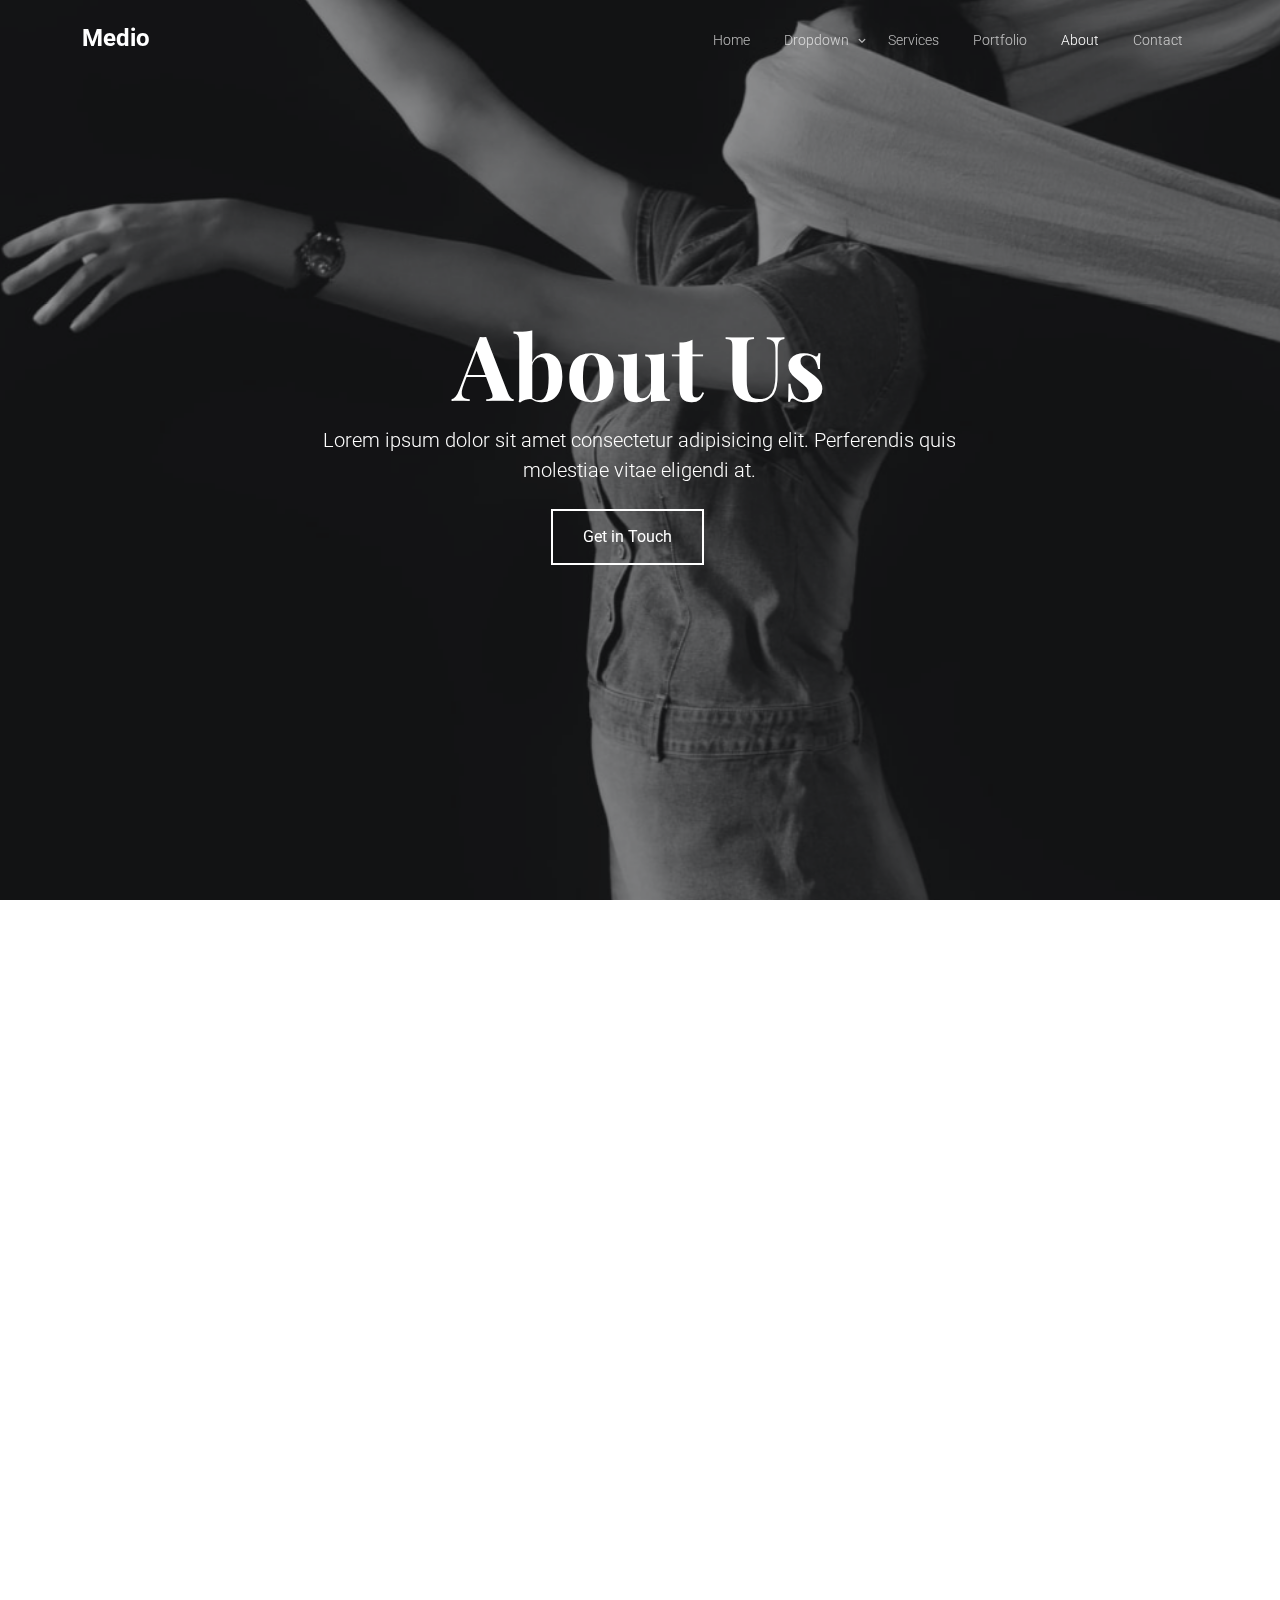
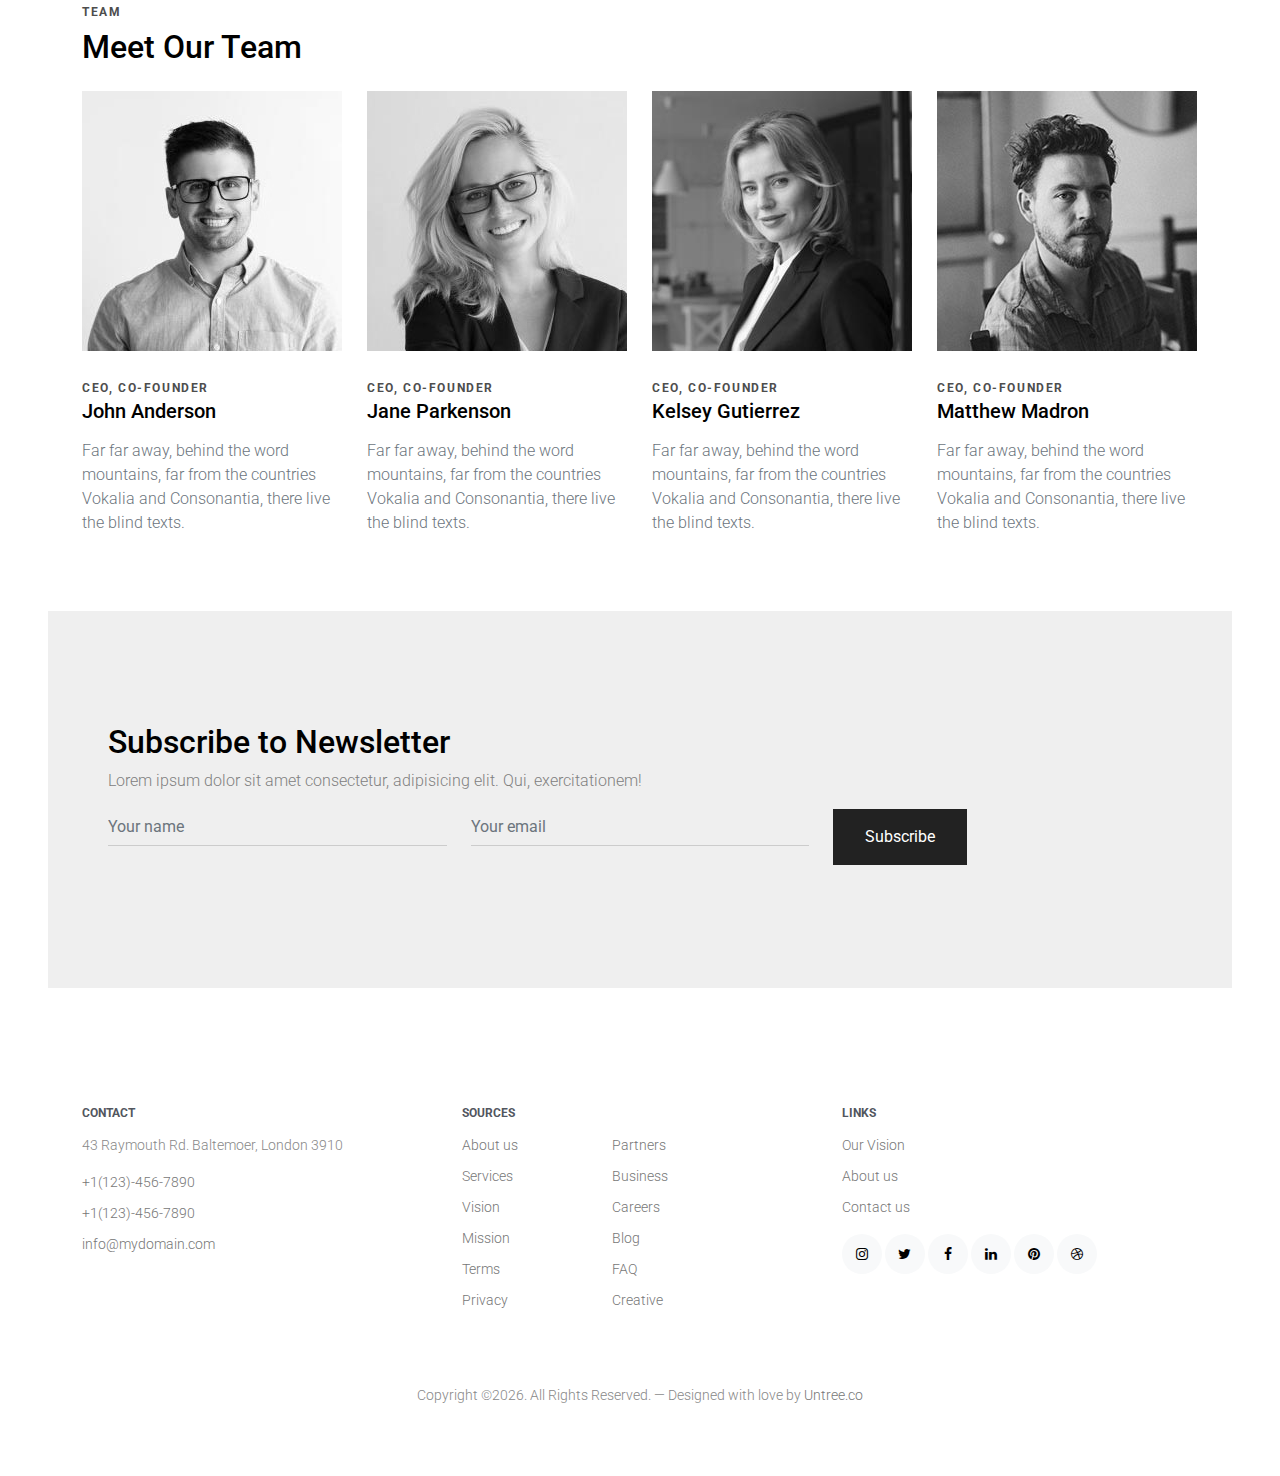
<file: about.html>
<!-- /*
* Template Name: Medio
* Template Author: Untree.co
* Tempalte URI: https://untree.co/
* License: https://creativecommons.org/licenses/by/3.0/
*/ -->
<!doctype html>
<html lang="en">
<head>
	<!-- Required meta tags -->
	<meta charset="utf-8">
	<meta name="viewport" content="width=device-width, initial-scale=1">
	
	<meta name="author" content="Untree.co">
	<link rel="shortcut icon" href="favicon.png">

	<meta name="description" content="" />
	<meta name="keywords" content="bootstrap, bootstrap5" />

	<link rel="preconnect" href="https://fonts.gstatic.com">
	<link href="https://fonts.googleapis.com/css2?family=Playfair+Display:wght@400;700&family=Roboto:wght@300;400&display=swap" rel="stylesheet">


	<link rel="stylesheet" href="fonts/icomoon/style.css">
	<link rel="stylesheet" href="fonts/feather/style.css">

	<link rel="stylesheet" href="css/tiny-slider.css">
	<link rel="stylesheet" href="css/aos.css">
	<link rel="stylesheet" href="css/glightbox.min.css">
	<link rel="stylesheet" href="css/style.css">

	<title>Medio &mdash; Free Bootstrap 5 Website Template by Untree.co</title>
</head>
<body>

	<div class="site-mobile-menu site-navbar-target">
		<div class="site-mobile-menu-header">
			<div class="site-mobile-menu-close">
				<span class="icofont-close js-menu-toggle"></span>
			</div>
		</div>
		<div class="site-mobile-menu-body"></div>
	</div>

	<nav class="site-nav">
		<div class="container">
			<div class="site-navigation">
				<a href="index.html" class="logo m-0">Medio</a>

				<ul class="js-clone-nav d-none d-lg-inline-block text-start site-menu float-end">
					<li><a href="index.html">Home</a></li>
					<li class="has-children">
						<a href="#">Dropdown</a>
						<ul class="dropdown">
							<li><a href="#">Menu One</a></li>
							<li class="has-children">
								<a href="#">Menu Two</a>
								<ul class="dropdown">
									<li><a href="#">Sub Menu One</a></li>
									<li><a href="#">Sub Menu Two</a></li>
									<li><a href="#">Sub Menu Three</a></li>
								</ul>
							</li>
							<li><a href="#">Menu Three</a></li>
						</ul>
					</li>
					<li><a href="services.html">Services</a></li>
					<li><a href="portfolio.html">Portfolio</a></li>
					<li class="active"><a href="about.html">About</a></li>
					<li><a href="contact.html">Contact</a></li>
				</ul>

				<a href="#" class="burger ms-auto float-end site-menu-toggle mt-2 js-menu-toggle d-inline-block d-lg-none light" data-toggle="collapse" data-target="#main-navbar">
					<span></span>
				</a>
			</div>
		</div>
	</nav>


	<div class="hero v-h-full overlay">
		<div class="img-bg rellax">
			<img src="images/hero-2-min.jpg" alt="Image" class="img-fluid">
		</div>
		<div class="container">
			<div class="row align-items-center v-h-full">

				<div class="col-lg-7 col-xxl-6 mx-auto text-center">
					<h1 class="heading-2 text-white mb-3" data-aos="fade-up">About Us</h1>
					<p data-aos="fade-up" data-aos-delay="200" class="text-white lead mb-4">Lorem ipsum dolor sit amet consectetur adipisicing elit. Perferendis quis molestiae vitae eligendi at.</p>
					<p data-aos="fade-up" data-aos-delay="300"><a href="#" class="btn btn-primary-outline white me-4">Get in Touch</a></p>
				</div>

			</div>
		</div>

	</div>




	<div class="section">
		<div class="container">
			<div class="row">
				<div class="col-lg-4 pe-lg-5" data-aos="fade-up">
					<span class="subheading d-inline-block mb-2">We love to design</span>
					<h2 class="mb-4">Far far away, behind the word mountains</h2>
					<p class="mb-5">Far far away, behind the word mountains, far from the countries Vokalia and Consonantia, there live the blind texts.</p>
					<p><a href="#" class="btn btn-black">Get started</a></p>
				</div>
				<div class="col-lg-8">
					<div class="row">
						<div class="col-6 col-lg-6 mt-5" data-aos="fade-up" data-aos-delay="100">
							<img src="images/img_v_5-min.jpg" alt="Image" class="img-fluid rounded">
						</div>
						<div class="col-6 col-lg-6" data-aos="fade-up" data-aos-delay="200">
							<img src="images/img_v_6-min.jpg" alt="Image" class="img-fluid rounded">
						</div>
					</div>
				</div>
			</div>
		</div>
	</div>


	<div class="section pt-0 mb-5">
		<div class="container">
			<div class="row">
				<div class="col-lg-7">
					<span class="subheading d-inline-block mb-2">Team</span>
					<h2 class="mb-4">Meet Our Team</h2>
				</div>
			</div>

			<div class="row">
				<div class="col-lg-3">
					<a href="#" class="grayscale">
						<img src="images/person_1.jpg" alt="Image" class="img-fluid mb-4">
						<span class="subheading d-inline-block">CEO, Co-Founder</span>
						<h3 class="h5 mb-3">John Anderson</h3>
						<p class="text-muted">Far far away, behind the word mountains, far from the countries Vokalia and Consonantia, there live the blind texts.</p>
					</a>
				</div>
				<div class="col-lg-3">
					<a href="#" class="grayscale">
						<img src="images/person_2.jpg" alt="Image" class="img-fluid mb-4">
						<span class="subheading d-inline-block">CEO, Co-Founder</span>
						<h3 class="h5 mb-3">Jane Parkenson</h3>
						<p class="text-muted">Far far away, behind the word mountains, far from the countries Vokalia and Consonantia, there live the blind texts.</p>
					</a>
				</div>
				<div class="col-lg-3">
					<a href="#" class="grayscale">
						<img src="images/person_3.jpg" alt="Image" class="img-fluid mb-4">
						<span class="subheading d-inline-block">CEO, Co-Founder</span>
						<h3 class="h5 mb-3">Kelsey Gutierrez</h3>
						<p class="text-muted">Far far away, behind the word mountains, far from the countries Vokalia and Consonantia, there live the blind texts.</p>
					</a>
				</div>
				<div class="col-lg-3">
					<a href="#" class="grayscale">
						<img src="images/person_4.jpg" alt="Image" class="img-fluid mb-4">
						<span class="subheading d-inline-block">CEO, Co-Founder</span>
						<h3 class="h5 mb-3">Matthew Madron</h3>
						<p class="text-muted">Far far away, behind the word mountains, far from the countries Vokalia and Consonantia, there live the blind texts.</p>
					</a>
				</div>
			</div>
		</div>
	</div>

	<div class="section section-contact m-md-5 px-md-5 mt-5">
		<div class="container">
			<h2>Subscribe to Newsletter</h2>
			<p>Lorem ipsum dolor sit amet consectetur, adipisicing elit. Qui, exercitationem!</p>

			<form action="" class="form-contact">
				<div class="row">
					<div class="col-sm-4 col-md-4 col-lg-4">
						<div class="form-group">
							<input type="text" class="form-control" placeholder="Your name">
						</div>	
					</div>
					<div class="col-sm-4 col-md-4 col-lg-4">
						<div class="form-group">
							<input type="email" class="form-control" placeholder="Your email">
						</div>
					</div>

					<div class="col-sm-4 col-md-4 col-lg-4">
						<input type="submit" class="btn btn-black btn-block" value="Subscribe">
					</div>

				</div>
			</form>
		</div>	
	</div>


	<div class="site-footer">
		<div class="container">
			<div class="row">
				<div class="col-lg-4">
					<div class="widget">
						<h3>Contact</h3>
						<address>43 Raymouth Rd. Baltemoer, London 3910</address>
						<ul class="list-unstyled links">
							<li><a href="tel://11234567890">+1(123)-456-7890</a></li>
							<li><a href="tel://11234567890">+1(123)-456-7890</a></li>
							<li><a href="mailto:info@mydomain.com">info@mydomain.com</a></li>
						</ul>
					</div> <!-- /.widget -->
				</div> <!-- /.col-lg-4 -->
				<div class="col-lg-4">
					<div class="widget">
						<h3>Sources</h3>
						<ul class="list-unstyled float-start links">
							<li><a href="#">About us</a></li>
							<li><a href="#">Services</a></li>
							<li><a href="#">Vision</a></li>
							<li><a href="#">Mission</a></li>
							<li><a href="#">Terms</a></li>
							<li><a href="#">Privacy</a></li>
						</ul>
						<ul class="list-unstyled float-start links">
							<li><a href="#">Partners</a></li>
							<li><a href="#">Business</a></li>
							<li><a href="#">Careers</a></li>
							<li><a href="#">Blog</a></li>
							<li><a href="#">FAQ</a></li>
							<li><a href="#">Creative</a></li>
						</ul>
					</div> <!-- /.widget -->
				</div> <!-- /.col-lg-4 -->
				<div class="col-lg-4">
					<div class="widget">
						<h3>Links</h3>
						<ul class="list-unstyled links">
							<li><a href="#">Our Vision</a></li>
							<li><a href="#">About us</a></li>
							<li><a href="#">Contact us</a></li>
						</ul>

						<ul class="list-unstyled social">
							<li><a href="#"><span class="icon-instagram"></span></a></li>
							<li><a href="#"><span class="icon-twitter"></span></a></li>
							<li><a href="#"><span class="icon-facebook"></span></a></li>
							<li><a href="#"><span class="icon-linkedin"></span></a></li>
							<li><a href="#"><span class="icon-pinterest"></span></a></li>
							<li><a href="#"><span class="icon-dribbble"></span></a></li>
						</ul>
					</div> <!-- /.widget -->
				</div> <!-- /.col-lg-4 -->
			</div> <!-- /.row -->

			<div class="row mt-5">
				<div class="col-12 text-center">
					<p class="mb-0">Copyright &copy;<script>document.write(new Date().getFullYear());</script>. All Rights Reserved. &mdash; Designed with love by <a href="https://untree.co">Untree.co</a> <!-- License information: https://untree.co/license/ -->
					</p>
				</div>
			</div>
		</div> <!-- /.container -->
	</div> <!-- /.site-footer -->


	<!-- Preloader -->
	<div id="overlayer"></div>
	<div class="loader">
		<div class="spinner-border" role="status">
			<span class="visually-hidden">Loading...</span>
		</div>
	</div>


	<script src="js/bootstrap.bundle.min.js"></script>
	<script src="js/tiny-slider.js"></script>
	<script src="js/aos.js"></script>
	<script src="js/navbar.js"></script>
	<script src="js/glightbox.min.js"></script>
	<script src="js/rellax.min.js"></script>
	<script src="js/custom.js"></script>
</body>
</html>
</file>
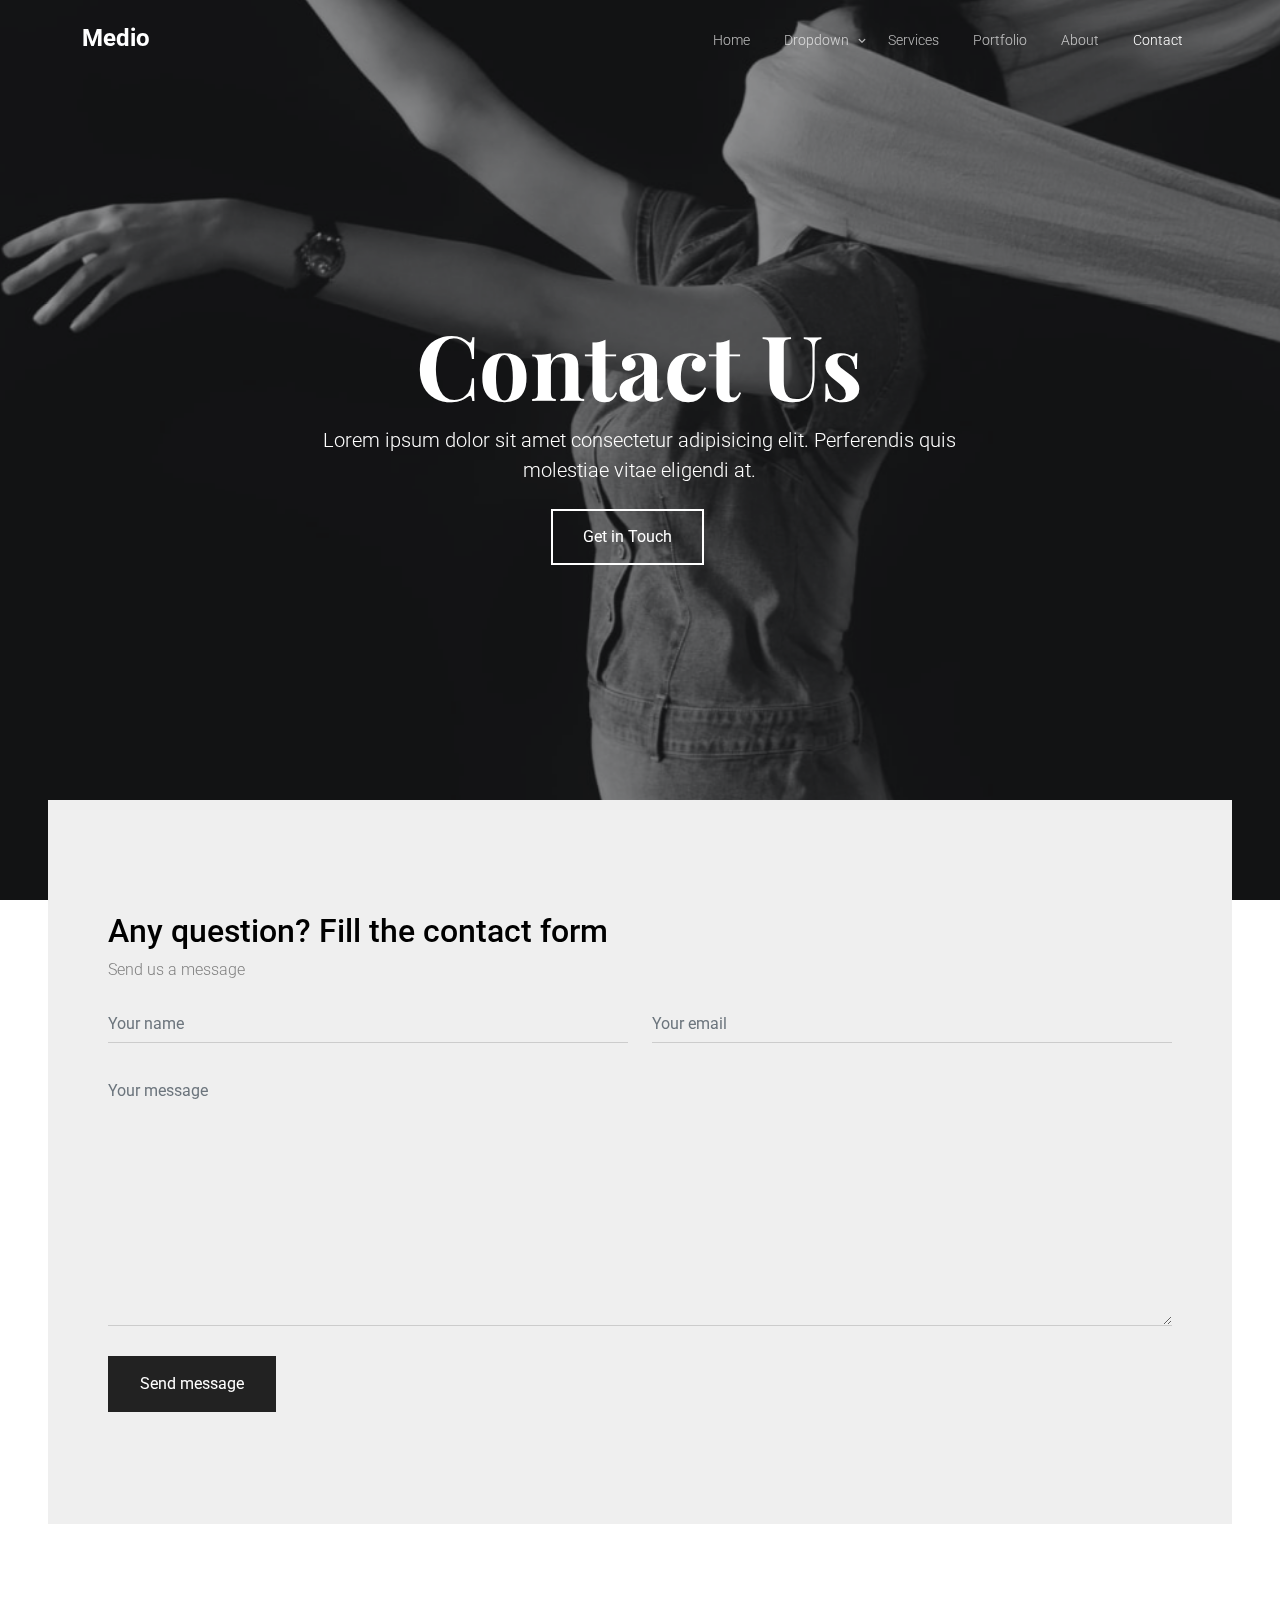
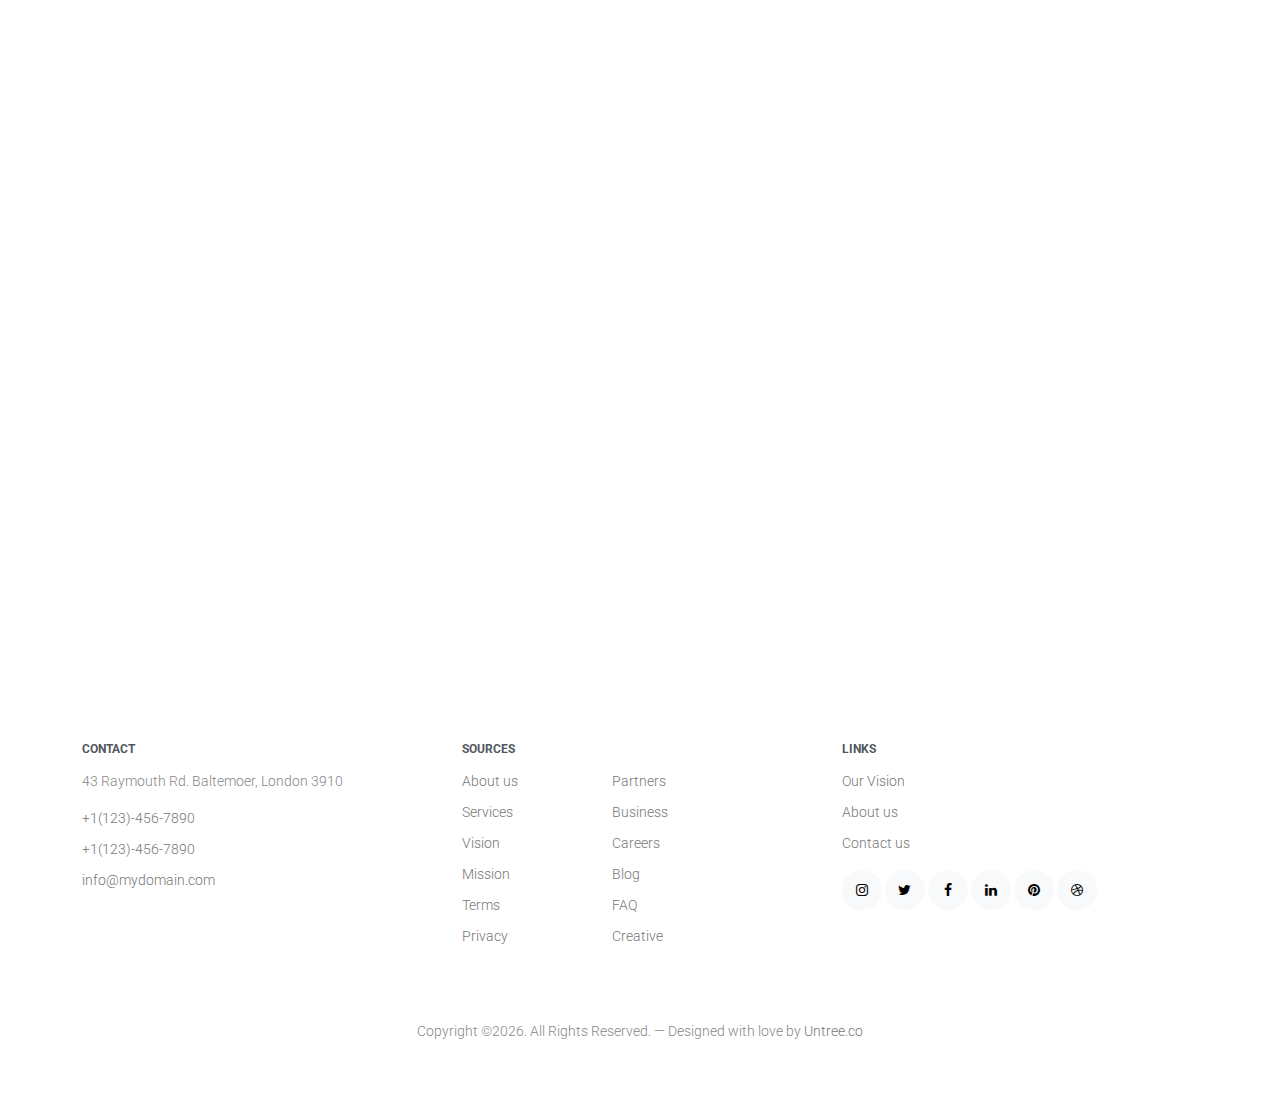
<file: contact.html>
<!-- /*
* Template Name: Medio
* Template Author: Untree.co
* Tempalte URI: https://untree.co/
* License: https://creativecommons.org/licenses/by/3.0/
*/ -->
<!doctype html>
<html lang="en">
<head>
	<!-- Required meta tags -->
	<meta charset="utf-8">
	<meta name="viewport" content="width=device-width, initial-scale=1">
	
	<meta name="author" content="Untree.co">
	<link rel="shortcut icon" href="favicon.png">

	<meta name="description" content="" />
	<meta name="keywords" content="bootstrap, bootstrap5" />
	
	<link rel="preconnect" href="https://fonts.gstatic.com">
	<link href="https://fonts.googleapis.com/css2?family=Playfair+Display:wght@400;700&family=Roboto:wght@300;400&display=swap" rel="stylesheet">


	<link rel="stylesheet" href="fonts/icomoon/style.css">
	<link rel="stylesheet" href="fonts/feather/style.css">

	<link rel="stylesheet" href="css/tiny-slider.css">
	<link rel="stylesheet" href="css/aos.css">
	<link rel="stylesheet" href="css/glightbox.min.css">
	<link rel="stylesheet" href="css/style.css">

	<title>Medio &mdash; Free Bootstrap 5 Website Template by Untree.co</title>
</head>
<body>

	<div class="site-mobile-menu site-navbar-target">
		<div class="site-mobile-menu-header">
			<div class="site-mobile-menu-close">
				<span class="icofont-close js-menu-toggle"></span>
			</div>
		</div>
		<div class="site-mobile-menu-body"></div>
	</div>

	<nav class="site-nav">
		<div class="container">
			<div class="site-navigation">
				<a href="index.html" class="logo m-0">Medio</a>

				<ul class="js-clone-nav d-none d-lg-inline-block text-start site-menu float-end">
					<li><a href="index.html">Home</a></li>
					<li class="has-children">
						<a href="#">Dropdown</a>
						<ul class="dropdown">
							<li><a href="#">Menu One</a></li>
							<li class="has-children">
								<a href="#">Menu Two</a>
								<ul class="dropdown">
									<li><a href="#">Sub Menu One</a></li>
									<li><a href="#">Sub Menu Two</a></li>
									<li><a href="#">Sub Menu Three</a></li>
								</ul>
							</li>
							<li><a href="#">Menu Three</a></li>
						</ul>
					</li>
					<li><a href="services.html">Services</a></li>
					<li><a href="portfolio.html">Portfolio</a></li>
					<li><a href="about.html">About</a></li>
					<li class="active"><a href="contact.html">Contact</a></li>
				</ul>

				<a href="#" class="burger ms-auto float-end site-menu-toggle mt-2 js-menu-toggle d-inline-block d-lg-none light" data-toggle="collapse" data-target="#main-navbar">
					<span></span>
				</a>
			</div>
		</div>
	</nav>


	<div class="hero v-h-full overlay">
		<div class="img-bg rellax">
			<img src="images/hero-2-min.jpg" alt="Image" class="img-fluid">
		</div>
		<div class="container">
			<div class="row align-items-center v-h-full">

				<div class="col-lg-7 col-xxl-6 mx-auto text-center">
					<h1 class="heading-2 text-white mb-3" data-aos="fade-up">Contact Us</h1>
					<p data-aos="fade-up" data-aos-delay="200" class="text-white lead mb-4">Lorem ipsum dolor sit amet consectetur adipisicing elit. Perferendis quis molestiae vitae eligendi at.</p>
					<p data-aos="fade-up" data-aos-delay="300"><a href="#" class="btn btn-primary-outline white me-4">Get in Touch</a></p>
				</div>

			</div>
		</div>

	</div>




	<div class="section section-contact m-md-5 px-md-5">
		<div class="container">
			<h2>Any question? Fill the contact form</h2>
			<p class="mb-4">Send us a message</p>

			<form action="" class="form-contact">
				<div class="row">
					<div class="col-lg-6">
						<div class="form-group">
							<input type="text" class="form-control" placeholder="Your name">
						</div>	
					</div>
					<div class="col-lg-6">
						<div class="form-group">
							<input type="email" class="form-control" placeholder="Your email">
						</div>
					</div>
				</div>

				<div class="col-lg-12">
					<div class="form-group">
						<textarea rows="10" cols="10" class="form-control" placeholder="Your message"></textarea>
					</div>
				</div>

				<div class="col-lg-6">
					<input type="submit" class="btn btn-black" value="Send message">
				</div>

			</form>
		</div>	
	</div>

	<div class="section">
		<div class="container">
			<div class="row">
				<div class="col-lg-4 pe-lg-5" data-aos="fade-up">
					<span class="subheading d-inline-block mb-2">We love to design</span>
					<h2 class="mb-4">Create Outstanding Website</h2>
					<p class="mb-5">Far far away, behind the word mountains, far from the countries Vokalia and Consonantia, there live the blind texts.</p>
					<p><a href="#" class="btn btn-black">Get started</a></p>
				</div>
				<div class="col-lg-8">
					<div class="row">
						<div class="col-6 col-lg-6 mt-5" data-aos="fade-up" data-aos-delay="100">
							<img src="images/img_v_5-min.jpg" alt="Image" class="img-fluid rounded">
						</div>
						<div class="col-6 col-lg-6" data-aos="fade-up" data-aos-delay="200">
							<img src="images/img_v_6-min.jpg" alt="Image" class="img-fluid rounded">
						</div>
					</div>
				</div>
			</div>
		</div>
	</div>


	

	<div class="site-footer">
		<div class="container">
			<div class="row">
				<div class="col-lg-4">
					<div class="widget">
						<h3>Contact</h3>
						<address>43 Raymouth Rd. Baltemoer, London 3910</address>
						<ul class="list-unstyled links">
							<li><a href="tel://11234567890">+1(123)-456-7890</a></li>
							<li><a href="tel://11234567890">+1(123)-456-7890</a></li>
							<li><a href="mailto:info@mydomain.com">info@mydomain.com</a></li>
						</ul>
					</div> <!-- /.widget -->
				</div> <!-- /.col-lg-4 -->
				<div class="col-lg-4">
					<div class="widget">
						<h3>Sources</h3>
						<ul class="list-unstyled float-start links">
							<li><a href="#">About us</a></li>
							<li><a href="#">Services</a></li>
							<li><a href="#">Vision</a></li>
							<li><a href="#">Mission</a></li>
							<li><a href="#">Terms</a></li>
							<li><a href="#">Privacy</a></li>
						</ul>
						<ul class="list-unstyled float-start links">
							<li><a href="#">Partners</a></li>
							<li><a href="#">Business</a></li>
							<li><a href="#">Careers</a></li>
							<li><a href="#">Blog</a></li>
							<li><a href="#">FAQ</a></li>
							<li><a href="#">Creative</a></li>
						</ul>
					</div> <!-- /.widget -->
				</div> <!-- /.col-lg-4 -->
				<div class="col-lg-4">
					<div class="widget">
						<h3>Links</h3>
						<ul class="list-unstyled links">
							<li><a href="#">Our Vision</a></li>
							<li><a href="#">About us</a></li>
							<li><a href="#">Contact us</a></li>
						</ul>

						<ul class="list-unstyled social">
							<li><a href="#"><span class="icon-instagram"></span></a></li>
							<li><a href="#"><span class="icon-twitter"></span></a></li>
							<li><a href="#"><span class="icon-facebook"></span></a></li>
							<li><a href="#"><span class="icon-linkedin"></span></a></li>
							<li><a href="#"><span class="icon-pinterest"></span></a></li>
							<li><a href="#"><span class="icon-dribbble"></span></a></li>
						</ul>
					</div> <!-- /.widget -->
				</div> <!-- /.col-lg-4 -->
			</div> <!-- /.row -->

			<div class="row mt-5">
				<div class="col-12 text-center">
					<p class="mb-0">Copyright &copy;<script>document.write(new Date().getFullYear());</script>. All Rights Reserved. &mdash; Designed with love by <a href="https://untree.co">Untree.co</a> <!-- License information: https://untree.co/license/ -->
					</p>
				</div>
			</div>
		</div> <!-- /.container -->
	</div> <!-- /.site-footer -->


	<!-- Preloader -->
	<div id="overlayer"></div>
	<div class="loader">
		<div class="spinner-border" role="status">
			<span class="visually-hidden">Loading...</span>
		</div>
	</div>
	

	<script src="js/bootstrap.bundle.min.js"></script>
	<script src="js/tiny-slider.js"></script>
	<script src="js/aos.js"></script>
	<script src="js/navbar.js"></script>
	<script src="js/glightbox.min.js"></script>
	<script src="js/rellax.min.js"></script>
	<script src="js/custom.js"></script>
</body>
</html>
</file>
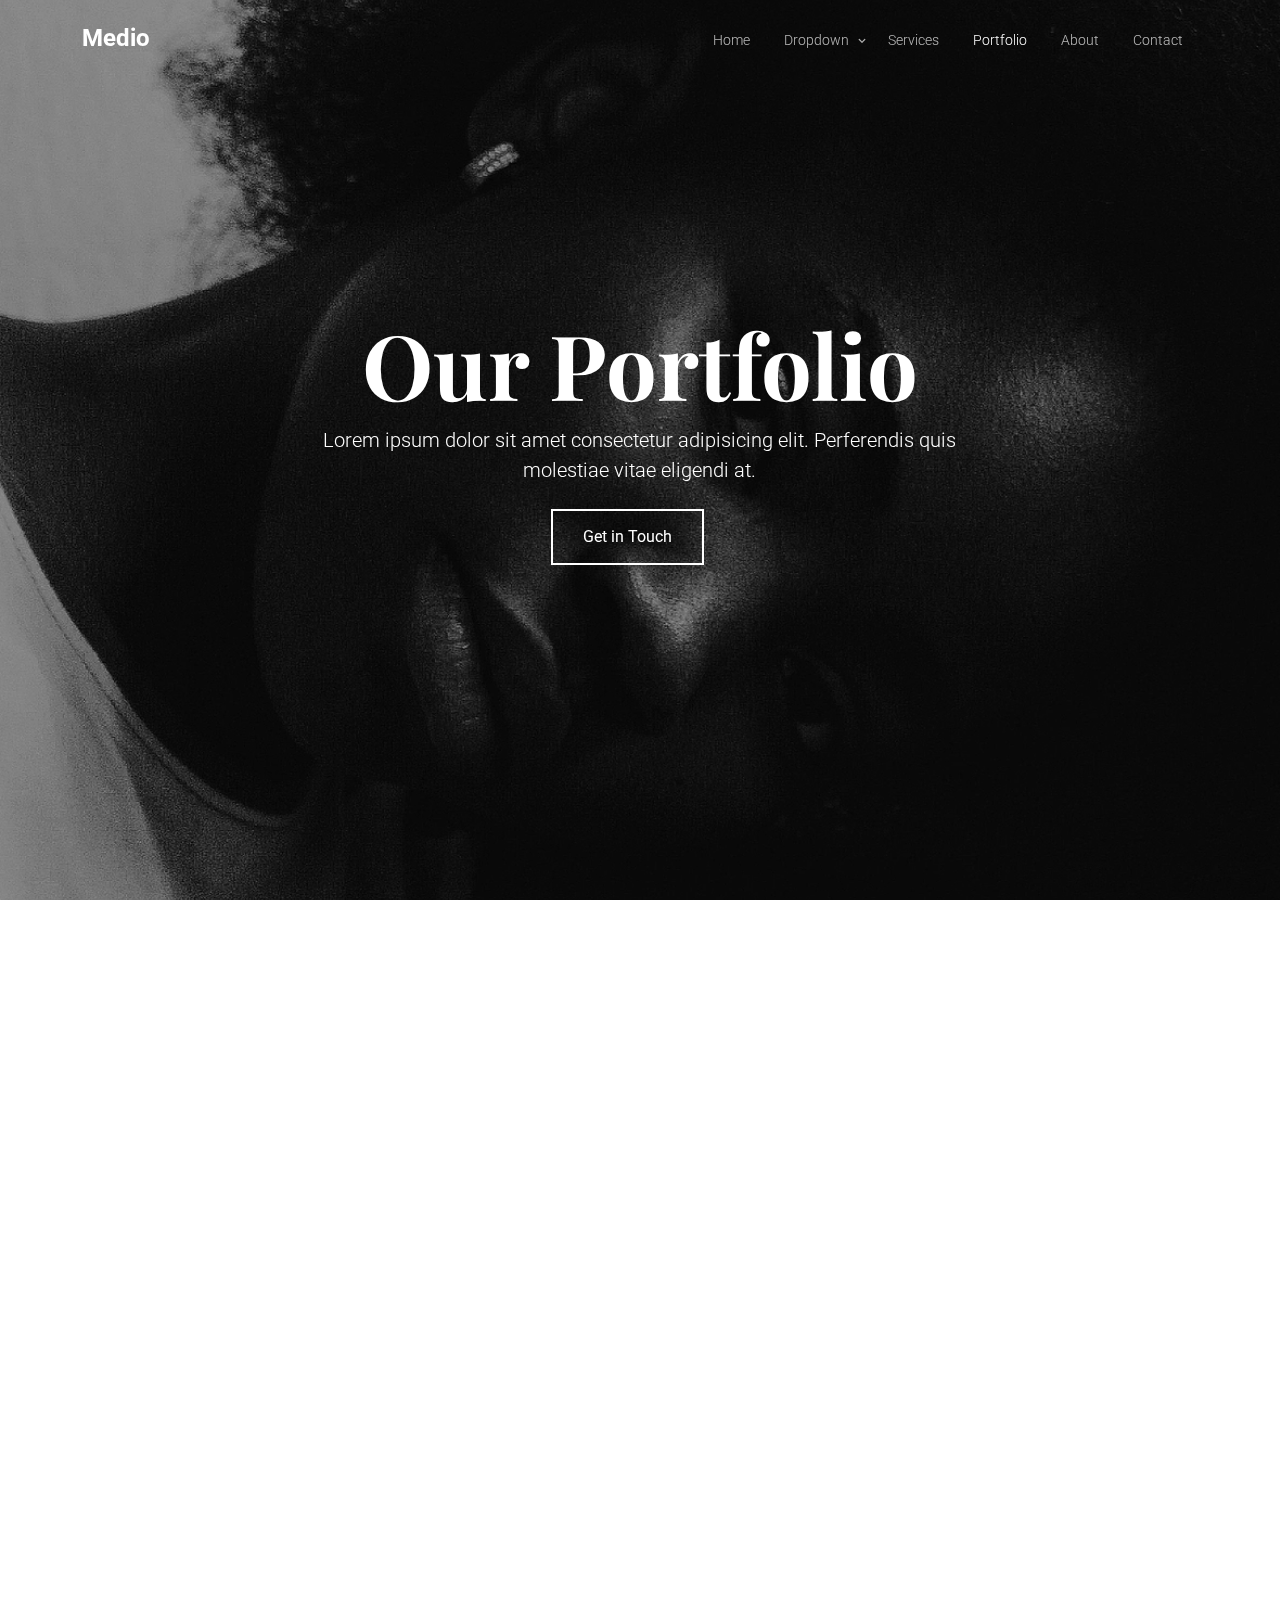
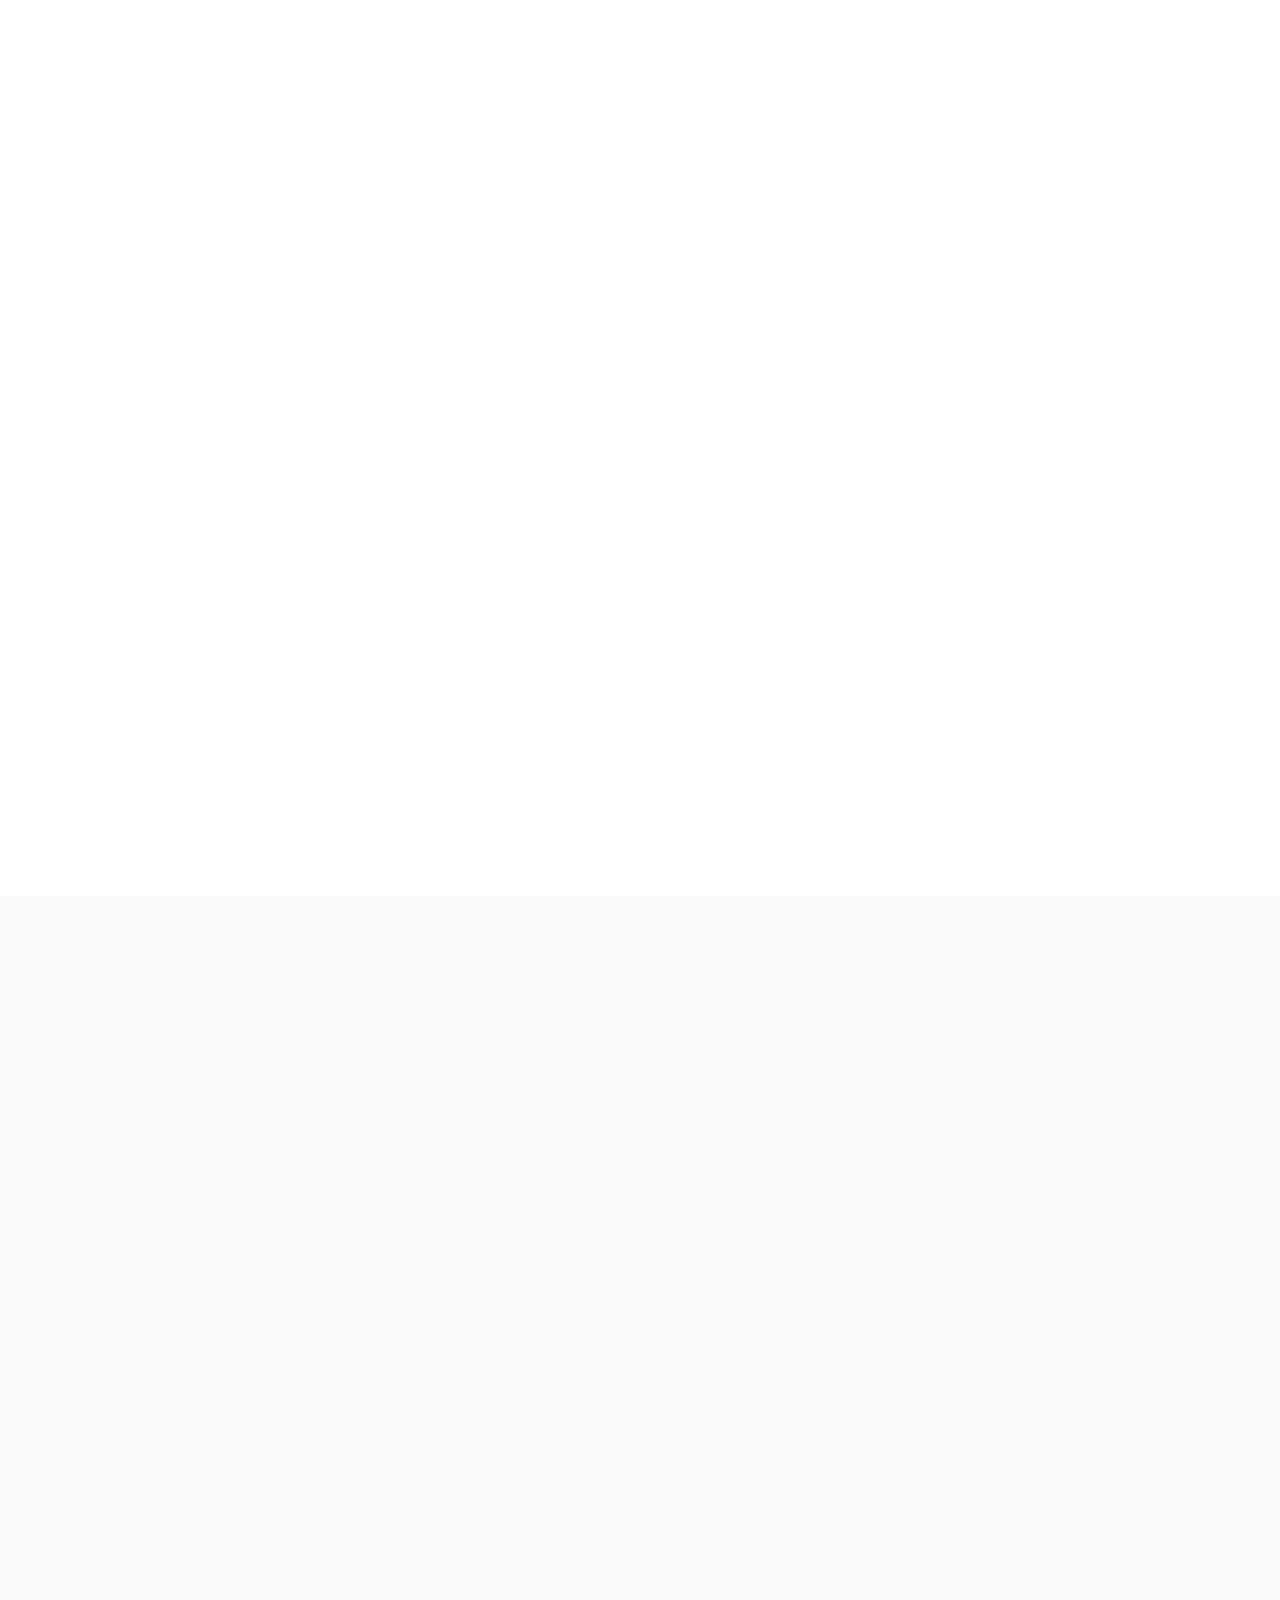
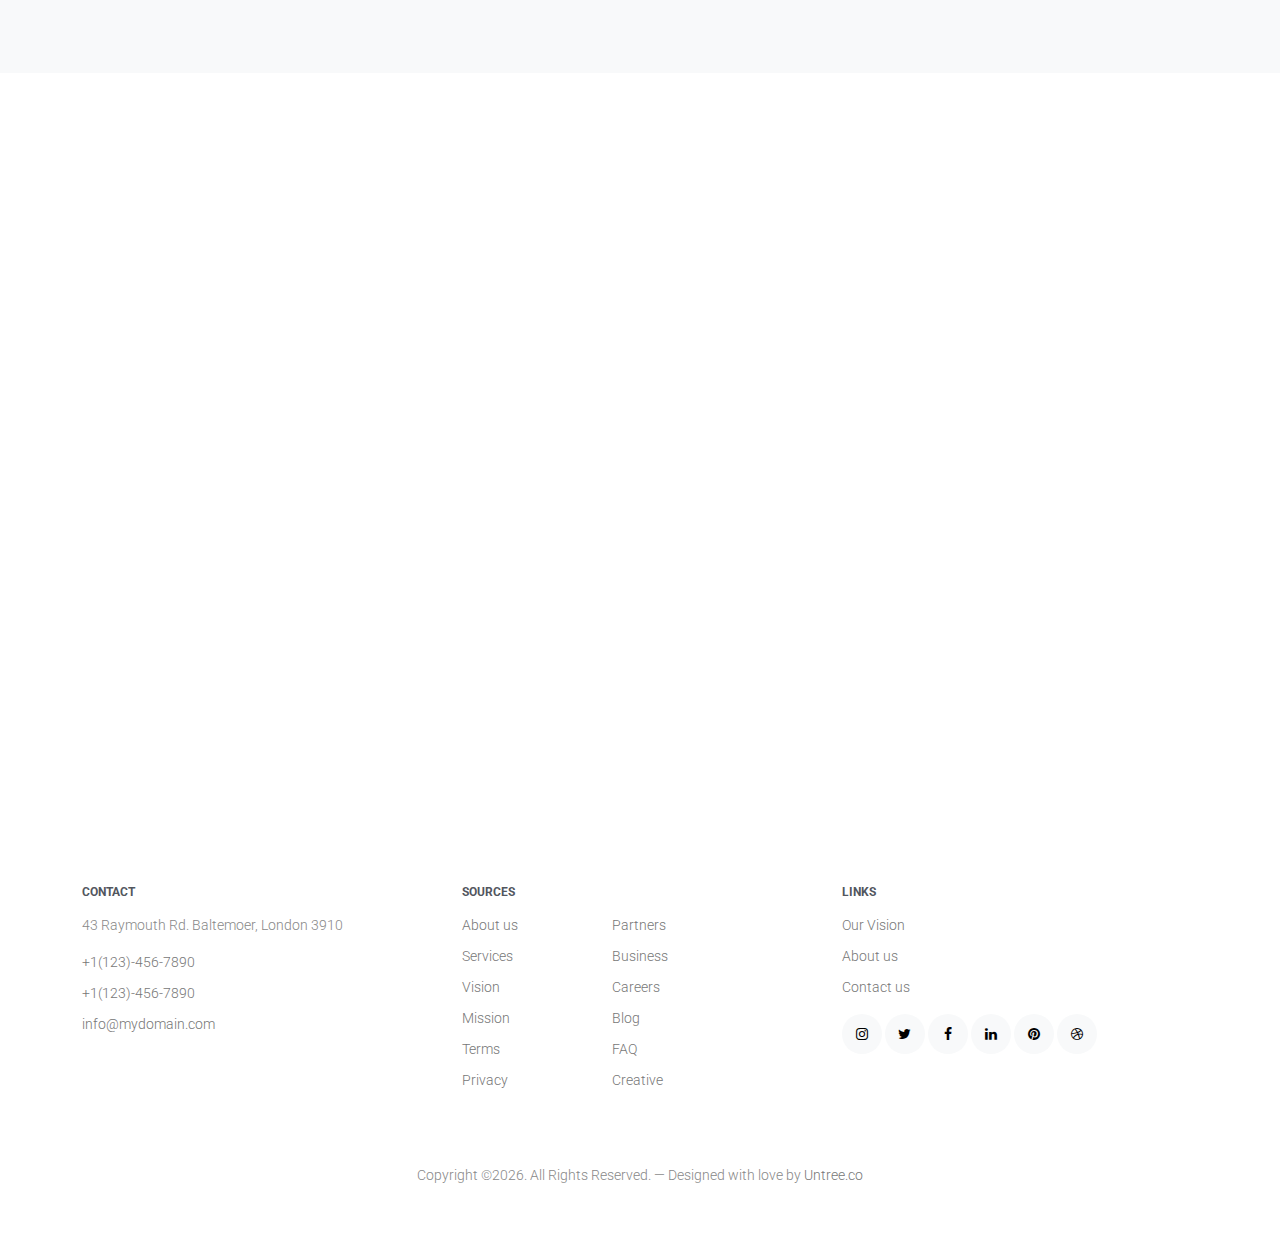
<file: portfolio.html>
<!-- /*
* Template Name: Medio
* Template Author: Untree.co
* Tempalte URI: https://untree.co/
* License: https://creativecommons.org/licenses/by/3.0/
*/ -->
<!doctype html>
<html lang="en">
<head>
	<!-- Required meta tags -->
	<meta charset="utf-8">
	<meta name="viewport" content="width=device-width, initial-scale=1">
	
	<meta name="author" content="Untree.co">
	<link rel="shortcut icon" href="favicon.png">

	<meta name="description" content="" />
	<meta name="keywords" content="bootstrap, bootstrap5" />
	
	<link rel="preconnect" href="https://fonts.gstatic.com">
	<link href="https://fonts.googleapis.com/css2?family=Playfair+Display:wght@400;700&family=Roboto:wght@300;400&display=swap" rel="stylesheet">


	<link rel="stylesheet" href="fonts/icomoon/style.css">
	<link rel="stylesheet" href="fonts/feather/style.css">

	<link rel="stylesheet" href="css/tiny-slider.css">
	<link rel="stylesheet" href="css/aos.css">
	<link rel="stylesheet" href="css/glightbox.min.css">
	<link rel="stylesheet" href="css/style.css">

	<title>Medio &mdash; Free Bootstrap 5 Website Template by Untree.co</title>
</head>
<body>

	<div class="site-mobile-menu site-navbar-target">
		<div class="site-mobile-menu-header">
			<div class="site-mobile-menu-close">
				<span class="icofont-close js-menu-toggle"></span>
			</div>
		</div>
		<div class="site-mobile-menu-body"></div>
	</div>

	<nav class="site-nav">
		<div class="container">
			<div class="site-navigation">
				<a href="index.html" class="logo m-0">Medio</a>

				<ul class="js-clone-nav d-none d-lg-inline-block text-start site-menu float-end">
					<li><a href="index.html">Home</a></li>
					<li class="has-children">
						<a href="#">Dropdown</a>
						<ul class="dropdown">
							<li><a href="#">Menu One</a></li>
							<li class="has-children">
								<a href="#">Menu Two</a>
								<ul class="dropdown">
									<li><a href="#">Sub Menu One</a></li>
									<li><a href="#">Sub Menu Two</a></li>
									<li><a href="#">Sub Menu Three</a></li>
								</ul>
							</li>
							<li><a href="#">Menu Three</a></li>
						</ul>
					</li>
					<li><a href="services.html">Services</a></li>
					<li class="active"><a href="portfolio.html">Portfolio</a></li>
					<li><a href="about.html">About</a></li>
					<li><a href="contact.html">Contact</a></li>
				</ul>

				<a href="#" class="burger ms-auto float-end site-menu-toggle mt-2 js-menu-toggle d-inline-block d-lg-none light" data-toggle="collapse" data-target="#main-navbar">
					<span></span>
				</a>
			</div>
		</div>
	</nav>


	<div class="hero v-h-full overlay">
		<div class="img-bg rellax">
			<img src="images/hero_1.jpg" alt="Image" class="img-fluid">
		</div>
		<div class="container">
			<div class="row align-items-center v-h-full">

				<div class="col-lg-7 col-xxl-6 mx-auto text-center">
					<h1 class="heading-2 text-white mb-3" data-aos="fade-up">Our Portfolio</h1>
					<p data-aos="fade-up" data-aos-delay="200" class="text-white lead mb-4">Lorem ipsum dolor sit amet consectetur adipisicing elit. Perferendis quis molestiae vitae eligendi at.</p>
					<p data-aos="fade-up" data-aos-delay="300"><a href="#" class="btn btn-primary-outline white me-4">Get in Touch</a></p>
				</div>

			</div>
		</div>

	</div>




	<div class="section">
		<div class="container">

			<div class="row">
				<div class="container-fluid">
					<div class="row">
						<div class="col-md-6 col-lg-4" data-aos="fade-up" data-aos-delay="200">
							<a href="images/img_v_1-min.jpg" class="media-1 glightbox">
								<img src="images/img_v_1-min.jpg" alt="Image" class="img-fluid">
								<div class="media-1-content">
									<h2>Bonzai Tree</h2>
									<span class="category">Web Application</span>
								</div>
							</a>
						</div>
						<div class="col-md-6 col-lg-4" data-aos="fade-up" data-aos-delay="300">
							<a href="images/img_v_2-min.jpg" class="media-1 glightbox">
								<img src="images/img_v_2-min.jpg" alt="Image" class="img-fluid">
								<div class="media-1-content">
									<h2>Simple Woman</h2>
									<span class="category">Branding</span>
								</div>
							</a>
						</div>
						<div class="col-md-6 col-lg-4" data-aos="fade-up" data-aos-delay="400">
							<a href="images/img_v_3-min.jpg" class="media-1 glightbox">
								<img src="images/img_v_3-min.jpg" alt="Image" class="img-fluid">
								<div class="media-1-content">
									<h2>Fruits</h2>
									<span class="category">Website</span>
								</div>
							</a>
						</div>

						<div class="col-md-6 col-lg-4" data-aos="fade-up" data-aos-delay="100">
							<a href="images/img_v_4-min.jpg" class="media-1 glightbox">
								<img src="images/img_v_4-min.jpg" alt="Image" class="img-fluid">
								<div class="media-1-content">
									<h2>Design Material</h2>
									<span class="category">Web Application</span>
								</div>
							</a>
						</div>
						<div class="col-md-6 col-lg-4" data-aos="fade-up" data-aos-delay="200">
							<a href="images/img_v_5-min.jpg" class="media-1 glightbox">
								<img src="images/img_v_5-min.jpg" alt="Image" class="img-fluid">
								<div class="media-1-content">
									<h2>Handy Food</h2>
									<span class="category">Branding</span>
								</div>
							</a>
						</div>
						<div class="col-md-6 col-lg-4" data-aos="fade-up" data-aos-delay="300">
							<a href="images/img_v_6-min.jpg" class="media-1 glightbox">
								<img src="images/img_v_6-min.jpg" alt="Image" class="img-fluid">
								<div class="media-1-content">
									<h2>Cat With Cup</h2>
									<span class="category">Website</span>
								</div>
							</a>
						</div>


						<div class="col-md-6 col-lg-4" data-aos="fade-up" data-aos-delay="100">
							<a href="images/img_v_7-min.jpg" class="media-1 glightbox">
								<img src="images/img_v_7-min.jpg" alt="Image" class="img-fluid">
								<div class="media-1-content">
									<h2>Design Material</h2>
									<span class="category">Web Application</span>
								</div>
							</a>
						</div>
						<div class="col-md-6 col-lg-4" data-aos="fade-up" data-aos-delay="200">
							<a href="images/img_v_8-min.jpg" class="media-1 glightbox">
								<img src="images/img_v_8-min.jpg" alt="Image" class="img-fluid">
								<div class="media-1-content">
									<h2>Handy Food</h2>
									<span class="category">Branding</span>
								</div>
							</a>
						</div>
						<div class="col-md-6 col-lg-4" data-aos="fade-up" data-aos-delay="300">
							<a href="images/img_v_6-min.jpg" class="media-1 glightbox">
								<img src="images/img_v_6-min.jpg" alt="Image" class="img-fluid">
								<div class="media-1-content">
									<h2>Cat With Cup</h2>
									<span class="category">Website</span>
								</div>
							</a>
						</div>
					</div>
				</div>
			</div>
		</div>
	</div>



	<div class="section bg-light">
		<div class="container">
			<div class="row mb-5">
				<div class="col-12 text-center" data-aos="fade-up">
					<span class="subheading d-inline-block mb-2">Our Services</span>
					<h2>What we can do for you?</h2>
				</div>
			</div>
			<div class="row align-items-stretch">
				<div class="col-md-6 col-lg-4 mb-4 mb-lg-5" data-aos="fade-up">
					<div class="unit-4 d-flex">
						<div class="unit-4-icon me-4"><span class="feather-briefcase"></span></div>
						<div>
							<h3>Web Design</h3>
							<p>Lorem ipsum dolor sit amet consectetur adipisicing elit. Perferendis quis molestiae vitae eligendi at.</p>
							<p><a href="#" class="more">Learn more</a></p>
						</div>
					</div>
				</div>
				<div class="col-md-6 col-lg-4 mb-4 mb-lg-5" data-aos="fade-up" data-aos-delay="100">
					<div class="unit-4 d-flex">
						<div class="unit-4-icon me-4"><span class="feather-command"></span></div>
						<div>
							<h3>Option</h3>
							<p>Lorem ipsum dolor sit amet consectetur adipisicing elit. Perferendis quis molestiae vitae eligendi at.</p>
							<p><a href="#" class="more">Learn more</a></p>
						</div>
					</div>
				</div>
				<div class="col-md-6 col-lg-4 mb-4 mb-lg-5" data-aos="fade-up" data-aos-delay="200">
					<div class="unit-4 d-flex">
						<div class="unit-4-icon me-4"><span class="feather-cpu"></span></div>
						<div>
							<h3>Settings</h3>
							<p>Lorem ipsum dolor sit amet consectetur adipisicing elit. Perferendis quis molestiae vitae eligendi at.</p>
							<p><a href="#" class="more">Learn more</a></p>
						</div>
					</div>
				</div>


				<div class="col-md-6 col-lg-4 mb-4 mb-lg-5" data-aos="fade-up" data-aos-delay="300">
					<div class="unit-4 d-flex">
						<div class="unit-4-icon me-4"><span class="feather-home"></span></div>
						<div>
							<h3>Settings</h3>
							<p>Lorem ipsum dolor sit amet consectetur adipisicing elit. Perferendis quis molestiae vitae eligendi at.</p>
							<p><a href="#" class="more">Learn more</a></p>
						</div>
					</div>
				</div>
				<div class="col-md-6 col-lg-4 mb-4 mb-lg-5" data-aos="fade-up" data-aos-delay="400">
					<div class="unit-4 d-flex">
						<div class="unit-4-icon me-4"><span class="feather-feather"></span></div>
						<div>
							<h3>Writing</h3>
							<p>Lorem ipsum dolor sit amet consectetur adipisicing elit. Perferendis quis molestiae vitae eligendi at.</p>
							<p><a href="#" class="more">Learn more</a></p>
						</div>
					</div>
				</div>
				<div class="col-md-6 col-lg-4 mb-4 mb-lg-5" data-aos="fade-up" data-aos-delay="500">
					<div class="unit-4 d-flex">
						<div class="unit-4-icon me-4"><span class="feather-file-text"></span></div>
						<div>
							<h3>Mobile Apps</h3>
							<p>Lorem ipsum dolor sit amet consectetur adipisicing elit. Perferendis quis molestiae vitae eligendi at.</p>
							<p><a href="#" class="more">Learn more</a></p>
						</div>
					</div>
				</div>

			</div>
		</div>
	</div>

	<div class="section">
		<div class="container">
			<div class="row mb-5">
				<div class="col-md-6" data-aos="fade-up">
					<span class="subheading mb-2 d-inline-block">Testimonials</span>
					<h2>What's Our Client Think...</h2>
				</div>
			</div>

			<div class="testimonial-wrap" data-aos="fade-up"  data-aos-delay="100">
				<div id="testimonial">
					<div class="item">
						<div class="testmonial">
							<span class="quote">&rdquo;</span>
							<blockquote>
								<p>Lorem ipsum dolor sit amet, consectetur adipisicing elit. Eum consequuntur, iure quidem officiis adipisci, error odit omnis consequatur doloremque nobis. Quam vitae omnis perferendis excepturi?</p>
							</blockquote>
							<div class="d-flex author align-items-center">
								<div class="pic">
									<img src="images/person_1.jpg" alt="Image" class="img-fluid">
								</div>
								<div class="author-name">
									<h2>Jon Smith</h2>
									<span>CEO, Co-Founder XYZ Inc.</span>
								</div>
							</div>
						</div>
					</div>

					<div class="item">
						<div class="testmonial">
							<span class="quote">&rdquo;</span>
							<blockquote>
								<p>Lorem ipsum dolor sit amet, consectetur adipisicing elit. Eum consequuntur, iure quidem officiis adipisci, error odit omnis consequatur doloremque nobis. Quam vitae omnis perferendis excepturi?</p>
							</blockquote>
							<div class="d-flex author align-items-center">
								<div class="pic">
									<img src="images/person_2.jpg" alt="Image" class="img-fluid">
								</div>
								<div class="author-name">
									<h2>Jon Smith</h2>
									<span>CEO, Co-Founder XYZ Inc.</span>
								</div>
							</div>
						</div>
					</div>

				</div>
			</div>
		</div>
	</div>



	<div class="site-footer">
		<div class="container">
			<div class="row">
				<div class="col-lg-4">
					<div class="widget">
						<h3>Contact</h3>
						<address>43 Raymouth Rd. Baltemoer, London 3910</address>
						<ul class="list-unstyled links">
							<li><a href="tel://11234567890">+1(123)-456-7890</a></li>
							<li><a href="tel://11234567890">+1(123)-456-7890</a></li>
							<li><a href="mailto:info@mydomain.com">info@mydomain.com</a></li>
						</ul>
					</div> <!-- /.widget -->
				</div> <!-- /.col-lg-4 -->
				<div class="col-lg-4">
					<div class="widget">
						<h3>Sources</h3>
						<ul class="list-unstyled float-start links">
							<li><a href="#">About us</a></li>
							<li><a href="#">Services</a></li>
							<li><a href="#">Vision</a></li>
							<li><a href="#">Mission</a></li>
							<li><a href="#">Terms</a></li>
							<li><a href="#">Privacy</a></li>
						</ul>
						<ul class="list-unstyled float-start links">
							<li><a href="#">Partners</a></li>
							<li><a href="#">Business</a></li>
							<li><a href="#">Careers</a></li>
							<li><a href="#">Blog</a></li>
							<li><a href="#">FAQ</a></li>
							<li><a href="#">Creative</a></li>
						</ul>
					</div> <!-- /.widget -->
				</div> <!-- /.col-lg-4 -->
				<div class="col-lg-4">
					<div class="widget">
						<h3>Links</h3>
						<ul class="list-unstyled links">
							<li><a href="#">Our Vision</a></li>
							<li><a href="#">About us</a></li>
							<li><a href="#">Contact us</a></li>
						</ul>

						<ul class="list-unstyled social">
							<li><a href="#"><span class="icon-instagram"></span></a></li>
							<li><a href="#"><span class="icon-twitter"></span></a></li>
							<li><a href="#"><span class="icon-facebook"></span></a></li>
							<li><a href="#"><span class="icon-linkedin"></span></a></li>
							<li><a href="#"><span class="icon-pinterest"></span></a></li>
							<li><a href="#"><span class="icon-dribbble"></span></a></li>
						</ul>
					</div> <!-- /.widget -->
				</div> <!-- /.col-lg-4 -->
			</div> <!-- /.row -->

			<div class="row mt-5">
				<div class="col-12 text-center">
					<p class="mb-0">Copyright &copy;<script>document.write(new Date().getFullYear());</script>. All Rights Reserved. &mdash; Designed with love by <a href="https://untree.co">Untree.co</a> <!-- License information: https://untree.co/license/ -->
					</p>
				</div>
			</div>
		</div> <!-- /.container -->
	</div> <!-- /.site-footer -->


	<!-- Preloader -->
	<div id="overlayer"></div>
	<div class="loader">
		<div class="spinner-border" role="status">
			<span class="visually-hidden">Loading...</span>
		</div>
	</div>


	<script src="js/bootstrap.bundle.min.js"></script>
	<script src="js/tiny-slider.js"></script>
	<script src="js/aos.js"></script>
	<script src="js/navbar.js"></script>
	<script src="js/glightbox.min.js"></script>
	<script src="js/rellax.min.js"></script>
	<script src="js/custom.js"></script>
</body>
</html>
</file>
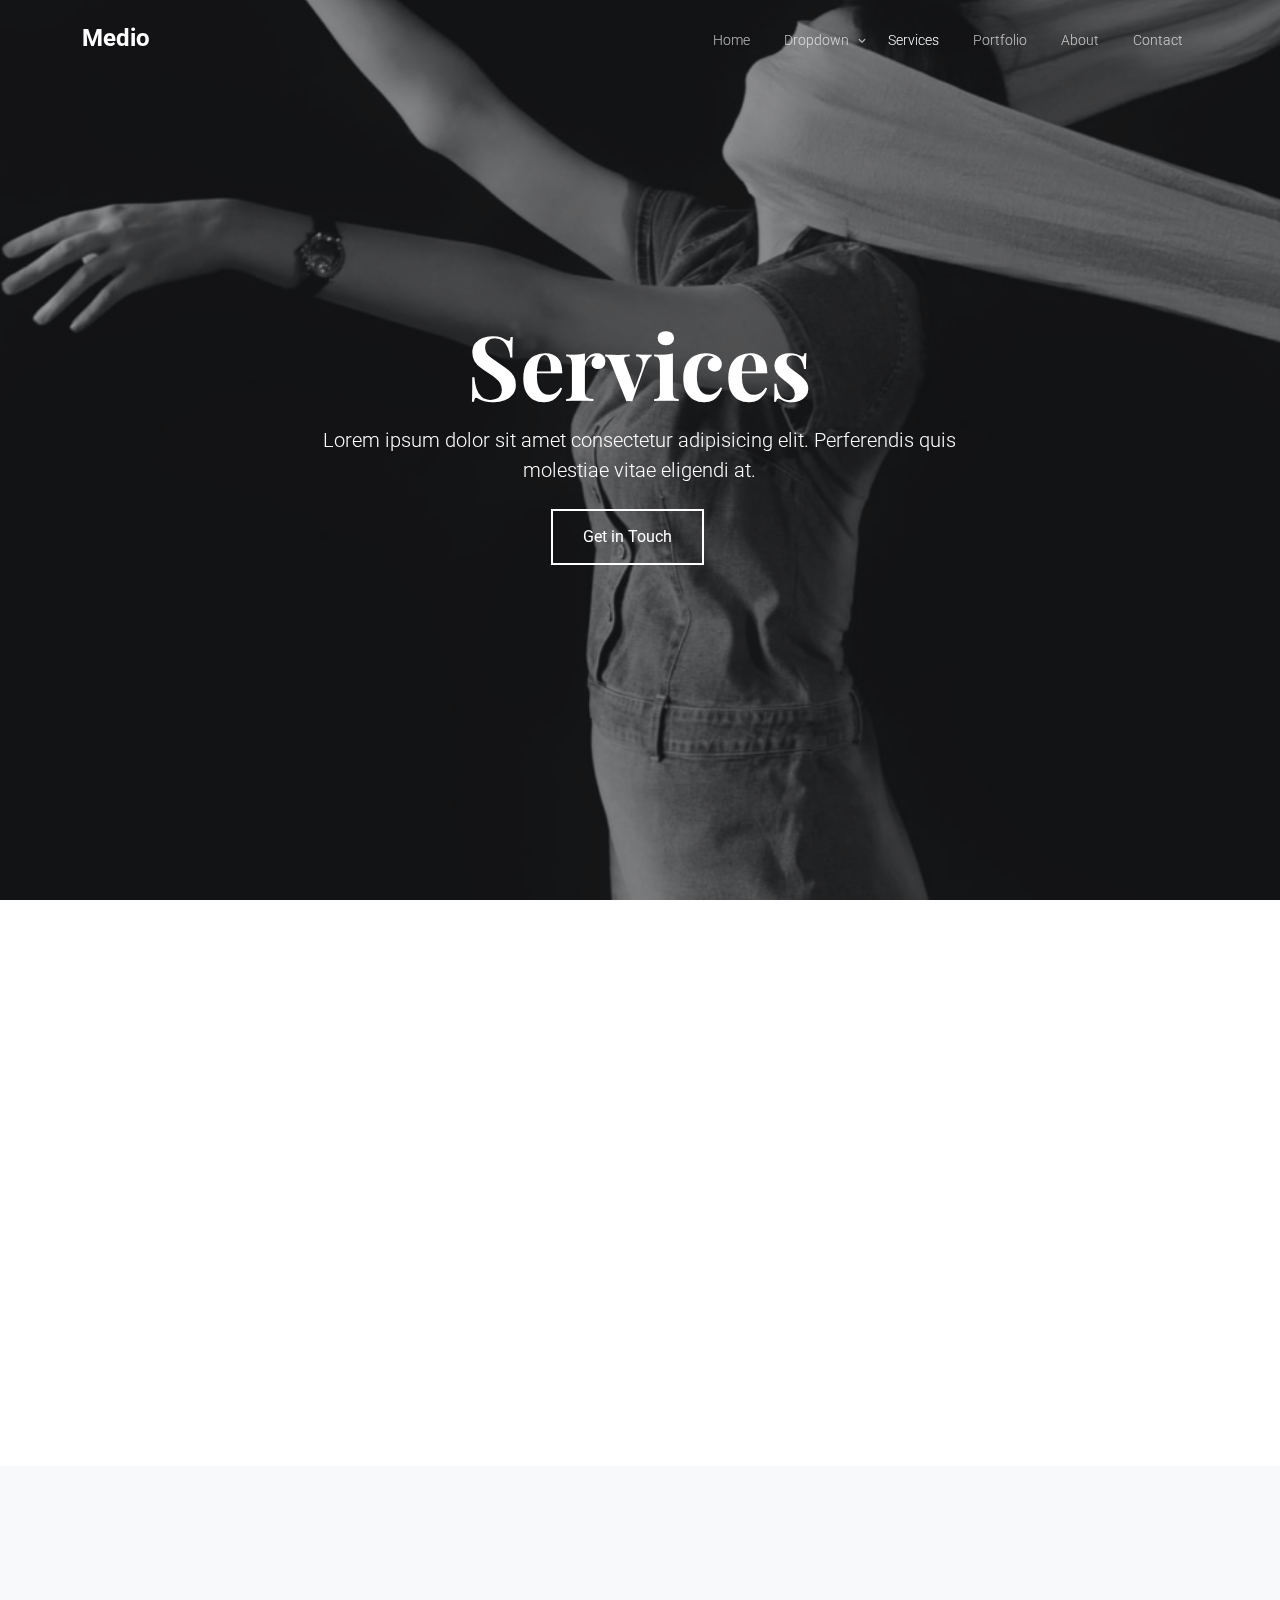
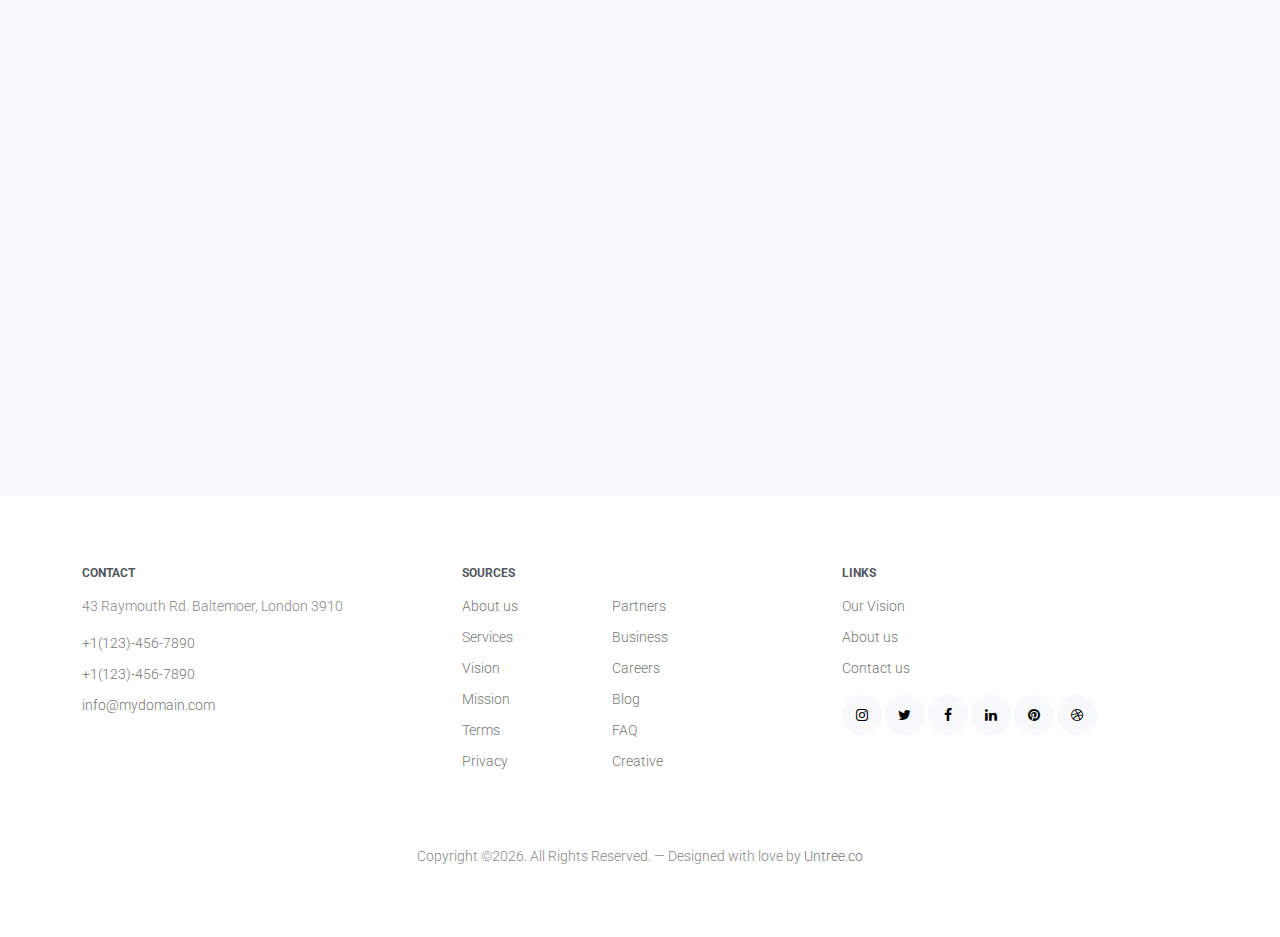
<file: services.html>
<!-- /*
* Template Name: Medio
* Template Author: Untree.co
* Tempalte URI: https://untree.co/
* License: https://creativecommons.org/licenses/by/3.0/
*/ -->
<!doctype html>
<html lang="en">
<head>
	<!-- Required meta tags -->
	<meta charset="utf-8">
	<meta name="viewport" content="width=device-width, initial-scale=1">
	
	<meta name="author" content="Untree.co">
	<link rel="shortcut icon" href="favicon.png">

	<meta name="description" content="" />
	<meta name="keywords" content="bootstrap, bootstrap5" />
	
	<link rel="preconnect" href="https://fonts.gstatic.com">
	<link href="https://fonts.googleapis.com/css2?family=Playfair+Display:wght@400;700&family=Roboto:wght@300;400&display=swap" rel="stylesheet">


	<link rel="stylesheet" href="fonts/icomoon/style.css">
	<link rel="stylesheet" href="fonts/feather/style.css">

	<link rel="stylesheet" href="css/tiny-slider.css">
	<link rel="stylesheet" href="css/aos.css">
	<link rel="stylesheet" href="css/glightbox.min.css">
	<link rel="stylesheet" href="css/style.css">

	<title>Medio &mdash; Free Bootstrap 5 Website Template by Untree.co</title>
</head>
<body>

	<div class="site-mobile-menu site-navbar-target">
		<div class="site-mobile-menu-header">
			<div class="site-mobile-menu-close">
				<span class="icofont-close js-menu-toggle"></span>
			</div>
		</div>
		<div class="site-mobile-menu-body"></div>
	</div>

	<nav class="site-nav">
		<div class="container">
			<div class="site-navigation">
				<a href="index.html" class="logo m-0">Medio</a>

				<ul class="js-clone-nav d-none d-lg-inline-block text-start site-menu float-end">
					<li><a href="index.html">Home</a></li>
					<li class="has-children">
						<a href="#">Dropdown</a>
						<ul class="dropdown">
							<li><a href="#">Menu One</a></li>
							<li class="has-children">
								<a href="#">Menu Two</a>
								<ul class="dropdown">
									<li><a href="#">Sub Menu One</a></li>
									<li><a href="#">Sub Menu Two</a></li>
									<li><a href="#">Sub Menu Three</a></li>
								</ul>
							</li>
							<li><a href="#">Menu Three</a></li>
						</ul>
					</li>
					<li class="active"><a href="services.html">Services</a></li>
					<li><a href="portfolio.html">Portfolio</a></li>
					<li><a href="about.html">About</a></li>
					<li><a href="contact.html">Contact</a></li>
				</ul>

				<a href="#" class="burger ms-auto float-end site-menu-toggle mt-2 js-menu-toggle d-inline-block d-lg-none light" data-toggle="collapse" data-target="#main-navbar">
					<span></span>
				</a>
			</div>
		</div>
	</nav>


	<div class="hero v-h-full overlay">
		<div class="img-bg rellax">
			<img src="images/hero-2-min.jpg" alt="Image" class="img-fluid">
		</div>
		<div class="container">
			<div class="row align-items-center v-h-full">

				<div class="col-lg-7 col-xxl-6 mx-auto text-center">
					<h1 class="heading-2 text-white mb-3" data-aos="fade-up">Services</h1>
					<p data-aos="fade-up" data-aos-delay="200" class="text-white lead mb-4">Lorem ipsum dolor sit amet consectetur adipisicing elit. Perferendis quis molestiae vitae eligendi at.</p>
					<p data-aos="fade-up" data-aos-delay="300"><a href="#" class="btn btn-primary-outline white me-4">Get in Touch</a></p>
				</div>

			</div>
		</div>

	</div>




	<div class="section pb-4">
		<div class="container">
			
			<div class="row align-items-stretch">
				<div class="col-md-6 col-lg-4 mb-4 mb-lg-5" data-aos="fade-up">
					<div class="unit-4 d-flex">
						<div class="unit-4-icon me-4"><span class="feather-briefcase"></span></div>
						<div>
							<h3>Web Design</h3>
							<p>Lorem ipsum dolor sit amet consectetur adipisicing elit. Perferendis quis molestiae vitae eligendi at.</p>
							<p><a href="#" class="more">Learn more</a></p>
						</div>
					</div>
				</div>
				<div class="col-md-6 col-lg-4 mb-4 mb-lg-5" data-aos="fade-up" data-aos-delay="100">
					<div class="unit-4 d-flex">
						<div class="unit-4-icon me-4"><span class="feather-command"></span></div>
						<div>
							<h3>Option</h3>
							<p>Lorem ipsum dolor sit amet consectetur adipisicing elit. Perferendis quis molestiae vitae eligendi at.</p>
							<p><a href="#" class="more">Learn more</a></p>
						</div>
					</div>
				</div>
				<div class="col-md-6 col-lg-4 mb-4 mb-lg-5" data-aos="fade-up" data-aos-delay="200">
					<div class="unit-4 d-flex">
						<div class="unit-4-icon me-4"><span class="feather-cpu"></span></div>
						<div>
							<h3>Settings</h3>
							<p>Lorem ipsum dolor sit amet consectetur adipisicing elit. Perferendis quis molestiae vitae eligendi at.</p>
							<p><a href="#" class="more">Learn more</a></p>
						</div>
					</div>
				</div>


				<div class="col-md-6 col-lg-4 mb-4 mb-lg-5" data-aos="fade-up" data-aos-delay="300">
					<div class="unit-4 d-flex">
						<div class="unit-4-icon me-4"><span class="feather-home"></span></div>
						<div>
							<h3>Settings</h3>
							<p>Lorem ipsum dolor sit amet consectetur adipisicing elit. Perferendis quis molestiae vitae eligendi at.</p>
							<p><a href="#" class="more">Learn more</a></p>
						</div>
					</div>
				</div>
				<div class="col-md-6 col-lg-4 mb-4 mb-lg-5" data-aos="fade-up" data-aos-delay="400">
					<div class="unit-4 d-flex">
						<div class="unit-4-icon me-4"><span class="feather-feather"></span></div>
						<div>
							<h3>Writing</h3>
							<p>Lorem ipsum dolor sit amet consectetur adipisicing elit. Perferendis quis molestiae vitae eligendi at.</p>
							<p><a href="#" class="more">Learn more</a></p>
						</div>
					</div>
				</div>
				<div class="col-md-6 col-lg-4 mb-4 mb-lg-5" data-aos="fade-up" data-aos-delay="500">
					<div class="unit-4 d-flex">
						<div class="unit-4-icon me-4"><span class="feather-file-text"></span></div>
						<div>
							<h3>Mobile Apps</h3>
							<p>Lorem ipsum dolor sit amet consectetur adipisicing elit. Perferendis quis molestiae vitae eligendi at.</p>
							<p><a href="#" class="more">Learn more</a></p>
						</div>
					</div>
				</div>

			</div>
		</div>
	</div>


	<div class="section bg-light">
		<div class="container">
			<div class="row">
				<div class="col-lg-4 mb-4 mb-lg-0" data-aos="fade-up" data-aos-delay="0">
					<div class="service grayscale">
						<div class="service-img">
							<a href="#"><img src="images/img_1.jpg" alt="Image" class="img-fluid"></a>
						</div>
						<div class="service-inner">
							<span></span>
							<h3>Collaborate</h3>
							<p>Far far away, behind the word mountains, far from the countries Vokalia and Consonantia, there live the blind texts.</p>
							<p class="mb-0"><a href="#" class="more">Learn more</a></p>
						</div>

					</div>
				</div>
				<div class="col-lg-4 mb-4 mb-lg-0" data-aos="fade-up" data-aos-delay="100">
					<div class="service grayscale">
						<div class="service-img">
							<a href="#"><img src="images/img_2.jpg" alt="Image" class="img-fluid"></a>
						</div>
						<div class="service-inner">
							<span></span>
							<h3>Connect</h3>
							<p>Far far away, behind the word mountains, far from the countries Vokalia and Consonantia, there live the blind texts.</p>
							<p class="mb-0"><a href="#" class="more">Learn more</a></p>
						</div>

					</div>
				</div>
				<div class="col-lg-4 mb-4 mb-lg-0" data-aos="fade-up" data-aos-delay="200">
					<div class="service grayscale">
						<div class="service-img">
							<a href="#"><img src="images/img_3.jpg" alt="Image" class="img-fluid"></a>
						</div>
						<div class="service-inner">
							<span></span>
							<h3>Grow</h3>
							<p>Far far away, behind the word mountains, far from the countries Vokalia and Consonantia, there live the blind texts.</p>
							<p class="mb-0"><a href="#" class="more">Learn more</a></p>
						</div>

					</div>
				</div>
			</div>
		</div>
	</div>

	<div class="site-footer">
		<div class="container">
			<div class="row">
				<div class="col-lg-4">
					<div class="widget">
						<h3>Contact</h3>
						<address>43 Raymouth Rd. Baltemoer, London 3910</address>
						<ul class="list-unstyled links">
							<li><a href="tel://11234567890">+1(123)-456-7890</a></li>
							<li><a href="tel://11234567890">+1(123)-456-7890</a></li>
							<li><a href="mailto:info@mydomain.com">info@mydomain.com</a></li>
						</ul>
					</div> <!-- /.widget -->
				</div> <!-- /.col-lg-4 -->
				<div class="col-lg-4">
					<div class="widget">
						<h3>Sources</h3>
						<ul class="list-unstyled float-start links">
							<li><a href="#">About us</a></li>
							<li><a href="#">Services</a></li>
							<li><a href="#">Vision</a></li>
							<li><a href="#">Mission</a></li>
							<li><a href="#">Terms</a></li>
							<li><a href="#">Privacy</a></li>
						</ul>
						<ul class="list-unstyled float-start links">
							<li><a href="#">Partners</a></li>
							<li><a href="#">Business</a></li>
							<li><a href="#">Careers</a></li>
							<li><a href="#">Blog</a></li>
							<li><a href="#">FAQ</a></li>
							<li><a href="#">Creative</a></li>
						</ul>
					</div> <!-- /.widget -->
				</div> <!-- /.col-lg-4 -->
				<div class="col-lg-4">
					<div class="widget">
						<h3>Links</h3>
						<ul class="list-unstyled links">
							<li><a href="#">Our Vision</a></li>
							<li><a href="#">About us</a></li>
							<li><a href="#">Contact us</a></li>
						</ul>

						<ul class="list-unstyled social">
							<li><a href="#"><span class="icon-instagram"></span></a></li>
							<li><a href="#"><span class="icon-twitter"></span></a></li>
							<li><a href="#"><span class="icon-facebook"></span></a></li>
							<li><a href="#"><span class="icon-linkedin"></span></a></li>
							<li><a href="#"><span class="icon-pinterest"></span></a></li>
							<li><a href="#"><span class="icon-dribbble"></span></a></li>
						</ul>
					</div> <!-- /.widget -->
				</div> <!-- /.col-lg-4 -->
			</div> <!-- /.row -->

			<div class="row mt-5">
				<div class="col-12 text-center">
					<p class="mb-0">Copyright &copy;<script>document.write(new Date().getFullYear());</script>. All Rights Reserved. &mdash; Designed with love by <a href="https://untree.co">Untree.co</a> <!-- License information: https://untree.co/license/ -->
					</p>
				</div>
			</div>
		</div> <!-- /.container -->
	</div> <!-- /.site-footer -->


	<!-- Preloader -->
	<div id="overlayer"></div>
	<div class="loader">
		<div class="spinner-border" role="status">
			<span class="visually-hidden">Loading...</span>
		</div>
	</div>
	

	<script src="js/bootstrap.bundle.min.js"></script>
	<script src="js/tiny-slider.js"></script>
	<script src="js/aos.js"></script>
	<script src="js/navbar.js"></script>
	<script src="js/glightbox.min.js"></script>
	<script src="js/rellax.min.js"></script>
	<script src="js/custom.js"></script>
</body>
</html>
</file>
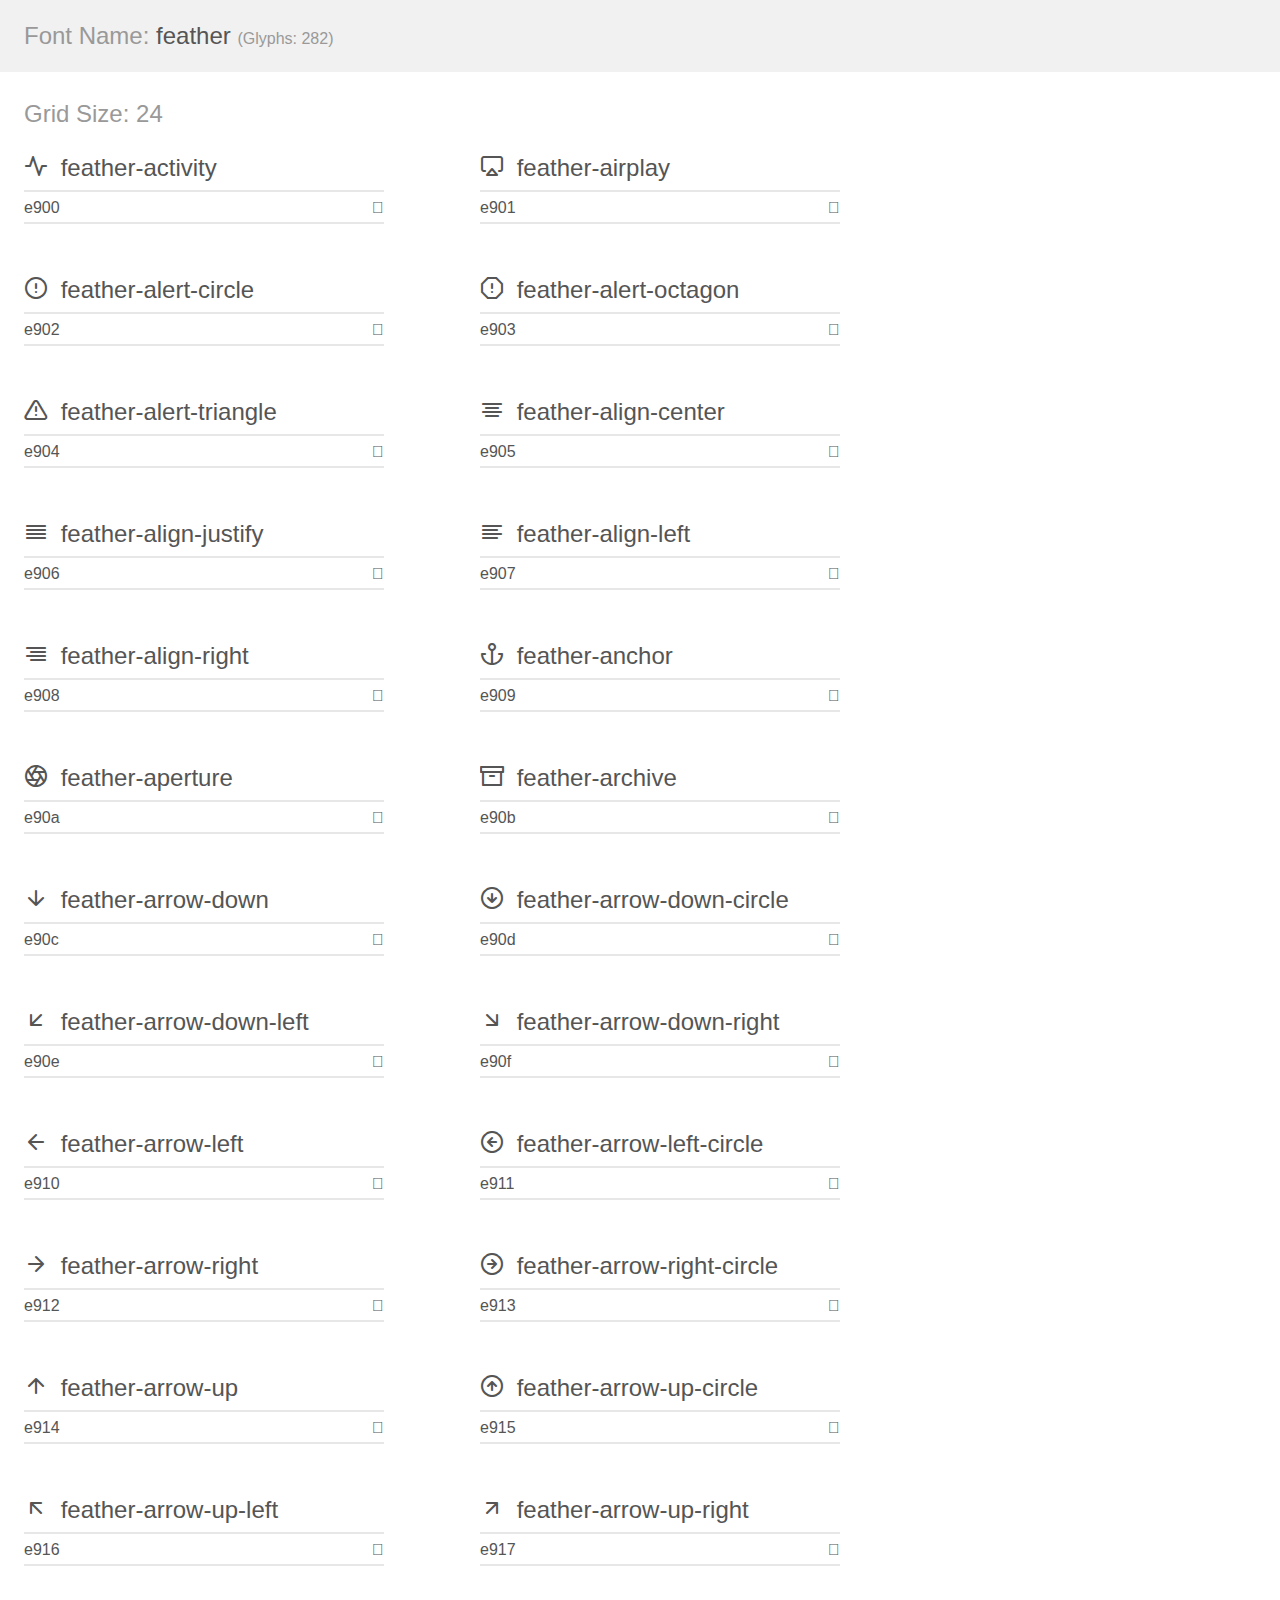
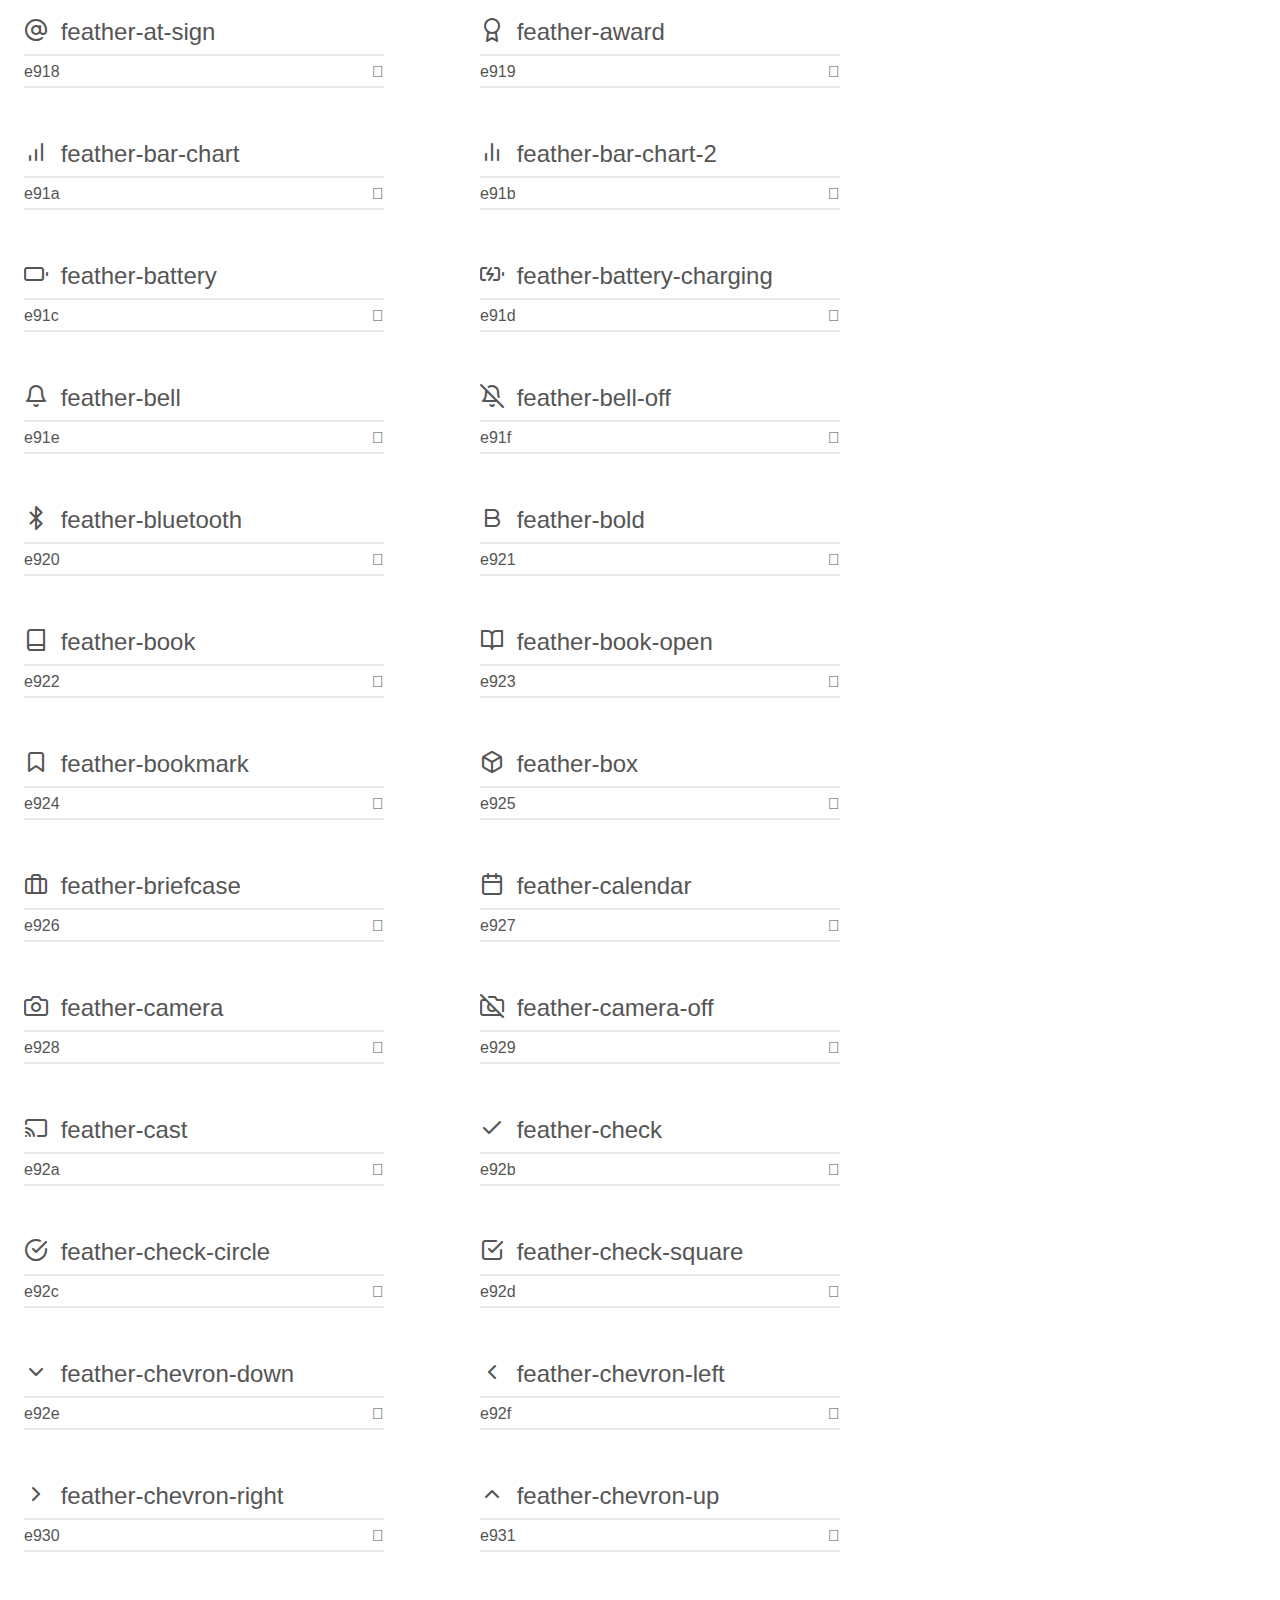
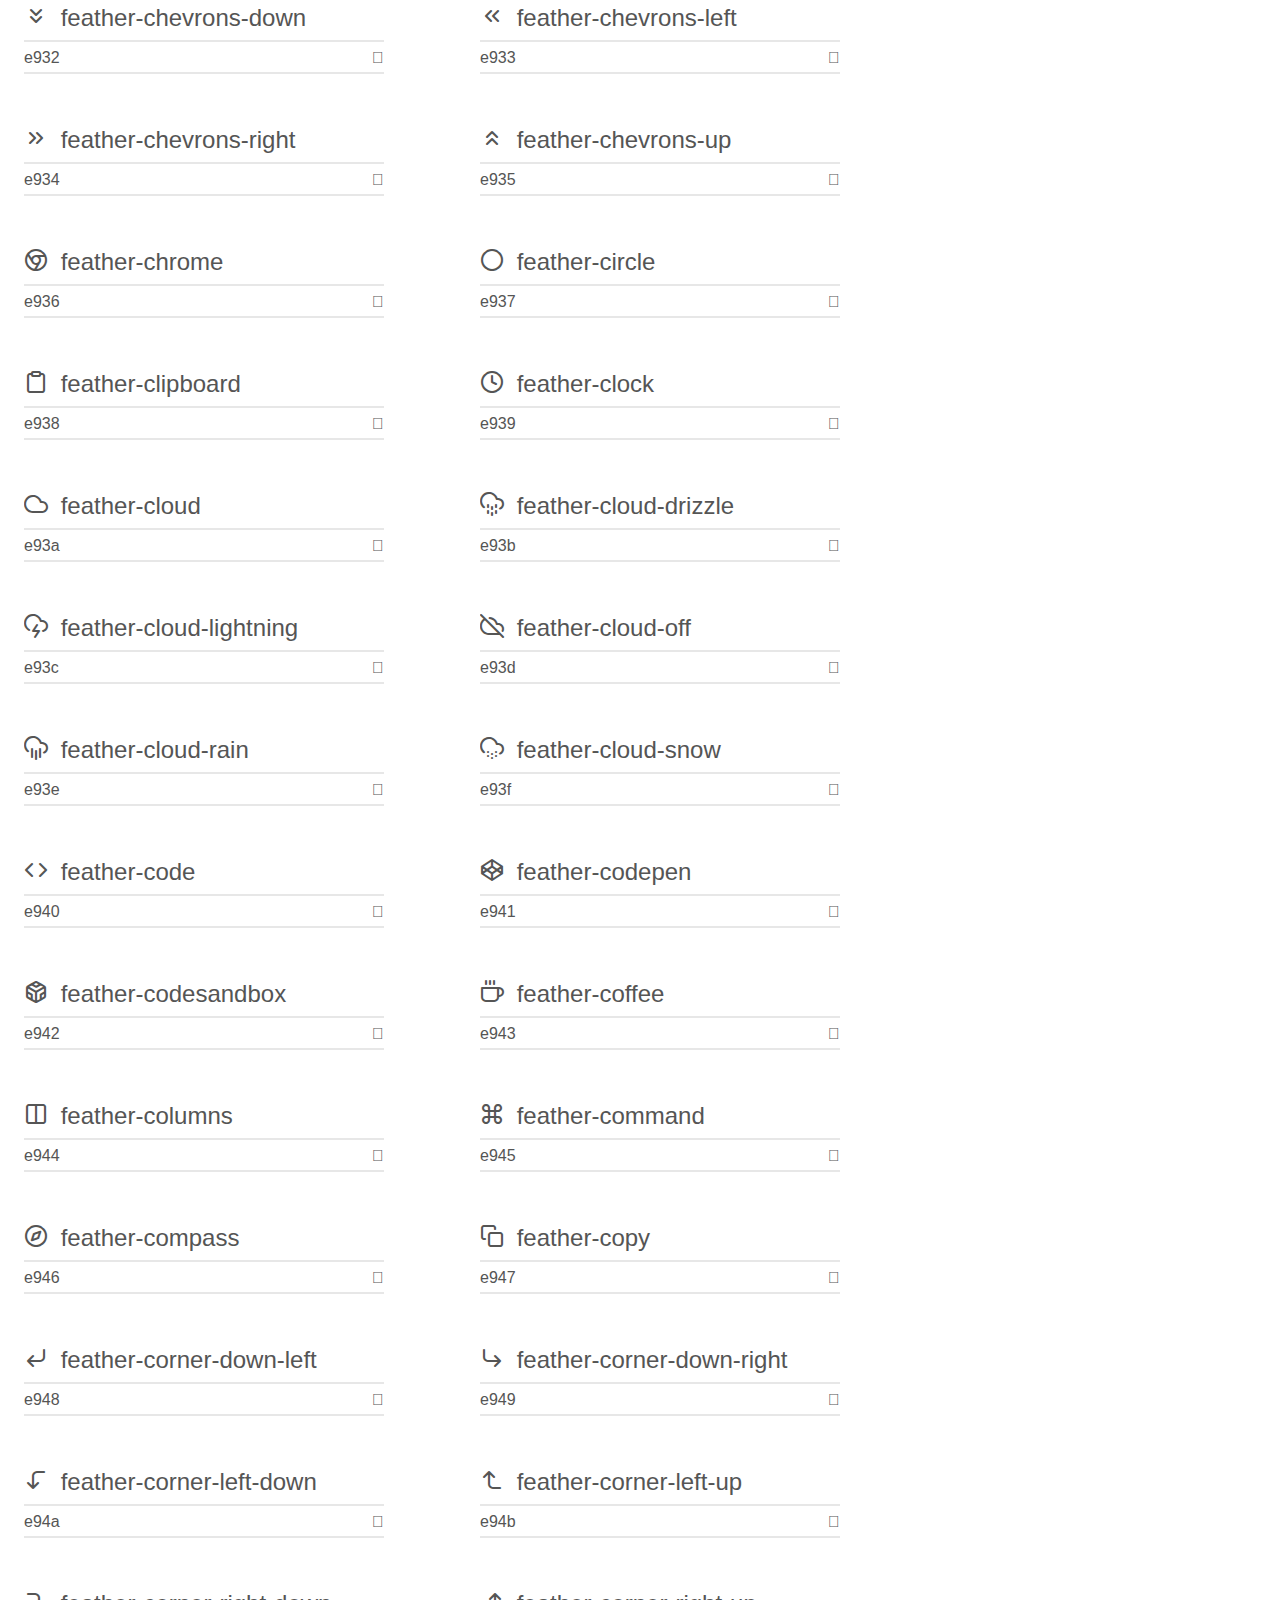
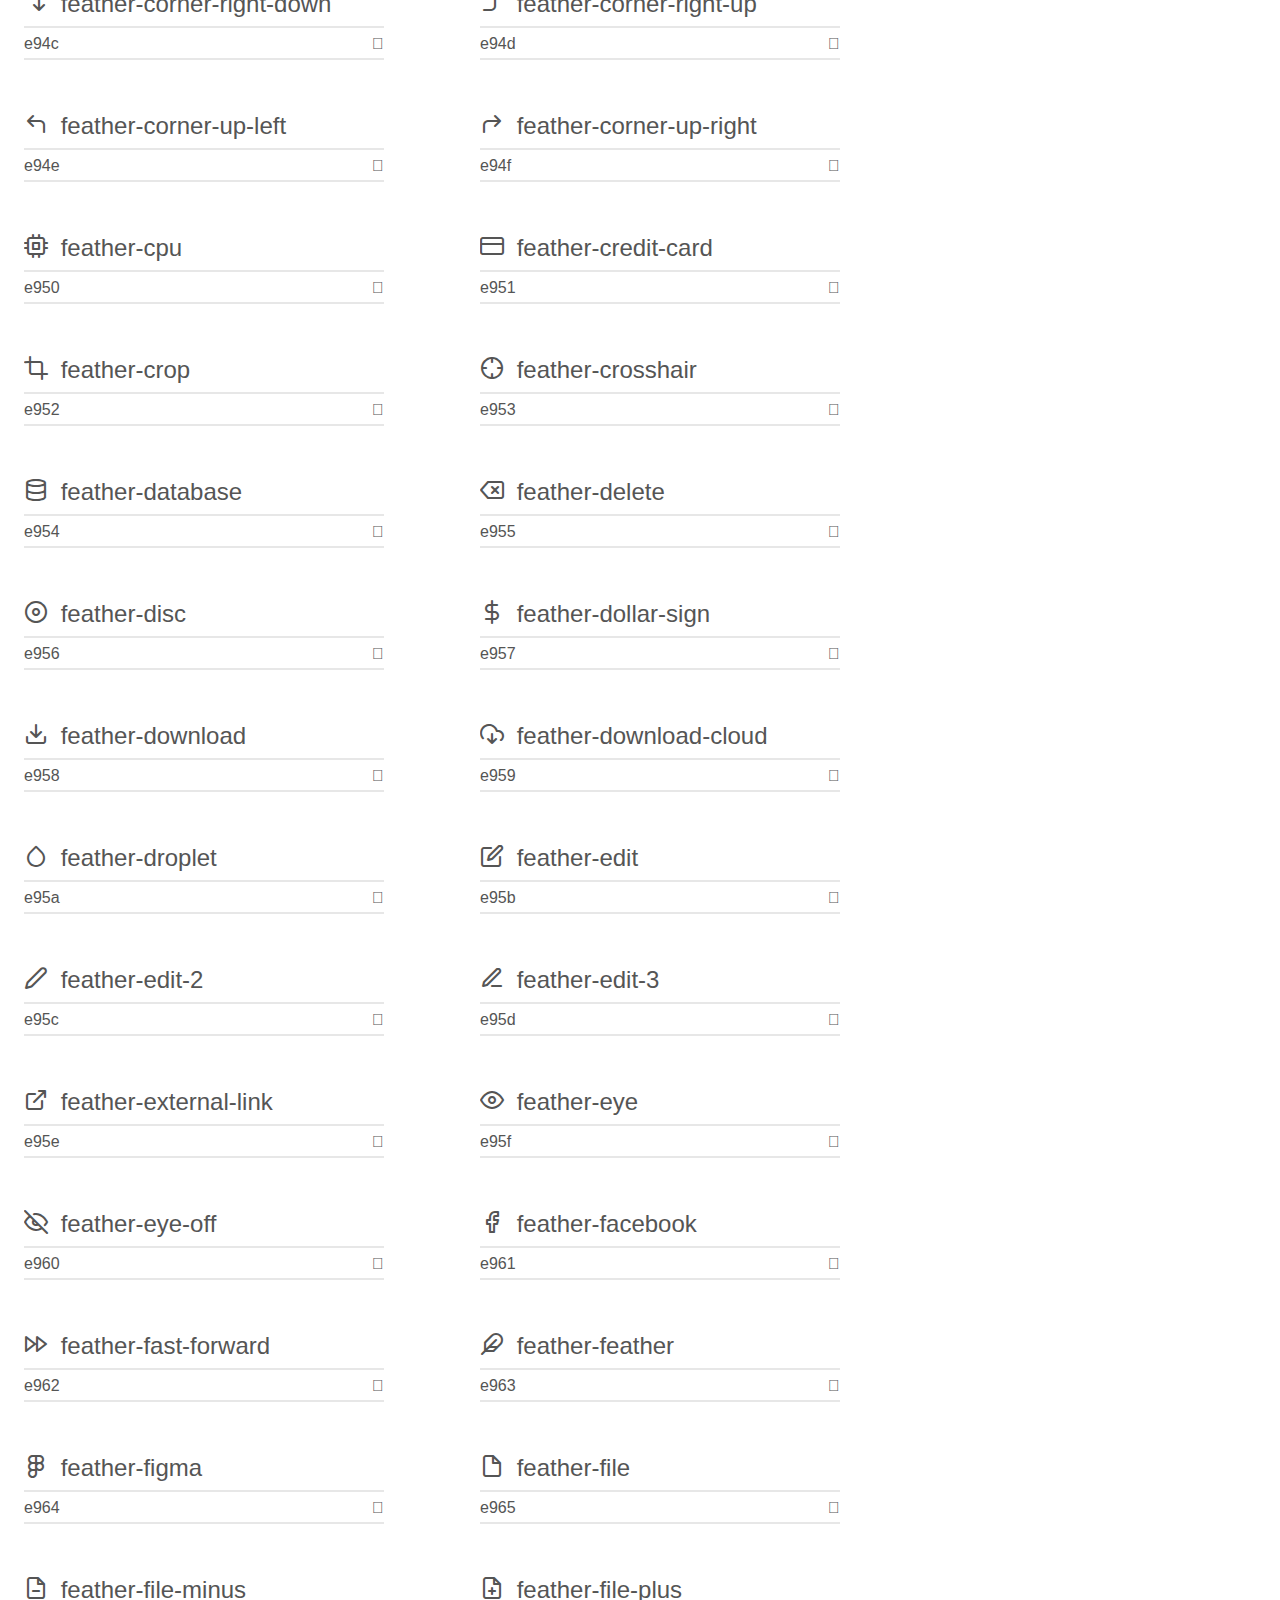
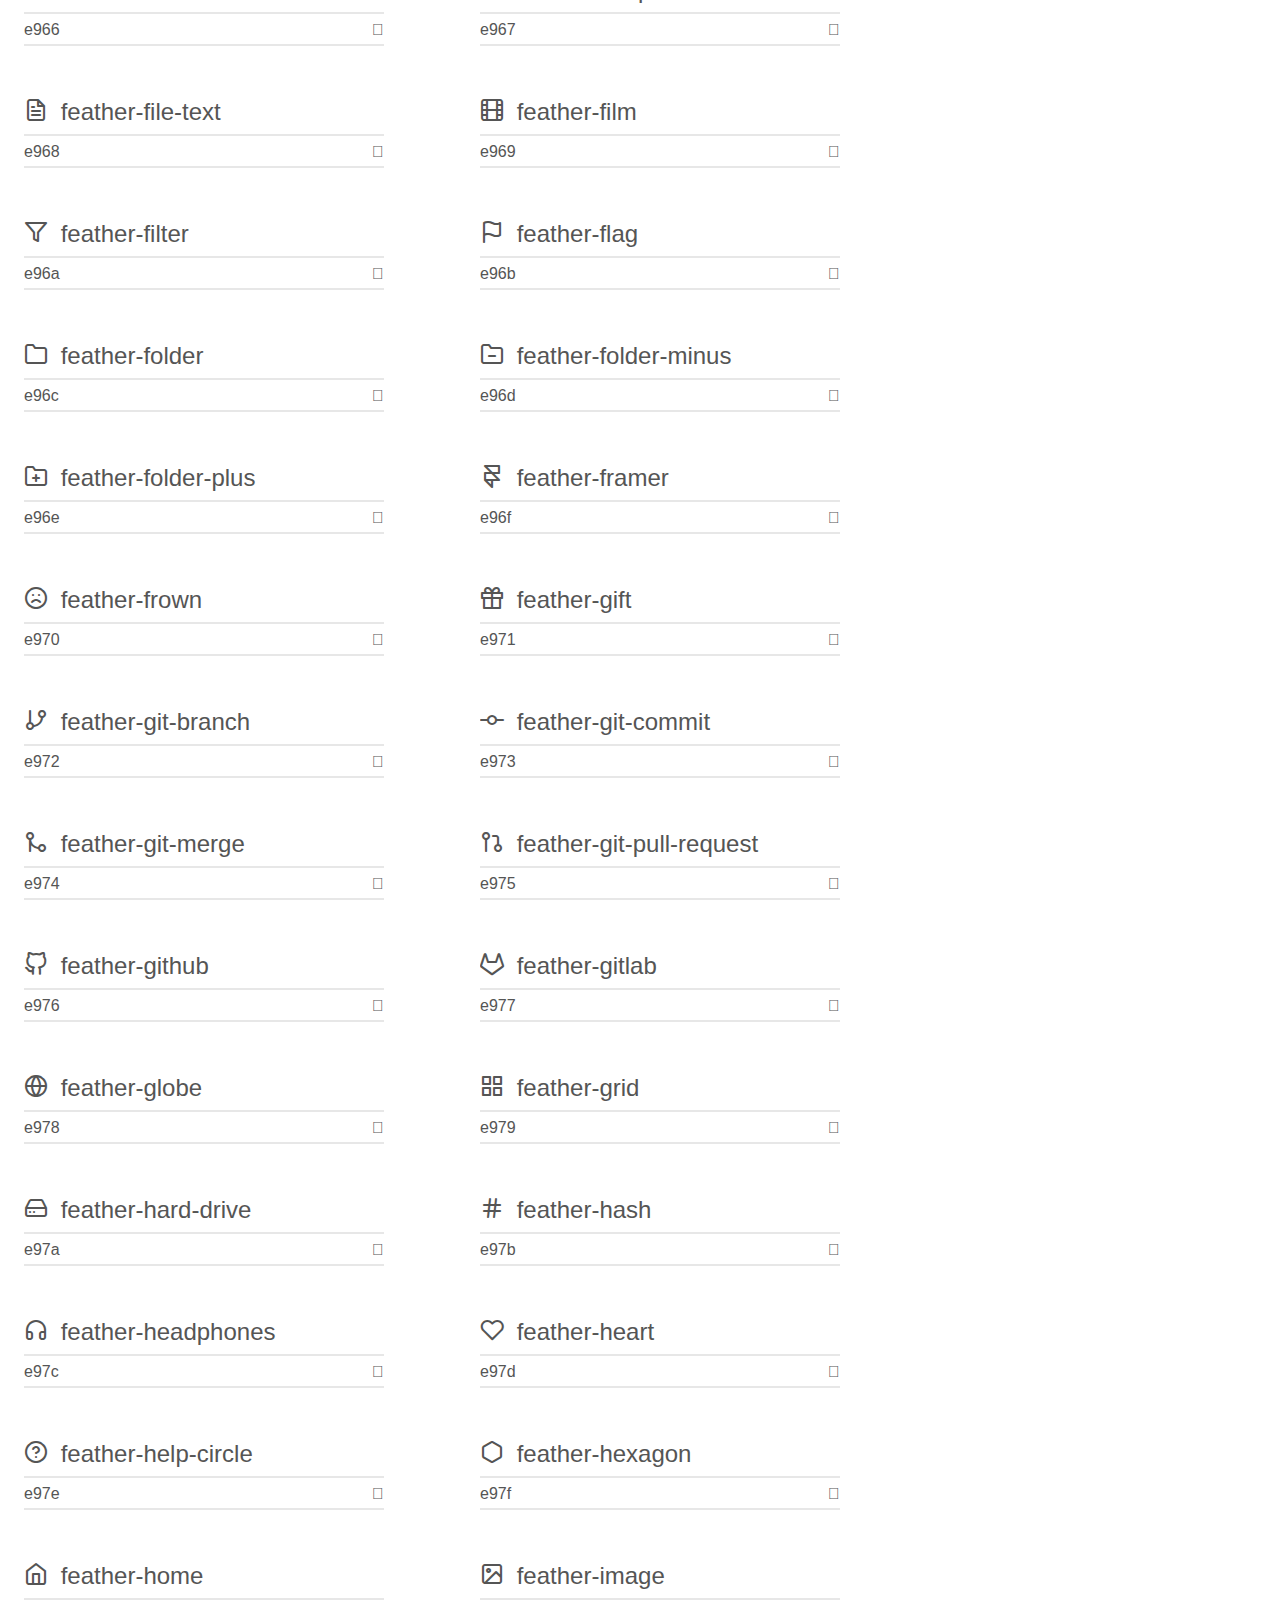
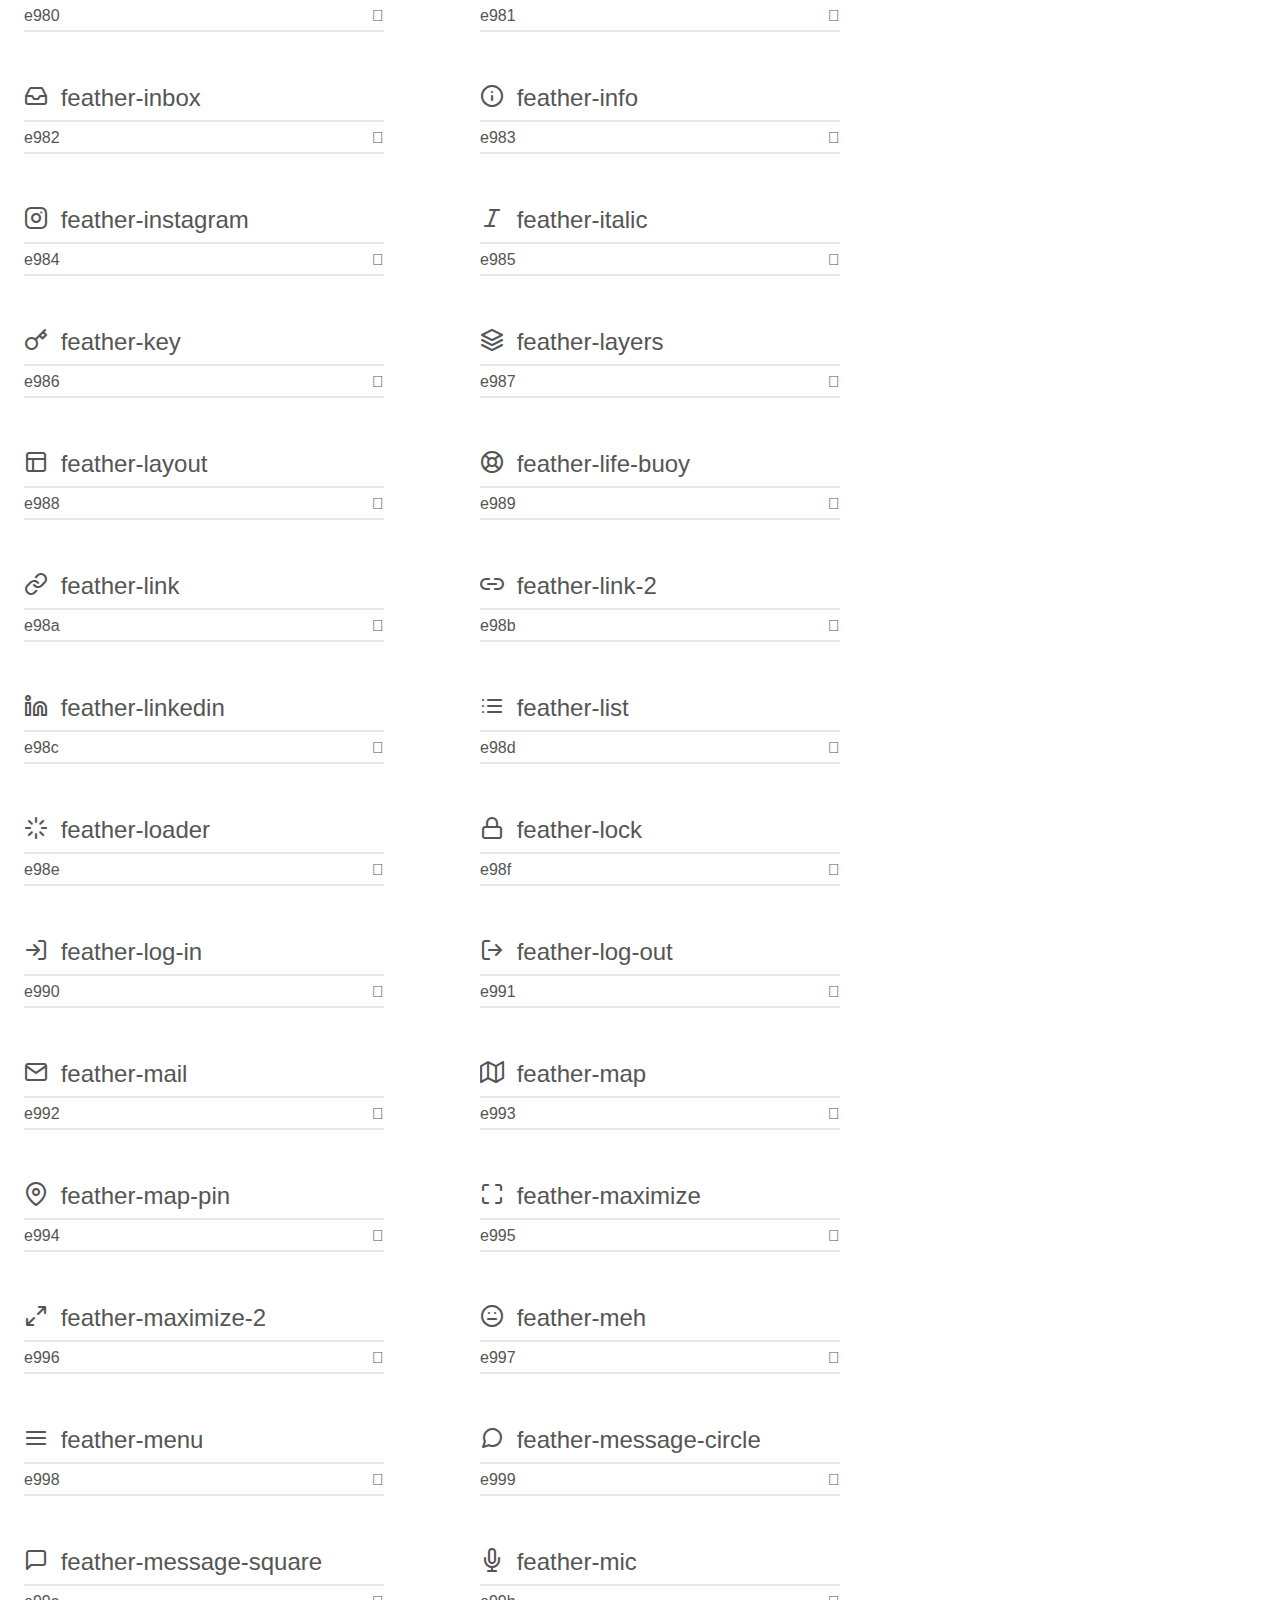
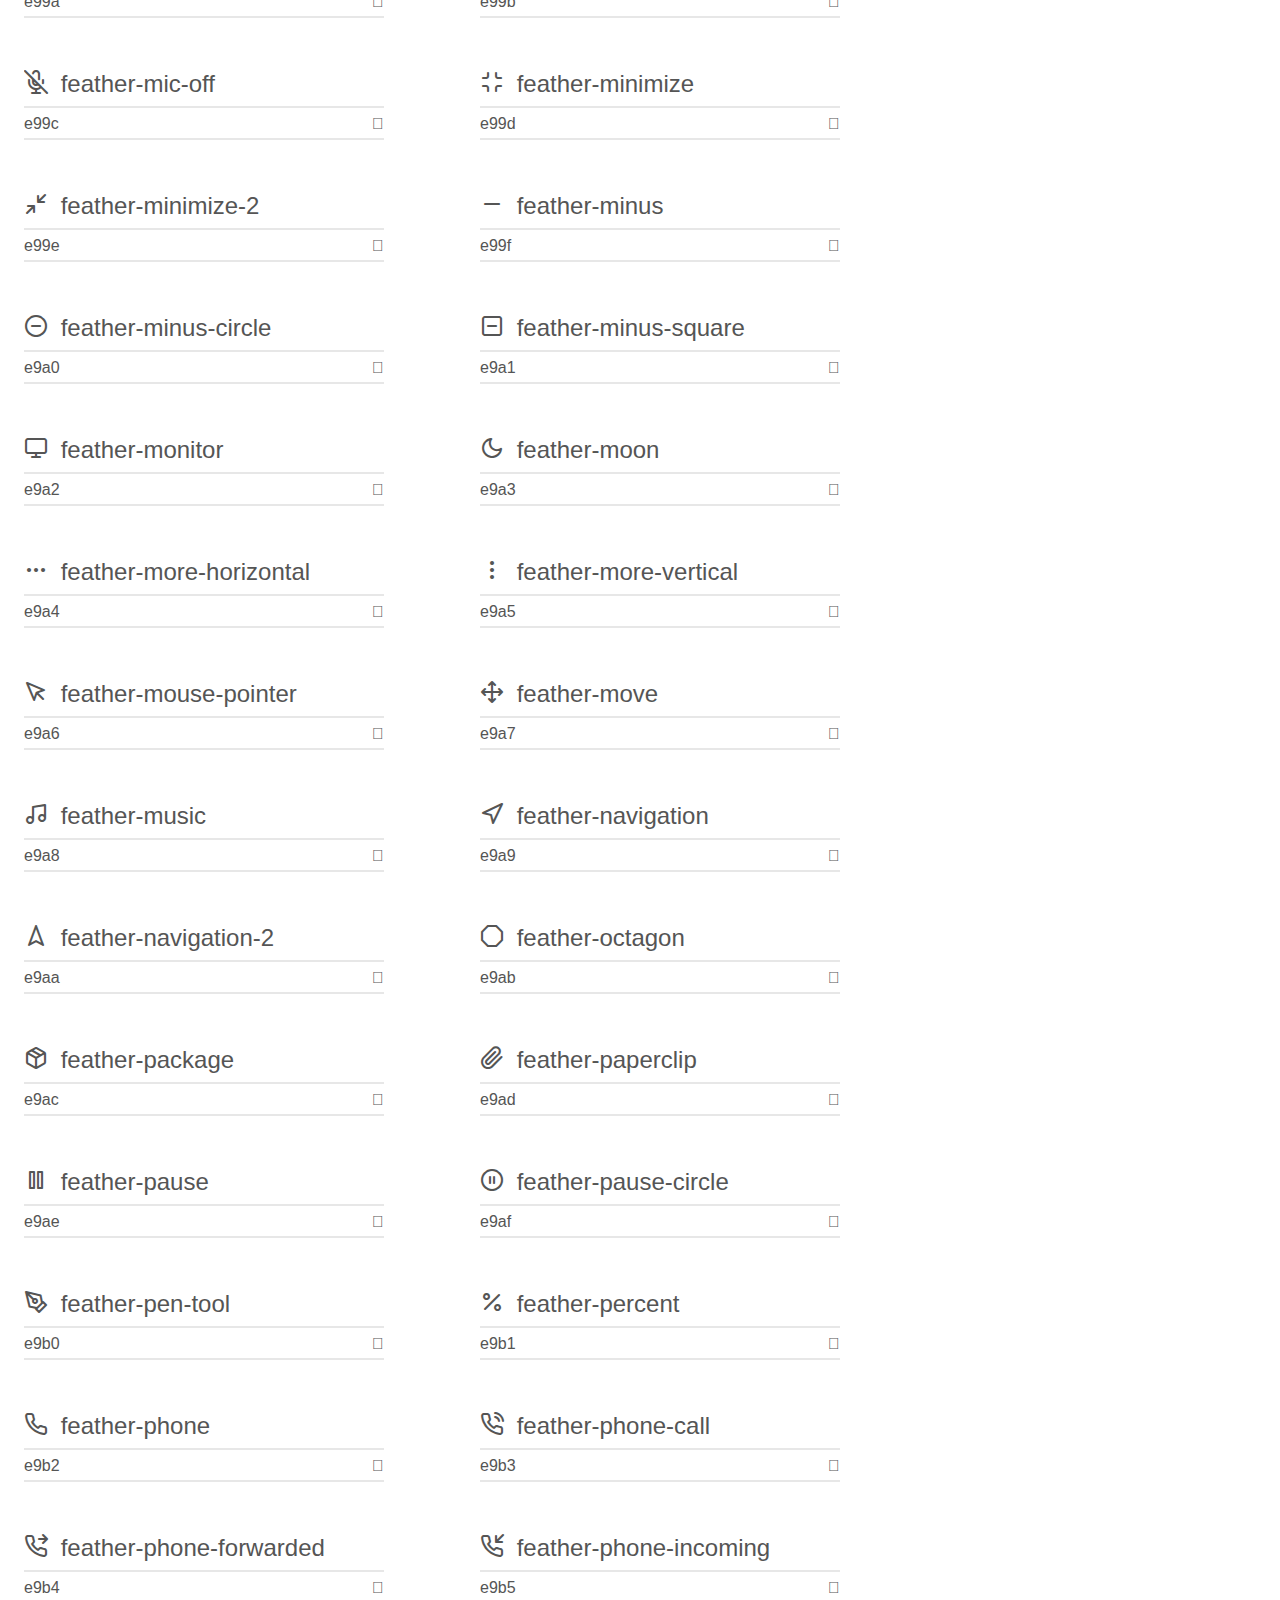
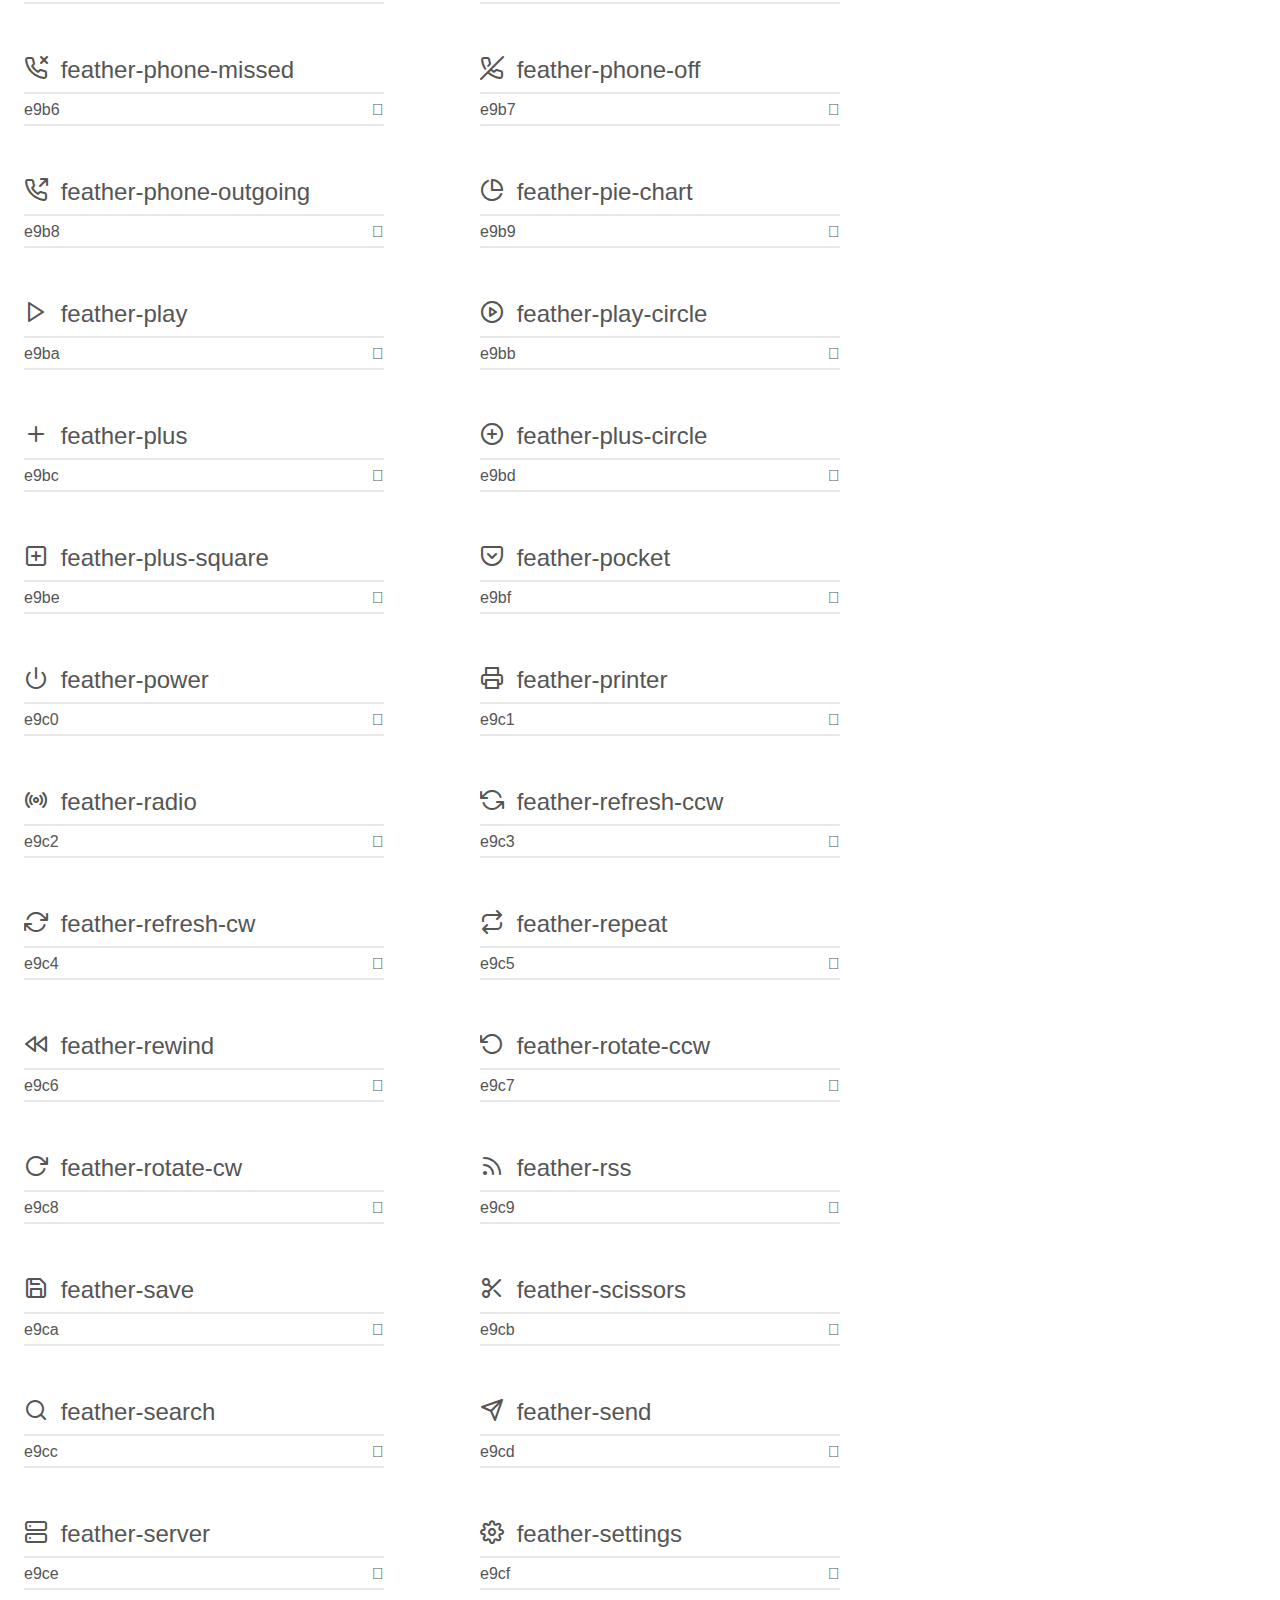
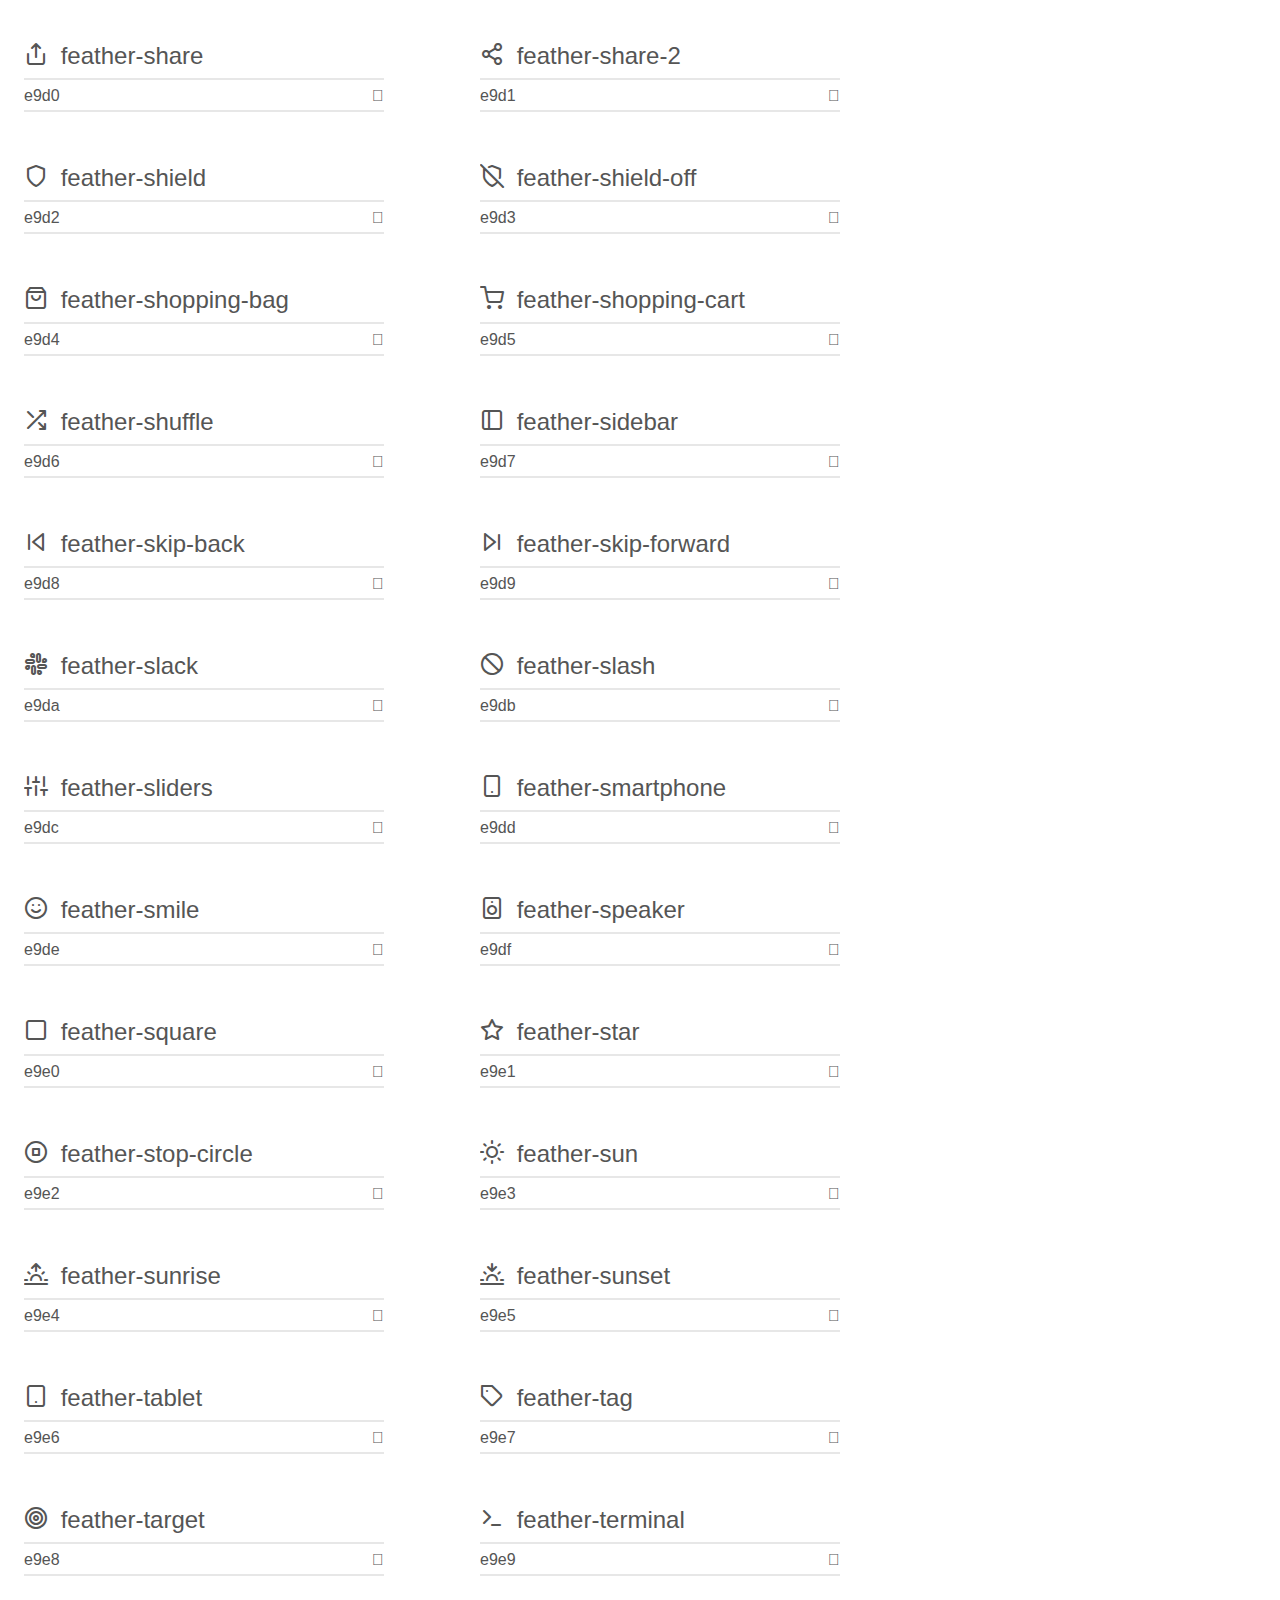
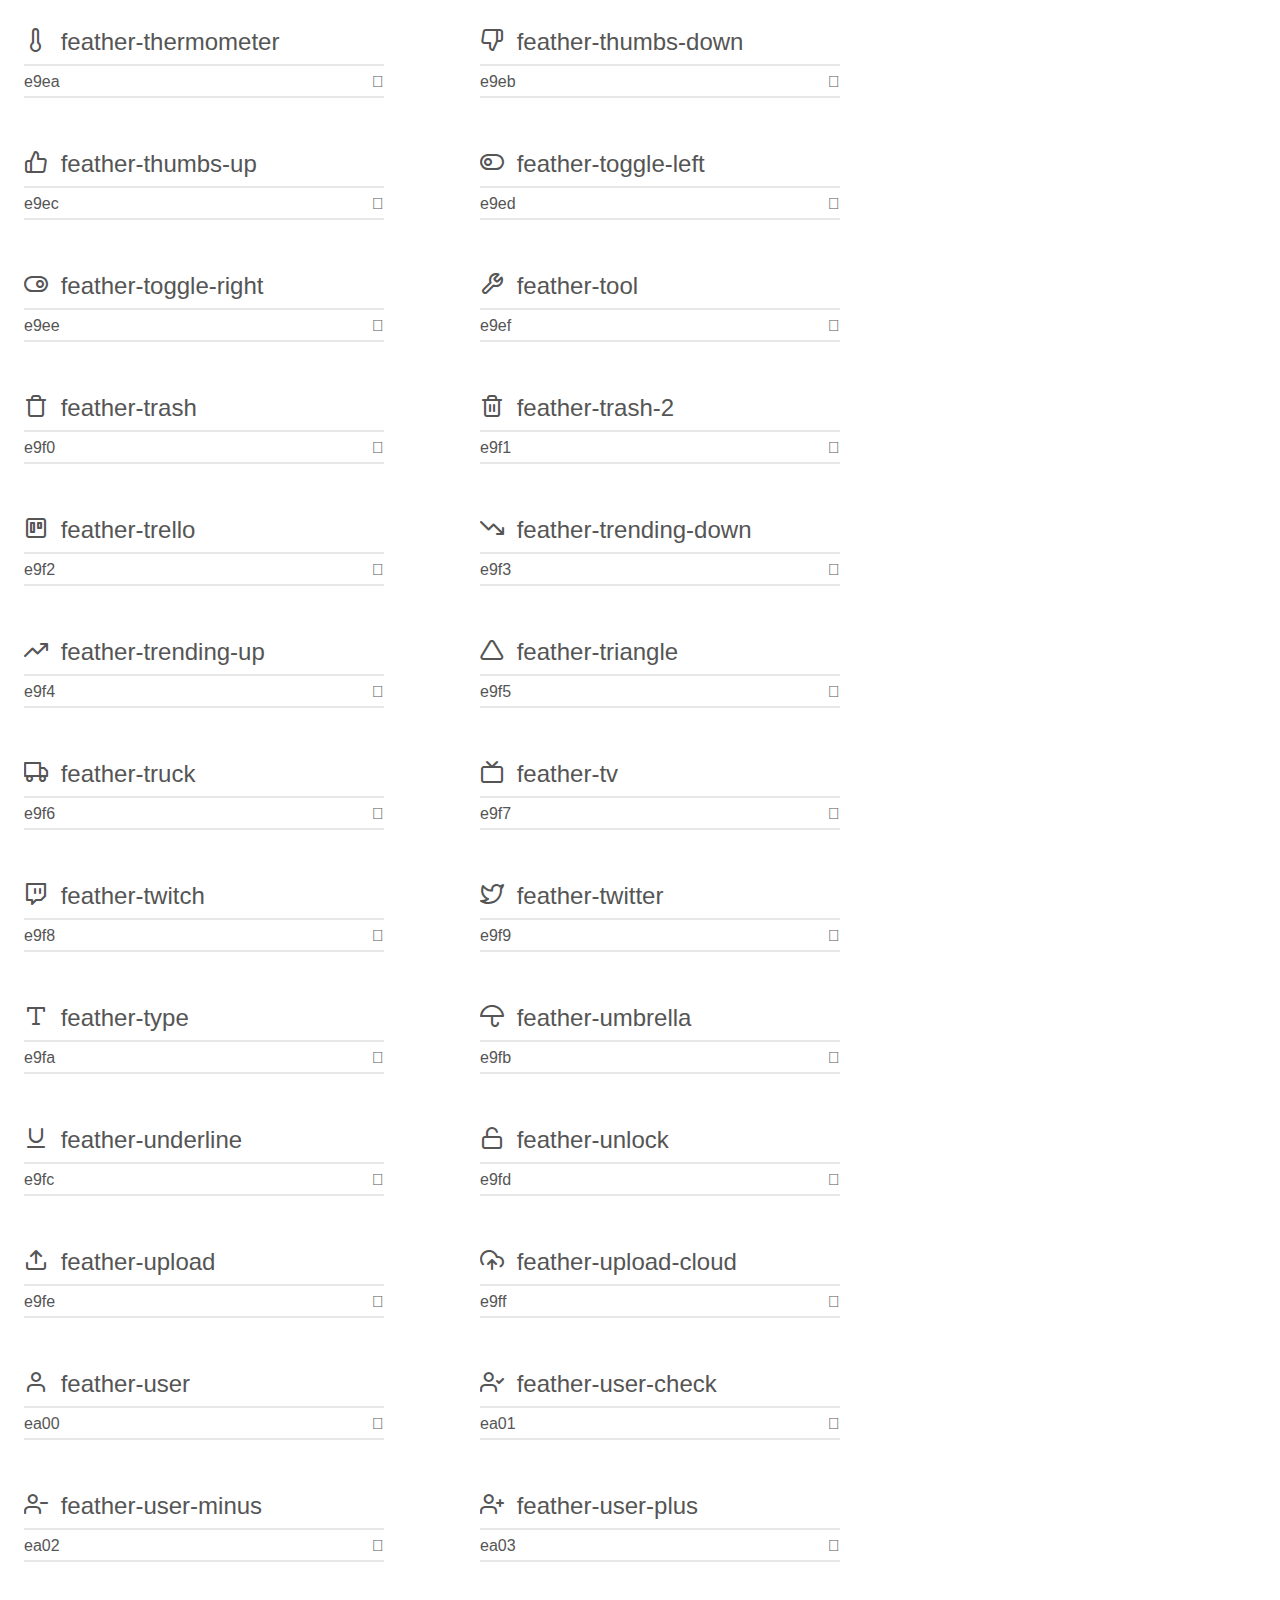
<file: fonts/feather/demo.html>
<!doctype html>
<html>
<head>
    <meta charset="utf-8">
    <title>IcoMoon Demo</title>
    <meta name="description" content="An Icon Font Generated By IcoMoon.io">
    <meta name="viewport" content="width=device-width, initial-scale=1">
    <link rel="stylesheet" href="demo-files/demo.css">
    <link rel="stylesheet" href="style.css"></head>
<body>
    <div class="bgc1 clearfix">
        <h1 class="mhmm mvm"><span class="fgc1">Font Name:</span> feather <small class="fgc1">(Glyphs:&nbsp;282)</small></h1>
    </div>
    <div class="clearfix mhl ptl">
        <h1 class="mvm mtn fgc1">Grid Size: 24</h1>
        <div class="glyph fs1">
            <div class="clearfix bshadow0 pbs">
                <span class="feather-activity"></span>
                <span class="mls"> feather-activity</span>
            </div>
            <fieldset class="fs0 size1of1 clearfix hidden-false">
                <input type="text" readonly value="e900" class="unit size1of2" />
                <input type="text" maxlength="1" readonly value="&#xe900;" class="unitRight size1of2 talign-right" />
            </fieldset>
            <div class="fs0 bshadow0 clearfix hidden-true">
                <span class="unit pvs fgc1">liga: </span>
                <input type="text" readonly value="" class="liga unitRight" />
            </div>
        </div>
        <div class="glyph fs1">
            <div class="clearfix bshadow0 pbs">
                <span class="feather-airplay"></span>
                <span class="mls"> feather-airplay</span>
            </div>
            <fieldset class="fs0 size1of1 clearfix hidden-false">
                <input type="text" readonly value="e901" class="unit size1of2" />
                <input type="text" maxlength="1" readonly value="&#xe901;" class="unitRight size1of2 talign-right" />
            </fieldset>
            <div class="fs0 bshadow0 clearfix hidden-true">
                <span class="unit pvs fgc1">liga: </span>
                <input type="text" readonly value="" class="liga unitRight" />
            </div>
        </div>
        <div class="glyph fs1">
            <div class="clearfix bshadow0 pbs">
                <span class="feather-alert-circle"></span>
                <span class="mls"> feather-alert-circle</span>
            </div>
            <fieldset class="fs0 size1of1 clearfix hidden-false">
                <input type="text" readonly value="e902" class="unit size1of2" />
                <input type="text" maxlength="1" readonly value="&#xe902;" class="unitRight size1of2 talign-right" />
            </fieldset>
            <div class="fs0 bshadow0 clearfix hidden-true">
                <span class="unit pvs fgc1">liga: </span>
                <input type="text" readonly value="" class="liga unitRight" />
            </div>
        </div>
        <div class="glyph fs1">
            <div class="clearfix bshadow0 pbs">
                <span class="feather-alert-octagon"></span>
                <span class="mls"> feather-alert-octagon</span>
            </div>
            <fieldset class="fs0 size1of1 clearfix hidden-false">
                <input type="text" readonly value="e903" class="unit size1of2" />
                <input type="text" maxlength="1" readonly value="&#xe903;" class="unitRight size1of2 talign-right" />
            </fieldset>
            <div class="fs0 bshadow0 clearfix hidden-true">
                <span class="unit pvs fgc1">liga: </span>
                <input type="text" readonly value="" class="liga unitRight" />
            </div>
        </div>
        <div class="glyph fs1">
            <div class="clearfix bshadow0 pbs">
                <span class="feather-alert-triangle"></span>
                <span class="mls"> feather-alert-triangle</span>
            </div>
            <fieldset class="fs0 size1of1 clearfix hidden-false">
                <input type="text" readonly value="e904" class="unit size1of2" />
                <input type="text" maxlength="1" readonly value="&#xe904;" class="unitRight size1of2 talign-right" />
            </fieldset>
            <div class="fs0 bshadow0 clearfix hidden-true">
                <span class="unit pvs fgc1">liga: </span>
                <input type="text" readonly value="" class="liga unitRight" />
            </div>
        </div>
        <div class="glyph fs1">
            <div class="clearfix bshadow0 pbs">
                <span class="feather-align-center"></span>
                <span class="mls"> feather-align-center</span>
            </div>
            <fieldset class="fs0 size1of1 clearfix hidden-false">
                <input type="text" readonly value="e905" class="unit size1of2" />
                <input type="text" maxlength="1" readonly value="&#xe905;" class="unitRight size1of2 talign-right" />
            </fieldset>
            <div class="fs0 bshadow0 clearfix hidden-true">
                <span class="unit pvs fgc1">liga: </span>
                <input type="text" readonly value="" class="liga unitRight" />
            </div>
        </div>
        <div class="glyph fs1">
            <div class="clearfix bshadow0 pbs">
                <span class="feather-align-justify"></span>
                <span class="mls"> feather-align-justify</span>
            </div>
            <fieldset class="fs0 size1of1 clearfix hidden-false">
                <input type="text" readonly value="e906" class="unit size1of2" />
                <input type="text" maxlength="1" readonly value="&#xe906;" class="unitRight size1of2 talign-right" />
            </fieldset>
            <div class="fs0 bshadow0 clearfix hidden-true">
                <span class="unit pvs fgc1">liga: </span>
                <input type="text" readonly value="" class="liga unitRight" />
            </div>
        </div>
        <div class="glyph fs1">
            <div class="clearfix bshadow0 pbs">
                <span class="feather-align-left"></span>
                <span class="mls"> feather-align-left</span>
            </div>
            <fieldset class="fs0 size1of1 clearfix hidden-false">
                <input type="text" readonly value="e907" class="unit size1of2" />
                <input type="text" maxlength="1" readonly value="&#xe907;" class="unitRight size1of2 talign-right" />
            </fieldset>
            <div class="fs0 bshadow0 clearfix hidden-true">
                <span class="unit pvs fgc1">liga: </span>
                <input type="text" readonly value="" class="liga unitRight" />
            </div>
        </div>
        <div class="glyph fs1">
            <div class="clearfix bshadow0 pbs">
                <span class="feather-align-right"></span>
                <span class="mls"> feather-align-right</span>
            </div>
            <fieldset class="fs0 size1of1 clearfix hidden-false">
                <input type="text" readonly value="e908" class="unit size1of2" />
                <input type="text" maxlength="1" readonly value="&#xe908;" class="unitRight size1of2 talign-right" />
            </fieldset>
            <div class="fs0 bshadow0 clearfix hidden-true">
                <span class="unit pvs fgc1">liga: </span>
                <input type="text" readonly value="" class="liga unitRight" />
            </div>
        </div>
        <div class="glyph fs1">
            <div class="clearfix bshadow0 pbs">
                <span class="feather-anchor"></span>
                <span class="mls"> feather-anchor</span>
            </div>
            <fieldset class="fs0 size1of1 clearfix hidden-false">
                <input type="text" readonly value="e909" class="unit size1of2" />
                <input type="text" maxlength="1" readonly value="&#xe909;" class="unitRight size1of2 talign-right" />
            </fieldset>
            <div class="fs0 bshadow0 clearfix hidden-true">
                <span class="unit pvs fgc1">liga: </span>
                <input type="text" readonly value="" class="liga unitRight" />
            </div>
        </div>
        <div class="glyph fs1">
            <div class="clearfix bshadow0 pbs">
                <span class="feather-aperture"></span>
                <span class="mls"> feather-aperture</span>
            </div>
            <fieldset class="fs0 size1of1 clearfix hidden-false">
                <input type="text" readonly value="e90a" class="unit size1of2" />
                <input type="text" maxlength="1" readonly value="&#xe90a;" class="unitRight size1of2 talign-right" />
            </fieldset>
            <div class="fs0 bshadow0 clearfix hidden-true">
                <span class="unit pvs fgc1">liga: </span>
                <input type="text" readonly value="" class="liga unitRight" />
            </div>
        </div>
        <div class="glyph fs1">
            <div class="clearfix bshadow0 pbs">
                <span class="feather-archive"></span>
                <span class="mls"> feather-archive</span>
            </div>
            <fieldset class="fs0 size1of1 clearfix hidden-false">
                <input type="text" readonly value="e90b" class="unit size1of2" />
                <input type="text" maxlength="1" readonly value="&#xe90b;" class="unitRight size1of2 talign-right" />
            </fieldset>
            <div class="fs0 bshadow0 clearfix hidden-true">
                <span class="unit pvs fgc1">liga: </span>
                <input type="text" readonly value="" class="liga unitRight" />
            </div>
        </div>
        <div class="glyph fs1">
            <div class="clearfix bshadow0 pbs">
                <span class="feather-arrow-down"></span>
                <span class="mls"> feather-arrow-down</span>
            </div>
            <fieldset class="fs0 size1of1 clearfix hidden-false">
                <input type="text" readonly value="e90c" class="unit size1of2" />
                <input type="text" maxlength="1" readonly value="&#xe90c;" class="unitRight size1of2 talign-right" />
            </fieldset>
            <div class="fs0 bshadow0 clearfix hidden-true">
                <span class="unit pvs fgc1">liga: </span>
                <input type="text" readonly value="" class="liga unitRight" />
            </div>
        </div>
        <div class="glyph fs1">
            <div class="clearfix bshadow0 pbs">
                <span class="feather-arrow-down-circle"></span>
                <span class="mls"> feather-arrow-down-circle</span>
            </div>
            <fieldset class="fs0 size1of1 clearfix hidden-false">
                <input type="text" readonly value="e90d" class="unit size1of2" />
                <input type="text" maxlength="1" readonly value="&#xe90d;" class="unitRight size1of2 talign-right" />
            </fieldset>
            <div class="fs0 bshadow0 clearfix hidden-true">
                <span class="unit pvs fgc1">liga: </span>
                <input type="text" readonly value="" class="liga unitRight" />
            </div>
        </div>
        <div class="glyph fs1">
            <div class="clearfix bshadow0 pbs">
                <span class="feather-arrow-down-left"></span>
                <span class="mls"> feather-arrow-down-left</span>
            </div>
            <fieldset class="fs0 size1of1 clearfix hidden-false">
                <input type="text" readonly value="e90e" class="unit size1of2" />
                <input type="text" maxlength="1" readonly value="&#xe90e;" class="unitRight size1of2 talign-right" />
            </fieldset>
            <div class="fs0 bshadow0 clearfix hidden-true">
                <span class="unit pvs fgc1">liga: </span>
                <input type="text" readonly value="" class="liga unitRight" />
            </div>
        </div>
        <div class="glyph fs1">
            <div class="clearfix bshadow0 pbs">
                <span class="feather-arrow-down-right"></span>
                <span class="mls"> feather-arrow-down-right</span>
            </div>
            <fieldset class="fs0 size1of1 clearfix hidden-false">
                <input type="text" readonly value="e90f" class="unit size1of2" />
                <input type="text" maxlength="1" readonly value="&#xe90f;" class="unitRight size1of2 talign-right" />
            </fieldset>
            <div class="fs0 bshadow0 clearfix hidden-true">
                <span class="unit pvs fgc1">liga: </span>
                <input type="text" readonly value="" class="liga unitRight" />
            </div>
        </div>
        <div class="glyph fs1">
            <div class="clearfix bshadow0 pbs">
                <span class="feather-arrow-left"></span>
                <span class="mls"> feather-arrow-left</span>
            </div>
            <fieldset class="fs0 size1of1 clearfix hidden-false">
                <input type="text" readonly value="e910" class="unit size1of2" />
                <input type="text" maxlength="1" readonly value="&#xe910;" class="unitRight size1of2 talign-right" />
            </fieldset>
            <div class="fs0 bshadow0 clearfix hidden-true">
                <span class="unit pvs fgc1">liga: </span>
                <input type="text" readonly value="" class="liga unitRight" />
            </div>
        </div>
        <div class="glyph fs1">
            <div class="clearfix bshadow0 pbs">
                <span class="feather-arrow-left-circle"></span>
                <span class="mls"> feather-arrow-left-circle</span>
            </div>
            <fieldset class="fs0 size1of1 clearfix hidden-false">
                <input type="text" readonly value="e911" class="unit size1of2" />
                <input type="text" maxlength="1" readonly value="&#xe911;" class="unitRight size1of2 talign-right" />
            </fieldset>
            <div class="fs0 bshadow0 clearfix hidden-true">
                <span class="unit pvs fgc1">liga: </span>
                <input type="text" readonly value="" class="liga unitRight" />
            </div>
        </div>
        <div class="glyph fs1">
            <div class="clearfix bshadow0 pbs">
                <span class="feather-arrow-right"></span>
                <span class="mls"> feather-arrow-right</span>
            </div>
            <fieldset class="fs0 size1of1 clearfix hidden-false">
                <input type="text" readonly value="e912" class="unit size1of2" />
                <input type="text" maxlength="1" readonly value="&#xe912;" class="unitRight size1of2 talign-right" />
            </fieldset>
            <div class="fs0 bshadow0 clearfix hidden-true">
                <span class="unit pvs fgc1">liga: </span>
                <input type="text" readonly value="" class="liga unitRight" />
            </div>
        </div>
        <div class="glyph fs1">
            <div class="clearfix bshadow0 pbs">
                <span class="feather-arrow-right-circle"></span>
                <span class="mls"> feather-arrow-right-circle</span>
            </div>
            <fieldset class="fs0 size1of1 clearfix hidden-false">
                <input type="text" readonly value="e913" class="unit size1of2" />
                <input type="text" maxlength="1" readonly value="&#xe913;" class="unitRight size1of2 talign-right" />
            </fieldset>
            <div class="fs0 bshadow0 clearfix hidden-true">
                <span class="unit pvs fgc1">liga: </span>
                <input type="text" readonly value="" class="liga unitRight" />
            </div>
        </div>
        <div class="glyph fs1">
            <div class="clearfix bshadow0 pbs">
                <span class="feather-arrow-up"></span>
                <span class="mls"> feather-arrow-up</span>
            </div>
            <fieldset class="fs0 size1of1 clearfix hidden-false">
                <input type="text" readonly value="e914" class="unit size1of2" />
                <input type="text" maxlength="1" readonly value="&#xe914;" class="unitRight size1of2 talign-right" />
            </fieldset>
            <div class="fs0 bshadow0 clearfix hidden-true">
                <span class="unit pvs fgc1">liga: </span>
                <input type="text" readonly value="" class="liga unitRight" />
            </div>
        </div>
        <div class="glyph fs1">
            <div class="clearfix bshadow0 pbs">
                <span class="feather-arrow-up-circle"></span>
                <span class="mls"> feather-arrow-up-circle</span>
            </div>
            <fieldset class="fs0 size1of1 clearfix hidden-false">
                <input type="text" readonly value="e915" class="unit size1of2" />
                <input type="text" maxlength="1" readonly value="&#xe915;" class="unitRight size1of2 talign-right" />
            </fieldset>
            <div class="fs0 bshadow0 clearfix hidden-true">
                <span class="unit pvs fgc1">liga: </span>
                <input type="text" readonly value="" class="liga unitRight" />
            </div>
        </div>
        <div class="glyph fs1">
            <div class="clearfix bshadow0 pbs">
                <span class="feather-arrow-up-left"></span>
                <span class="mls"> feather-arrow-up-left</span>
            </div>
            <fieldset class="fs0 size1of1 clearfix hidden-false">
                <input type="text" readonly value="e916" class="unit size1of2" />
                <input type="text" maxlength="1" readonly value="&#xe916;" class="unitRight size1of2 talign-right" />
            </fieldset>
            <div class="fs0 bshadow0 clearfix hidden-true">
                <span class="unit pvs fgc1">liga: </span>
                <input type="text" readonly value="" class="liga unitRight" />
            </div>
        </div>
        <div class="glyph fs1">
            <div class="clearfix bshadow0 pbs">
                <span class="feather-arrow-up-right"></span>
                <span class="mls"> feather-arrow-up-right</span>
            </div>
            <fieldset class="fs0 size1of1 clearfix hidden-false">
                <input type="text" readonly value="e917" class="unit size1of2" />
                <input type="text" maxlength="1" readonly value="&#xe917;" class="unitRight size1of2 talign-right" />
            </fieldset>
            <div class="fs0 bshadow0 clearfix hidden-true">
                <span class="unit pvs fgc1">liga: </span>
                <input type="text" readonly value="" class="liga unitRight" />
            </div>
        </div>
        <div class="glyph fs1">
            <div class="clearfix bshadow0 pbs">
                <span class="feather-at-sign"></span>
                <span class="mls"> feather-at-sign</span>
            </div>
            <fieldset class="fs0 size1of1 clearfix hidden-false">
                <input type="text" readonly value="e918" class="unit size1of2" />
                <input type="text" maxlength="1" readonly value="&#xe918;" class="unitRight size1of2 talign-right" />
            </fieldset>
            <div class="fs0 bshadow0 clearfix hidden-true">
                <span class="unit pvs fgc1">liga: </span>
                <input type="text" readonly value="" class="liga unitRight" />
            </div>
        </div>
        <div class="glyph fs1">
            <div class="clearfix bshadow0 pbs">
                <span class="feather-award"></span>
                <span class="mls"> feather-award</span>
            </div>
            <fieldset class="fs0 size1of1 clearfix hidden-false">
                <input type="text" readonly value="e919" class="unit size1of2" />
                <input type="text" maxlength="1" readonly value="&#xe919;" class="unitRight size1of2 talign-right" />
            </fieldset>
            <div class="fs0 bshadow0 clearfix hidden-true">
                <span class="unit pvs fgc1">liga: </span>
                <input type="text" readonly value="" class="liga unitRight" />
            </div>
        </div>
        <div class="glyph fs1">
            <div class="clearfix bshadow0 pbs">
                <span class="feather-bar-chart"></span>
                <span class="mls"> feather-bar-chart</span>
            </div>
            <fieldset class="fs0 size1of1 clearfix hidden-false">
                <input type="text" readonly value="e91a" class="unit size1of2" />
                <input type="text" maxlength="1" readonly value="&#xe91a;" class="unitRight size1of2 talign-right" />
            </fieldset>
            <div class="fs0 bshadow0 clearfix hidden-true">
                <span class="unit pvs fgc1">liga: </span>
                <input type="text" readonly value="" class="liga unitRight" />
            </div>
        </div>
        <div class="glyph fs1">
            <div class="clearfix bshadow0 pbs">
                <span class="feather-bar-chart-2"></span>
                <span class="mls"> feather-bar-chart-2</span>
            </div>
            <fieldset class="fs0 size1of1 clearfix hidden-false">
                <input type="text" readonly value="e91b" class="unit size1of2" />
                <input type="text" maxlength="1" readonly value="&#xe91b;" class="unitRight size1of2 talign-right" />
            </fieldset>
            <div class="fs0 bshadow0 clearfix hidden-true">
                <span class="unit pvs fgc1">liga: </span>
                <input type="text" readonly value="" class="liga unitRight" />
            </div>
        </div>
        <div class="glyph fs1">
            <div class="clearfix bshadow0 pbs">
                <span class="feather-battery"></span>
                <span class="mls"> feather-battery</span>
            </div>
            <fieldset class="fs0 size1of1 clearfix hidden-false">
                <input type="text" readonly value="e91c" class="unit size1of2" />
                <input type="text" maxlength="1" readonly value="&#xe91c;" class="unitRight size1of2 talign-right" />
            </fieldset>
            <div class="fs0 bshadow0 clearfix hidden-true">
                <span class="unit pvs fgc1">liga: </span>
                <input type="text" readonly value="" class="liga unitRight" />
            </div>
        </div>
        <div class="glyph fs1">
            <div class="clearfix bshadow0 pbs">
                <span class="feather-battery-charging"></span>
                <span class="mls"> feather-battery-charging</span>
            </div>
            <fieldset class="fs0 size1of1 clearfix hidden-false">
                <input type="text" readonly value="e91d" class="unit size1of2" />
                <input type="text" maxlength="1" readonly value="&#xe91d;" class="unitRight size1of2 talign-right" />
            </fieldset>
            <div class="fs0 bshadow0 clearfix hidden-true">
                <span class="unit pvs fgc1">liga: </span>
                <input type="text" readonly value="" class="liga unitRight" />
            </div>
        </div>
        <div class="glyph fs1">
            <div class="clearfix bshadow0 pbs">
                <span class="feather-bell"></span>
                <span class="mls"> feather-bell</span>
            </div>
            <fieldset class="fs0 size1of1 clearfix hidden-false">
                <input type="text" readonly value="e91e" class="unit size1of2" />
                <input type="text" maxlength="1" readonly value="&#xe91e;" class="unitRight size1of2 talign-right" />
            </fieldset>
            <div class="fs0 bshadow0 clearfix hidden-true">
                <span class="unit pvs fgc1">liga: </span>
                <input type="text" readonly value="" class="liga unitRight" />
            </div>
        </div>
        <div class="glyph fs1">
            <div class="clearfix bshadow0 pbs">
                <span class="feather-bell-off"></span>
                <span class="mls"> feather-bell-off</span>
            </div>
            <fieldset class="fs0 size1of1 clearfix hidden-false">
                <input type="text" readonly value="e91f" class="unit size1of2" />
                <input type="text" maxlength="1" readonly value="&#xe91f;" class="unitRight size1of2 talign-right" />
            </fieldset>
            <div class="fs0 bshadow0 clearfix hidden-true">
                <span class="unit pvs fgc1">liga: </span>
                <input type="text" readonly value="" class="liga unitRight" />
            </div>
        </div>
        <div class="glyph fs1">
            <div class="clearfix bshadow0 pbs">
                <span class="feather-bluetooth"></span>
                <span class="mls"> feather-bluetooth</span>
            </div>
            <fieldset class="fs0 size1of1 clearfix hidden-false">
                <input type="text" readonly value="e920" class="unit size1of2" />
                <input type="text" maxlength="1" readonly value="&#xe920;" class="unitRight size1of2 talign-right" />
            </fieldset>
            <div class="fs0 bshadow0 clearfix hidden-true">
                <span class="unit pvs fgc1">liga: </span>
                <input type="text" readonly value="" class="liga unitRight" />
            </div>
        </div>
        <div class="glyph fs1">
            <div class="clearfix bshadow0 pbs">
                <span class="feather-bold"></span>
                <span class="mls"> feather-bold</span>
            </div>
            <fieldset class="fs0 size1of1 clearfix hidden-false">
                <input type="text" readonly value="e921" class="unit size1of2" />
                <input type="text" maxlength="1" readonly value="&#xe921;" class="unitRight size1of2 talign-right" />
            </fieldset>
            <div class="fs0 bshadow0 clearfix hidden-true">
                <span class="unit pvs fgc1">liga: </span>
                <input type="text" readonly value="" class="liga unitRight" />
            </div>
        </div>
        <div class="glyph fs1">
            <div class="clearfix bshadow0 pbs">
                <span class="feather-book"></span>
                <span class="mls"> feather-book</span>
            </div>
            <fieldset class="fs0 size1of1 clearfix hidden-false">
                <input type="text" readonly value="e922" class="unit size1of2" />
                <input type="text" maxlength="1" readonly value="&#xe922;" class="unitRight size1of2 talign-right" />
            </fieldset>
            <div class="fs0 bshadow0 clearfix hidden-true">
                <span class="unit pvs fgc1">liga: </span>
                <input type="text" readonly value="" class="liga unitRight" />
            </div>
        </div>
        <div class="glyph fs1">
            <div class="clearfix bshadow0 pbs">
                <span class="feather-book-open"></span>
                <span class="mls"> feather-book-open</span>
            </div>
            <fieldset class="fs0 size1of1 clearfix hidden-false">
                <input type="text" readonly value="e923" class="unit size1of2" />
                <input type="text" maxlength="1" readonly value="&#xe923;" class="unitRight size1of2 talign-right" />
            </fieldset>
            <div class="fs0 bshadow0 clearfix hidden-true">
                <span class="unit pvs fgc1">liga: </span>
                <input type="text" readonly value="" class="liga unitRight" />
            </div>
        </div>
        <div class="glyph fs1">
            <div class="clearfix bshadow0 pbs">
                <span class="feather-bookmark"></span>
                <span class="mls"> feather-bookmark</span>
            </div>
            <fieldset class="fs0 size1of1 clearfix hidden-false">
                <input type="text" readonly value="e924" class="unit size1of2" />
                <input type="text" maxlength="1" readonly value="&#xe924;" class="unitRight size1of2 talign-right" />
            </fieldset>
            <div class="fs0 bshadow0 clearfix hidden-true">
                <span class="unit pvs fgc1">liga: </span>
                <input type="text" readonly value="" class="liga unitRight" />
            </div>
        </div>
        <div class="glyph fs1">
            <div class="clearfix bshadow0 pbs">
                <span class="feather-box"></span>
                <span class="mls"> feather-box</span>
            </div>
            <fieldset class="fs0 size1of1 clearfix hidden-false">
                <input type="text" readonly value="e925" class="unit size1of2" />
                <input type="text" maxlength="1" readonly value="&#xe925;" class="unitRight size1of2 talign-right" />
            </fieldset>
            <div class="fs0 bshadow0 clearfix hidden-true">
                <span class="unit pvs fgc1">liga: </span>
                <input type="text" readonly value="" class="liga unitRight" />
            </div>
        </div>
        <div class="glyph fs1">
            <div class="clearfix bshadow0 pbs">
                <span class="feather-briefcase"></span>
                <span class="mls"> feather-briefcase</span>
            </div>
            <fieldset class="fs0 size1of1 clearfix hidden-false">
                <input type="text" readonly value="e926" class="unit size1of2" />
                <input type="text" maxlength="1" readonly value="&#xe926;" class="unitRight size1of2 talign-right" />
            </fieldset>
            <div class="fs0 bshadow0 clearfix hidden-true">
                <span class="unit pvs fgc1">liga: </span>
                <input type="text" readonly value="" class="liga unitRight" />
            </div>
        </div>
        <div class="glyph fs1">
            <div class="clearfix bshadow0 pbs">
                <span class="feather-calendar"></span>
                <span class="mls"> feather-calendar</span>
            </div>
            <fieldset class="fs0 size1of1 clearfix hidden-false">
                <input type="text" readonly value="e927" class="unit size1of2" />
                <input type="text" maxlength="1" readonly value="&#xe927;" class="unitRight size1of2 talign-right" />
            </fieldset>
            <div class="fs0 bshadow0 clearfix hidden-true">
                <span class="unit pvs fgc1">liga: </span>
                <input type="text" readonly value="" class="liga unitRight" />
            </div>
        </div>
        <div class="glyph fs1">
            <div class="clearfix bshadow0 pbs">
                <span class="feather-camera"></span>
                <span class="mls"> feather-camera</span>
            </div>
            <fieldset class="fs0 size1of1 clearfix hidden-false">
                <input type="text" readonly value="e928" class="unit size1of2" />
                <input type="text" maxlength="1" readonly value="&#xe928;" class="unitRight size1of2 talign-right" />
            </fieldset>
            <div class="fs0 bshadow0 clearfix hidden-true">
                <span class="unit pvs fgc1">liga: </span>
                <input type="text" readonly value="" class="liga unitRight" />
            </div>
        </div>
        <div class="glyph fs1">
            <div class="clearfix bshadow0 pbs">
                <span class="feather-camera-off"></span>
                <span class="mls"> feather-camera-off</span>
            </div>
            <fieldset class="fs0 size1of1 clearfix hidden-false">
                <input type="text" readonly value="e929" class="unit size1of2" />
                <input type="text" maxlength="1" readonly value="&#xe929;" class="unitRight size1of2 talign-right" />
            </fieldset>
            <div class="fs0 bshadow0 clearfix hidden-true">
                <span class="unit pvs fgc1">liga: </span>
                <input type="text" readonly value="" class="liga unitRight" />
            </div>
        </div>
        <div class="glyph fs1">
            <div class="clearfix bshadow0 pbs">
                <span class="feather-cast"></span>
                <span class="mls"> feather-cast</span>
            </div>
            <fieldset class="fs0 size1of1 clearfix hidden-false">
                <input type="text" readonly value="e92a" class="unit size1of2" />
                <input type="text" maxlength="1" readonly value="&#xe92a;" class="unitRight size1of2 talign-right" />
            </fieldset>
            <div class="fs0 bshadow0 clearfix hidden-true">
                <span class="unit pvs fgc1">liga: </span>
                <input type="text" readonly value="" class="liga unitRight" />
            </div>
        </div>
        <div class="glyph fs1">
            <div class="clearfix bshadow0 pbs">
                <span class="feather-check"></span>
                <span class="mls"> feather-check</span>
            </div>
            <fieldset class="fs0 size1of1 clearfix hidden-false">
                <input type="text" readonly value="e92b" class="unit size1of2" />
                <input type="text" maxlength="1" readonly value="&#xe92b;" class="unitRight size1of2 talign-right" />
            </fieldset>
            <div class="fs0 bshadow0 clearfix hidden-true">
                <span class="unit pvs fgc1">liga: </span>
                <input type="text" readonly value="" class="liga unitRight" />
            </div>
        </div>
        <div class="glyph fs1">
            <div class="clearfix bshadow0 pbs">
                <span class="feather-check-circle"></span>
                <span class="mls"> feather-check-circle</span>
            </div>
            <fieldset class="fs0 size1of1 clearfix hidden-false">
                <input type="text" readonly value="e92c" class="unit size1of2" />
                <input type="text" maxlength="1" readonly value="&#xe92c;" class="unitRight size1of2 talign-right" />
            </fieldset>
            <div class="fs0 bshadow0 clearfix hidden-true">
                <span class="unit pvs fgc1">liga: </span>
                <input type="text" readonly value="" class="liga unitRight" />
            </div>
        </div>
        <div class="glyph fs1">
            <div class="clearfix bshadow0 pbs">
                <span class="feather-check-square"></span>
                <span class="mls"> feather-check-square</span>
            </div>
            <fieldset class="fs0 size1of1 clearfix hidden-false">
                <input type="text" readonly value="e92d" class="unit size1of2" />
                <input type="text" maxlength="1" readonly value="&#xe92d;" class="unitRight size1of2 talign-right" />
            </fieldset>
            <div class="fs0 bshadow0 clearfix hidden-true">
                <span class="unit pvs fgc1">liga: </span>
                <input type="text" readonly value="" class="liga unitRight" />
            </div>
        </div>
        <div class="glyph fs1">
            <div class="clearfix bshadow0 pbs">
                <span class="feather-chevron-down"></span>
                <span class="mls"> feather-chevron-down</span>
            </div>
            <fieldset class="fs0 size1of1 clearfix hidden-false">
                <input type="text" readonly value="e92e" class="unit size1of2" />
                <input type="text" maxlength="1" readonly value="&#xe92e;" class="unitRight size1of2 talign-right" />
            </fieldset>
            <div class="fs0 bshadow0 clearfix hidden-true">
                <span class="unit pvs fgc1">liga: </span>
                <input type="text" readonly value="" class="liga unitRight" />
            </div>
        </div>
        <div class="glyph fs1">
            <div class="clearfix bshadow0 pbs">
                <span class="feather-chevron-left"></span>
                <span class="mls"> feather-chevron-left</span>
            </div>
            <fieldset class="fs0 size1of1 clearfix hidden-false">
                <input type="text" readonly value="e92f" class="unit size1of2" />
                <input type="text" maxlength="1" readonly value="&#xe92f;" class="unitRight size1of2 talign-right" />
            </fieldset>
            <div class="fs0 bshadow0 clearfix hidden-true">
                <span class="unit pvs fgc1">liga: </span>
                <input type="text" readonly value="" class="liga unitRight" />
            </div>
        </div>
        <div class="glyph fs1">
            <div class="clearfix bshadow0 pbs">
                <span class="feather-chevron-right"></span>
                <span class="mls"> feather-chevron-right</span>
            </div>
            <fieldset class="fs0 size1of1 clearfix hidden-false">
                <input type="text" readonly value="e930" class="unit size1of2" />
                <input type="text" maxlength="1" readonly value="&#xe930;" class="unitRight size1of2 talign-right" />
            </fieldset>
            <div class="fs0 bshadow0 clearfix hidden-true">
                <span class="unit pvs fgc1">liga: </span>
                <input type="text" readonly value="" class="liga unitRight" />
            </div>
        </div>
        <div class="glyph fs1">
            <div class="clearfix bshadow0 pbs">
                <span class="feather-chevron-up"></span>
                <span class="mls"> feather-chevron-up</span>
            </div>
            <fieldset class="fs0 size1of1 clearfix hidden-false">
                <input type="text" readonly value="e931" class="unit size1of2" />
                <input type="text" maxlength="1" readonly value="&#xe931;" class="unitRight size1of2 talign-right" />
            </fieldset>
            <div class="fs0 bshadow0 clearfix hidden-true">
                <span class="unit pvs fgc1">liga: </span>
                <input type="text" readonly value="" class="liga unitRight" />
            </div>
        </div>
        <div class="glyph fs1">
            <div class="clearfix bshadow0 pbs">
                <span class="feather-chevrons-down"></span>
                <span class="mls"> feather-chevrons-down</span>
            </div>
            <fieldset class="fs0 size1of1 clearfix hidden-false">
                <input type="text" readonly value="e932" class="unit size1of2" />
                <input type="text" maxlength="1" readonly value="&#xe932;" class="unitRight size1of2 talign-right" />
            </fieldset>
            <div class="fs0 bshadow0 clearfix hidden-true">
                <span class="unit pvs fgc1">liga: </span>
                <input type="text" readonly value="" class="liga unitRight" />
            </div>
        </div>
        <div class="glyph fs1">
            <div class="clearfix bshadow0 pbs">
                <span class="feather-chevrons-left"></span>
                <span class="mls"> feather-chevrons-left</span>
            </div>
            <fieldset class="fs0 size1of1 clearfix hidden-false">
                <input type="text" readonly value="e933" class="unit size1of2" />
                <input type="text" maxlength="1" readonly value="&#xe933;" class="unitRight size1of2 talign-right" />
            </fieldset>
            <div class="fs0 bshadow0 clearfix hidden-true">
                <span class="unit pvs fgc1">liga: </span>
                <input type="text" readonly value="" class="liga unitRight" />
            </div>
        </div>
        <div class="glyph fs1">
            <div class="clearfix bshadow0 pbs">
                <span class="feather-chevrons-right"></span>
                <span class="mls"> feather-chevrons-right</span>
            </div>
            <fieldset class="fs0 size1of1 clearfix hidden-false">
                <input type="text" readonly value="e934" class="unit size1of2" />
                <input type="text" maxlength="1" readonly value="&#xe934;" class="unitRight size1of2 talign-right" />
            </fieldset>
            <div class="fs0 bshadow0 clearfix hidden-true">
                <span class="unit pvs fgc1">liga: </span>
                <input type="text" readonly value="" class="liga unitRight" />
            </div>
        </div>
        <div class="glyph fs1">
            <div class="clearfix bshadow0 pbs">
                <span class="feather-chevrons-up"></span>
                <span class="mls"> feather-chevrons-up</span>
            </div>
            <fieldset class="fs0 size1of1 clearfix hidden-false">
                <input type="text" readonly value="e935" class="unit size1of2" />
                <input type="text" maxlength="1" readonly value="&#xe935;" class="unitRight size1of2 talign-right" />
            </fieldset>
            <div class="fs0 bshadow0 clearfix hidden-true">
                <span class="unit pvs fgc1">liga: </span>
                <input type="text" readonly value="" class="liga unitRight" />
            </div>
        </div>
        <div class="glyph fs1">
            <div class="clearfix bshadow0 pbs">
                <span class="feather-chrome"></span>
                <span class="mls"> feather-chrome</span>
            </div>
            <fieldset class="fs0 size1of1 clearfix hidden-false">
                <input type="text" readonly value="e936" class="unit size1of2" />
                <input type="text" maxlength="1" readonly value="&#xe936;" class="unitRight size1of2 talign-right" />
            </fieldset>
            <div class="fs0 bshadow0 clearfix hidden-true">
                <span class="unit pvs fgc1">liga: </span>
                <input type="text" readonly value="" class="liga unitRight" />
            </div>
        </div>
        <div class="glyph fs1">
            <div class="clearfix bshadow0 pbs">
                <span class="feather-circle"></span>
                <span class="mls"> feather-circle</span>
            </div>
            <fieldset class="fs0 size1of1 clearfix hidden-false">
                <input type="text" readonly value="e937" class="unit size1of2" />
                <input type="text" maxlength="1" readonly value="&#xe937;" class="unitRight size1of2 talign-right" />
            </fieldset>
            <div class="fs0 bshadow0 clearfix hidden-true">
                <span class="unit pvs fgc1">liga: </span>
                <input type="text" readonly value="" class="liga unitRight" />
            </div>
        </div>
        <div class="glyph fs1">
            <div class="clearfix bshadow0 pbs">
                <span class="feather-clipboard"></span>
                <span class="mls"> feather-clipboard</span>
            </div>
            <fieldset class="fs0 size1of1 clearfix hidden-false">
                <input type="text" readonly value="e938" class="unit size1of2" />
                <input type="text" maxlength="1" readonly value="&#xe938;" class="unitRight size1of2 talign-right" />
            </fieldset>
            <div class="fs0 bshadow0 clearfix hidden-true">
                <span class="unit pvs fgc1">liga: </span>
                <input type="text" readonly value="" class="liga unitRight" />
            </div>
        </div>
        <div class="glyph fs1">
            <div class="clearfix bshadow0 pbs">
                <span class="feather-clock"></span>
                <span class="mls"> feather-clock</span>
            </div>
            <fieldset class="fs0 size1of1 clearfix hidden-false">
                <input type="text" readonly value="e939" class="unit size1of2" />
                <input type="text" maxlength="1" readonly value="&#xe939;" class="unitRight size1of2 talign-right" />
            </fieldset>
            <div class="fs0 bshadow0 clearfix hidden-true">
                <span class="unit pvs fgc1">liga: </span>
                <input type="text" readonly value="" class="liga unitRight" />
            </div>
        </div>
        <div class="glyph fs1">
            <div class="clearfix bshadow0 pbs">
                <span class="feather-cloud"></span>
                <span class="mls"> feather-cloud</span>
            </div>
            <fieldset class="fs0 size1of1 clearfix hidden-false">
                <input type="text" readonly value="e93a" class="unit size1of2" />
                <input type="text" maxlength="1" readonly value="&#xe93a;" class="unitRight size1of2 talign-right" />
            </fieldset>
            <div class="fs0 bshadow0 clearfix hidden-true">
                <span class="unit pvs fgc1">liga: </span>
                <input type="text" readonly value="" class="liga unitRight" />
            </div>
        </div>
        <div class="glyph fs1">
            <div class="clearfix bshadow0 pbs">
                <span class="feather-cloud-drizzle"></span>
                <span class="mls"> feather-cloud-drizzle</span>
            </div>
            <fieldset class="fs0 size1of1 clearfix hidden-false">
                <input type="text" readonly value="e93b" class="unit size1of2" />
                <input type="text" maxlength="1" readonly value="&#xe93b;" class="unitRight size1of2 talign-right" />
            </fieldset>
            <div class="fs0 bshadow0 clearfix hidden-true">
                <span class="unit pvs fgc1">liga: </span>
                <input type="text" readonly value="" class="liga unitRight" />
            </div>
        </div>
        <div class="glyph fs1">
            <div class="clearfix bshadow0 pbs">
                <span class="feather-cloud-lightning"></span>
                <span class="mls"> feather-cloud-lightning</span>
            </div>
            <fieldset class="fs0 size1of1 clearfix hidden-false">
                <input type="text" readonly value="e93c" class="unit size1of2" />
                <input type="text" maxlength="1" readonly value="&#xe93c;" class="unitRight size1of2 talign-right" />
            </fieldset>
            <div class="fs0 bshadow0 clearfix hidden-true">
                <span class="unit pvs fgc1">liga: </span>
                <input type="text" readonly value="" class="liga unitRight" />
            </div>
        </div>
        <div class="glyph fs1">
            <div class="clearfix bshadow0 pbs">
                <span class="feather-cloud-off"></span>
                <span class="mls"> feather-cloud-off</span>
            </div>
            <fieldset class="fs0 size1of1 clearfix hidden-false">
                <input type="text" readonly value="e93d" class="unit size1of2" />
                <input type="text" maxlength="1" readonly value="&#xe93d;" class="unitRight size1of2 talign-right" />
            </fieldset>
            <div class="fs0 bshadow0 clearfix hidden-true">
                <span class="unit pvs fgc1">liga: </span>
                <input type="text" readonly value="" class="liga unitRight" />
            </div>
        </div>
        <div class="glyph fs1">
            <div class="clearfix bshadow0 pbs">
                <span class="feather-cloud-rain"></span>
                <span class="mls"> feather-cloud-rain</span>
            </div>
            <fieldset class="fs0 size1of1 clearfix hidden-false">
                <input type="text" readonly value="e93e" class="unit size1of2" />
                <input type="text" maxlength="1" readonly value="&#xe93e;" class="unitRight size1of2 talign-right" />
            </fieldset>
            <div class="fs0 bshadow0 clearfix hidden-true">
                <span class="unit pvs fgc1">liga: </span>
                <input type="text" readonly value="" class="liga unitRight" />
            </div>
        </div>
        <div class="glyph fs1">
            <div class="clearfix bshadow0 pbs">
                <span class="feather-cloud-snow"></span>
                <span class="mls"> feather-cloud-snow</span>
            </div>
            <fieldset class="fs0 size1of1 clearfix hidden-false">
                <input type="text" readonly value="e93f" class="unit size1of2" />
                <input type="text" maxlength="1" readonly value="&#xe93f;" class="unitRight size1of2 talign-right" />
            </fieldset>
            <div class="fs0 bshadow0 clearfix hidden-true">
                <span class="unit pvs fgc1">liga: </span>
                <input type="text" readonly value="" class="liga unitRight" />
            </div>
        </div>
        <div class="glyph fs1">
            <div class="clearfix bshadow0 pbs">
                <span class="feather-code"></span>
                <span class="mls"> feather-code</span>
            </div>
            <fieldset class="fs0 size1of1 clearfix hidden-false">
                <input type="text" readonly value="e940" class="unit size1of2" />
                <input type="text" maxlength="1" readonly value="&#xe940;" class="unitRight size1of2 talign-right" />
            </fieldset>
            <div class="fs0 bshadow0 clearfix hidden-true">
                <span class="unit pvs fgc1">liga: </span>
                <input type="text" readonly value="" class="liga unitRight" />
            </div>
        </div>
        <div class="glyph fs1">
            <div class="clearfix bshadow0 pbs">
                <span class="feather-codepen"></span>
                <span class="mls"> feather-codepen</span>
            </div>
            <fieldset class="fs0 size1of1 clearfix hidden-false">
                <input type="text" readonly value="e941" class="unit size1of2" />
                <input type="text" maxlength="1" readonly value="&#xe941;" class="unitRight size1of2 talign-right" />
            </fieldset>
            <div class="fs0 bshadow0 clearfix hidden-true">
                <span class="unit pvs fgc1">liga: </span>
                <input type="text" readonly value="" class="liga unitRight" />
            </div>
        </div>
        <div class="glyph fs1">
            <div class="clearfix bshadow0 pbs">
                <span class="feather-codesandbox"></span>
                <span class="mls"> feather-codesandbox</span>
            </div>
            <fieldset class="fs0 size1of1 clearfix hidden-false">
                <input type="text" readonly value="e942" class="unit size1of2" />
                <input type="text" maxlength="1" readonly value="&#xe942;" class="unitRight size1of2 talign-right" />
            </fieldset>
            <div class="fs0 bshadow0 clearfix hidden-true">
                <span class="unit pvs fgc1">liga: </span>
                <input type="text" readonly value="" class="liga unitRight" />
            </div>
        </div>
        <div class="glyph fs1">
            <div class="clearfix bshadow0 pbs">
                <span class="feather-coffee"></span>
                <span class="mls"> feather-coffee</span>
            </div>
            <fieldset class="fs0 size1of1 clearfix hidden-false">
                <input type="text" readonly value="e943" class="unit size1of2" />
                <input type="text" maxlength="1" readonly value="&#xe943;" class="unitRight size1of2 talign-right" />
            </fieldset>
            <div class="fs0 bshadow0 clearfix hidden-true">
                <span class="unit pvs fgc1">liga: </span>
                <input type="text" readonly value="" class="liga unitRight" />
            </div>
        </div>
        <div class="glyph fs1">
            <div class="clearfix bshadow0 pbs">
                <span class="feather-columns"></span>
                <span class="mls"> feather-columns</span>
            </div>
            <fieldset class="fs0 size1of1 clearfix hidden-false">
                <input type="text" readonly value="e944" class="unit size1of2" />
                <input type="text" maxlength="1" readonly value="&#xe944;" class="unitRight size1of2 talign-right" />
            </fieldset>
            <div class="fs0 bshadow0 clearfix hidden-true">
                <span class="unit pvs fgc1">liga: </span>
                <input type="text" readonly value="" class="liga unitRight" />
            </div>
        </div>
        <div class="glyph fs1">
            <div class="clearfix bshadow0 pbs">
                <span class="feather-command"></span>
                <span class="mls"> feather-command</span>
            </div>
            <fieldset class="fs0 size1of1 clearfix hidden-false">
                <input type="text" readonly value="e945" class="unit size1of2" />
                <input type="text" maxlength="1" readonly value="&#xe945;" class="unitRight size1of2 talign-right" />
            </fieldset>
            <div class="fs0 bshadow0 clearfix hidden-true">
                <span class="unit pvs fgc1">liga: </span>
                <input type="text" readonly value="" class="liga unitRight" />
            </div>
        </div>
        <div class="glyph fs1">
            <div class="clearfix bshadow0 pbs">
                <span class="feather-compass"></span>
                <span class="mls"> feather-compass</span>
            </div>
            <fieldset class="fs0 size1of1 clearfix hidden-false">
                <input type="text" readonly value="e946" class="unit size1of2" />
                <input type="text" maxlength="1" readonly value="&#xe946;" class="unitRight size1of2 talign-right" />
            </fieldset>
            <div class="fs0 bshadow0 clearfix hidden-true">
                <span class="unit pvs fgc1">liga: </span>
                <input type="text" readonly value="" class="liga unitRight" />
            </div>
        </div>
        <div class="glyph fs1">
            <div class="clearfix bshadow0 pbs">
                <span class="feather-copy"></span>
                <span class="mls"> feather-copy</span>
            </div>
            <fieldset class="fs0 size1of1 clearfix hidden-false">
                <input type="text" readonly value="e947" class="unit size1of2" />
                <input type="text" maxlength="1" readonly value="&#xe947;" class="unitRight size1of2 talign-right" />
            </fieldset>
            <div class="fs0 bshadow0 clearfix hidden-true">
                <span class="unit pvs fgc1">liga: </span>
                <input type="text" readonly value="" class="liga unitRight" />
            </div>
        </div>
        <div class="glyph fs1">
            <div class="clearfix bshadow0 pbs">
                <span class="feather-corner-down-left"></span>
                <span class="mls"> feather-corner-down-left</span>
            </div>
            <fieldset class="fs0 size1of1 clearfix hidden-false">
                <input type="text" readonly value="e948" class="unit size1of2" />
                <input type="text" maxlength="1" readonly value="&#xe948;" class="unitRight size1of2 talign-right" />
            </fieldset>
            <div class="fs0 bshadow0 clearfix hidden-true">
                <span class="unit pvs fgc1">liga: </span>
                <input type="text" readonly value="" class="liga unitRight" />
            </div>
        </div>
        <div class="glyph fs1">
            <div class="clearfix bshadow0 pbs">
                <span class="feather-corner-down-right"></span>
                <span class="mls"> feather-corner-down-right</span>
            </div>
            <fieldset class="fs0 size1of1 clearfix hidden-false">
                <input type="text" readonly value="e949" class="unit size1of2" />
                <input type="text" maxlength="1" readonly value="&#xe949;" class="unitRight size1of2 talign-right" />
            </fieldset>
            <div class="fs0 bshadow0 clearfix hidden-true">
                <span class="unit pvs fgc1">liga: </span>
                <input type="text" readonly value="" class="liga unitRight" />
            </div>
        </div>
        <div class="glyph fs1">
            <div class="clearfix bshadow0 pbs">
                <span class="feather-corner-left-down"></span>
                <span class="mls"> feather-corner-left-down</span>
            </div>
            <fieldset class="fs0 size1of1 clearfix hidden-false">
                <input type="text" readonly value="e94a" class="unit size1of2" />
                <input type="text" maxlength="1" readonly value="&#xe94a;" class="unitRight size1of2 talign-right" />
            </fieldset>
            <div class="fs0 bshadow0 clearfix hidden-true">
                <span class="unit pvs fgc1">liga: </span>
                <input type="text" readonly value="" class="liga unitRight" />
            </div>
        </div>
        <div class="glyph fs1">
            <div class="clearfix bshadow0 pbs">
                <span class="feather-corner-left-up"></span>
                <span class="mls"> feather-corner-left-up</span>
            </div>
            <fieldset class="fs0 size1of1 clearfix hidden-false">
                <input type="text" readonly value="e94b" class="unit size1of2" />
                <input type="text" maxlength="1" readonly value="&#xe94b;" class="unitRight size1of2 talign-right" />
            </fieldset>
            <div class="fs0 bshadow0 clearfix hidden-true">
                <span class="unit pvs fgc1">liga: </span>
                <input type="text" readonly value="" class="liga unitRight" />
            </div>
        </div>
        <div class="glyph fs1">
            <div class="clearfix bshadow0 pbs">
                <span class="feather-corner-right-down"></span>
                <span class="mls"> feather-corner-right-down</span>
            </div>
            <fieldset class="fs0 size1of1 clearfix hidden-false">
                <input type="text" readonly value="e94c" class="unit size1of2" />
                <input type="text" maxlength="1" readonly value="&#xe94c;" class="unitRight size1of2 talign-right" />
            </fieldset>
            <div class="fs0 bshadow0 clearfix hidden-true">
                <span class="unit pvs fgc1">liga: </span>
                <input type="text" readonly value="" class="liga unitRight" />
            </div>
        </div>
        <div class="glyph fs1">
            <div class="clearfix bshadow0 pbs">
                <span class="feather-corner-right-up"></span>
                <span class="mls"> feather-corner-right-up</span>
            </div>
            <fieldset class="fs0 size1of1 clearfix hidden-false">
                <input type="text" readonly value="e94d" class="unit size1of2" />
                <input type="text" maxlength="1" readonly value="&#xe94d;" class="unitRight size1of2 talign-right" />
            </fieldset>
            <div class="fs0 bshadow0 clearfix hidden-true">
                <span class="unit pvs fgc1">liga: </span>
                <input type="text" readonly value="" class="liga unitRight" />
            </div>
        </div>
        <div class="glyph fs1">
            <div class="clearfix bshadow0 pbs">
                <span class="feather-corner-up-left"></span>
                <span class="mls"> feather-corner-up-left</span>
            </div>
            <fieldset class="fs0 size1of1 clearfix hidden-false">
                <input type="text" readonly value="e94e" class="unit size1of2" />
                <input type="text" maxlength="1" readonly value="&#xe94e;" class="unitRight size1of2 talign-right" />
            </fieldset>
            <div class="fs0 bshadow0 clearfix hidden-true">
                <span class="unit pvs fgc1">liga: </span>
                <input type="text" readonly value="" class="liga unitRight" />
            </div>
        </div>
        <div class="glyph fs1">
            <div class="clearfix bshadow0 pbs">
                <span class="feather-corner-up-right"></span>
                <span class="mls"> feather-corner-up-right</span>
            </div>
            <fieldset class="fs0 size1of1 clearfix hidden-false">
                <input type="text" readonly value="e94f" class="unit size1of2" />
                <input type="text" maxlength="1" readonly value="&#xe94f;" class="unitRight size1of2 talign-right" />
            </fieldset>
            <div class="fs0 bshadow0 clearfix hidden-true">
                <span class="unit pvs fgc1">liga: </span>
                <input type="text" readonly value="" class="liga unitRight" />
            </div>
        </div>
        <div class="glyph fs1">
            <div class="clearfix bshadow0 pbs">
                <span class="feather-cpu"></span>
                <span class="mls"> feather-cpu</span>
            </div>
            <fieldset class="fs0 size1of1 clearfix hidden-false">
                <input type="text" readonly value="e950" class="unit size1of2" />
                <input type="text" maxlength="1" readonly value="&#xe950;" class="unitRight size1of2 talign-right" />
            </fieldset>
            <div class="fs0 bshadow0 clearfix hidden-true">
                <span class="unit pvs fgc1">liga: </span>
                <input type="text" readonly value="" class="liga unitRight" />
            </div>
        </div>
        <div class="glyph fs1">
            <div class="clearfix bshadow0 pbs">
                <span class="feather-credit-card"></span>
                <span class="mls"> feather-credit-card</span>
            </div>
            <fieldset class="fs0 size1of1 clearfix hidden-false">
                <input type="text" readonly value="e951" class="unit size1of2" />
                <input type="text" maxlength="1" readonly value="&#xe951;" class="unitRight size1of2 talign-right" />
            </fieldset>
            <div class="fs0 bshadow0 clearfix hidden-true">
                <span class="unit pvs fgc1">liga: </span>
                <input type="text" readonly value="" class="liga unitRight" />
            </div>
        </div>
        <div class="glyph fs1">
            <div class="clearfix bshadow0 pbs">
                <span class="feather-crop"></span>
                <span class="mls"> feather-crop</span>
            </div>
            <fieldset class="fs0 size1of1 clearfix hidden-false">
                <input type="text" readonly value="e952" class="unit size1of2" />
                <input type="text" maxlength="1" readonly value="&#xe952;" class="unitRight size1of2 talign-right" />
            </fieldset>
            <div class="fs0 bshadow0 clearfix hidden-true">
                <span class="unit pvs fgc1">liga: </span>
                <input type="text" readonly value="" class="liga unitRight" />
            </div>
        </div>
        <div class="glyph fs1">
            <div class="clearfix bshadow0 pbs">
                <span class="feather-crosshair"></span>
                <span class="mls"> feather-crosshair</span>
            </div>
            <fieldset class="fs0 size1of1 clearfix hidden-false">
                <input type="text" readonly value="e953" class="unit size1of2" />
                <input type="text" maxlength="1" readonly value="&#xe953;" class="unitRight size1of2 talign-right" />
            </fieldset>
            <div class="fs0 bshadow0 clearfix hidden-true">
                <span class="unit pvs fgc1">liga: </span>
                <input type="text" readonly value="" class="liga unitRight" />
            </div>
        </div>
        <div class="glyph fs1">
            <div class="clearfix bshadow0 pbs">
                <span class="feather-database"></span>
                <span class="mls"> feather-database</span>
            </div>
            <fieldset class="fs0 size1of1 clearfix hidden-false">
                <input type="text" readonly value="e954" class="unit size1of2" />
                <input type="text" maxlength="1" readonly value="&#xe954;" class="unitRight size1of2 talign-right" />
            </fieldset>
            <div class="fs0 bshadow0 clearfix hidden-true">
                <span class="unit pvs fgc1">liga: </span>
                <input type="text" readonly value="" class="liga unitRight" />
            </div>
        </div>
        <div class="glyph fs1">
            <div class="clearfix bshadow0 pbs">
                <span class="feather-delete"></span>
                <span class="mls"> feather-delete</span>
            </div>
            <fieldset class="fs0 size1of1 clearfix hidden-false">
                <input type="text" readonly value="e955" class="unit size1of2" />
                <input type="text" maxlength="1" readonly value="&#xe955;" class="unitRight size1of2 talign-right" />
            </fieldset>
            <div class="fs0 bshadow0 clearfix hidden-true">
                <span class="unit pvs fgc1">liga: </span>
                <input type="text" readonly value="" class="liga unitRight" />
            </div>
        </div>
        <div class="glyph fs1">
            <div class="clearfix bshadow0 pbs">
                <span class="feather-disc"></span>
                <span class="mls"> feather-disc</span>
            </div>
            <fieldset class="fs0 size1of1 clearfix hidden-false">
                <input type="text" readonly value="e956" class="unit size1of2" />
                <input type="text" maxlength="1" readonly value="&#xe956;" class="unitRight size1of2 talign-right" />
            </fieldset>
            <div class="fs0 bshadow0 clearfix hidden-true">
                <span class="unit pvs fgc1">liga: </span>
                <input type="text" readonly value="" class="liga unitRight" />
            </div>
        </div>
        <div class="glyph fs1">
            <div class="clearfix bshadow0 pbs">
                <span class="feather-dollar-sign"></span>
                <span class="mls"> feather-dollar-sign</span>
            </div>
            <fieldset class="fs0 size1of1 clearfix hidden-false">
                <input type="text" readonly value="e957" class="unit size1of2" />
                <input type="text" maxlength="1" readonly value="&#xe957;" class="unitRight size1of2 talign-right" />
            </fieldset>
            <div class="fs0 bshadow0 clearfix hidden-true">
                <span class="unit pvs fgc1">liga: </span>
                <input type="text" readonly value="" class="liga unitRight" />
            </div>
        </div>
        <div class="glyph fs1">
            <div class="clearfix bshadow0 pbs">
                <span class="feather-download"></span>
                <span class="mls"> feather-download</span>
            </div>
            <fieldset class="fs0 size1of1 clearfix hidden-false">
                <input type="text" readonly value="e958" class="unit size1of2" />
                <input type="text" maxlength="1" readonly value="&#xe958;" class="unitRight size1of2 talign-right" />
            </fieldset>
            <div class="fs0 bshadow0 clearfix hidden-true">
                <span class="unit pvs fgc1">liga: </span>
                <input type="text" readonly value="" class="liga unitRight" />
            </div>
        </div>
        <div class="glyph fs1">
            <div class="clearfix bshadow0 pbs">
                <span class="feather-download-cloud"></span>
                <span class="mls"> feather-download-cloud</span>
            </div>
            <fieldset class="fs0 size1of1 clearfix hidden-false">
                <input type="text" readonly value="e959" class="unit size1of2" />
                <input type="text" maxlength="1" readonly value="&#xe959;" class="unitRight size1of2 talign-right" />
            </fieldset>
            <div class="fs0 bshadow0 clearfix hidden-true">
                <span class="unit pvs fgc1">liga: </span>
                <input type="text" readonly value="" class="liga unitRight" />
            </div>
        </div>
        <div class="glyph fs1">
            <div class="clearfix bshadow0 pbs">
                <span class="feather-droplet"></span>
                <span class="mls"> feather-droplet</span>
            </div>
            <fieldset class="fs0 size1of1 clearfix hidden-false">
                <input type="text" readonly value="e95a" class="unit size1of2" />
                <input type="text" maxlength="1" readonly value="&#xe95a;" class="unitRight size1of2 talign-right" />
            </fieldset>
            <div class="fs0 bshadow0 clearfix hidden-true">
                <span class="unit pvs fgc1">liga: </span>
                <input type="text" readonly value="" class="liga unitRight" />
            </div>
        </div>
        <div class="glyph fs1">
            <div class="clearfix bshadow0 pbs">
                <span class="feather-edit"></span>
                <span class="mls"> feather-edit</span>
            </div>
            <fieldset class="fs0 size1of1 clearfix hidden-false">
                <input type="text" readonly value="e95b" class="unit size1of2" />
                <input type="text" maxlength="1" readonly value="&#xe95b;" class="unitRight size1of2 talign-right" />
            </fieldset>
            <div class="fs0 bshadow0 clearfix hidden-true">
                <span class="unit pvs fgc1">liga: </span>
                <input type="text" readonly value="" class="liga unitRight" />
            </div>
        </div>
        <div class="glyph fs1">
            <div class="clearfix bshadow0 pbs">
                <span class="feather-edit-2"></span>
                <span class="mls"> feather-edit-2</span>
            </div>
            <fieldset class="fs0 size1of1 clearfix hidden-false">
                <input type="text" readonly value="e95c" class="unit size1of2" />
                <input type="text" maxlength="1" readonly value="&#xe95c;" class="unitRight size1of2 talign-right" />
            </fieldset>
            <div class="fs0 bshadow0 clearfix hidden-true">
                <span class="unit pvs fgc1">liga: </span>
                <input type="text" readonly value="" class="liga unitRight" />
            </div>
        </div>
        <div class="glyph fs1">
            <div class="clearfix bshadow0 pbs">
                <span class="feather-edit-3"></span>
                <span class="mls"> feather-edit-3</span>
            </div>
            <fieldset class="fs0 size1of1 clearfix hidden-false">
                <input type="text" readonly value="e95d" class="unit size1of2" />
                <input type="text" maxlength="1" readonly value="&#xe95d;" class="unitRight size1of2 talign-right" />
            </fieldset>
            <div class="fs0 bshadow0 clearfix hidden-true">
                <span class="unit pvs fgc1">liga: </span>
                <input type="text" readonly value="" class="liga unitRight" />
            </div>
        </div>
        <div class="glyph fs1">
            <div class="clearfix bshadow0 pbs">
                <span class="feather-external-link"></span>
                <span class="mls"> feather-external-link</span>
            </div>
            <fieldset class="fs0 size1of1 clearfix hidden-false">
                <input type="text" readonly value="e95e" class="unit size1of2" />
                <input type="text" maxlength="1" readonly value="&#xe95e;" class="unitRight size1of2 talign-right" />
            </fieldset>
            <div class="fs0 bshadow0 clearfix hidden-true">
                <span class="unit pvs fgc1">liga: </span>
                <input type="text" readonly value="" class="liga unitRight" />
            </div>
        </div>
        <div class="glyph fs1">
            <div class="clearfix bshadow0 pbs">
                <span class="feather-eye"></span>
                <span class="mls"> feather-eye</span>
            </div>
            <fieldset class="fs0 size1of1 clearfix hidden-false">
                <input type="text" readonly value="e95f" class="unit size1of2" />
                <input type="text" maxlength="1" readonly value="&#xe95f;" class="unitRight size1of2 talign-right" />
            </fieldset>
            <div class="fs0 bshadow0 clearfix hidden-true">
                <span class="unit pvs fgc1">liga: </span>
                <input type="text" readonly value="" class="liga unitRight" />
            </div>
        </div>
        <div class="glyph fs1">
            <div class="clearfix bshadow0 pbs">
                <span class="feather-eye-off"></span>
                <span class="mls"> feather-eye-off</span>
            </div>
            <fieldset class="fs0 size1of1 clearfix hidden-false">
                <input type="text" readonly value="e960" class="unit size1of2" />
                <input type="text" maxlength="1" readonly value="&#xe960;" class="unitRight size1of2 talign-right" />
            </fieldset>
            <div class="fs0 bshadow0 clearfix hidden-true">
                <span class="unit pvs fgc1">liga: </span>
                <input type="text" readonly value="" class="liga unitRight" />
            </div>
        </div>
        <div class="glyph fs1">
            <div class="clearfix bshadow0 pbs">
                <span class="feather-facebook"></span>
                <span class="mls"> feather-facebook</span>
            </div>
            <fieldset class="fs0 size1of1 clearfix hidden-false">
                <input type="text" readonly value="e961" class="unit size1of2" />
                <input type="text" maxlength="1" readonly value="&#xe961;" class="unitRight size1of2 talign-right" />
            </fieldset>
            <div class="fs0 bshadow0 clearfix hidden-true">
                <span class="unit pvs fgc1">liga: </span>
                <input type="text" readonly value="" class="liga unitRight" />
            </div>
        </div>
        <div class="glyph fs1">
            <div class="clearfix bshadow0 pbs">
                <span class="feather-fast-forward"></span>
                <span class="mls"> feather-fast-forward</span>
            </div>
            <fieldset class="fs0 size1of1 clearfix hidden-false">
                <input type="text" readonly value="e962" class="unit size1of2" />
                <input type="text" maxlength="1" readonly value="&#xe962;" class="unitRight size1of2 talign-right" />
            </fieldset>
            <div class="fs0 bshadow0 clearfix hidden-true">
                <span class="unit pvs fgc1">liga: </span>
                <input type="text" readonly value="" class="liga unitRight" />
            </div>
        </div>
        <div class="glyph fs1">
            <div class="clearfix bshadow0 pbs">
                <span class="feather-feather"></span>
                <span class="mls"> feather-feather</span>
            </div>
            <fieldset class="fs0 size1of1 clearfix hidden-false">
                <input type="text" readonly value="e963" class="unit size1of2" />
                <input type="text" maxlength="1" readonly value="&#xe963;" class="unitRight size1of2 talign-right" />
            </fieldset>
            <div class="fs0 bshadow0 clearfix hidden-true">
                <span class="unit pvs fgc1">liga: </span>
                <input type="text" readonly value="" class="liga unitRight" />
            </div>
        </div>
        <div class="glyph fs1">
            <div class="clearfix bshadow0 pbs">
                <span class="feather-figma"></span>
                <span class="mls"> feather-figma</span>
            </div>
            <fieldset class="fs0 size1of1 clearfix hidden-false">
                <input type="text" readonly value="e964" class="unit size1of2" />
                <input type="text" maxlength="1" readonly value="&#xe964;" class="unitRight size1of2 talign-right" />
            </fieldset>
            <div class="fs0 bshadow0 clearfix hidden-true">
                <span class="unit pvs fgc1">liga: </span>
                <input type="text" readonly value="" class="liga unitRight" />
            </div>
        </div>
        <div class="glyph fs1">
            <div class="clearfix bshadow0 pbs">
                <span class="feather-file"></span>
                <span class="mls"> feather-file</span>
            </div>
            <fieldset class="fs0 size1of1 clearfix hidden-false">
                <input type="text" readonly value="e965" class="unit size1of2" />
                <input type="text" maxlength="1" readonly value="&#xe965;" class="unitRight size1of2 talign-right" />
            </fieldset>
            <div class="fs0 bshadow0 clearfix hidden-true">
                <span class="unit pvs fgc1">liga: </span>
                <input type="text" readonly value="" class="liga unitRight" />
            </div>
        </div>
        <div class="glyph fs1">
            <div class="clearfix bshadow0 pbs">
                <span class="feather-file-minus"></span>
                <span class="mls"> feather-file-minus</span>
            </div>
            <fieldset class="fs0 size1of1 clearfix hidden-false">
                <input type="text" readonly value="e966" class="unit size1of2" />
                <input type="text" maxlength="1" readonly value="&#xe966;" class="unitRight size1of2 talign-right" />
            </fieldset>
            <div class="fs0 bshadow0 clearfix hidden-true">
                <span class="unit pvs fgc1">liga: </span>
                <input type="text" readonly value="" class="liga unitRight" />
            </div>
        </div>
        <div class="glyph fs1">
            <div class="clearfix bshadow0 pbs">
                <span class="feather-file-plus"></span>
                <span class="mls"> feather-file-plus</span>
            </div>
            <fieldset class="fs0 size1of1 clearfix hidden-false">
                <input type="text" readonly value="e967" class="unit size1of2" />
                <input type="text" maxlength="1" readonly value="&#xe967;" class="unitRight size1of2 talign-right" />
            </fieldset>
            <div class="fs0 bshadow0 clearfix hidden-true">
                <span class="unit pvs fgc1">liga: </span>
                <input type="text" readonly value="" class="liga unitRight" />
            </div>
        </div>
        <div class="glyph fs1">
            <div class="clearfix bshadow0 pbs">
                <span class="feather-file-text"></span>
                <span class="mls"> feather-file-text</span>
            </div>
            <fieldset class="fs0 size1of1 clearfix hidden-false">
                <input type="text" readonly value="e968" class="unit size1of2" />
                <input type="text" maxlength="1" readonly value="&#xe968;" class="unitRight size1of2 talign-right" />
            </fieldset>
            <div class="fs0 bshadow0 clearfix hidden-true">
                <span class="unit pvs fgc1">liga: </span>
                <input type="text" readonly value="" class="liga unitRight" />
            </div>
        </div>
        <div class="glyph fs1">
            <div class="clearfix bshadow0 pbs">
                <span class="feather-film"></span>
                <span class="mls"> feather-film</span>
            </div>
            <fieldset class="fs0 size1of1 clearfix hidden-false">
                <input type="text" readonly value="e969" class="unit size1of2" />
                <input type="text" maxlength="1" readonly value="&#xe969;" class="unitRight size1of2 talign-right" />
            </fieldset>
            <div class="fs0 bshadow0 clearfix hidden-true">
                <span class="unit pvs fgc1">liga: </span>
                <input type="text" readonly value="" class="liga unitRight" />
            </div>
        </div>
        <div class="glyph fs1">
            <div class="clearfix bshadow0 pbs">
                <span class="feather-filter"></span>
                <span class="mls"> feather-filter</span>
            </div>
            <fieldset class="fs0 size1of1 clearfix hidden-false">
                <input type="text" readonly value="e96a" class="unit size1of2" />
                <input type="text" maxlength="1" readonly value="&#xe96a;" class="unitRight size1of2 talign-right" />
            </fieldset>
            <div class="fs0 bshadow0 clearfix hidden-true">
                <span class="unit pvs fgc1">liga: </span>
                <input type="text" readonly value="" class="liga unitRight" />
            </div>
        </div>
        <div class="glyph fs1">
            <div class="clearfix bshadow0 pbs">
                <span class="feather-flag"></span>
                <span class="mls"> feather-flag</span>
            </div>
            <fieldset class="fs0 size1of1 clearfix hidden-false">
                <input type="text" readonly value="e96b" class="unit size1of2" />
                <input type="text" maxlength="1" readonly value="&#xe96b;" class="unitRight size1of2 talign-right" />
            </fieldset>
            <div class="fs0 bshadow0 clearfix hidden-true">
                <span class="unit pvs fgc1">liga: </span>
                <input type="text" readonly value="" class="liga unitRight" />
            </div>
        </div>
        <div class="glyph fs1">
            <div class="clearfix bshadow0 pbs">
                <span class="feather-folder"></span>
                <span class="mls"> feather-folder</span>
            </div>
            <fieldset class="fs0 size1of1 clearfix hidden-false">
                <input type="text" readonly value="e96c" class="unit size1of2" />
                <input type="text" maxlength="1" readonly value="&#xe96c;" class="unitRight size1of2 talign-right" />
            </fieldset>
            <div class="fs0 bshadow0 clearfix hidden-true">
                <span class="unit pvs fgc1">liga: </span>
                <input type="text" readonly value="" class="liga unitRight" />
            </div>
        </div>
        <div class="glyph fs1">
            <div class="clearfix bshadow0 pbs">
                <span class="feather-folder-minus"></span>
                <span class="mls"> feather-folder-minus</span>
            </div>
            <fieldset class="fs0 size1of1 clearfix hidden-false">
                <input type="text" readonly value="e96d" class="unit size1of2" />
                <input type="text" maxlength="1" readonly value="&#xe96d;" class="unitRight size1of2 talign-right" />
            </fieldset>
            <div class="fs0 bshadow0 clearfix hidden-true">
                <span class="unit pvs fgc1">liga: </span>
                <input type="text" readonly value="" class="liga unitRight" />
            </div>
        </div>
        <div class="glyph fs1">
            <div class="clearfix bshadow0 pbs">
                <span class="feather-folder-plus"></span>
                <span class="mls"> feather-folder-plus</span>
            </div>
            <fieldset class="fs0 size1of1 clearfix hidden-false">
                <input type="text" readonly value="e96e" class="unit size1of2" />
                <input type="text" maxlength="1" readonly value="&#xe96e;" class="unitRight size1of2 talign-right" />
            </fieldset>
            <div class="fs0 bshadow0 clearfix hidden-true">
                <span class="unit pvs fgc1">liga: </span>
                <input type="text" readonly value="" class="liga unitRight" />
            </div>
        </div>
        <div class="glyph fs1">
            <div class="clearfix bshadow0 pbs">
                <span class="feather-framer"></span>
                <span class="mls"> feather-framer</span>
            </div>
            <fieldset class="fs0 size1of1 clearfix hidden-false">
                <input type="text" readonly value="e96f" class="unit size1of2" />
                <input type="text" maxlength="1" readonly value="&#xe96f;" class="unitRight size1of2 talign-right" />
            </fieldset>
            <div class="fs0 bshadow0 clearfix hidden-true">
                <span class="unit pvs fgc1">liga: </span>
                <input type="text" readonly value="" class="liga unitRight" />
            </div>
        </div>
        <div class="glyph fs1">
            <div class="clearfix bshadow0 pbs">
                <span class="feather-frown"></span>
                <span class="mls"> feather-frown</span>
            </div>
            <fieldset class="fs0 size1of1 clearfix hidden-false">
                <input type="text" readonly value="e970" class="unit size1of2" />
                <input type="text" maxlength="1" readonly value="&#xe970;" class="unitRight size1of2 talign-right" />
            </fieldset>
            <div class="fs0 bshadow0 clearfix hidden-true">
                <span class="unit pvs fgc1">liga: </span>
                <input type="text" readonly value="" class="liga unitRight" />
            </div>
        </div>
        <div class="glyph fs1">
            <div class="clearfix bshadow0 pbs">
                <span class="feather-gift"></span>
                <span class="mls"> feather-gift</span>
            </div>
            <fieldset class="fs0 size1of1 clearfix hidden-false">
                <input type="text" readonly value="e971" class="unit size1of2" />
                <input type="text" maxlength="1" readonly value="&#xe971;" class="unitRight size1of2 talign-right" />
            </fieldset>
            <div class="fs0 bshadow0 clearfix hidden-true">
                <span class="unit pvs fgc1">liga: </span>
                <input type="text" readonly value="" class="liga unitRight" />
            </div>
        </div>
        <div class="glyph fs1">
            <div class="clearfix bshadow0 pbs">
                <span class="feather-git-branch"></span>
                <span class="mls"> feather-git-branch</span>
            </div>
            <fieldset class="fs0 size1of1 clearfix hidden-false">
                <input type="text" readonly value="e972" class="unit size1of2" />
                <input type="text" maxlength="1" readonly value="&#xe972;" class="unitRight size1of2 talign-right" />
            </fieldset>
            <div class="fs0 bshadow0 clearfix hidden-true">
                <span class="unit pvs fgc1">liga: </span>
                <input type="text" readonly value="" class="liga unitRight" />
            </div>
        </div>
        <div class="glyph fs1">
            <div class="clearfix bshadow0 pbs">
                <span class="feather-git-commit"></span>
                <span class="mls"> feather-git-commit</span>
            </div>
            <fieldset class="fs0 size1of1 clearfix hidden-false">
                <input type="text" readonly value="e973" class="unit size1of2" />
                <input type="text" maxlength="1" readonly value="&#xe973;" class="unitRight size1of2 talign-right" />
            </fieldset>
            <div class="fs0 bshadow0 clearfix hidden-true">
                <span class="unit pvs fgc1">liga: </span>
                <input type="text" readonly value="" class="liga unitRight" />
            </div>
        </div>
        <div class="glyph fs1">
            <div class="clearfix bshadow0 pbs">
                <span class="feather-git-merge"></span>
                <span class="mls"> feather-git-merge</span>
            </div>
            <fieldset class="fs0 size1of1 clearfix hidden-false">
                <input type="text" readonly value="e974" class="unit size1of2" />
                <input type="text" maxlength="1" readonly value="&#xe974;" class="unitRight size1of2 talign-right" />
            </fieldset>
            <div class="fs0 bshadow0 clearfix hidden-true">
                <span class="unit pvs fgc1">liga: </span>
                <input type="text" readonly value="" class="liga unitRight" />
            </div>
        </div>
        <div class="glyph fs1">
            <div class="clearfix bshadow0 pbs">
                <span class="feather-git-pull-request"></span>
                <span class="mls"> feather-git-pull-request</span>
            </div>
            <fieldset class="fs0 size1of1 clearfix hidden-false">
                <input type="text" readonly value="e975" class="unit size1of2" />
                <input type="text" maxlength="1" readonly value="&#xe975;" class="unitRight size1of2 talign-right" />
            </fieldset>
            <div class="fs0 bshadow0 clearfix hidden-true">
                <span class="unit pvs fgc1">liga: </span>
                <input type="text" readonly value="" class="liga unitRight" />
            </div>
        </div>
        <div class="glyph fs1">
            <div class="clearfix bshadow0 pbs">
                <span class="feather-github"></span>
                <span class="mls"> feather-github</span>
            </div>
            <fieldset class="fs0 size1of1 clearfix hidden-false">
                <input type="text" readonly value="e976" class="unit size1of2" />
                <input type="text" maxlength="1" readonly value="&#xe976;" class="unitRight size1of2 talign-right" />
            </fieldset>
            <div class="fs0 bshadow0 clearfix hidden-true">
                <span class="unit pvs fgc1">liga: </span>
                <input type="text" readonly value="" class="liga unitRight" />
            </div>
        </div>
        <div class="glyph fs1">
            <div class="clearfix bshadow0 pbs">
                <span class="feather-gitlab"></span>
                <span class="mls"> feather-gitlab</span>
            </div>
            <fieldset class="fs0 size1of1 clearfix hidden-false">
                <input type="text" readonly value="e977" class="unit size1of2" />
                <input type="text" maxlength="1" readonly value="&#xe977;" class="unitRight size1of2 talign-right" />
            </fieldset>
            <div class="fs0 bshadow0 clearfix hidden-true">
                <span class="unit pvs fgc1">liga: </span>
                <input type="text" readonly value="" class="liga unitRight" />
            </div>
        </div>
        <div class="glyph fs1">
            <div class="clearfix bshadow0 pbs">
                <span class="feather-globe"></span>
                <span class="mls"> feather-globe</span>
            </div>
            <fieldset class="fs0 size1of1 clearfix hidden-false">
                <input type="text" readonly value="e978" class="unit size1of2" />
                <input type="text" maxlength="1" readonly value="&#xe978;" class="unitRight size1of2 talign-right" />
            </fieldset>
            <div class="fs0 bshadow0 clearfix hidden-true">
                <span class="unit pvs fgc1">liga: </span>
                <input type="text" readonly value="" class="liga unitRight" />
            </div>
        </div>
        <div class="glyph fs1">
            <div class="clearfix bshadow0 pbs">
                <span class="feather-grid"></span>
                <span class="mls"> feather-grid</span>
            </div>
            <fieldset class="fs0 size1of1 clearfix hidden-false">
                <input type="text" readonly value="e979" class="unit size1of2" />
                <input type="text" maxlength="1" readonly value="&#xe979;" class="unitRight size1of2 talign-right" />
            </fieldset>
            <div class="fs0 bshadow0 clearfix hidden-true">
                <span class="unit pvs fgc1">liga: </span>
                <input type="text" readonly value="" class="liga unitRight" />
            </div>
        </div>
        <div class="glyph fs1">
            <div class="clearfix bshadow0 pbs">
                <span class="feather-hard-drive"></span>
                <span class="mls"> feather-hard-drive</span>
            </div>
            <fieldset class="fs0 size1of1 clearfix hidden-false">
                <input type="text" readonly value="e97a" class="unit size1of2" />
                <input type="text" maxlength="1" readonly value="&#xe97a;" class="unitRight size1of2 talign-right" />
            </fieldset>
            <div class="fs0 bshadow0 clearfix hidden-true">
                <span class="unit pvs fgc1">liga: </span>
                <input type="text" readonly value="" class="liga unitRight" />
            </div>
        </div>
        <div class="glyph fs1">
            <div class="clearfix bshadow0 pbs">
                <span class="feather-hash"></span>
                <span class="mls"> feather-hash</span>
            </div>
            <fieldset class="fs0 size1of1 clearfix hidden-false">
                <input type="text" readonly value="e97b" class="unit size1of2" />
                <input type="text" maxlength="1" readonly value="&#xe97b;" class="unitRight size1of2 talign-right" />
            </fieldset>
            <div class="fs0 bshadow0 clearfix hidden-true">
                <span class="unit pvs fgc1">liga: </span>
                <input type="text" readonly value="" class="liga unitRight" />
            </div>
        </div>
        <div class="glyph fs1">
            <div class="clearfix bshadow0 pbs">
                <span class="feather-headphones"></span>
                <span class="mls"> feather-headphones</span>
            </div>
            <fieldset class="fs0 size1of1 clearfix hidden-false">
                <input type="text" readonly value="e97c" class="unit size1of2" />
                <input type="text" maxlength="1" readonly value="&#xe97c;" class="unitRight size1of2 talign-right" />
            </fieldset>
            <div class="fs0 bshadow0 clearfix hidden-true">
                <span class="unit pvs fgc1">liga: </span>
                <input type="text" readonly value="" class="liga unitRight" />
            </div>
        </div>
        <div class="glyph fs1">
            <div class="clearfix bshadow0 pbs">
                <span class="feather-heart"></span>
                <span class="mls"> feather-heart</span>
            </div>
            <fieldset class="fs0 size1of1 clearfix hidden-false">
                <input type="text" readonly value="e97d" class="unit size1of2" />
                <input type="text" maxlength="1" readonly value="&#xe97d;" class="unitRight size1of2 talign-right" />
            </fieldset>
            <div class="fs0 bshadow0 clearfix hidden-true">
                <span class="unit pvs fgc1">liga: </span>
                <input type="text" readonly value="" class="liga unitRight" />
            </div>
        </div>
        <div class="glyph fs1">
            <div class="clearfix bshadow0 pbs">
                <span class="feather-help-circle"></span>
                <span class="mls"> feather-help-circle</span>
            </div>
            <fieldset class="fs0 size1of1 clearfix hidden-false">
                <input type="text" readonly value="e97e" class="unit size1of2" />
                <input type="text" maxlength="1" readonly value="&#xe97e;" class="unitRight size1of2 talign-right" />
            </fieldset>
            <div class="fs0 bshadow0 clearfix hidden-true">
                <span class="unit pvs fgc1">liga: </span>
                <input type="text" readonly value="" class="liga unitRight" />
            </div>
        </div>
        <div class="glyph fs1">
            <div class="clearfix bshadow0 pbs">
                <span class="feather-hexagon"></span>
                <span class="mls"> feather-hexagon</span>
            </div>
            <fieldset class="fs0 size1of1 clearfix hidden-false">
                <input type="text" readonly value="e97f" class="unit size1of2" />
                <input type="text" maxlength="1" readonly value="&#xe97f;" class="unitRight size1of2 talign-right" />
            </fieldset>
            <div class="fs0 bshadow0 clearfix hidden-true">
                <span class="unit pvs fgc1">liga: </span>
                <input type="text" readonly value="" class="liga unitRight" />
            </div>
        </div>
        <div class="glyph fs1">
            <div class="clearfix bshadow0 pbs">
                <span class="feather-home"></span>
                <span class="mls"> feather-home</span>
            </div>
            <fieldset class="fs0 size1of1 clearfix hidden-false">
                <input type="text" readonly value="e980" class="unit size1of2" />
                <input type="text" maxlength="1" readonly value="&#xe980;" class="unitRight size1of2 talign-right" />
            </fieldset>
            <div class="fs0 bshadow0 clearfix hidden-true">
                <span class="unit pvs fgc1">liga: </span>
                <input type="text" readonly value="" class="liga unitRight" />
            </div>
        </div>
        <div class="glyph fs1">
            <div class="clearfix bshadow0 pbs">
                <span class="feather-image"></span>
                <span class="mls"> feather-image</span>
            </div>
            <fieldset class="fs0 size1of1 clearfix hidden-false">
                <input type="text" readonly value="e981" class="unit size1of2" />
                <input type="text" maxlength="1" readonly value="&#xe981;" class="unitRight size1of2 talign-right" />
            </fieldset>
            <div class="fs0 bshadow0 clearfix hidden-true">
                <span class="unit pvs fgc1">liga: </span>
                <input type="text" readonly value="" class="liga unitRight" />
            </div>
        </div>
        <div class="glyph fs1">
            <div class="clearfix bshadow0 pbs">
                <span class="feather-inbox"></span>
                <span class="mls"> feather-inbox</span>
            </div>
            <fieldset class="fs0 size1of1 clearfix hidden-false">
                <input type="text" readonly value="e982" class="unit size1of2" />
                <input type="text" maxlength="1" readonly value="&#xe982;" class="unitRight size1of2 talign-right" />
            </fieldset>
            <div class="fs0 bshadow0 clearfix hidden-true">
                <span class="unit pvs fgc1">liga: </span>
                <input type="text" readonly value="" class="liga unitRight" />
            </div>
        </div>
        <div class="glyph fs1">
            <div class="clearfix bshadow0 pbs">
                <span class="feather-info"></span>
                <span class="mls"> feather-info</span>
            </div>
            <fieldset class="fs0 size1of1 clearfix hidden-false">
                <input type="text" readonly value="e983" class="unit size1of2" />
                <input type="text" maxlength="1" readonly value="&#xe983;" class="unitRight size1of2 talign-right" />
            </fieldset>
            <div class="fs0 bshadow0 clearfix hidden-true">
                <span class="unit pvs fgc1">liga: </span>
                <input type="text" readonly value="" class="liga unitRight" />
            </div>
        </div>
        <div class="glyph fs1">
            <div class="clearfix bshadow0 pbs">
                <span class="feather-instagram"></span>
                <span class="mls"> feather-instagram</span>
            </div>
            <fieldset class="fs0 size1of1 clearfix hidden-false">
                <input type="text" readonly value="e984" class="unit size1of2" />
                <input type="text" maxlength="1" readonly value="&#xe984;" class="unitRight size1of2 talign-right" />
            </fieldset>
            <div class="fs0 bshadow0 clearfix hidden-true">
                <span class="unit pvs fgc1">liga: </span>
                <input type="text" readonly value="" class="liga unitRight" />
            </div>
        </div>
        <div class="glyph fs1">
            <div class="clearfix bshadow0 pbs">
                <span class="feather-italic"></span>
                <span class="mls"> feather-italic</span>
            </div>
            <fieldset class="fs0 size1of1 clearfix hidden-false">
                <input type="text" readonly value="e985" class="unit size1of2" />
                <input type="text" maxlength="1" readonly value="&#xe985;" class="unitRight size1of2 talign-right" />
            </fieldset>
            <div class="fs0 bshadow0 clearfix hidden-true">
                <span class="unit pvs fgc1">liga: </span>
                <input type="text" readonly value="" class="liga unitRight" />
            </div>
        </div>
        <div class="glyph fs1">
            <div class="clearfix bshadow0 pbs">
                <span class="feather-key"></span>
                <span class="mls"> feather-key</span>
            </div>
            <fieldset class="fs0 size1of1 clearfix hidden-false">
                <input type="text" readonly value="e986" class="unit size1of2" />
                <input type="text" maxlength="1" readonly value="&#xe986;" class="unitRight size1of2 talign-right" />
            </fieldset>
            <div class="fs0 bshadow0 clearfix hidden-true">
                <span class="unit pvs fgc1">liga: </span>
                <input type="text" readonly value="" class="liga unitRight" />
            </div>
        </div>
        <div class="glyph fs1">
            <div class="clearfix bshadow0 pbs">
                <span class="feather-layers"></span>
                <span class="mls"> feather-layers</span>
            </div>
            <fieldset class="fs0 size1of1 clearfix hidden-false">
                <input type="text" readonly value="e987" class="unit size1of2" />
                <input type="text" maxlength="1" readonly value="&#xe987;" class="unitRight size1of2 talign-right" />
            </fieldset>
            <div class="fs0 bshadow0 clearfix hidden-true">
                <span class="unit pvs fgc1">liga: </span>
                <input type="text" readonly value="" class="liga unitRight" />
            </div>
        </div>
        <div class="glyph fs1">
            <div class="clearfix bshadow0 pbs">
                <span class="feather-layout"></span>
                <span class="mls"> feather-layout</span>
            </div>
            <fieldset class="fs0 size1of1 clearfix hidden-false">
                <input type="text" readonly value="e988" class="unit size1of2" />
                <input type="text" maxlength="1" readonly value="&#xe988;" class="unitRight size1of2 talign-right" />
            </fieldset>
            <div class="fs0 bshadow0 clearfix hidden-true">
                <span class="unit pvs fgc1">liga: </span>
                <input type="text" readonly value="" class="liga unitRight" />
            </div>
        </div>
        <div class="glyph fs1">
            <div class="clearfix bshadow0 pbs">
                <span class="feather-life-buoy"></span>
                <span class="mls"> feather-life-buoy</span>
            </div>
            <fieldset class="fs0 size1of1 clearfix hidden-false">
                <input type="text" readonly value="e989" class="unit size1of2" />
                <input type="text" maxlength="1" readonly value="&#xe989;" class="unitRight size1of2 talign-right" />
            </fieldset>
            <div class="fs0 bshadow0 clearfix hidden-true">
                <span class="unit pvs fgc1">liga: </span>
                <input type="text" readonly value="" class="liga unitRight" />
            </div>
        </div>
        <div class="glyph fs1">
            <div class="clearfix bshadow0 pbs">
                <span class="feather-link"></span>
                <span class="mls"> feather-link</span>
            </div>
            <fieldset class="fs0 size1of1 clearfix hidden-false">
                <input type="text" readonly value="e98a" class="unit size1of2" />
                <input type="text" maxlength="1" readonly value="&#xe98a;" class="unitRight size1of2 talign-right" />
            </fieldset>
            <div class="fs0 bshadow0 clearfix hidden-true">
                <span class="unit pvs fgc1">liga: </span>
                <input type="text" readonly value="" class="liga unitRight" />
            </div>
        </div>
        <div class="glyph fs1">
            <div class="clearfix bshadow0 pbs">
                <span class="feather-link-2"></span>
                <span class="mls"> feather-link-2</span>
            </div>
            <fieldset class="fs0 size1of1 clearfix hidden-false">
                <input type="text" readonly value="e98b" class="unit size1of2" />
                <input type="text" maxlength="1" readonly value="&#xe98b;" class="unitRight size1of2 talign-right" />
            </fieldset>
            <div class="fs0 bshadow0 clearfix hidden-true">
                <span class="unit pvs fgc1">liga: </span>
                <input type="text" readonly value="" class="liga unitRight" />
            </div>
        </div>
        <div class="glyph fs1">
            <div class="clearfix bshadow0 pbs">
                <span class="feather-linkedin"></span>
                <span class="mls"> feather-linkedin</span>
            </div>
            <fieldset class="fs0 size1of1 clearfix hidden-false">
                <input type="text" readonly value="e98c" class="unit size1of2" />
                <input type="text" maxlength="1" readonly value="&#xe98c;" class="unitRight size1of2 talign-right" />
            </fieldset>
            <div class="fs0 bshadow0 clearfix hidden-true">
                <span class="unit pvs fgc1">liga: </span>
                <input type="text" readonly value="" class="liga unitRight" />
            </div>
        </div>
        <div class="glyph fs1">
            <div class="clearfix bshadow0 pbs">
                <span class="feather-list"></span>
                <span class="mls"> feather-list</span>
            </div>
            <fieldset class="fs0 size1of1 clearfix hidden-false">
                <input type="text" readonly value="e98d" class="unit size1of2" />
                <input type="text" maxlength="1" readonly value="&#xe98d;" class="unitRight size1of2 talign-right" />
            </fieldset>
            <div class="fs0 bshadow0 clearfix hidden-true">
                <span class="unit pvs fgc1">liga: </span>
                <input type="text" readonly value="" class="liga unitRight" />
            </div>
        </div>
        <div class="glyph fs1">
            <div class="clearfix bshadow0 pbs">
                <span class="feather-loader"></span>
                <span class="mls"> feather-loader</span>
            </div>
            <fieldset class="fs0 size1of1 clearfix hidden-false">
                <input type="text" readonly value="e98e" class="unit size1of2" />
                <input type="text" maxlength="1" readonly value="&#xe98e;" class="unitRight size1of2 talign-right" />
            </fieldset>
            <div class="fs0 bshadow0 clearfix hidden-true">
                <span class="unit pvs fgc1">liga: </span>
                <input type="text" readonly value="" class="liga unitRight" />
            </div>
        </div>
        <div class="glyph fs1">
            <div class="clearfix bshadow0 pbs">
                <span class="feather-lock"></span>
                <span class="mls"> feather-lock</span>
            </div>
            <fieldset class="fs0 size1of1 clearfix hidden-false">
                <input type="text" readonly value="e98f" class="unit size1of2" />
                <input type="text" maxlength="1" readonly value="&#xe98f;" class="unitRight size1of2 talign-right" />
            </fieldset>
            <div class="fs0 bshadow0 clearfix hidden-true">
                <span class="unit pvs fgc1">liga: </span>
                <input type="text" readonly value="" class="liga unitRight" />
            </div>
        </div>
        <div class="glyph fs1">
            <div class="clearfix bshadow0 pbs">
                <span class="feather-log-in"></span>
                <span class="mls"> feather-log-in</span>
            </div>
            <fieldset class="fs0 size1of1 clearfix hidden-false">
                <input type="text" readonly value="e990" class="unit size1of2" />
                <input type="text" maxlength="1" readonly value="&#xe990;" class="unitRight size1of2 talign-right" />
            </fieldset>
            <div class="fs0 bshadow0 clearfix hidden-true">
                <span class="unit pvs fgc1">liga: </span>
                <input type="text" readonly value="" class="liga unitRight" />
            </div>
        </div>
        <div class="glyph fs1">
            <div class="clearfix bshadow0 pbs">
                <span class="feather-log-out"></span>
                <span class="mls"> feather-log-out</span>
            </div>
            <fieldset class="fs0 size1of1 clearfix hidden-false">
                <input type="text" readonly value="e991" class="unit size1of2" />
                <input type="text" maxlength="1" readonly value="&#xe991;" class="unitRight size1of2 talign-right" />
            </fieldset>
            <div class="fs0 bshadow0 clearfix hidden-true">
                <span class="unit pvs fgc1">liga: </span>
                <input type="text" readonly value="" class="liga unitRight" />
            </div>
        </div>
        <div class="glyph fs1">
            <div class="clearfix bshadow0 pbs">
                <span class="feather-mail"></span>
                <span class="mls"> feather-mail</span>
            </div>
            <fieldset class="fs0 size1of1 clearfix hidden-false">
                <input type="text" readonly value="e992" class="unit size1of2" />
                <input type="text" maxlength="1" readonly value="&#xe992;" class="unitRight size1of2 talign-right" />
            </fieldset>
            <div class="fs0 bshadow0 clearfix hidden-true">
                <span class="unit pvs fgc1">liga: </span>
                <input type="text" readonly value="" class="liga unitRight" />
            </div>
        </div>
        <div class="glyph fs1">
            <div class="clearfix bshadow0 pbs">
                <span class="feather-map"></span>
                <span class="mls"> feather-map</span>
            </div>
            <fieldset class="fs0 size1of1 clearfix hidden-false">
                <input type="text" readonly value="e993" class="unit size1of2" />
                <input type="text" maxlength="1" readonly value="&#xe993;" class="unitRight size1of2 talign-right" />
            </fieldset>
            <div class="fs0 bshadow0 clearfix hidden-true">
                <span class="unit pvs fgc1">liga: </span>
                <input type="text" readonly value="" class="liga unitRight" />
            </div>
        </div>
        <div class="glyph fs1">
            <div class="clearfix bshadow0 pbs">
                <span class="feather-map-pin"></span>
                <span class="mls"> feather-map-pin</span>
            </div>
            <fieldset class="fs0 size1of1 clearfix hidden-false">
                <input type="text" readonly value="e994" class="unit size1of2" />
                <input type="text" maxlength="1" readonly value="&#xe994;" class="unitRight size1of2 talign-right" />
            </fieldset>
            <div class="fs0 bshadow0 clearfix hidden-true">
                <span class="unit pvs fgc1">liga: </span>
                <input type="text" readonly value="" class="liga unitRight" />
            </div>
        </div>
        <div class="glyph fs1">
            <div class="clearfix bshadow0 pbs">
                <span class="feather-maximize"></span>
                <span class="mls"> feather-maximize</span>
            </div>
            <fieldset class="fs0 size1of1 clearfix hidden-false">
                <input type="text" readonly value="e995" class="unit size1of2" />
                <input type="text" maxlength="1" readonly value="&#xe995;" class="unitRight size1of2 talign-right" />
            </fieldset>
            <div class="fs0 bshadow0 clearfix hidden-true">
                <span class="unit pvs fgc1">liga: </span>
                <input type="text" readonly value="" class="liga unitRight" />
            </div>
        </div>
        <div class="glyph fs1">
            <div class="clearfix bshadow0 pbs">
                <span class="feather-maximize-2"></span>
                <span class="mls"> feather-maximize-2</span>
            </div>
            <fieldset class="fs0 size1of1 clearfix hidden-false">
                <input type="text" readonly value="e996" class="unit size1of2" />
                <input type="text" maxlength="1" readonly value="&#xe996;" class="unitRight size1of2 talign-right" />
            </fieldset>
            <div class="fs0 bshadow0 clearfix hidden-true">
                <span class="unit pvs fgc1">liga: </span>
                <input type="text" readonly value="" class="liga unitRight" />
            </div>
        </div>
        <div class="glyph fs1">
            <div class="clearfix bshadow0 pbs">
                <span class="feather-meh"></span>
                <span class="mls"> feather-meh</span>
            </div>
            <fieldset class="fs0 size1of1 clearfix hidden-false">
                <input type="text" readonly value="e997" class="unit size1of2" />
                <input type="text" maxlength="1" readonly value="&#xe997;" class="unitRight size1of2 talign-right" />
            </fieldset>
            <div class="fs0 bshadow0 clearfix hidden-true">
                <span class="unit pvs fgc1">liga: </span>
                <input type="text" readonly value="" class="liga unitRight" />
            </div>
        </div>
        <div class="glyph fs1">
            <div class="clearfix bshadow0 pbs">
                <span class="feather-menu"></span>
                <span class="mls"> feather-menu</span>
            </div>
            <fieldset class="fs0 size1of1 clearfix hidden-false">
                <input type="text" readonly value="e998" class="unit size1of2" />
                <input type="text" maxlength="1" readonly value="&#xe998;" class="unitRight size1of2 talign-right" />
            </fieldset>
            <div class="fs0 bshadow0 clearfix hidden-true">
                <span class="unit pvs fgc1">liga: </span>
                <input type="text" readonly value="" class="liga unitRight" />
            </div>
        </div>
        <div class="glyph fs1">
            <div class="clearfix bshadow0 pbs">
                <span class="feather-message-circle"></span>
                <span class="mls"> feather-message-circle</span>
            </div>
            <fieldset class="fs0 size1of1 clearfix hidden-false">
                <input type="text" readonly value="e999" class="unit size1of2" />
                <input type="text" maxlength="1" readonly value="&#xe999;" class="unitRight size1of2 talign-right" />
            </fieldset>
            <div class="fs0 bshadow0 clearfix hidden-true">
                <span class="unit pvs fgc1">liga: </span>
                <input type="text" readonly value="" class="liga unitRight" />
            </div>
        </div>
        <div class="glyph fs1">
            <div class="clearfix bshadow0 pbs">
                <span class="feather-message-square"></span>
                <span class="mls"> feather-message-square</span>
            </div>
            <fieldset class="fs0 size1of1 clearfix hidden-false">
                <input type="text" readonly value="e99a" class="unit size1of2" />
                <input type="text" maxlength="1" readonly value="&#xe99a;" class="unitRight size1of2 talign-right" />
            </fieldset>
            <div class="fs0 bshadow0 clearfix hidden-true">
                <span class="unit pvs fgc1">liga: </span>
                <input type="text" readonly value="" class="liga unitRight" />
            </div>
        </div>
        <div class="glyph fs1">
            <div class="clearfix bshadow0 pbs">
                <span class="feather-mic"></span>
                <span class="mls"> feather-mic</span>
            </div>
            <fieldset class="fs0 size1of1 clearfix hidden-false">
                <input type="text" readonly value="e99b" class="unit size1of2" />
                <input type="text" maxlength="1" readonly value="&#xe99b;" class="unitRight size1of2 talign-right" />
            </fieldset>
            <div class="fs0 bshadow0 clearfix hidden-true">
                <span class="unit pvs fgc1">liga: </span>
                <input type="text" readonly value="" class="liga unitRight" />
            </div>
        </div>
        <div class="glyph fs1">
            <div class="clearfix bshadow0 pbs">
                <span class="feather-mic-off"></span>
                <span class="mls"> feather-mic-off</span>
            </div>
            <fieldset class="fs0 size1of1 clearfix hidden-false">
                <input type="text" readonly value="e99c" class="unit size1of2" />
                <input type="text" maxlength="1" readonly value="&#xe99c;" class="unitRight size1of2 talign-right" />
            </fieldset>
            <div class="fs0 bshadow0 clearfix hidden-true">
                <span class="unit pvs fgc1">liga: </span>
                <input type="text" readonly value="" class="liga unitRight" />
            </div>
        </div>
        <div class="glyph fs1">
            <div class="clearfix bshadow0 pbs">
                <span class="feather-minimize"></span>
                <span class="mls"> feather-minimize</span>
            </div>
            <fieldset class="fs0 size1of1 clearfix hidden-false">
                <input type="text" readonly value="e99d" class="unit size1of2" />
                <input type="text" maxlength="1" readonly value="&#xe99d;" class="unitRight size1of2 talign-right" />
            </fieldset>
            <div class="fs0 bshadow0 clearfix hidden-true">
                <span class="unit pvs fgc1">liga: </span>
                <input type="text" readonly value="" class="liga unitRight" />
            </div>
        </div>
        <div class="glyph fs1">
            <div class="clearfix bshadow0 pbs">
                <span class="feather-minimize-2"></span>
                <span class="mls"> feather-minimize-2</span>
            </div>
            <fieldset class="fs0 size1of1 clearfix hidden-false">
                <input type="text" readonly value="e99e" class="unit size1of2" />
                <input type="text" maxlength="1" readonly value="&#xe99e;" class="unitRight size1of2 talign-right" />
            </fieldset>
            <div class="fs0 bshadow0 clearfix hidden-true">
                <span class="unit pvs fgc1">liga: </span>
                <input type="text" readonly value="" class="liga unitRight" />
            </div>
        </div>
        <div class="glyph fs1">
            <div class="clearfix bshadow0 pbs">
                <span class="feather-minus"></span>
                <span class="mls"> feather-minus</span>
            </div>
            <fieldset class="fs0 size1of1 clearfix hidden-false">
                <input type="text" readonly value="e99f" class="unit size1of2" />
                <input type="text" maxlength="1" readonly value="&#xe99f;" class="unitRight size1of2 talign-right" />
            </fieldset>
            <div class="fs0 bshadow0 clearfix hidden-true">
                <span class="unit pvs fgc1">liga: </span>
                <input type="text" readonly value="" class="liga unitRight" />
            </div>
        </div>
        <div class="glyph fs1">
            <div class="clearfix bshadow0 pbs">
                <span class="feather-minus-circle"></span>
                <span class="mls"> feather-minus-circle</span>
            </div>
            <fieldset class="fs0 size1of1 clearfix hidden-false">
                <input type="text" readonly value="e9a0" class="unit size1of2" />
                <input type="text" maxlength="1" readonly value="&#xe9a0;" class="unitRight size1of2 talign-right" />
            </fieldset>
            <div class="fs0 bshadow0 clearfix hidden-true">
                <span class="unit pvs fgc1">liga: </span>
                <input type="text" readonly value="" class="liga unitRight" />
            </div>
        </div>
        <div class="glyph fs1">
            <div class="clearfix bshadow0 pbs">
                <span class="feather-minus-square"></span>
                <span class="mls"> feather-minus-square</span>
            </div>
            <fieldset class="fs0 size1of1 clearfix hidden-false">
                <input type="text" readonly value="e9a1" class="unit size1of2" />
                <input type="text" maxlength="1" readonly value="&#xe9a1;" class="unitRight size1of2 talign-right" />
            </fieldset>
            <div class="fs0 bshadow0 clearfix hidden-true">
                <span class="unit pvs fgc1">liga: </span>
                <input type="text" readonly value="" class="liga unitRight" />
            </div>
        </div>
        <div class="glyph fs1">
            <div class="clearfix bshadow0 pbs">
                <span class="feather-monitor"></span>
                <span class="mls"> feather-monitor</span>
            </div>
            <fieldset class="fs0 size1of1 clearfix hidden-false">
                <input type="text" readonly value="e9a2" class="unit size1of2" />
                <input type="text" maxlength="1" readonly value="&#xe9a2;" class="unitRight size1of2 talign-right" />
            </fieldset>
            <div class="fs0 bshadow0 clearfix hidden-true">
                <span class="unit pvs fgc1">liga: </span>
                <input type="text" readonly value="" class="liga unitRight" />
            </div>
        </div>
        <div class="glyph fs1">
            <div class="clearfix bshadow0 pbs">
                <span class="feather-moon"></span>
                <span class="mls"> feather-moon</span>
            </div>
            <fieldset class="fs0 size1of1 clearfix hidden-false">
                <input type="text" readonly value="e9a3" class="unit size1of2" />
                <input type="text" maxlength="1" readonly value="&#xe9a3;" class="unitRight size1of2 talign-right" />
            </fieldset>
            <div class="fs0 bshadow0 clearfix hidden-true">
                <span class="unit pvs fgc1">liga: </span>
                <input type="text" readonly value="" class="liga unitRight" />
            </div>
        </div>
        <div class="glyph fs1">
            <div class="clearfix bshadow0 pbs">
                <span class="feather-more-horizontal"></span>
                <span class="mls"> feather-more-horizontal</span>
            </div>
            <fieldset class="fs0 size1of1 clearfix hidden-false">
                <input type="text" readonly value="e9a4" class="unit size1of2" />
                <input type="text" maxlength="1" readonly value="&#xe9a4;" class="unitRight size1of2 talign-right" />
            </fieldset>
            <div class="fs0 bshadow0 clearfix hidden-true">
                <span class="unit pvs fgc1">liga: </span>
                <input type="text" readonly value="" class="liga unitRight" />
            </div>
        </div>
        <div class="glyph fs1">
            <div class="clearfix bshadow0 pbs">
                <span class="feather-more-vertical"></span>
                <span class="mls"> feather-more-vertical</span>
            </div>
            <fieldset class="fs0 size1of1 clearfix hidden-false">
                <input type="text" readonly value="e9a5" class="unit size1of2" />
                <input type="text" maxlength="1" readonly value="&#xe9a5;" class="unitRight size1of2 talign-right" />
            </fieldset>
            <div class="fs0 bshadow0 clearfix hidden-true">
                <span class="unit pvs fgc1">liga: </span>
                <input type="text" readonly value="" class="liga unitRight" />
            </div>
        </div>
        <div class="glyph fs1">
            <div class="clearfix bshadow0 pbs">
                <span class="feather-mouse-pointer"></span>
                <span class="mls"> feather-mouse-pointer</span>
            </div>
            <fieldset class="fs0 size1of1 clearfix hidden-false">
                <input type="text" readonly value="e9a6" class="unit size1of2" />
                <input type="text" maxlength="1" readonly value="&#xe9a6;" class="unitRight size1of2 talign-right" />
            </fieldset>
            <div class="fs0 bshadow0 clearfix hidden-true">
                <span class="unit pvs fgc1">liga: </span>
                <input type="text" readonly value="" class="liga unitRight" />
            </div>
        </div>
        <div class="glyph fs1">
            <div class="clearfix bshadow0 pbs">
                <span class="feather-move"></span>
                <span class="mls"> feather-move</span>
            </div>
            <fieldset class="fs0 size1of1 clearfix hidden-false">
                <input type="text" readonly value="e9a7" class="unit size1of2" />
                <input type="text" maxlength="1" readonly value="&#xe9a7;" class="unitRight size1of2 talign-right" />
            </fieldset>
            <div class="fs0 bshadow0 clearfix hidden-true">
                <span class="unit pvs fgc1">liga: </span>
                <input type="text" readonly value="" class="liga unitRight" />
            </div>
        </div>
        <div class="glyph fs1">
            <div class="clearfix bshadow0 pbs">
                <span class="feather-music"></span>
                <span class="mls"> feather-music</span>
            </div>
            <fieldset class="fs0 size1of1 clearfix hidden-false">
                <input type="text" readonly value="e9a8" class="unit size1of2" />
                <input type="text" maxlength="1" readonly value="&#xe9a8;" class="unitRight size1of2 talign-right" />
            </fieldset>
            <div class="fs0 bshadow0 clearfix hidden-true">
                <span class="unit pvs fgc1">liga: </span>
                <input type="text" readonly value="" class="liga unitRight" />
            </div>
        </div>
        <div class="glyph fs1">
            <div class="clearfix bshadow0 pbs">
                <span class="feather-navigation"></span>
                <span class="mls"> feather-navigation</span>
            </div>
            <fieldset class="fs0 size1of1 clearfix hidden-false">
                <input type="text" readonly value="e9a9" class="unit size1of2" />
                <input type="text" maxlength="1" readonly value="&#xe9a9;" class="unitRight size1of2 talign-right" />
            </fieldset>
            <div class="fs0 bshadow0 clearfix hidden-true">
                <span class="unit pvs fgc1">liga: </span>
                <input type="text" readonly value="" class="liga unitRight" />
            </div>
        </div>
        <div class="glyph fs1">
            <div class="clearfix bshadow0 pbs">
                <span class="feather-navigation-2"></span>
                <span class="mls"> feather-navigation-2</span>
            </div>
            <fieldset class="fs0 size1of1 clearfix hidden-false">
                <input type="text" readonly value="e9aa" class="unit size1of2" />
                <input type="text" maxlength="1" readonly value="&#xe9aa;" class="unitRight size1of2 talign-right" />
            </fieldset>
            <div class="fs0 bshadow0 clearfix hidden-true">
                <span class="unit pvs fgc1">liga: </span>
                <input type="text" readonly value="" class="liga unitRight" />
            </div>
        </div>
        <div class="glyph fs1">
            <div class="clearfix bshadow0 pbs">
                <span class="feather-octagon"></span>
                <span class="mls"> feather-octagon</span>
            </div>
            <fieldset class="fs0 size1of1 clearfix hidden-false">
                <input type="text" readonly value="e9ab" class="unit size1of2" />
                <input type="text" maxlength="1" readonly value="&#xe9ab;" class="unitRight size1of2 talign-right" />
            </fieldset>
            <div class="fs0 bshadow0 clearfix hidden-true">
                <span class="unit pvs fgc1">liga: </span>
                <input type="text" readonly value="" class="liga unitRight" />
            </div>
        </div>
        <div class="glyph fs1">
            <div class="clearfix bshadow0 pbs">
                <span class="feather-package"></span>
                <span class="mls"> feather-package</span>
            </div>
            <fieldset class="fs0 size1of1 clearfix hidden-false">
                <input type="text" readonly value="e9ac" class="unit size1of2" />
                <input type="text" maxlength="1" readonly value="&#xe9ac;" class="unitRight size1of2 talign-right" />
            </fieldset>
            <div class="fs0 bshadow0 clearfix hidden-true">
                <span class="unit pvs fgc1">liga: </span>
                <input type="text" readonly value="" class="liga unitRight" />
            </div>
        </div>
        <div class="glyph fs1">
            <div class="clearfix bshadow0 pbs">
                <span class="feather-paperclip"></span>
                <span class="mls"> feather-paperclip</span>
            </div>
            <fieldset class="fs0 size1of1 clearfix hidden-false">
                <input type="text" readonly value="e9ad" class="unit size1of2" />
                <input type="text" maxlength="1" readonly value="&#xe9ad;" class="unitRight size1of2 talign-right" />
            </fieldset>
            <div class="fs0 bshadow0 clearfix hidden-true">
                <span class="unit pvs fgc1">liga: </span>
                <input type="text" readonly value="" class="liga unitRight" />
            </div>
        </div>
        <div class="glyph fs1">
            <div class="clearfix bshadow0 pbs">
                <span class="feather-pause"></span>
                <span class="mls"> feather-pause</span>
            </div>
            <fieldset class="fs0 size1of1 clearfix hidden-false">
                <input type="text" readonly value="e9ae" class="unit size1of2" />
                <input type="text" maxlength="1" readonly value="&#xe9ae;" class="unitRight size1of2 talign-right" />
            </fieldset>
            <div class="fs0 bshadow0 clearfix hidden-true">
                <span class="unit pvs fgc1">liga: </span>
                <input type="text" readonly value="" class="liga unitRight" />
            </div>
        </div>
        <div class="glyph fs1">
            <div class="clearfix bshadow0 pbs">
                <span class="feather-pause-circle"></span>
                <span class="mls"> feather-pause-circle</span>
            </div>
            <fieldset class="fs0 size1of1 clearfix hidden-false">
                <input type="text" readonly value="e9af" class="unit size1of2" />
                <input type="text" maxlength="1" readonly value="&#xe9af;" class="unitRight size1of2 talign-right" />
            </fieldset>
            <div class="fs0 bshadow0 clearfix hidden-true">
                <span class="unit pvs fgc1">liga: </span>
                <input type="text" readonly value="" class="liga unitRight" />
            </div>
        </div>
        <div class="glyph fs1">
            <div class="clearfix bshadow0 pbs">
                <span class="feather-pen-tool"></span>
                <span class="mls"> feather-pen-tool</span>
            </div>
            <fieldset class="fs0 size1of1 clearfix hidden-false">
                <input type="text" readonly value="e9b0" class="unit size1of2" />
                <input type="text" maxlength="1" readonly value="&#xe9b0;" class="unitRight size1of2 talign-right" />
            </fieldset>
            <div class="fs0 bshadow0 clearfix hidden-true">
                <span class="unit pvs fgc1">liga: </span>
                <input type="text" readonly value="" class="liga unitRight" />
            </div>
        </div>
        <div class="glyph fs1">
            <div class="clearfix bshadow0 pbs">
                <span class="feather-percent"></span>
                <span class="mls"> feather-percent</span>
            </div>
            <fieldset class="fs0 size1of1 clearfix hidden-false">
                <input type="text" readonly value="e9b1" class="unit size1of2" />
                <input type="text" maxlength="1" readonly value="&#xe9b1;" class="unitRight size1of2 talign-right" />
            </fieldset>
            <div class="fs0 bshadow0 clearfix hidden-true">
                <span class="unit pvs fgc1">liga: </span>
                <input type="text" readonly value="" class="liga unitRight" />
            </div>
        </div>
        <div class="glyph fs1">
            <div class="clearfix bshadow0 pbs">
                <span class="feather-phone"></span>
                <span class="mls"> feather-phone</span>
            </div>
            <fieldset class="fs0 size1of1 clearfix hidden-false">
                <input type="text" readonly value="e9b2" class="unit size1of2" />
                <input type="text" maxlength="1" readonly value="&#xe9b2;" class="unitRight size1of2 talign-right" />
            </fieldset>
            <div class="fs0 bshadow0 clearfix hidden-true">
                <span class="unit pvs fgc1">liga: </span>
                <input type="text" readonly value="" class="liga unitRight" />
            </div>
        </div>
        <div class="glyph fs1">
            <div class="clearfix bshadow0 pbs">
                <span class="feather-phone-call"></span>
                <span class="mls"> feather-phone-call</span>
            </div>
            <fieldset class="fs0 size1of1 clearfix hidden-false">
                <input type="text" readonly value="e9b3" class="unit size1of2" />
                <input type="text" maxlength="1" readonly value="&#xe9b3;" class="unitRight size1of2 talign-right" />
            </fieldset>
            <div class="fs0 bshadow0 clearfix hidden-true">
                <span class="unit pvs fgc1">liga: </span>
                <input type="text" readonly value="" class="liga unitRight" />
            </div>
        </div>
        <div class="glyph fs1">
            <div class="clearfix bshadow0 pbs">
                <span class="feather-phone-forwarded"></span>
                <span class="mls"> feather-phone-forwarded</span>
            </div>
            <fieldset class="fs0 size1of1 clearfix hidden-false">
                <input type="text" readonly value="e9b4" class="unit size1of2" />
                <input type="text" maxlength="1" readonly value="&#xe9b4;" class="unitRight size1of2 talign-right" />
            </fieldset>
            <div class="fs0 bshadow0 clearfix hidden-true">
                <span class="unit pvs fgc1">liga: </span>
                <input type="text" readonly value="" class="liga unitRight" />
            </div>
        </div>
        <div class="glyph fs1">
            <div class="clearfix bshadow0 pbs">
                <span class="feather-phone-incoming"></span>
                <span class="mls"> feather-phone-incoming</span>
            </div>
            <fieldset class="fs0 size1of1 clearfix hidden-false">
                <input type="text" readonly value="e9b5" class="unit size1of2" />
                <input type="text" maxlength="1" readonly value="&#xe9b5;" class="unitRight size1of2 talign-right" />
            </fieldset>
            <div class="fs0 bshadow0 clearfix hidden-true">
                <span class="unit pvs fgc1">liga: </span>
                <input type="text" readonly value="" class="liga unitRight" />
            </div>
        </div>
        <div class="glyph fs1">
            <div class="clearfix bshadow0 pbs">
                <span class="feather-phone-missed"></span>
                <span class="mls"> feather-phone-missed</span>
            </div>
            <fieldset class="fs0 size1of1 clearfix hidden-false">
                <input type="text" readonly value="e9b6" class="unit size1of2" />
                <input type="text" maxlength="1" readonly value="&#xe9b6;" class="unitRight size1of2 talign-right" />
            </fieldset>
            <div class="fs0 bshadow0 clearfix hidden-true">
                <span class="unit pvs fgc1">liga: </span>
                <input type="text" readonly value="" class="liga unitRight" />
            </div>
        </div>
        <div class="glyph fs1">
            <div class="clearfix bshadow0 pbs">
                <span class="feather-phone-off"></span>
                <span class="mls"> feather-phone-off</span>
            </div>
            <fieldset class="fs0 size1of1 clearfix hidden-false">
                <input type="text" readonly value="e9b7" class="unit size1of2" />
                <input type="text" maxlength="1" readonly value="&#xe9b7;" class="unitRight size1of2 talign-right" />
            </fieldset>
            <div class="fs0 bshadow0 clearfix hidden-true">
                <span class="unit pvs fgc1">liga: </span>
                <input type="text" readonly value="" class="liga unitRight" />
            </div>
        </div>
        <div class="glyph fs1">
            <div class="clearfix bshadow0 pbs">
                <span class="feather-phone-outgoing"></span>
                <span class="mls"> feather-phone-outgoing</span>
            </div>
            <fieldset class="fs0 size1of1 clearfix hidden-false">
                <input type="text" readonly value="e9b8" class="unit size1of2" />
                <input type="text" maxlength="1" readonly value="&#xe9b8;" class="unitRight size1of2 talign-right" />
            </fieldset>
            <div class="fs0 bshadow0 clearfix hidden-true">
                <span class="unit pvs fgc1">liga: </span>
                <input type="text" readonly value="" class="liga unitRight" />
            </div>
        </div>
        <div class="glyph fs1">
            <div class="clearfix bshadow0 pbs">
                <span class="feather-pie-chart"></span>
                <span class="mls"> feather-pie-chart</span>
            </div>
            <fieldset class="fs0 size1of1 clearfix hidden-false">
                <input type="text" readonly value="e9b9" class="unit size1of2" />
                <input type="text" maxlength="1" readonly value="&#xe9b9;" class="unitRight size1of2 talign-right" />
            </fieldset>
            <div class="fs0 bshadow0 clearfix hidden-true">
                <span class="unit pvs fgc1">liga: </span>
                <input type="text" readonly value="" class="liga unitRight" />
            </div>
        </div>
        <div class="glyph fs1">
            <div class="clearfix bshadow0 pbs">
                <span class="feather-play"></span>
                <span class="mls"> feather-play</span>
            </div>
            <fieldset class="fs0 size1of1 clearfix hidden-false">
                <input type="text" readonly value="e9ba" class="unit size1of2" />
                <input type="text" maxlength="1" readonly value="&#xe9ba;" class="unitRight size1of2 talign-right" />
            </fieldset>
            <div class="fs0 bshadow0 clearfix hidden-true">
                <span class="unit pvs fgc1">liga: </span>
                <input type="text" readonly value="" class="liga unitRight" />
            </div>
        </div>
        <div class="glyph fs1">
            <div class="clearfix bshadow0 pbs">
                <span class="feather-play-circle"></span>
                <span class="mls"> feather-play-circle</span>
            </div>
            <fieldset class="fs0 size1of1 clearfix hidden-false">
                <input type="text" readonly value="e9bb" class="unit size1of2" />
                <input type="text" maxlength="1" readonly value="&#xe9bb;" class="unitRight size1of2 talign-right" />
            </fieldset>
            <div class="fs0 bshadow0 clearfix hidden-true">
                <span class="unit pvs fgc1">liga: </span>
                <input type="text" readonly value="" class="liga unitRight" />
            </div>
        </div>
        <div class="glyph fs1">
            <div class="clearfix bshadow0 pbs">
                <span class="feather-plus"></span>
                <span class="mls"> feather-plus</span>
            </div>
            <fieldset class="fs0 size1of1 clearfix hidden-false">
                <input type="text" readonly value="e9bc" class="unit size1of2" />
                <input type="text" maxlength="1" readonly value="&#xe9bc;" class="unitRight size1of2 talign-right" />
            </fieldset>
            <div class="fs0 bshadow0 clearfix hidden-true">
                <span class="unit pvs fgc1">liga: </span>
                <input type="text" readonly value="" class="liga unitRight" />
            </div>
        </div>
        <div class="glyph fs1">
            <div class="clearfix bshadow0 pbs">
                <span class="feather-plus-circle"></span>
                <span class="mls"> feather-plus-circle</span>
            </div>
            <fieldset class="fs0 size1of1 clearfix hidden-false">
                <input type="text" readonly value="e9bd" class="unit size1of2" />
                <input type="text" maxlength="1" readonly value="&#xe9bd;" class="unitRight size1of2 talign-right" />
            </fieldset>
            <div class="fs0 bshadow0 clearfix hidden-true">
                <span class="unit pvs fgc1">liga: </span>
                <input type="text" readonly value="" class="liga unitRight" />
            </div>
        </div>
        <div class="glyph fs1">
            <div class="clearfix bshadow0 pbs">
                <span class="feather-plus-square"></span>
                <span class="mls"> feather-plus-square</span>
            </div>
            <fieldset class="fs0 size1of1 clearfix hidden-false">
                <input type="text" readonly value="e9be" class="unit size1of2" />
                <input type="text" maxlength="1" readonly value="&#xe9be;" class="unitRight size1of2 talign-right" />
            </fieldset>
            <div class="fs0 bshadow0 clearfix hidden-true">
                <span class="unit pvs fgc1">liga: </span>
                <input type="text" readonly value="" class="liga unitRight" />
            </div>
        </div>
        <div class="glyph fs1">
            <div class="clearfix bshadow0 pbs">
                <span class="feather-pocket"></span>
                <span class="mls"> feather-pocket</span>
            </div>
            <fieldset class="fs0 size1of1 clearfix hidden-false">
                <input type="text" readonly value="e9bf" class="unit size1of2" />
                <input type="text" maxlength="1" readonly value="&#xe9bf;" class="unitRight size1of2 talign-right" />
            </fieldset>
            <div class="fs0 bshadow0 clearfix hidden-true">
                <span class="unit pvs fgc1">liga: </span>
                <input type="text" readonly value="" class="liga unitRight" />
            </div>
        </div>
        <div class="glyph fs1">
            <div class="clearfix bshadow0 pbs">
                <span class="feather-power"></span>
                <span class="mls"> feather-power</span>
            </div>
            <fieldset class="fs0 size1of1 clearfix hidden-false">
                <input type="text" readonly value="e9c0" class="unit size1of2" />
                <input type="text" maxlength="1" readonly value="&#xe9c0;" class="unitRight size1of2 talign-right" />
            </fieldset>
            <div class="fs0 bshadow0 clearfix hidden-true">
                <span class="unit pvs fgc1">liga: </span>
                <input type="text" readonly value="" class="liga unitRight" />
            </div>
        </div>
        <div class="glyph fs1">
            <div class="clearfix bshadow0 pbs">
                <span class="feather-printer"></span>
                <span class="mls"> feather-printer</span>
            </div>
            <fieldset class="fs0 size1of1 clearfix hidden-false">
                <input type="text" readonly value="e9c1" class="unit size1of2" />
                <input type="text" maxlength="1" readonly value="&#xe9c1;" class="unitRight size1of2 talign-right" />
            </fieldset>
            <div class="fs0 bshadow0 clearfix hidden-true">
                <span class="unit pvs fgc1">liga: </span>
                <input type="text" readonly value="" class="liga unitRight" />
            </div>
        </div>
        <div class="glyph fs1">
            <div class="clearfix bshadow0 pbs">
                <span class="feather-radio"></span>
                <span class="mls"> feather-radio</span>
            </div>
            <fieldset class="fs0 size1of1 clearfix hidden-false">
                <input type="text" readonly value="e9c2" class="unit size1of2" />
                <input type="text" maxlength="1" readonly value="&#xe9c2;" class="unitRight size1of2 talign-right" />
            </fieldset>
            <div class="fs0 bshadow0 clearfix hidden-true">
                <span class="unit pvs fgc1">liga: </span>
                <input type="text" readonly value="" class="liga unitRight" />
            </div>
        </div>
        <div class="glyph fs1">
            <div class="clearfix bshadow0 pbs">
                <span class="feather-refresh-ccw"></span>
                <span class="mls"> feather-refresh-ccw</span>
            </div>
            <fieldset class="fs0 size1of1 clearfix hidden-false">
                <input type="text" readonly value="e9c3" class="unit size1of2" />
                <input type="text" maxlength="1" readonly value="&#xe9c3;" class="unitRight size1of2 talign-right" />
            </fieldset>
            <div class="fs0 bshadow0 clearfix hidden-true">
                <span class="unit pvs fgc1">liga: </span>
                <input type="text" readonly value="" class="liga unitRight" />
            </div>
        </div>
        <div class="glyph fs1">
            <div class="clearfix bshadow0 pbs">
                <span class="feather-refresh-cw"></span>
                <span class="mls"> feather-refresh-cw</span>
            </div>
            <fieldset class="fs0 size1of1 clearfix hidden-false">
                <input type="text" readonly value="e9c4" class="unit size1of2" />
                <input type="text" maxlength="1" readonly value="&#xe9c4;" class="unitRight size1of2 talign-right" />
            </fieldset>
            <div class="fs0 bshadow0 clearfix hidden-true">
                <span class="unit pvs fgc1">liga: </span>
                <input type="text" readonly value="" class="liga unitRight" />
            </div>
        </div>
        <div class="glyph fs1">
            <div class="clearfix bshadow0 pbs">
                <span class="feather-repeat"></span>
                <span class="mls"> feather-repeat</span>
            </div>
            <fieldset class="fs0 size1of1 clearfix hidden-false">
                <input type="text" readonly value="e9c5" class="unit size1of2" />
                <input type="text" maxlength="1" readonly value="&#xe9c5;" class="unitRight size1of2 talign-right" />
            </fieldset>
            <div class="fs0 bshadow0 clearfix hidden-true">
                <span class="unit pvs fgc1">liga: </span>
                <input type="text" readonly value="" class="liga unitRight" />
            </div>
        </div>
        <div class="glyph fs1">
            <div class="clearfix bshadow0 pbs">
                <span class="feather-rewind"></span>
                <span class="mls"> feather-rewind</span>
            </div>
            <fieldset class="fs0 size1of1 clearfix hidden-false">
                <input type="text" readonly value="e9c6" class="unit size1of2" />
                <input type="text" maxlength="1" readonly value="&#xe9c6;" class="unitRight size1of2 talign-right" />
            </fieldset>
            <div class="fs0 bshadow0 clearfix hidden-true">
                <span class="unit pvs fgc1">liga: </span>
                <input type="text" readonly value="" class="liga unitRight" />
            </div>
        </div>
        <div class="glyph fs1">
            <div class="clearfix bshadow0 pbs">
                <span class="feather-rotate-ccw"></span>
                <span class="mls"> feather-rotate-ccw</span>
            </div>
            <fieldset class="fs0 size1of1 clearfix hidden-false">
                <input type="text" readonly value="e9c7" class="unit size1of2" />
                <input type="text" maxlength="1" readonly value="&#xe9c7;" class="unitRight size1of2 talign-right" />
            </fieldset>
            <div class="fs0 bshadow0 clearfix hidden-true">
                <span class="unit pvs fgc1">liga: </span>
                <input type="text" readonly value="" class="liga unitRight" />
            </div>
        </div>
        <div class="glyph fs1">
            <div class="clearfix bshadow0 pbs">
                <span class="feather-rotate-cw"></span>
                <span class="mls"> feather-rotate-cw</span>
            </div>
            <fieldset class="fs0 size1of1 clearfix hidden-false">
                <input type="text" readonly value="e9c8" class="unit size1of2" />
                <input type="text" maxlength="1" readonly value="&#xe9c8;" class="unitRight size1of2 talign-right" />
            </fieldset>
            <div class="fs0 bshadow0 clearfix hidden-true">
                <span class="unit pvs fgc1">liga: </span>
                <input type="text" readonly value="" class="liga unitRight" />
            </div>
        </div>
        <div class="glyph fs1">
            <div class="clearfix bshadow0 pbs">
                <span class="feather-rss"></span>
                <span class="mls"> feather-rss</span>
            </div>
            <fieldset class="fs0 size1of1 clearfix hidden-false">
                <input type="text" readonly value="e9c9" class="unit size1of2" />
                <input type="text" maxlength="1" readonly value="&#xe9c9;" class="unitRight size1of2 talign-right" />
            </fieldset>
            <div class="fs0 bshadow0 clearfix hidden-true">
                <span class="unit pvs fgc1">liga: </span>
                <input type="text" readonly value="" class="liga unitRight" />
            </div>
        </div>
        <div class="glyph fs1">
            <div class="clearfix bshadow0 pbs">
                <span class="feather-save"></span>
                <span class="mls"> feather-save</span>
            </div>
            <fieldset class="fs0 size1of1 clearfix hidden-false">
                <input type="text" readonly value="e9ca" class="unit size1of2" />
                <input type="text" maxlength="1" readonly value="&#xe9ca;" class="unitRight size1of2 talign-right" />
            </fieldset>
            <div class="fs0 bshadow0 clearfix hidden-true">
                <span class="unit pvs fgc1">liga: </span>
                <input type="text" readonly value="" class="liga unitRight" />
            </div>
        </div>
        <div class="glyph fs1">
            <div class="clearfix bshadow0 pbs">
                <span class="feather-scissors"></span>
                <span class="mls"> feather-scissors</span>
            </div>
            <fieldset class="fs0 size1of1 clearfix hidden-false">
                <input type="text" readonly value="e9cb" class="unit size1of2" />
                <input type="text" maxlength="1" readonly value="&#xe9cb;" class="unitRight size1of2 talign-right" />
            </fieldset>
            <div class="fs0 bshadow0 clearfix hidden-true">
                <span class="unit pvs fgc1">liga: </span>
                <input type="text" readonly value="" class="liga unitRight" />
            </div>
        </div>
        <div class="glyph fs1">
            <div class="clearfix bshadow0 pbs">
                <span class="feather-search"></span>
                <span class="mls"> feather-search</span>
            </div>
            <fieldset class="fs0 size1of1 clearfix hidden-false">
                <input type="text" readonly value="e9cc" class="unit size1of2" />
                <input type="text" maxlength="1" readonly value="&#xe9cc;" class="unitRight size1of2 talign-right" />
            </fieldset>
            <div class="fs0 bshadow0 clearfix hidden-true">
                <span class="unit pvs fgc1">liga: </span>
                <input type="text" readonly value="" class="liga unitRight" />
            </div>
        </div>
        <div class="glyph fs1">
            <div class="clearfix bshadow0 pbs">
                <span class="feather-send"></span>
                <span class="mls"> feather-send</span>
            </div>
            <fieldset class="fs0 size1of1 clearfix hidden-false">
                <input type="text" readonly value="e9cd" class="unit size1of2" />
                <input type="text" maxlength="1" readonly value="&#xe9cd;" class="unitRight size1of2 talign-right" />
            </fieldset>
            <div class="fs0 bshadow0 clearfix hidden-true">
                <span class="unit pvs fgc1">liga: </span>
                <input type="text" readonly value="" class="liga unitRight" />
            </div>
        </div>
        <div class="glyph fs1">
            <div class="clearfix bshadow0 pbs">
                <span class="feather-server"></span>
                <span class="mls"> feather-server</span>
            </div>
            <fieldset class="fs0 size1of1 clearfix hidden-false">
                <input type="text" readonly value="e9ce" class="unit size1of2" />
                <input type="text" maxlength="1" readonly value="&#xe9ce;" class="unitRight size1of2 talign-right" />
            </fieldset>
            <div class="fs0 bshadow0 clearfix hidden-true">
                <span class="unit pvs fgc1">liga: </span>
                <input type="text" readonly value="" class="liga unitRight" />
            </div>
        </div>
        <div class="glyph fs1">
            <div class="clearfix bshadow0 pbs">
                <span class="feather-settings"></span>
                <span class="mls"> feather-settings</span>
            </div>
            <fieldset class="fs0 size1of1 clearfix hidden-false">
                <input type="text" readonly value="e9cf" class="unit size1of2" />
                <input type="text" maxlength="1" readonly value="&#xe9cf;" class="unitRight size1of2 talign-right" />
            </fieldset>
            <div class="fs0 bshadow0 clearfix hidden-true">
                <span class="unit pvs fgc1">liga: </span>
                <input type="text" readonly value="" class="liga unitRight" />
            </div>
        </div>
        <div class="glyph fs1">
            <div class="clearfix bshadow0 pbs">
                <span class="feather-share"></span>
                <span class="mls"> feather-share</span>
            </div>
            <fieldset class="fs0 size1of1 clearfix hidden-false">
                <input type="text" readonly value="e9d0" class="unit size1of2" />
                <input type="text" maxlength="1" readonly value="&#xe9d0;" class="unitRight size1of2 talign-right" />
            </fieldset>
            <div class="fs0 bshadow0 clearfix hidden-true">
                <span class="unit pvs fgc1">liga: </span>
                <input type="text" readonly value="" class="liga unitRight" />
            </div>
        </div>
        <div class="glyph fs1">
            <div class="clearfix bshadow0 pbs">
                <span class="feather-share-2"></span>
                <span class="mls"> feather-share-2</span>
            </div>
            <fieldset class="fs0 size1of1 clearfix hidden-false">
                <input type="text" readonly value="e9d1" class="unit size1of2" />
                <input type="text" maxlength="1" readonly value="&#xe9d1;" class="unitRight size1of2 talign-right" />
            </fieldset>
            <div class="fs0 bshadow0 clearfix hidden-true">
                <span class="unit pvs fgc1">liga: </span>
                <input type="text" readonly value="" class="liga unitRight" />
            </div>
        </div>
        <div class="glyph fs1">
            <div class="clearfix bshadow0 pbs">
                <span class="feather-shield"></span>
                <span class="mls"> feather-shield</span>
            </div>
            <fieldset class="fs0 size1of1 clearfix hidden-false">
                <input type="text" readonly value="e9d2" class="unit size1of2" />
                <input type="text" maxlength="1" readonly value="&#xe9d2;" class="unitRight size1of2 talign-right" />
            </fieldset>
            <div class="fs0 bshadow0 clearfix hidden-true">
                <span class="unit pvs fgc1">liga: </span>
                <input type="text" readonly value="" class="liga unitRight" />
            </div>
        </div>
        <div class="glyph fs1">
            <div class="clearfix bshadow0 pbs">
                <span class="feather-shield-off"></span>
                <span class="mls"> feather-shield-off</span>
            </div>
            <fieldset class="fs0 size1of1 clearfix hidden-false">
                <input type="text" readonly value="e9d3" class="unit size1of2" />
                <input type="text" maxlength="1" readonly value="&#xe9d3;" class="unitRight size1of2 talign-right" />
            </fieldset>
            <div class="fs0 bshadow0 clearfix hidden-true">
                <span class="unit pvs fgc1">liga: </span>
                <input type="text" readonly value="" class="liga unitRight" />
            </div>
        </div>
        <div class="glyph fs1">
            <div class="clearfix bshadow0 pbs">
                <span class="feather-shopping-bag"></span>
                <span class="mls"> feather-shopping-bag</span>
            </div>
            <fieldset class="fs0 size1of1 clearfix hidden-false">
                <input type="text" readonly value="e9d4" class="unit size1of2" />
                <input type="text" maxlength="1" readonly value="&#xe9d4;" class="unitRight size1of2 talign-right" />
            </fieldset>
            <div class="fs0 bshadow0 clearfix hidden-true">
                <span class="unit pvs fgc1">liga: </span>
                <input type="text" readonly value="" class="liga unitRight" />
            </div>
        </div>
        <div class="glyph fs1">
            <div class="clearfix bshadow0 pbs">
                <span class="feather-shopping-cart"></span>
                <span class="mls"> feather-shopping-cart</span>
            </div>
            <fieldset class="fs0 size1of1 clearfix hidden-false">
                <input type="text" readonly value="e9d5" class="unit size1of2" />
                <input type="text" maxlength="1" readonly value="&#xe9d5;" class="unitRight size1of2 talign-right" />
            </fieldset>
            <div class="fs0 bshadow0 clearfix hidden-true">
                <span class="unit pvs fgc1">liga: </span>
                <input type="text" readonly value="" class="liga unitRight" />
            </div>
        </div>
        <div class="glyph fs1">
            <div class="clearfix bshadow0 pbs">
                <span class="feather-shuffle"></span>
                <span class="mls"> feather-shuffle</span>
            </div>
            <fieldset class="fs0 size1of1 clearfix hidden-false">
                <input type="text" readonly value="e9d6" class="unit size1of2" />
                <input type="text" maxlength="1" readonly value="&#xe9d6;" class="unitRight size1of2 talign-right" />
            </fieldset>
            <div class="fs0 bshadow0 clearfix hidden-true">
                <span class="unit pvs fgc1">liga: </span>
                <input type="text" readonly value="" class="liga unitRight" />
            </div>
        </div>
        <div class="glyph fs1">
            <div class="clearfix bshadow0 pbs">
                <span class="feather-sidebar"></span>
                <span class="mls"> feather-sidebar</span>
            </div>
            <fieldset class="fs0 size1of1 clearfix hidden-false">
                <input type="text" readonly value="e9d7" class="unit size1of2" />
                <input type="text" maxlength="1" readonly value="&#xe9d7;" class="unitRight size1of2 talign-right" />
            </fieldset>
            <div class="fs0 bshadow0 clearfix hidden-true">
                <span class="unit pvs fgc1">liga: </span>
                <input type="text" readonly value="" class="liga unitRight" />
            </div>
        </div>
        <div class="glyph fs1">
            <div class="clearfix bshadow0 pbs">
                <span class="feather-skip-back"></span>
                <span class="mls"> feather-skip-back</span>
            </div>
            <fieldset class="fs0 size1of1 clearfix hidden-false">
                <input type="text" readonly value="e9d8" class="unit size1of2" />
                <input type="text" maxlength="1" readonly value="&#xe9d8;" class="unitRight size1of2 talign-right" />
            </fieldset>
            <div class="fs0 bshadow0 clearfix hidden-true">
                <span class="unit pvs fgc1">liga: </span>
                <input type="text" readonly value="" class="liga unitRight" />
            </div>
        </div>
        <div class="glyph fs1">
            <div class="clearfix bshadow0 pbs">
                <span class="feather-skip-forward"></span>
                <span class="mls"> feather-skip-forward</span>
            </div>
            <fieldset class="fs0 size1of1 clearfix hidden-false">
                <input type="text" readonly value="e9d9" class="unit size1of2" />
                <input type="text" maxlength="1" readonly value="&#xe9d9;" class="unitRight size1of2 talign-right" />
            </fieldset>
            <div class="fs0 bshadow0 clearfix hidden-true">
                <span class="unit pvs fgc1">liga: </span>
                <input type="text" readonly value="" class="liga unitRight" />
            </div>
        </div>
        <div class="glyph fs1">
            <div class="clearfix bshadow0 pbs">
                <span class="feather-slack"></span>
                <span class="mls"> feather-slack</span>
            </div>
            <fieldset class="fs0 size1of1 clearfix hidden-false">
                <input type="text" readonly value="e9da" class="unit size1of2" />
                <input type="text" maxlength="1" readonly value="&#xe9da;" class="unitRight size1of2 talign-right" />
            </fieldset>
            <div class="fs0 bshadow0 clearfix hidden-true">
                <span class="unit pvs fgc1">liga: </span>
                <input type="text" readonly value="" class="liga unitRight" />
            </div>
        </div>
        <div class="glyph fs1">
            <div class="clearfix bshadow0 pbs">
                <span class="feather-slash"></span>
                <span class="mls"> feather-slash</span>
            </div>
            <fieldset class="fs0 size1of1 clearfix hidden-false">
                <input type="text" readonly value="e9db" class="unit size1of2" />
                <input type="text" maxlength="1" readonly value="&#xe9db;" class="unitRight size1of2 talign-right" />
            </fieldset>
            <div class="fs0 bshadow0 clearfix hidden-true">
                <span class="unit pvs fgc1">liga: </span>
                <input type="text" readonly value="" class="liga unitRight" />
            </div>
        </div>
        <div class="glyph fs1">
            <div class="clearfix bshadow0 pbs">
                <span class="feather-sliders"></span>
                <span class="mls"> feather-sliders</span>
            </div>
            <fieldset class="fs0 size1of1 clearfix hidden-false">
                <input type="text" readonly value="e9dc" class="unit size1of2" />
                <input type="text" maxlength="1" readonly value="&#xe9dc;" class="unitRight size1of2 talign-right" />
            </fieldset>
            <div class="fs0 bshadow0 clearfix hidden-true">
                <span class="unit pvs fgc1">liga: </span>
                <input type="text" readonly value="" class="liga unitRight" />
            </div>
        </div>
        <div class="glyph fs1">
            <div class="clearfix bshadow0 pbs">
                <span class="feather-smartphone"></span>
                <span class="mls"> feather-smartphone</span>
            </div>
            <fieldset class="fs0 size1of1 clearfix hidden-false">
                <input type="text" readonly value="e9dd" class="unit size1of2" />
                <input type="text" maxlength="1" readonly value="&#xe9dd;" class="unitRight size1of2 talign-right" />
            </fieldset>
            <div class="fs0 bshadow0 clearfix hidden-true">
                <span class="unit pvs fgc1">liga: </span>
                <input type="text" readonly value="" class="liga unitRight" />
            </div>
        </div>
        <div class="glyph fs1">
            <div class="clearfix bshadow0 pbs">
                <span class="feather-smile"></span>
                <span class="mls"> feather-smile</span>
            </div>
            <fieldset class="fs0 size1of1 clearfix hidden-false">
                <input type="text" readonly value="e9de" class="unit size1of2" />
                <input type="text" maxlength="1" readonly value="&#xe9de;" class="unitRight size1of2 talign-right" />
            </fieldset>
            <div class="fs0 bshadow0 clearfix hidden-true">
                <span class="unit pvs fgc1">liga: </span>
                <input type="text" readonly value="" class="liga unitRight" />
            </div>
        </div>
        <div class="glyph fs1">
            <div class="clearfix bshadow0 pbs">
                <span class="feather-speaker"></span>
                <span class="mls"> feather-speaker</span>
            </div>
            <fieldset class="fs0 size1of1 clearfix hidden-false">
                <input type="text" readonly value="e9df" class="unit size1of2" />
                <input type="text" maxlength="1" readonly value="&#xe9df;" class="unitRight size1of2 talign-right" />
            </fieldset>
            <div class="fs0 bshadow0 clearfix hidden-true">
                <span class="unit pvs fgc1">liga: </span>
                <input type="text" readonly value="" class="liga unitRight" />
            </div>
        </div>
        <div class="glyph fs1">
            <div class="clearfix bshadow0 pbs">
                <span class="feather-square"></span>
                <span class="mls"> feather-square</span>
            </div>
            <fieldset class="fs0 size1of1 clearfix hidden-false">
                <input type="text" readonly value="e9e0" class="unit size1of2" />
                <input type="text" maxlength="1" readonly value="&#xe9e0;" class="unitRight size1of2 talign-right" />
            </fieldset>
            <div class="fs0 bshadow0 clearfix hidden-true">
                <span class="unit pvs fgc1">liga: </span>
                <input type="text" readonly value="" class="liga unitRight" />
            </div>
        </div>
        <div class="glyph fs1">
            <div class="clearfix bshadow0 pbs">
                <span class="feather-star"></span>
                <span class="mls"> feather-star</span>
            </div>
            <fieldset class="fs0 size1of1 clearfix hidden-false">
                <input type="text" readonly value="e9e1" class="unit size1of2" />
                <input type="text" maxlength="1" readonly value="&#xe9e1;" class="unitRight size1of2 talign-right" />
            </fieldset>
            <div class="fs0 bshadow0 clearfix hidden-true">
                <span class="unit pvs fgc1">liga: </span>
                <input type="text" readonly value="" class="liga unitRight" />
            </div>
        </div>
        <div class="glyph fs1">
            <div class="clearfix bshadow0 pbs">
                <span class="feather-stop-circle"></span>
                <span class="mls"> feather-stop-circle</span>
            </div>
            <fieldset class="fs0 size1of1 clearfix hidden-false">
                <input type="text" readonly value="e9e2" class="unit size1of2" />
                <input type="text" maxlength="1" readonly value="&#xe9e2;" class="unitRight size1of2 talign-right" />
            </fieldset>
            <div class="fs0 bshadow0 clearfix hidden-true">
                <span class="unit pvs fgc1">liga: </span>
                <input type="text" readonly value="" class="liga unitRight" />
            </div>
        </div>
        <div class="glyph fs1">
            <div class="clearfix bshadow0 pbs">
                <span class="feather-sun"></span>
                <span class="mls"> feather-sun</span>
            </div>
            <fieldset class="fs0 size1of1 clearfix hidden-false">
                <input type="text" readonly value="e9e3" class="unit size1of2" />
                <input type="text" maxlength="1" readonly value="&#xe9e3;" class="unitRight size1of2 talign-right" />
            </fieldset>
            <div class="fs0 bshadow0 clearfix hidden-true">
                <span class="unit pvs fgc1">liga: </span>
                <input type="text" readonly value="" class="liga unitRight" />
            </div>
        </div>
        <div class="glyph fs1">
            <div class="clearfix bshadow0 pbs">
                <span class="feather-sunrise"></span>
                <span class="mls"> feather-sunrise</span>
            </div>
            <fieldset class="fs0 size1of1 clearfix hidden-false">
                <input type="text" readonly value="e9e4" class="unit size1of2" />
                <input type="text" maxlength="1" readonly value="&#xe9e4;" class="unitRight size1of2 talign-right" />
            </fieldset>
            <div class="fs0 bshadow0 clearfix hidden-true">
                <span class="unit pvs fgc1">liga: </span>
                <input type="text" readonly value="" class="liga unitRight" />
            </div>
        </div>
        <div class="glyph fs1">
            <div class="clearfix bshadow0 pbs">
                <span class="feather-sunset"></span>
                <span class="mls"> feather-sunset</span>
            </div>
            <fieldset class="fs0 size1of1 clearfix hidden-false">
                <input type="text" readonly value="e9e5" class="unit size1of2" />
                <input type="text" maxlength="1" readonly value="&#xe9e5;" class="unitRight size1of2 talign-right" />
            </fieldset>
            <div class="fs0 bshadow0 clearfix hidden-true">
                <span class="unit pvs fgc1">liga: </span>
                <input type="text" readonly value="" class="liga unitRight" />
            </div>
        </div>
        <div class="glyph fs1">
            <div class="clearfix bshadow0 pbs">
                <span class="feather-tablet"></span>
                <span class="mls"> feather-tablet</span>
            </div>
            <fieldset class="fs0 size1of1 clearfix hidden-false">
                <input type="text" readonly value="e9e6" class="unit size1of2" />
                <input type="text" maxlength="1" readonly value="&#xe9e6;" class="unitRight size1of2 talign-right" />
            </fieldset>
            <div class="fs0 bshadow0 clearfix hidden-true">
                <span class="unit pvs fgc1">liga: </span>
                <input type="text" readonly value="" class="liga unitRight" />
            </div>
        </div>
        <div class="glyph fs1">
            <div class="clearfix bshadow0 pbs">
                <span class="feather-tag"></span>
                <span class="mls"> feather-tag</span>
            </div>
            <fieldset class="fs0 size1of1 clearfix hidden-false">
                <input type="text" readonly value="e9e7" class="unit size1of2" />
                <input type="text" maxlength="1" readonly value="&#xe9e7;" class="unitRight size1of2 talign-right" />
            </fieldset>
            <div class="fs0 bshadow0 clearfix hidden-true">
                <span class="unit pvs fgc1">liga: </span>
                <input type="text" readonly value="" class="liga unitRight" />
            </div>
        </div>
        <div class="glyph fs1">
            <div class="clearfix bshadow0 pbs">
                <span class="feather-target"></span>
                <span class="mls"> feather-target</span>
            </div>
            <fieldset class="fs0 size1of1 clearfix hidden-false">
                <input type="text" readonly value="e9e8" class="unit size1of2" />
                <input type="text" maxlength="1" readonly value="&#xe9e8;" class="unitRight size1of2 talign-right" />
            </fieldset>
            <div class="fs0 bshadow0 clearfix hidden-true">
                <span class="unit pvs fgc1">liga: </span>
                <input type="text" readonly value="" class="liga unitRight" />
            </div>
        </div>
        <div class="glyph fs1">
            <div class="clearfix bshadow0 pbs">
                <span class="feather-terminal"></span>
                <span class="mls"> feather-terminal</span>
            </div>
            <fieldset class="fs0 size1of1 clearfix hidden-false">
                <input type="text" readonly value="e9e9" class="unit size1of2" />
                <input type="text" maxlength="1" readonly value="&#xe9e9;" class="unitRight size1of2 talign-right" />
            </fieldset>
            <div class="fs0 bshadow0 clearfix hidden-true">
                <span class="unit pvs fgc1">liga: </span>
                <input type="text" readonly value="" class="liga unitRight" />
            </div>
        </div>
        <div class="glyph fs1">
            <div class="clearfix bshadow0 pbs">
                <span class="feather-thermometer"></span>
                <span class="mls"> feather-thermometer</span>
            </div>
            <fieldset class="fs0 size1of1 clearfix hidden-false">
                <input type="text" readonly value="e9ea" class="unit size1of2" />
                <input type="text" maxlength="1" readonly value="&#xe9ea;" class="unitRight size1of2 talign-right" />
            </fieldset>
            <div class="fs0 bshadow0 clearfix hidden-true">
                <span class="unit pvs fgc1">liga: </span>
                <input type="text" readonly value="" class="liga unitRight" />
            </div>
        </div>
        <div class="glyph fs1">
            <div class="clearfix bshadow0 pbs">
                <span class="feather-thumbs-down"></span>
                <span class="mls"> feather-thumbs-down</span>
            </div>
            <fieldset class="fs0 size1of1 clearfix hidden-false">
                <input type="text" readonly value="e9eb" class="unit size1of2" />
                <input type="text" maxlength="1" readonly value="&#xe9eb;" class="unitRight size1of2 talign-right" />
            </fieldset>
            <div class="fs0 bshadow0 clearfix hidden-true">
                <span class="unit pvs fgc1">liga: </span>
                <input type="text" readonly value="" class="liga unitRight" />
            </div>
        </div>
        <div class="glyph fs1">
            <div class="clearfix bshadow0 pbs">
                <span class="feather-thumbs-up"></span>
                <span class="mls"> feather-thumbs-up</span>
            </div>
            <fieldset class="fs0 size1of1 clearfix hidden-false">
                <input type="text" readonly value="e9ec" class="unit size1of2" />
                <input type="text" maxlength="1" readonly value="&#xe9ec;" class="unitRight size1of2 talign-right" />
            </fieldset>
            <div class="fs0 bshadow0 clearfix hidden-true">
                <span class="unit pvs fgc1">liga: </span>
                <input type="text" readonly value="" class="liga unitRight" />
            </div>
        </div>
        <div class="glyph fs1">
            <div class="clearfix bshadow0 pbs">
                <span class="feather-toggle-left"></span>
                <span class="mls"> feather-toggle-left</span>
            </div>
            <fieldset class="fs0 size1of1 clearfix hidden-false">
                <input type="text" readonly value="e9ed" class="unit size1of2" />
                <input type="text" maxlength="1" readonly value="&#xe9ed;" class="unitRight size1of2 talign-right" />
            </fieldset>
            <div class="fs0 bshadow0 clearfix hidden-true">
                <span class="unit pvs fgc1">liga: </span>
                <input type="text" readonly value="" class="liga unitRight" />
            </div>
        </div>
        <div class="glyph fs1">
            <div class="clearfix bshadow0 pbs">
                <span class="feather-toggle-right"></span>
                <span class="mls"> feather-toggle-right</span>
            </div>
            <fieldset class="fs0 size1of1 clearfix hidden-false">
                <input type="text" readonly value="e9ee" class="unit size1of2" />
                <input type="text" maxlength="1" readonly value="&#xe9ee;" class="unitRight size1of2 talign-right" />
            </fieldset>
            <div class="fs0 bshadow0 clearfix hidden-true">
                <span class="unit pvs fgc1">liga: </span>
                <input type="text" readonly value="" class="liga unitRight" />
            </div>
        </div>
        <div class="glyph fs1">
            <div class="clearfix bshadow0 pbs">
                <span class="feather-tool"></span>
                <span class="mls"> feather-tool</span>
            </div>
            <fieldset class="fs0 size1of1 clearfix hidden-false">
                <input type="text" readonly value="e9ef" class="unit size1of2" />
                <input type="text" maxlength="1" readonly value="&#xe9ef;" class="unitRight size1of2 talign-right" />
            </fieldset>
            <div class="fs0 bshadow0 clearfix hidden-true">
                <span class="unit pvs fgc1">liga: </span>
                <input type="text" readonly value="" class="liga unitRight" />
            </div>
        </div>
        <div class="glyph fs1">
            <div class="clearfix bshadow0 pbs">
                <span class="feather-trash"></span>
                <span class="mls"> feather-trash</span>
            </div>
            <fieldset class="fs0 size1of1 clearfix hidden-false">
                <input type="text" readonly value="e9f0" class="unit size1of2" />
                <input type="text" maxlength="1" readonly value="&#xe9f0;" class="unitRight size1of2 talign-right" />
            </fieldset>
            <div class="fs0 bshadow0 clearfix hidden-true">
                <span class="unit pvs fgc1">liga: </span>
                <input type="text" readonly value="" class="liga unitRight" />
            </div>
        </div>
        <div class="glyph fs1">
            <div class="clearfix bshadow0 pbs">
                <span class="feather-trash-2"></span>
                <span class="mls"> feather-trash-2</span>
            </div>
            <fieldset class="fs0 size1of1 clearfix hidden-false">
                <input type="text" readonly value="e9f1" class="unit size1of2" />
                <input type="text" maxlength="1" readonly value="&#xe9f1;" class="unitRight size1of2 talign-right" />
            </fieldset>
            <div class="fs0 bshadow0 clearfix hidden-true">
                <span class="unit pvs fgc1">liga: </span>
                <input type="text" readonly value="" class="liga unitRight" />
            </div>
        </div>
        <div class="glyph fs1">
            <div class="clearfix bshadow0 pbs">
                <span class="feather-trello"></span>
                <span class="mls"> feather-trello</span>
            </div>
            <fieldset class="fs0 size1of1 clearfix hidden-false">
                <input type="text" readonly value="e9f2" class="unit size1of2" />
                <input type="text" maxlength="1" readonly value="&#xe9f2;" class="unitRight size1of2 talign-right" />
            </fieldset>
            <div class="fs0 bshadow0 clearfix hidden-true">
                <span class="unit pvs fgc1">liga: </span>
                <input type="text" readonly value="" class="liga unitRight" />
            </div>
        </div>
        <div class="glyph fs1">
            <div class="clearfix bshadow0 pbs">
                <span class="feather-trending-down"></span>
                <span class="mls"> feather-trending-down</span>
            </div>
            <fieldset class="fs0 size1of1 clearfix hidden-false">
                <input type="text" readonly value="e9f3" class="unit size1of2" />
                <input type="text" maxlength="1" readonly value="&#xe9f3;" class="unitRight size1of2 talign-right" />
            </fieldset>
            <div class="fs0 bshadow0 clearfix hidden-true">
                <span class="unit pvs fgc1">liga: </span>
                <input type="text" readonly value="" class="liga unitRight" />
            </div>
        </div>
        <div class="glyph fs1">
            <div class="clearfix bshadow0 pbs">
                <span class="feather-trending-up"></span>
                <span class="mls"> feather-trending-up</span>
            </div>
            <fieldset class="fs0 size1of1 clearfix hidden-false">
                <input type="text" readonly value="e9f4" class="unit size1of2" />
                <input type="text" maxlength="1" readonly value="&#xe9f4;" class="unitRight size1of2 talign-right" />
            </fieldset>
            <div class="fs0 bshadow0 clearfix hidden-true">
                <span class="unit pvs fgc1">liga: </span>
                <input type="text" readonly value="" class="liga unitRight" />
            </div>
        </div>
        <div class="glyph fs1">
            <div class="clearfix bshadow0 pbs">
                <span class="feather-triangle"></span>
                <span class="mls"> feather-triangle</span>
            </div>
            <fieldset class="fs0 size1of1 clearfix hidden-false">
                <input type="text" readonly value="e9f5" class="unit size1of2" />
                <input type="text" maxlength="1" readonly value="&#xe9f5;" class="unitRight size1of2 talign-right" />
            </fieldset>
            <div class="fs0 bshadow0 clearfix hidden-true">
                <span class="unit pvs fgc1">liga: </span>
                <input type="text" readonly value="" class="liga unitRight" />
            </div>
        </div>
        <div class="glyph fs1">
            <div class="clearfix bshadow0 pbs">
                <span class="feather-truck"></span>
                <span class="mls"> feather-truck</span>
            </div>
            <fieldset class="fs0 size1of1 clearfix hidden-false">
                <input type="text" readonly value="e9f6" class="unit size1of2" />
                <input type="text" maxlength="1" readonly value="&#xe9f6;" class="unitRight size1of2 talign-right" />
            </fieldset>
            <div class="fs0 bshadow0 clearfix hidden-true">
                <span class="unit pvs fgc1">liga: </span>
                <input type="text" readonly value="" class="liga unitRight" />
            </div>
        </div>
        <div class="glyph fs1">
            <div class="clearfix bshadow0 pbs">
                <span class="feather-tv"></span>
                <span class="mls"> feather-tv</span>
            </div>
            <fieldset class="fs0 size1of1 clearfix hidden-false">
                <input type="text" readonly value="e9f7" class="unit size1of2" />
                <input type="text" maxlength="1" readonly value="&#xe9f7;" class="unitRight size1of2 talign-right" />
            </fieldset>
            <div class="fs0 bshadow0 clearfix hidden-true">
                <span class="unit pvs fgc1">liga: </span>
                <input type="text" readonly value="" class="liga unitRight" />
            </div>
        </div>
        <div class="glyph fs1">
            <div class="clearfix bshadow0 pbs">
                <span class="feather-twitch"></span>
                <span class="mls"> feather-twitch</span>
            </div>
            <fieldset class="fs0 size1of1 clearfix hidden-false">
                <input type="text" readonly value="e9f8" class="unit size1of2" />
                <input type="text" maxlength="1" readonly value="&#xe9f8;" class="unitRight size1of2 talign-right" />
            </fieldset>
            <div class="fs0 bshadow0 clearfix hidden-true">
                <span class="unit pvs fgc1">liga: </span>
                <input type="text" readonly value="" class="liga unitRight" />
            </div>
        </div>
        <div class="glyph fs1">
            <div class="clearfix bshadow0 pbs">
                <span class="feather-twitter"></span>
                <span class="mls"> feather-twitter</span>
            </div>
            <fieldset class="fs0 size1of1 clearfix hidden-false">
                <input type="text" readonly value="e9f9" class="unit size1of2" />
                <input type="text" maxlength="1" readonly value="&#xe9f9;" class="unitRight size1of2 talign-right" />
            </fieldset>
            <div class="fs0 bshadow0 clearfix hidden-true">
                <span class="unit pvs fgc1">liga: </span>
                <input type="text" readonly value="" class="liga unitRight" />
            </div>
        </div>
        <div class="glyph fs1">
            <div class="clearfix bshadow0 pbs">
                <span class="feather-type"></span>
                <span class="mls"> feather-type</span>
            </div>
            <fieldset class="fs0 size1of1 clearfix hidden-false">
                <input type="text" readonly value="e9fa" class="unit size1of2" />
                <input type="text" maxlength="1" readonly value="&#xe9fa;" class="unitRight size1of2 talign-right" />
            </fieldset>
            <div class="fs0 bshadow0 clearfix hidden-true">
                <span class="unit pvs fgc1">liga: </span>
                <input type="text" readonly value="" class="liga unitRight" />
            </div>
        </div>
        <div class="glyph fs1">
            <div class="clearfix bshadow0 pbs">
                <span class="feather-umbrella"></span>
                <span class="mls"> feather-umbrella</span>
            </div>
            <fieldset class="fs0 size1of1 clearfix hidden-false">
                <input type="text" readonly value="e9fb" class="unit size1of2" />
                <input type="text" maxlength="1" readonly value="&#xe9fb;" class="unitRight size1of2 talign-right" />
            </fieldset>
            <div class="fs0 bshadow0 clearfix hidden-true">
                <span class="unit pvs fgc1">liga: </span>
                <input type="text" readonly value="" class="liga unitRight" />
            </div>
        </div>
        <div class="glyph fs1">
            <div class="clearfix bshadow0 pbs">
                <span class="feather-underline"></span>
                <span class="mls"> feather-underline</span>
            </div>
            <fieldset class="fs0 size1of1 clearfix hidden-false">
                <input type="text" readonly value="e9fc" class="unit size1of2" />
                <input type="text" maxlength="1" readonly value="&#xe9fc;" class="unitRight size1of2 talign-right" />
            </fieldset>
            <div class="fs0 bshadow0 clearfix hidden-true">
                <span class="unit pvs fgc1">liga: </span>
                <input type="text" readonly value="" class="liga unitRight" />
            </div>
        </div>
        <div class="glyph fs1">
            <div class="clearfix bshadow0 pbs">
                <span class="feather-unlock"></span>
                <span class="mls"> feather-unlock</span>
            </div>
            <fieldset class="fs0 size1of1 clearfix hidden-false">
                <input type="text" readonly value="e9fd" class="unit size1of2" />
                <input type="text" maxlength="1" readonly value="&#xe9fd;" class="unitRight size1of2 talign-right" />
            </fieldset>
            <div class="fs0 bshadow0 clearfix hidden-true">
                <span class="unit pvs fgc1">liga: </span>
                <input type="text" readonly value="" class="liga unitRight" />
            </div>
        </div>
        <div class="glyph fs1">
            <div class="clearfix bshadow0 pbs">
                <span class="feather-upload"></span>
                <span class="mls"> feather-upload</span>
            </div>
            <fieldset class="fs0 size1of1 clearfix hidden-false">
                <input type="text" readonly value="e9fe" class="unit size1of2" />
                <input type="text" maxlength="1" readonly value="&#xe9fe;" class="unitRight size1of2 talign-right" />
            </fieldset>
            <div class="fs0 bshadow0 clearfix hidden-true">
                <span class="unit pvs fgc1">liga: </span>
                <input type="text" readonly value="" class="liga unitRight" />
            </div>
        </div>
        <div class="glyph fs1">
            <div class="clearfix bshadow0 pbs">
                <span class="feather-upload-cloud"></span>
                <span class="mls"> feather-upload-cloud</span>
            </div>
            <fieldset class="fs0 size1of1 clearfix hidden-false">
                <input type="text" readonly value="e9ff" class="unit size1of2" />
                <input type="text" maxlength="1" readonly value="&#xe9ff;" class="unitRight size1of2 talign-right" />
            </fieldset>
            <div class="fs0 bshadow0 clearfix hidden-true">
                <span class="unit pvs fgc1">liga: </span>
                <input type="text" readonly value="" class="liga unitRight" />
            </div>
        </div>
        <div class="glyph fs1">
            <div class="clearfix bshadow0 pbs">
                <span class="feather-user"></span>
                <span class="mls"> feather-user</span>
            </div>
            <fieldset class="fs0 size1of1 clearfix hidden-false">
                <input type="text" readonly value="ea00" class="unit size1of2" />
                <input type="text" maxlength="1" readonly value="&#xea00;" class="unitRight size1of2 talign-right" />
            </fieldset>
            <div class="fs0 bshadow0 clearfix hidden-true">
                <span class="unit pvs fgc1">liga: </span>
                <input type="text" readonly value="" class="liga unitRight" />
            </div>
        </div>
        <div class="glyph fs1">
            <div class="clearfix bshadow0 pbs">
                <span class="feather-user-check"></span>
                <span class="mls"> feather-user-check</span>
            </div>
            <fieldset class="fs0 size1of1 clearfix hidden-false">
                <input type="text" readonly value="ea01" class="unit size1of2" />
                <input type="text" maxlength="1" readonly value="&#xea01;" class="unitRight size1of2 talign-right" />
            </fieldset>
            <div class="fs0 bshadow0 clearfix hidden-true">
                <span class="unit pvs fgc1">liga: </span>
                <input type="text" readonly value="" class="liga unitRight" />
            </div>
        </div>
        <div class="glyph fs1">
            <div class="clearfix bshadow0 pbs">
                <span class="feather-user-minus"></span>
                <span class="mls"> feather-user-minus</span>
            </div>
            <fieldset class="fs0 size1of1 clearfix hidden-false">
                <input type="text" readonly value="ea02" class="unit size1of2" />
                <input type="text" maxlength="1" readonly value="&#xea02;" class="unitRight size1of2 talign-right" />
            </fieldset>
            <div class="fs0 bshadow0 clearfix hidden-true">
                <span class="unit pvs fgc1">liga: </span>
                <input type="text" readonly value="" class="liga unitRight" />
            </div>
        </div>
        <div class="glyph fs1">
            <div class="clearfix bshadow0 pbs">
                <span class="feather-user-plus"></span>
                <span class="mls"> feather-user-plus</span>
            </div>
            <fieldset class="fs0 size1of1 clearfix hidden-false">
                <input type="text" readonly value="ea03" class="unit size1of2" />
                <input type="text" maxlength="1" readonly value="&#xea03;" class="unitRight size1of2 talign-right" />
            </fieldset>
            <div class="fs0 bshadow0 clearfix hidden-true">
                <span class="unit pvs fgc1">liga: </span>
                <input type="text" readonly value="" class="liga unitRight" />
            </div>
        </div>
        <div class="glyph fs1">
            <div class="clearfix bshadow0 pbs">
                <span class="feather-user-x"></span>
                <span class="mls"> feather-user-x</span>
            </div>
            <fieldset class="fs0 size1of1 clearfix hidden-false">
                <input type="text" readonly value="ea04" class="unit size1of2" />
                <input type="text" maxlength="1" readonly value="&#xea04;" class="unitRight size1of2 talign-right" />
            </fieldset>
            <div class="fs0 bshadow0 clearfix hidden-true">
                <span class="unit pvs fgc1">liga: </span>
                <input type="text" readonly value="" class="liga unitRight" />
            </div>
        </div>
        <div class="glyph fs1">
            <div class="clearfix bshadow0 pbs">
                <span class="feather-users"></span>
                <span class="mls"> feather-users</span>
            </div>
            <fieldset class="fs0 size1of1 clearfix hidden-false">
                <input type="text" readonly value="ea05" class="unit size1of2" />
                <input type="text" maxlength="1" readonly value="&#xea05;" class="unitRight size1of2 talign-right" />
            </fieldset>
            <div class="fs0 bshadow0 clearfix hidden-true">
                <span class="unit pvs fgc1">liga: </span>
                <input type="text" readonly value="" class="liga unitRight" />
            </div>
        </div>
        <div class="glyph fs1">
            <div class="clearfix bshadow0 pbs">
                <span class="feather-video"></span>
                <span class="mls"> feather-video</span>
            </div>
            <fieldset class="fs0 size1of1 clearfix hidden-false">
                <input type="text" readonly value="ea06" class="unit size1of2" />
                <input type="text" maxlength="1" readonly value="&#xea06;" class="unitRight size1of2 talign-right" />
            </fieldset>
            <div class="fs0 bshadow0 clearfix hidden-true">
                <span class="unit pvs fgc1">liga: </span>
                <input type="text" readonly value="" class="liga unitRight" />
            </div>
        </div>
        <div class="glyph fs1">
            <div class="clearfix bshadow0 pbs">
                <span class="feather-video-off"></span>
                <span class="mls"> feather-video-off</span>
            </div>
            <fieldset class="fs0 size1of1 clearfix hidden-false">
                <input type="text" readonly value="ea07" class="unit size1of2" />
                <input type="text" maxlength="1" readonly value="&#xea07;" class="unitRight size1of2 talign-right" />
            </fieldset>
            <div class="fs0 bshadow0 clearfix hidden-true">
                <span class="unit pvs fgc1">liga: </span>
                <input type="text" readonly value="" class="liga unitRight" />
            </div>
        </div>
        <div class="glyph fs1">
            <div class="clearfix bshadow0 pbs">
                <span class="feather-voicemail"></span>
                <span class="mls"> feather-voicemail</span>
            </div>
            <fieldset class="fs0 size1of1 clearfix hidden-false">
                <input type="text" readonly value="ea08" class="unit size1of2" />
                <input type="text" maxlength="1" readonly value="&#xea08;" class="unitRight size1of2 talign-right" />
            </fieldset>
            <div class="fs0 bshadow0 clearfix hidden-true">
                <span class="unit pvs fgc1">liga: </span>
                <input type="text" readonly value="" class="liga unitRight" />
            </div>
        </div>
        <div class="glyph fs1">
            <div class="clearfix bshadow0 pbs">
                <span class="feather-volume"></span>
                <span class="mls"> feather-volume</span>
            </div>
            <fieldset class="fs0 size1of1 clearfix hidden-false">
                <input type="text" readonly value="ea09" class="unit size1of2" />
                <input type="text" maxlength="1" readonly value="&#xea09;" class="unitRight size1of2 talign-right" />
            </fieldset>
            <div class="fs0 bshadow0 clearfix hidden-true">
                <span class="unit pvs fgc1">liga: </span>
                <input type="text" readonly value="" class="liga unitRight" />
            </div>
        </div>
        <div class="glyph fs1">
            <div class="clearfix bshadow0 pbs">
                <span class="feather-volume-1"></span>
                <span class="mls"> feather-volume-1</span>
            </div>
            <fieldset class="fs0 size1of1 clearfix hidden-false">
                <input type="text" readonly value="ea0a" class="unit size1of2" />
                <input type="text" maxlength="1" readonly value="&#xea0a;" class="unitRight size1of2 talign-right" />
            </fieldset>
            <div class="fs0 bshadow0 clearfix hidden-true">
                <span class="unit pvs fgc1">liga: </span>
                <input type="text" readonly value="" class="liga unitRight" />
            </div>
        </div>
        <div class="glyph fs1">
            <div class="clearfix bshadow0 pbs">
                <span class="feather-volume-2"></span>
                <span class="mls"> feather-volume-2</span>
            </div>
            <fieldset class="fs0 size1of1 clearfix hidden-false">
                <input type="text" readonly value="ea0b" class="unit size1of2" />
                <input type="text" maxlength="1" readonly value="&#xea0b;" class="unitRight size1of2 talign-right" />
            </fieldset>
            <div class="fs0 bshadow0 clearfix hidden-true">
                <span class="unit pvs fgc1">liga: </span>
                <input type="text" readonly value="" class="liga unitRight" />
            </div>
        </div>
        <div class="glyph fs1">
            <div class="clearfix bshadow0 pbs">
                <span class="feather-volume-x"></span>
                <span class="mls"> feather-volume-x</span>
            </div>
            <fieldset class="fs0 size1of1 clearfix hidden-false">
                <input type="text" readonly value="ea0c" class="unit size1of2" />
                <input type="text" maxlength="1" readonly value="&#xea0c;" class="unitRight size1of2 talign-right" />
            </fieldset>
            <div class="fs0 bshadow0 clearfix hidden-true">
                <span class="unit pvs fgc1">liga: </span>
                <input type="text" readonly value="" class="liga unitRight" />
            </div>
        </div>
        <div class="glyph fs1">
            <div class="clearfix bshadow0 pbs">
                <span class="feather-watch"></span>
                <span class="mls"> feather-watch</span>
            </div>
            <fieldset class="fs0 size1of1 clearfix hidden-false">
                <input type="text" readonly value="ea0d" class="unit size1of2" />
                <input type="text" maxlength="1" readonly value="&#xea0d;" class="unitRight size1of2 talign-right" />
            </fieldset>
            <div class="fs0 bshadow0 clearfix hidden-true">
                <span class="unit pvs fgc1">liga: </span>
                <input type="text" readonly value="" class="liga unitRight" />
            </div>
        </div>
        <div class="glyph fs1">
            <div class="clearfix bshadow0 pbs">
                <span class="feather-wifi"></span>
                <span class="mls"> feather-wifi</span>
            </div>
            <fieldset class="fs0 size1of1 clearfix hidden-false">
                <input type="text" readonly value="ea0e" class="unit size1of2" />
                <input type="text" maxlength="1" readonly value="&#xea0e;" class="unitRight size1of2 talign-right" />
            </fieldset>
            <div class="fs0 bshadow0 clearfix hidden-true">
                <span class="unit pvs fgc1">liga: </span>
                <input type="text" readonly value="" class="liga unitRight" />
            </div>
        </div>
        <div class="glyph fs1">
            <div class="clearfix bshadow0 pbs">
                <span class="feather-wifi-off"></span>
                <span class="mls"> feather-wifi-off</span>
            </div>
            <fieldset class="fs0 size1of1 clearfix hidden-false">
                <input type="text" readonly value="ea0f" class="unit size1of2" />
                <input type="text" maxlength="1" readonly value="&#xea0f;" class="unitRight size1of2 talign-right" />
            </fieldset>
            <div class="fs0 bshadow0 clearfix hidden-true">
                <span class="unit pvs fgc1">liga: </span>
                <input type="text" readonly value="" class="liga unitRight" />
            </div>
        </div>
        <div class="glyph fs1">
            <div class="clearfix bshadow0 pbs">
                <span class="feather-wind"></span>
                <span class="mls"> feather-wind</span>
            </div>
            <fieldset class="fs0 size1of1 clearfix hidden-false">
                <input type="text" readonly value="ea10" class="unit size1of2" />
                <input type="text" maxlength="1" readonly value="&#xea10;" class="unitRight size1of2 talign-right" />
            </fieldset>
            <div class="fs0 bshadow0 clearfix hidden-true">
                <span class="unit pvs fgc1">liga: </span>
                <input type="text" readonly value="" class="liga unitRight" />
            </div>
        </div>
        <div class="glyph fs1">
            <div class="clearfix bshadow0 pbs">
                <span class="feather-x"></span>
                <span class="mls"> feather-x</span>
            </div>
            <fieldset class="fs0 size1of1 clearfix hidden-false">
                <input type="text" readonly value="ea11" class="unit size1of2" />
                <input type="text" maxlength="1" readonly value="&#xea11;" class="unitRight size1of2 talign-right" />
            </fieldset>
            <div class="fs0 bshadow0 clearfix hidden-true">
                <span class="unit pvs fgc1">liga: </span>
                <input type="text" readonly value="" class="liga unitRight" />
            </div>
        </div>
        <div class="glyph fs1">
            <div class="clearfix bshadow0 pbs">
                <span class="feather-x-circle"></span>
                <span class="mls"> feather-x-circle</span>
            </div>
            <fieldset class="fs0 size1of1 clearfix hidden-false">
                <input type="text" readonly value="ea12" class="unit size1of2" />
                <input type="text" maxlength="1" readonly value="&#xea12;" class="unitRight size1of2 talign-right" />
            </fieldset>
            <div class="fs0 bshadow0 clearfix hidden-true">
                <span class="unit pvs fgc1">liga: </span>
                <input type="text" readonly value="" class="liga unitRight" />
            </div>
        </div>
        <div class="glyph fs1">
            <div class="clearfix bshadow0 pbs">
                <span class="feather-x-octagon"></span>
                <span class="mls"> feather-x-octagon</span>
            </div>
            <fieldset class="fs0 size1of1 clearfix hidden-false">
                <input type="text" readonly value="ea13" class="unit size1of2" />
                <input type="text" maxlength="1" readonly value="&#xea13;" class="unitRight size1of2 talign-right" />
            </fieldset>
            <div class="fs0 bshadow0 clearfix hidden-true">
                <span class="unit pvs fgc1">liga: </span>
                <input type="text" readonly value="" class="liga unitRight" />
            </div>
        </div>
        <div class="glyph fs1">
            <div class="clearfix bshadow0 pbs">
                <span class="feather-x-square"></span>
                <span class="mls"> feather-x-square</span>
            </div>
            <fieldset class="fs0 size1of1 clearfix hidden-false">
                <input type="text" readonly value="ea14" class="unit size1of2" />
                <input type="text" maxlength="1" readonly value="&#xea14;" class="unitRight size1of2 talign-right" />
            </fieldset>
            <div class="fs0 bshadow0 clearfix hidden-true">
                <span class="unit pvs fgc1">liga: </span>
                <input type="text" readonly value="" class="liga unitRight" />
            </div>
        </div>
        <div class="glyph fs1">
            <div class="clearfix bshadow0 pbs">
                <span class="feather-youtube"></span>
                <span class="mls"> feather-youtube</span>
            </div>
            <fieldset class="fs0 size1of1 clearfix hidden-false">
                <input type="text" readonly value="ea15" class="unit size1of2" />
                <input type="text" maxlength="1" readonly value="&#xea15;" class="unitRight size1of2 talign-right" />
            </fieldset>
            <div class="fs0 bshadow0 clearfix hidden-true">
                <span class="unit pvs fgc1">liga: </span>
                <input type="text" readonly value="" class="liga unitRight" />
            </div>
        </div>
        <div class="glyph fs1">
            <div class="clearfix bshadow0 pbs">
                <span class="feather-zap"></span>
                <span class="mls"> feather-zap</span>
            </div>
            <fieldset class="fs0 size1of1 clearfix hidden-false">
                <input type="text" readonly value="ea16" class="unit size1of2" />
                <input type="text" maxlength="1" readonly value="&#xea16;" class="unitRight size1of2 talign-right" />
            </fieldset>
            <div class="fs0 bshadow0 clearfix hidden-true">
                <span class="unit pvs fgc1">liga: </span>
                <input type="text" readonly value="" class="liga unitRight" />
            </div>
        </div>
        <div class="glyph fs1">
            <div class="clearfix bshadow0 pbs">
                <span class="feather-zap-off"></span>
                <span class="mls"> feather-zap-off</span>
            </div>
            <fieldset class="fs0 size1of1 clearfix hidden-false">
                <input type="text" readonly value="ea17" class="unit size1of2" />
                <input type="text" maxlength="1" readonly value="&#xea17;" class="unitRight size1of2 talign-right" />
            </fieldset>
            <div class="fs0 bshadow0 clearfix hidden-true">
                <span class="unit pvs fgc1">liga: </span>
                <input type="text" readonly value="" class="liga unitRight" />
            </div>
        </div>
        <div class="glyph fs1">
            <div class="clearfix bshadow0 pbs">
                <span class="feather-zoom-in"></span>
                <span class="mls"> feather-zoom-in</span>
            </div>
            <fieldset class="fs0 size1of1 clearfix hidden-false">
                <input type="text" readonly value="ea18" class="unit size1of2" />
                <input type="text" maxlength="1" readonly value="&#xea18;" class="unitRight size1of2 talign-right" />
            </fieldset>
            <div class="fs0 bshadow0 clearfix hidden-true">
                <span class="unit pvs fgc1">liga: </span>
                <input type="text" readonly value="" class="liga unitRight" />
            </div>
        </div>
        <div class="glyph fs1">
            <div class="clearfix bshadow0 pbs">
                <span class="feather-zoom-out"></span>
                <span class="mls"> feather-zoom-out</span>
            </div>
            <fieldset class="fs0 size1of1 clearfix hidden-false">
                <input type="text" readonly value="ea19" class="unit size1of2" />
                <input type="text" maxlength="1" readonly value="&#xea19;" class="unitRight size1of2 talign-right" />
            </fieldset>
            <div class="fs0 bshadow0 clearfix hidden-true">
                <span class="unit pvs fgc1">liga: </span>
                <input type="text" readonly value="" class="liga unitRight" />
            </div>
        </div>
    </div>

    <!--[if gt IE 8]><!-->
    <div class="mhl clearfix mbl">
        <h1>Font Test Drive</h1>
        <label>
            Font Size: <input id="fontSize" type="number" class="textbox0 mbm"
            min="8" value="48" />
            px
        </label>
        <input id="testText" type="text" class="phl size1of1 mvl"
        placeholder="Type some text to test..." value=""/>
        <div id="testDrive" class="feather-" style="font-family: feather">&nbsp;
        </div>
    </div>
    <!--<![endif]-->
    <div class="bgc1 clearfix">
        <p class="mhl">Generated by <a href="https://icomoon.io/app">IcoMoon</a></p>
    </div>

    <script src="demo-files/demo.js"></script>
</body>
</html>
</file>
<file: fonts/icomoon/style.css>
@font-face {
  font-family: 'icomoon';
  src:  url('fonts/icomoon.eot?10si43');
  src:  url('fonts/icomoon.eot?10si43#iefix') format('embedded-opentype'),
    url('fonts/icomoon.ttf?10si43') format('truetype'),
    url('fonts/icomoon.woff?10si43') format('woff'),
    url('fonts/icomoon.svg?10si43#icomoon') format('svg');
  font-weight: normal;
  font-style: normal;
}

[class^="icon-"], [class*=" icon-"] {
  /* use !important to prevent issues with browser extensions that change fonts */
  font-family: 'icomoon' !important;
  speak: none;
  font-style: normal;
  font-weight: normal;
  font-variant: normal;
  text-transform: none;
  line-height: 1;

  /* Better Font Rendering =========== */
  -webkit-font-smoothing: antialiased;
  -moz-osx-font-smoothing: grayscale;
}

.icon-asterisk:before {
  content: "\f069";
}
.icon-plus:before {
  content: "\f067";
}
.icon-question:before {
  content: "\f128";
}
.icon-minus:before {
  content: "\f068";
}
.icon-glass:before {
  content: "\f000";
}
.icon-music:before {
  content: "\f001";
}
.icon-search:before {
  content: "\f002";
}
.icon-envelope-o:before {
  content: "\f003";
}
.icon-heart:before {
  content: "\f004";
}
.icon-star:before {
  content: "\f005";
}
.icon-star-o:before {
  content: "\f006";
}
.icon-user:before {
  content: "\f007";
}
.icon-film:before {
  content: "\f008";
}
.icon-th-large:before {
  content: "\f009";
}
.icon-th:before {
  content: "\f00a";
}
.icon-th-list:before {
  content: "\f00b";
}
.icon-check:before {
  content: "\f00c";
}
.icon-close:before {
  content: "\f00d";
}
.icon-remove:before {
  content: "\f00d";
}
.icon-times:before {
  content: "\f00d";
}
.icon-search-plus:before {
  content: "\f00e";
}
.icon-search-minus:before {
  content: "\f010";
}
.icon-power-off:before {
  content: "\f011";
}
.icon-signal:before {
  content: "\f012";
}
.icon-cog:before {
  content: "\f013";
}
.icon-gear:before {
  content: "\f013";
}
.icon-trash-o:before {
  content: "\f014";
}
.icon-home:before {
  content: "\f015";
}
.icon-file-o:before {
  content: "\f016";
}
.icon-clock-o:before {
  content: "\f017";
}
.icon-road:before {
  content: "\f018";
}
.icon-download:before {
  content: "\f019";
}
.icon-arrow-circle-o-down:before {
  content: "\f01a";
}
.icon-arrow-circle-o-up:before {
  content: "\f01b";
}
.icon-inbox:before {
  content: "\f01c";
}
.icon-play-circle-o:before {
  content: "\f01d";
}
.icon-repeat:before {
  content: "\f01e";
}
.icon-rotate-right:before {
  content: "\f01e";
}
.icon-refresh:before {
  content: "\f021";
}
.icon-list-alt:before {
  content: "\f022";
}
.icon-lock:before {
  content: "\f023";
}
.icon-flag:before {
  content: "\f024";
}
.icon-headphones:before {
  content: "\f025";
}
.icon-volume-off:before {
  content: "\f026";
}
.icon-volume-down:before {
  content: "\f027";
}
.icon-volume-up:before {
  content: "\f028";
}
.icon-qrcode:before {
  content: "\f029";
}
.icon-barcode:before {
  content: "\f02a";
}
.icon-tag:before {
  content: "\f02b";
}
.icon-tags:before {
  content: "\f02c";
}
.icon-book:before {
  content: "\f02d";
}
.icon-bookmark:before {
  content: "\f02e";
}
.icon-print:before {
  content: "\f02f";
}
.icon-camera:before {
  content: "\f030";
}
.icon-font:before {
  content: "\f031";
}
.icon-bold:before {
  content: "\f032";
}
.icon-italic:before {
  content: "\f033";
}
.icon-text-height:before {
  content: "\f034";
}
.icon-text-width:before {
  content: "\f035";
}
.icon-align-left:before {
  content: "\f036";
}
.icon-align-center:before {
  content: "\f037";
}
.icon-align-right:before {
  content: "\f038";
}
.icon-align-justify:before {
  content: "\f039";
}
.icon-list:before {
  content: "\f03a";
}
.icon-dedent:before {
  content: "\f03b";
}
.icon-outdent:before {
  content: "\f03b";
}
.icon-indent:before {
  content: "\f03c";
}
.icon-video-camera:before {
  content: "\f03d";
}
.icon-image:before {
  content: "\f03e";
}
.icon-photo:before {
  content: "\f03e";
}
.icon-picture-o:before {
  content: "\f03e";
}
.icon-pencil:before {
  content: "\f040";
}
.icon-map-marker:before {
  content: "\f041";
}
.icon-adjust:before {
  content: "\f042";
}
.icon-tint:before {
  content: "\f043";
}
.icon-edit:before {
  content: "\f044";
}
.icon-pencil-square-o:before {
  content: "\f044";
}
.icon-share-square-o:before {
  content: "\f045";
}
.icon-check-square-o:before {
  content: "\f046";
}
.icon-arrows:before {
  content: "\f047";
}
.icon-step-backward:before {
  content: "\f048";
}
.icon-fast-backward:before {
  content: "\f049";
}
.icon-backward:before {
  content: "\f04a";
}
.icon-play:before {
  content: "\f04b";
}
.icon-pause:before {
  content: "\f04c";
}
.icon-stop:before {
  content: "\f04d";
}
.icon-forward:before {
  content: "\f04e";
}
.icon-fast-forward:before {
  content: "\f050";
}
.icon-step-forward:before {
  content: "\f051";
}
.icon-eject:before {
  content: "\f052";
}
.icon-chevron-left:before {
  content: "\f053";
}
.icon-chevron-right:before {
  content: "\f054";
}
.icon-plus-circle:before {
  content: "\f055";
}
.icon-minus-circle:before {
  content: "\f056";
}
.icon-times-circle:before {
  content: "\f057";
}
.icon-check-circle:before {
  content: "\f058";
}
.icon-question-circle:before {
  content: "\f059";
}
.icon-info-circle:before {
  content: "\f05a";
}
.icon-crosshairs:before {
  content: "\f05b";
}
.icon-times-circle-o:before {
  content: "\f05c";
}
.icon-check-circle-o:before {
  content: "\f05d";
}
.icon-ban:before {
  content: "\f05e";
}
.icon-arrow-left:before {
  content: "\f060";
}
.icon-arrow-right:before {
  content: "\f061";
}
.icon-arrow-up:before {
  content: "\f062";
}
.icon-arrow-down:before {
  content: "\f063";
}
.icon-mail-forward:before {
  content: "\f064";
}
.icon-share:before {
  content: "\f064";
}
.icon-expand:before {
  content: "\f065";
}
.icon-compress:before {
  content: "\f066";
}
.icon-exclamation-circle:before {
  content: "\f06a";
}
.icon-gift:before {
  content: "\f06b";
}
.icon-leaf:before {
  content: "\f06c";
}
.icon-fire:before {
  content: "\f06d";
}
.icon-eye:before {
  content: "\f06e";
}
.icon-eye-slash:before {
  content: "\f070";
}
.icon-exclamation-triangle:before {
  content: "\f071";
}
.icon-warning:before {
  content: "\f071";
}
.icon-plane:before {
  content: "\f072";
}
.icon-calendar:before {
  content: "\f073";
}
.icon-random:before {
  content: "\f074";
}
.icon-comment:before {
  content: "\f075";
}
.icon-magnet:before {
  content: "\f076";
}
.icon-chevron-up:before {
  content: "\f077";
}
.icon-chevron-down:before {
  content: "\f078";
}
.icon-retweet:before {
  content: "\f079";
}
.icon-shopping-cart:before {
  content: "\f07a";
}
.icon-folder:before {
  content: "\f07b";
}
.icon-folder-open:before {
  content: "\f07c";
}
.icon-arrows-v:before {
  content: "\f07d";
}
.icon-arrows-h:before {
  content: "\f07e";
}
.icon-bar-chart:before {
  content: "\f080";
}
.icon-bar-chart-o:before {
  content: "\f080";
}
.icon-twitter-square:before {
  content: "\f081";
}
.icon-facebook-square:before {
  content: "\f082";
}
.icon-camera-retro:before {
  content: "\f083";
}
.icon-key:before {
  content: "\f084";
}
.icon-cogs:before {
  content: "\f085";
}
.icon-gears:before {
  content: "\f085";
}
.icon-comments:before {
  content: "\f086";
}
.icon-thumbs-o-up:before {
  content: "\f087";
}
.icon-thumbs-o-down:before {
  content: "\f088";
}
.icon-star-half:before {
  content: "\f089";
}
.icon-heart-o:before {
  content: "\f08a";
}
.icon-sign-out:before {
  content: "\f08b";
}
.icon-linkedin-square:before {
  content: "\f08c";
}
.icon-thumb-tack:before {
  content: "\f08d";
}
.icon-external-link:before {
  content: "\f08e";
}
.icon-sign-in:before {
  content: "\f090";
}
.icon-trophy:before {
  content: "\f091";
}
.icon-github-square:before {
  content: "\f092";
}
.icon-upload:before {
  content: "\f093";
}
.icon-lemon-o:before {
  content: "\f094";
}
.icon-phone:before {
  content: "\f095";
}
.icon-square-o:before {
  content: "\f096";
}
.icon-bookmark-o:before {
  content: "\f097";
}
.icon-phone-square:before {
  content: "\f098";
}
.icon-twitter:before {
  content: "\f099";
}
.icon-facebook:before {
  content: "\f09a";
}
.icon-facebook-f:before {
  content: "\f09a";
}
.icon-github:before {
  content: "\f09b";
}
.icon-unlock:before {
  content: "\f09c";
}
.icon-credit-card:before {
  content: "\f09d";
}
.icon-feed:before {
  content: "\f09e";
}
.icon-rss:before {
  content: "\f09e";
}
.icon-hdd-o:before {
  content: "\f0a0";
}
.icon-bullhorn:before {
  content: "\f0a1";
}
.icon-bell-o:before {
  content: "\f0a2";
}
.icon-certificate:before {
  content: "\f0a3";
}
.icon-hand-o-right:before {
  content: "\f0a4";
}
.icon-hand-o-left:before {
  content: "\f0a5";
}
.icon-hand-o-up:before {
  content: "\f0a6";
}
.icon-hand-o-down:before {
  content: "\f0a7";
}
.icon-arrow-circle-left:before {
  content: "\f0a8";
}
.icon-arrow-circle-right:before {
  content: "\f0a9";
}
.icon-arrow-circle-up:before {
  content: "\f0aa";
}
.icon-arrow-circle-down:before {
  content: "\f0ab";
}
.icon-globe:before {
  content: "\f0ac";
}
.icon-wrench:before {
  content: "\f0ad";
}
.icon-tasks:before {
  content: "\f0ae";
}
.icon-filter:before {
  content: "\f0b0";
}
.icon-briefcase:before {
  content: "\f0b1";
}
.icon-arrows-alt:before {
  content: "\f0b2";
}
.icon-group:before {
  content: "\f0c0";
}
.icon-users:before {
  content: "\f0c0";
}
.icon-chain:before {
  content: "\f0c1";
}
.icon-link:before {
  content: "\f0c1";
}
.icon-cloud:before {
  content: "\f0c2";
}
.icon-flask:before {
  content: "\f0c3";
}
.icon-cut:before {
  content: "\f0c4";
}
.icon-scissors:before {
  content: "\f0c4";
}
.icon-copy:before {
  content: "\f0c5";
}
.icon-files-o:before {
  content: "\f0c5";
}
.icon-paperclip:before {
  content: "\f0c6";
}
.icon-floppy-o:before {
  content: "\f0c7";
}
.icon-save:before {
  content: "\f0c7";
}
.icon-square:before {
  content: "\f0c8";
}
.icon-bars:before {
  content: "\f0c9";
}
.icon-navicon:before {
  content: "\f0c9";
}
.icon-reorder:before {
  content: "\f0c9";
}
.icon-list-ul:before {
  content: "\f0ca";
}
.icon-list-ol:before {
  content: "\f0cb";
}
.icon-strikethrough:before {
  content: "\f0cc";
}
.icon-underline:before {
  content: "\f0cd";
}
.icon-table:before {
  content: "\f0ce";
}
.icon-magic:before {
  content: "\f0d0";
}
.icon-truck:before {
  content: "\f0d1";
}
.icon-pinterest:before {
  content: "\f0d2";
}
.icon-pinterest-square:before {
  content: "\f0d3";
}
.icon-google-plus-square:before {
  content: "\f0d4";
}
.icon-google-plus:before {
  content: "\f0d5";
}
.icon-money:before {
  content: "\f0d6";
}
.icon-caret-down:before {
  content: "\f0d7";
}
.icon-caret-up:before {
  content: "\f0d8";
}
.icon-caret-left:before {
  content: "\f0d9";
}
.icon-caret-right:before {
  content: "\f0da";
}
.icon-columns:before {
  content: "\f0db";
}
.icon-sort:before {
  content: "\f0dc";
}
.icon-unsorted:before {
  content: "\f0dc";
}
.icon-sort-desc:before {
  content: "\f0dd";
}
.icon-sort-down:before {
  content: "\f0dd";
}
.icon-sort-asc:before {
  content: "\f0de";
}
.icon-sort-up:before {
  content: "\f0de";
}
.icon-envelope:before {
  content: "\f0e0";
}
.icon-linkedin:before {
  content: "\f0e1";
}
.icon-rotate-left:before {
  content: "\f0e2";
}
.icon-undo:before {
  content: "\f0e2";
}
.icon-gavel:before {
  content: "\f0e3";
}
.icon-legal:before {
  content: "\f0e3";
}
.icon-dashboard:before {
  content: "\f0e4";
}
.icon-tachometer:before {
  content: "\f0e4";
}
.icon-comment-o:before {
  content: "\f0e5";
}
.icon-comments-o:before {
  content: "\f0e6";
}
.icon-bolt:before {
  content: "\f0e7";
}
.icon-flash:before {
  content: "\f0e7";
}
.icon-sitemap:before {
  content: "\f0e8";
}
.icon-umbrella:before {
  content: "\f0e9";
}
.icon-clipboard:before {
  content: "\f0ea";
}
.icon-paste:before {
  content: "\f0ea";
}
.icon-lightbulb-o:before {
  content: "\f0eb";
}
.icon-exchange:before {
  content: "\f0ec";
}
.icon-cloud-download:before {
  content: "\f0ed";
}
.icon-cloud-upload:before {
  content: "\f0ee";
}
.icon-user-md:before {
  content: "\f0f0";
}
.icon-stethoscope:before {
  content: "\f0f1";
}
.icon-suitcase:before {
  content: "\f0f2";
}
.icon-bell:before {
  content: "\f0f3";
}
.icon-coffee:before {
  content: "\f0f4";
}
.icon-cutlery:before {
  content: "\f0f5";
}
.icon-file-text-o:before {
  content: "\f0f6";
}
.icon-building-o:before {
  content: "\f0f7";
}
.icon-hospital-o:before {
  content: "\f0f8";
}
.icon-ambulance:before {
  content: "\f0f9";
}
.icon-medkit:before {
  content: "\f0fa";
}
.icon-fighter-jet:before {
  content: "\f0fb";
}
.icon-beer:before {
  content: "\f0fc";
}
.icon-h-square:before {
  content: "\f0fd";
}
.icon-plus-square:before {
  content: "\f0fe";
}
.icon-angle-double-left:before {
  content: "\f100";
}
.icon-angle-double-right:before {
  content: "\f101";
}
.icon-angle-double-up:before {
  content: "\f102";
}
.icon-angle-double-down:before {
  content: "\f103";
}
.icon-angle-left:before {
  content: "\f104";
}
.icon-angle-right:before {
  content: "\f105";
}
.icon-angle-up:before {
  content: "\f106";
}
.icon-angle-down:before {
  content: "\f107";
}
.icon-desktop:before {
  content: "\f108";
}
.icon-laptop:before {
  content: "\f109";
}
.icon-tablet:before {
  content: "\f10a";
}
.icon-mobile:before {
  content: "\f10b";
}
.icon-mobile-phone:before {
  content: "\f10b";
}
.icon-circle-o:before {
  content: "\f10c";
}
.icon-quote-left:before {
  content: "\f10d";
}
.icon-quote-right:before {
  content: "\f10e";
}
.icon-spinner:before {
  content: "\f110";
}
.icon-circle:before {
  content: "\f111";
}
.icon-mail-reply:before {
  content: "\f112";
}
.icon-reply:before {
  content: "\f112";
}
.icon-github-alt:before {
  content: "\f113";
}
.icon-folder-o:before {
  content: "\f114";
}
.icon-folder-open-o:before {
  content: "\f115";
}
.icon-smile-o:before {
  content: "\f118";
}
.icon-frown-o:before {
  content: "\f119";
}
.icon-meh-o:before {
  content: "\f11a";
}
.icon-gamepad:before {
  content: "\f11b";
}
.icon-keyboard-o:before {
  content: "\f11c";
}
.icon-flag-o:before {
  content: "\f11d";
}
.icon-flag-checkered:before {
  content: "\f11e";
}
.icon-terminal:before {
  content: "\f120";
}
.icon-code:before {
  content: "\f121";
}
.icon-mail-reply-all:before {
  content: "\f122";
}
.icon-reply-all:before {
  content: "\f122";
}
.icon-star-half-empty:before {
  content: "\f123";
}
.icon-star-half-full:before {
  content: "\f123";
}
.icon-star-half-o:before {
  content: "\f123";
}
.icon-location-arrow:before {
  content: "\f124";
}
.icon-crop:before {
  content: "\f125";
}
.icon-code-fork:before {
  content: "\f126";
}
.icon-chain-broken:before {
  content: "\f127";
}
.icon-unlink:before {
  content: "\f127";
}
.icon-info:before {
  content: "\f129";
}
.icon-exclamation:before {
  content: "\f12a";
}
.icon-superscript:before {
  content: "\f12b";
}
.icon-subscript:before {
  content: "\f12c";
}
.icon-eraser:before {
  content: "\f12d";
}
.icon-puzzle-piece:before {
  content: "\f12e";
}
.icon-microphone:before {
  content: "\f130";
}
.icon-microphone-slash:before {
  content: "\f131";
}
.icon-shield:before {
  content: "\f132";
}
.icon-calendar-o:before {
  content: "\f133";
}
.icon-fire-extinguisher:before {
  content: "\f134";
}
.icon-rocket:before {
  content: "\f135";
}
.icon-maxcdn:before {
  content: "\f136";
}
.icon-chevron-circle-left:before {
  content: "\f137";
}
.icon-chevron-circle-right:before {
  content: "\f138";
}
.icon-chevron-circle-up:before {
  content: "\f139";
}
.icon-chevron-circle-down:before {
  content: "\f13a";
}
.icon-html5:before {
  content: "\f13b";
}
.icon-css3:before {
  content: "\f13c";
}
.icon-anchor:before {
  content: "\f13d";
}
.icon-unlock-alt:before {
  content: "\f13e";
}
.icon-bullseye:before {
  content: "\f140";
}
.icon-ellipsis-h:before {
  content: "\f141";
}
.icon-ellipsis-v:before {
  content: "\f142";
}
.icon-rss-square:before {
  content: "\f143";
}
.icon-play-circle:before {
  content: "\f144";
}
.icon-ticket:before {
  content: "\f145";
}
.icon-minus-square:before {
  content: "\f146";
}
.icon-minus-square-o:before {
  content: "\f147";
}
.icon-level-up:before {
  content: "\f148";
}
.icon-level-down:before {
  content: "\f149";
}
.icon-check-square:before {
  content: "\f14a";
}
.icon-pencil-square:before {
  content: "\f14b";
}
.icon-external-link-square:before {
  content: "\f14c";
}
.icon-share-square:before {
  content: "\f14d";
}
.icon-compass:before {
  content: "\f14e";
}
.icon-caret-square-o-down:before {
  content: "\f150";
}
.icon-toggle-down:before {
  content: "\f150";
}
.icon-caret-square-o-up:before {
  content: "\f151";
}
.icon-toggle-up:before {
  content: "\f151";
}
.icon-caret-square-o-right:before {
  content: "\f152";
}
.icon-toggle-right:before {
  content: "\f152";
}
.icon-eur:before {
  content: "\f153";
}
.icon-euro:before {
  content: "\f153";
}
.icon-gbp:before {
  content: "\f154";
}
.icon-dollar:before {
  content: "\f155";
}
.icon-usd:before {
  content: "\f155";
}
.icon-inr:before {
  content: "\f156";
}
.icon-rupee:before {
  content: "\f156";
}
.icon-cny:before {
  content: "\f157";
}
.icon-jpy:before {
  content: "\f157";
}
.icon-rmb:before {
  content: "\f157";
}
.icon-yen:before {
  content: "\f157";
}
.icon-rouble:before {
  content: "\f158";
}
.icon-rub:before {
  content: "\f158";
}
.icon-ruble:before {
  content: "\f158";
}
.icon-krw:before {
  content: "\f159";
}
.icon-won:before {
  content: "\f159";
}
.icon-bitcoin:before {
  content: "\f15a";
}
.icon-btc:before {
  content: "\f15a";
}
.icon-file:before {
  content: "\f15b";
}
.icon-file-text:before {
  content: "\f15c";
}
.icon-sort-alpha-asc:before {
  content: "\f15d";
}
.icon-sort-alpha-desc:before {
  content: "\f15e";
}
.icon-sort-amount-asc:before {
  content: "\f160";
}
.icon-sort-amount-desc:before {
  content: "\f161";
}
.icon-sort-numeric-asc:before {
  content: "\f162";
}
.icon-sort-numeric-desc:before {
  content: "\f163";
}
.icon-thumbs-up:before {
  content: "\f164";
}
.icon-thumbs-down:before {
  content: "\f165";
}
.icon-youtube-square:before {
  content: "\f166";
}
.icon-youtube:before {
  content: "\f167";
}
.icon-xing:before {
  content: "\f168";
}
.icon-xing-square:before {
  content: "\f169";
}
.icon-youtube-play:before {
  content: "\f16a";
}
.icon-dropbox:before {
  content: "\f16b";
}
.icon-stack-overflow:before {
  content: "\f16c";
}
.icon-instagram:before {
  content: "\f16d";
}
.icon-flickr:before {
  content: "\f16e";
}
.icon-adn:before {
  content: "\f170";
}
.icon-bitbucket:before {
  content: "\f171";
}
.icon-bitbucket-square:before {
  content: "\f172";
}
.icon-tumblr:before {
  content: "\f173";
}
.icon-tumblr-square:before {
  content: "\f174";
}
.icon-long-arrow-down:before {
  content: "\f175";
}
.icon-long-arrow-up:before {
  content: "\f176";
}
.icon-long-arrow-left:before {
  content: "\f177";
}
.icon-long-arrow-right:before {
  content: "\f178";
}
.icon-apple:before {
  content: "\f179";
}
.icon-windows:before {
  content: "\f17a";
}
.icon-android:before {
  content: "\f17b";
}
.icon-linux:before {
  content: "\f17c";
}
.icon-dribbble:before {
  content: "\f17d";
}
.icon-skype:before {
  content: "\f17e";
}
.icon-foursquare:before {
  content: "\f180";
}
.icon-trello:before {
  content: "\f181";
}
.icon-female:before {
  content: "\f182";
}
.icon-male:before {
  content: "\f183";
}
.icon-gittip:before {
  content: "\f184";
}
.icon-gratipay:before {
  content: "\f184";
}
.icon-sun-o:before {
  content: "\f185";
}
.icon-moon-o:before {
  content: "\f186";
}
.icon-archive:before {
  content: "\f187";
}
.icon-bug:before {
  content: "\f188";
}
.icon-vk:before {
  content: "\f189";
}
.icon-weibo:before {
  content: "\f18a";
}
.icon-renren:before {
  content: "\f18b";
}
.icon-pagelines:before {
  content: "\f18c";
}
.icon-stack-exchange:before {
  content: "\f18d";
}
.icon-arrow-circle-o-right:before {
  content: "\f18e";
}
.icon-arrow-circle-o-left:before {
  content: "\f190";
}
.icon-caret-square-o-left:before {
  content: "\f191";
}
.icon-toggle-left:before {
  content: "\f191";
}
.icon-dot-circle-o:before {
  content: "\f192";
}
.icon-wheelchair:before {
  content: "\f193";
}
.icon-vimeo-square:before {
  content: "\f194";
}
.icon-try:before {
  content: "\f195";
}
.icon-turkish-lira:before {
  content: "\f195";
}
.icon-plus-square-o:before {
  content: "\f196";
}
.icon-space-shuttle:before {
  content: "\f197";
}
.icon-slack:before {
  content: "\f198";
}
.icon-envelope-square:before {
  content: "\f199";
}
.icon-wordpress:before {
  content: "\f19a";
}
.icon-openid:before {
  content: "\f19b";
}
.icon-bank:before {
  content: "\f19c";
}
.icon-institution:before {
  content: "\f19c";
}
.icon-university:before {
  content: "\f19c";
}
.icon-graduation-cap:before {
  content: "\f19d";
}
.icon-mortar-board:before {
  content: "\f19d";
}
.icon-yahoo:before {
  content: "\f19e";
}
.icon-google:before {
  content: "\f1a0";
}
.icon-reddit:before {
  content: "\f1a1";
}
.icon-reddit-square:before {
  content: "\f1a2";
}
.icon-stumbleupon-circle:before {
  content: "\f1a3";
}
.icon-stumbleupon:before {
  content: "\f1a4";
}
.icon-delicious:before {
  content: "\f1a5";
}
.icon-digg:before {
  content: "\f1a6";
}
.icon-pied-piper-pp:before {
  content: "\f1a7";
}
.icon-pied-piper-alt:before {
  content: "\f1a8";
}
.icon-drupal:before {
  content: "\f1a9";
}
.icon-joomla:before {
  content: "\f1aa";
}
.icon-language:before {
  content: "\f1ab";
}
.icon-fax:before {
  content: "\f1ac";
}
.icon-building:before {
  content: "\f1ad";
}
.icon-child:before {
  content: "\f1ae";
}
.icon-paw:before {
  content: "\f1b0";
}
.icon-spoon:before {
  content: "\f1b1";
}
.icon-cube:before {
  content: "\f1b2";
}
.icon-cubes:before {
  content: "\f1b3";
}
.icon-behance:before {
  content: "\f1b4";
}
.icon-behance-square:before {
  content: "\f1b5";
}
.icon-steam:before {
  content: "\f1b6";
}
.icon-steam-square:before {
  content: "\f1b7";
}
.icon-recycle:before {
  content: "\f1b8";
}
.icon-automobile:before {
  content: "\f1b9";
}
.icon-car:before {
  content: "\f1b9";
}
.icon-cab:before {
  content: "\f1ba";
}
.icon-taxi:before {
  content: "\f1ba";
}
.icon-tree:before {
  content: "\f1bb";
}
.icon-spotify:before {
  content: "\f1bc";
}
.icon-deviantart:before {
  content: "\f1bd";
}
.icon-soundcloud:before {
  content: "\f1be";
}
.icon-database:before {
  content: "\f1c0";
}
.icon-file-pdf-o:before {
  content: "\f1c1";
}
.icon-file-word-o:before {
  content: "\f1c2";
}
.icon-file-excel-o:before {
  content: "\f1c3";
}
.icon-file-powerpoint-o:before {
  content: "\f1c4";
}
.icon-file-image-o:before {
  content: "\f1c5";
}
.icon-file-photo-o:before {
  content: "\f1c5";
}
.icon-file-picture-o:before {
  content: "\f1c5";
}
.icon-file-archive-o:before {
  content: "\f1c6";
}
.icon-file-zip-o:before {
  content: "\f1c6";
}
.icon-file-audio-o:before {
  content: "\f1c7";
}
.icon-file-sound-o:before {
  content: "\f1c7";
}
.icon-file-movie-o:before {
  content: "\f1c8";
}
.icon-file-video-o:before {
  content: "\f1c8";
}
.icon-file-code-o:before {
  content: "\f1c9";
}
.icon-vine:before {
  content: "\f1ca";
}
.icon-codepen:before {
  content: "\f1cb";
}
.icon-jsfiddle:before {
  content: "\f1cc";
}
.icon-life-bouy:before {
  content: "\f1cd";
}
.icon-life-buoy:before {
  content: "\f1cd";
}
.icon-life-ring:before {
  content: "\f1cd";
}
.icon-life-saver:before {
  content: "\f1cd";
}
.icon-support:before {
  content: "\f1cd";
}
.icon-circle-o-notch:before {
  content: "\f1ce";
}
.icon-ra:before {
  content: "\f1d0";
}
.icon-rebel:before {
  content: "\f1d0";
}
.icon-resistance:before {
  content: "\f1d0";
}
.icon-empire:before {
  content: "\f1d1";
}
.icon-ge:before {
  content: "\f1d1";
}
.icon-git-square:before {
  content: "\f1d2";
}
.icon-git:before {
  content: "\f1d3";
}
.icon-hacker-news:before {
  content: "\f1d4";
}
.icon-y-combinator-square:before {
  content: "\f1d4";
}
.icon-yc-square:before {
  content: "\f1d4";
}
.icon-tencent-weibo:before {
  content: "\f1d5";
}
.icon-qq:before {
  content: "\f1d6";
}
.icon-wechat:before {
  content: "\f1d7";
}
.icon-weixin:before {
  content: "\f1d7";
}
.icon-paper-plane:before {
  content: "\f1d8";
}
.icon-send:before {
  content: "\f1d8";
}
.icon-paper-plane-o:before {
  content: "\f1d9";
}
.icon-send-o:before {
  content: "\f1d9";
}
.icon-history:before {
  content: "\f1da";
}
.icon-circle-thin:before {
  content: "\f1db";
}
.icon-header:before {
  content: "\f1dc";
}
.icon-paragraph:before {
  content: "\f1dd";
}
.icon-sliders:before {
  content: "\f1de";
}
.icon-share-alt:before {
  content: "\f1e0";
}
.icon-share-alt-square:before {
  content: "\f1e1";
}
.icon-bomb:before {
  content: "\f1e2";
}
.icon-futbol-o:before {
  content: "\f1e3";
}
.icon-soccer-ball-o:before {
  content: "\f1e3";
}
.icon-tty:before {
  content: "\f1e4";
}
.icon-binoculars:before {
  content: "\f1e5";
}
.icon-plug:before {
  content: "\f1e6";
}
.icon-slideshare:before {
  content: "\f1e7";
}
.icon-twitch:before {
  content: "\f1e8";
}
.icon-yelp:before {
  content: "\f1e9";
}
.icon-newspaper-o:before {
  content: "\f1ea";
}
.icon-wifi:before {
  content: "\f1eb";
}
.icon-calculator:before {
  content: "\f1ec";
}
.icon-paypal:before {
  content: "\f1ed";
}
.icon-google-wallet:before {
  content: "\f1ee";
}
.icon-cc-visa:before {
  content: "\f1f0";
}
.icon-cc-mastercard:before {
  content: "\f1f1";
}
.icon-cc-discover:before {
  content: "\f1f2";
}
.icon-cc-amex:before {
  content: "\f1f3";
}
.icon-cc-paypal:before {
  content: "\f1f4";
}
.icon-cc-stripe:before {
  content: "\f1f5";
}
.icon-bell-slash:before {
  content: "\f1f6";
}
.icon-bell-slash-o:before {
  content: "\f1f7";
}
.icon-trash:before {
  content: "\f1f8";
}
.icon-copyright:before {
  content: "\f1f9";
}
.icon-at:before {
  content: "\f1fa";
}
.icon-eyedropper:before {
  content: "\f1fb";
}
.icon-paint-brush:before {
  content: "\f1fc";
}
.icon-birthday-cake:before {
  content: "\f1fd";
}
.icon-area-chart:before {
  content: "\f1fe";
}
.icon-pie-chart:before {
  content: "\f200";
}
.icon-line-chart:before {
  content: "\f201";
}
.icon-lastfm:before {
  content: "\f202";
}
.icon-lastfm-square:before {
  content: "\f203";
}
.icon-toggle-off:before {
  content: "\f204";
}
.icon-toggle-on:before {
  content: "\f205";
}
.icon-bicycle:before {
  content: "\f206";
}
.icon-bus:before {
  content: "\f207";
}
.icon-ioxhost:before {
  content: "\f208";
}
.icon-angellist:before {
  content: "\f209";
}
.icon-cc:before {
  content: "\f20a";
}
.icon-ils:before {
  content: "\f20b";
}
.icon-shekel:before {
  content: "\f20b";
}
.icon-sheqel:before {
  content: "\f20b";
}
.icon-meanpath:before {
  content: "\f20c";
}
.icon-buysellads:before {
  content: "\f20d";
}
.icon-connectdevelop:before {
  content: "\f20e";
}
.icon-dashcube:before {
  content: "\f210";
}
.icon-forumbee:before {
  content: "\f211";
}
.icon-leanpub:before {
  content: "\f212";
}
.icon-sellsy:before {
  content: "\f213";
}
.icon-shirtsinbulk:before {
  content: "\f214";
}
.icon-simplybuilt:before {
  content: "\f215";
}
.icon-skyatlas:before {
  content: "\f216";
}
.icon-cart-plus:before {
  content: "\f217";
}
.icon-cart-arrow-down:before {
  content: "\f218";
}
.icon-diamond:before {
  content: "\f219";
}
.icon-ship:before {
  content: "\f21a";
}
.icon-user-secret:before {
  content: "\f21b";
}
.icon-motorcycle:before {
  content: "\f21c";
}
.icon-street-view:before {
  content: "\f21d";
}
.icon-heartbeat:before {
  content: "\f21e";
}
.icon-venus:before {
  content: "\f221";
}
.icon-mars:before {
  content: "\f222";
}
.icon-mercury:before {
  content: "\f223";
}
.icon-intersex:before {
  content: "\f224";
}
.icon-transgender:before {
  content: "\f224";
}
.icon-transgender-alt:before {
  content: "\f225";
}
.icon-venus-double:before {
  content: "\f226";
}
.icon-mars-double:before {
  content: "\f227";
}
.icon-venus-mars:before {
  content: "\f228";
}
.icon-mars-stroke:before {
  content: "\f229";
}
.icon-mars-stroke-v:before {
  content: "\f22a";
}
.icon-mars-stroke-h:before {
  content: "\f22b";
}
.icon-neuter:before {
  content: "\f22c";
}
.icon-genderless:before {
  content: "\f22d";
}
.icon-facebook-official:before {
  content: "\f230";
}
.icon-pinterest-p:before {
  content: "\f231";
}
.icon-whatsapp:before {
  content: "\f232";
}
.icon-server:before {
  content: "\f233";
}
.icon-user-plus:before {
  content: "\f234";
}
.icon-user-times:before {
  content: "\f235";
}
.icon-bed:before {
  content: "\f236";
}
.icon-hotel:before {
  content: "\f236";
}
.icon-viacoin:before {
  content: "\f237";
}
.icon-train:before {
  content: "\f238";
}
.icon-subway:before {
  content: "\f239";
}
.icon-medium:before {
  content: "\f23a";
}
.icon-y-combinator:before {
  content: "\f23b";
}
.icon-yc:before {
  content: "\f23b";
}
.icon-optin-monster:before {
  content: "\f23c";
}
.icon-opencart:before {
  content: "\f23d";
}
.icon-expeditedssl:before {
  content: "\f23e";
}
.icon-battery:before {
  content: "\f240";
}
.icon-battery-4:before {
  content: "\f240";
}
.icon-battery-full:before {
  content: "\f240";
}
.icon-battery-3:before {
  content: "\f241";
}
.icon-battery-three-quarters:before {
  content: "\f241";
}
.icon-battery-2:before {
  content: "\f242";
}
.icon-battery-half:before {
  content: "\f242";
}
.icon-battery-1:before {
  content: "\f243";
}
.icon-battery-quarter:before {
  content: "\f243";
}
.icon-battery-0:before {
  content: "\f244";
}
.icon-battery-empty:before {
  content: "\f244";
}
.icon-mouse-pointer:before {
  content: "\f245";
}
.icon-i-cursor:before {
  content: "\f246";
}
.icon-object-group:before {
  content: "\f247";
}
.icon-object-ungroup:before {
  content: "\f248";
}
.icon-sticky-note:before {
  content: "\f249";
}
.icon-sticky-note-o:before {
  content: "\f24a";
}
.icon-cc-jcb:before {
  content: "\f24b";
}
.icon-cc-diners-club:before {
  content: "\f24c";
}
.icon-clone:before {
  content: "\f24d";
}
.icon-balance-scale:before {
  content: "\f24e";
}
.icon-hourglass-o:before {
  content: "\f250";
}
.icon-hourglass-1:before {
  content: "\f251";
}
.icon-hourglass-start:before {
  content: "\f251";
}
.icon-hourglass-2:before {
  content: "\f252";
}
.icon-hourglass-half:before {
  content: "\f252";
}
.icon-hourglass-3:before {
  content: "\f253";
}
.icon-hourglass-end:before {
  content: "\f253";
}
.icon-hourglass:before {
  content: "\f254";
}
.icon-hand-grab-o:before {
  content: "\f255";
}
.icon-hand-rock-o:before {
  content: "\f255";
}
.icon-hand-paper-o:before {
  content: "\f256";
}
.icon-hand-stop-o:before {
  content: "\f256";
}
.icon-hand-scissors-o:before {
  content: "\f257";
}
.icon-hand-lizard-o:before {
  content: "\f258";
}
.icon-hand-spock-o:before {
  content: "\f259";
}
.icon-hand-pointer-o:before {
  content: "\f25a";
}
.icon-hand-peace-o:before {
  content: "\f25b";
}
.icon-trademark:before {
  content: "\f25c";
}
.icon-registered:before {
  content: "\f25d";
}
.icon-creative-commons:before {
  content: "\f25e";
}
.icon-gg:before {
  content: "\f260";
}
.icon-gg-circle:before {
  content: "\f261";
}
.icon-tripadvisor:before {
  content: "\f262";
}
.icon-odnoklassniki:before {
  content: "\f263";
}
.icon-odnoklassniki-square:before {
  content: "\f264";
}
.icon-get-pocket:before {
  content: "\f265";
}
.icon-wikipedia-w:before {
  content: "\f266";
}
.icon-safari:before {
  content: "\f267";
}
.icon-chrome:before {
  content: "\f268";
}
.icon-firefox:before {
  content: "\f269";
}
.icon-opera:before {
  content: "\f26a";
}
.icon-internet-explorer:before {
  content: "\f26b";
}
.icon-television:before {
  content: "\f26c";
}
.icon-tv:before {
  content: "\f26c";
}
.icon-contao:before {
  content: "\f26d";
}
.icon-500px:before {
  content: "\f26e";
}
.icon-amazon:before {
  content: "\f270";
}
.icon-calendar-plus-o:before {
  content: "\f271";
}
.icon-calendar-minus-o:before {
  content: "\f272";
}
.icon-calendar-times-o:before {
  content: "\f273";
}
.icon-calendar-check-o:before {
  content: "\f274";
}
.icon-industry:before {
  content: "\f275";
}
.icon-map-pin:before {
  content: "\f276";
}
.icon-map-signs:before {
  content: "\f277";
}
.icon-map-o:before {
  content: "\f278";
}
.icon-map:before {
  content: "\f279";
}
.icon-commenting:before {
  content: "\f27a";
}
.icon-commenting-o:before {
  content: "\f27b";
}
.icon-houzz:before {
  content: "\f27c";
}
.icon-vimeo:before {
  content: "\f27d";
}
.icon-black-tie:before {
  content: "\f27e";
}
.icon-fonticons:before {
  content: "\f280";
}
.icon-reddit-alien:before {
  content: "\f281";
}
.icon-edge:before {
  content: "\f282";
}
.icon-credit-card-alt:before {
  content: "\f283";
}
.icon-codiepie:before {
  content: "\f284";
}
.icon-modx:before {
  content: "\f285";
}
.icon-fort-awesome:before {
  content: "\f286";
}
.icon-usb:before {
  content: "\f287";
}
.icon-product-hunt:before {
  content: "\f288";
}
.icon-mixcloud:before {
  content: "\f289";
}
.icon-scribd:before {
  content: "\f28a";
}
.icon-pause-circle:before {
  content: "\f28b";
}
.icon-pause-circle-o:before {
  content: "\f28c";
}
.icon-stop-circle:before {
  content: "\f28d";
}
.icon-stop-circle-o:before {
  content: "\f28e";
}
.icon-shopping-bag:before {
  content: "\f290";
}
.icon-shopping-basket:before {
  content: "\f291";
}
.icon-hashtag:before {
  content: "\f292";
}
.icon-bluetooth:before {
  content: "\f293";
}
.icon-bluetooth-b:before {
  content: "\f294";
}
.icon-percent:before {
  content: "\f295";
}
.icon-gitlab:before {
  content: "\f296";
}
.icon-wpbeginner:before {
  content: "\f297";
}
.icon-wpforms:before {
  content: "\f298";
}
.icon-envira:before {
  content: "\f299";
}
.icon-universal-access:before {
  content: "\f29a";
}
.icon-wheelchair-alt:before {
  content: "\f29b";
}
.icon-question-circle-o:before {
  content: "\f29c";
}
.icon-blind:before {
  content: "\f29d";
}
.icon-audio-description:before {
  content: "\f29e";
}
.icon-volume-control-phone:before {
  content: "\f2a0";
}
.icon-braille:before {
  content: "\f2a1";
}
.icon-assistive-listening-systems:before {
  content: "\f2a2";
}
.icon-american-sign-language-interpreting:before {
  content: "\f2a3";
}
.icon-asl-interpreting:before {
  content: "\f2a3";
}
.icon-deaf:before {
  content: "\f2a4";
}
.icon-deafness:before {
  content: "\f2a4";
}
.icon-hard-of-hearing:before {
  content: "\f2a4";
}
.icon-glide:before {
  content: "\f2a5";
}
.icon-glide-g:before {
  content: "\f2a6";
}
.icon-sign-language:before {
  content: "\f2a7";
}
.icon-signing:before {
  content: "\f2a7";
}
.icon-low-vision:before {
  content: "\f2a8";
}
.icon-viadeo:before {
  content: "\f2a9";
}
.icon-viadeo-square:before {
  content: "\f2aa";
}
.icon-snapchat:before {
  content: "\f2ab";
}
.icon-snapchat-ghost:before {
  content: "\f2ac";
}
.icon-snapchat-square:before {
  content: "\f2ad";
}
.icon-pied-piper:before {
  content: "\f2ae";
}
.icon-first-order:before {
  content: "\f2b0";
}
.icon-yoast:before {
  content: "\f2b1";
}
.icon-themeisle:before {
  content: "\f2b2";
}
.icon-google-plus-circle:before {
  content: "\f2b3";
}
.icon-google-plus-official:before {
  content: "\f2b3";
}
.icon-fa:before {
  content: "\f2b4";
}
.icon-font-awesome:before {
  content: "\f2b4";
}
.icon-handshake-o:before {
  content: "\f2b5";
}
.icon-envelope-open:before {
  content: "\f2b6";
}
.icon-envelope-open-o:before {
  content: "\f2b7";
}
.icon-linode:before {
  content: "\f2b8";
}
.icon-address-book:before {
  content: "\f2b9";
}
.icon-address-book-o:before {
  content: "\f2ba";
}
.icon-address-card:before {
  content: "\f2bb";
}
.icon-vcard:before {
  content: "\f2bb";
}
.icon-address-card-o:before {
  content: "\f2bc";
}
.icon-vcard-o:before {
  content: "\f2bc";
}
.icon-user-circle:before {
  content: "\f2bd";
}
.icon-user-circle-o:before {
  content: "\f2be";
}
.icon-user-o:before {
  content: "\f2c0";
}
.icon-id-badge:before {
  content: "\f2c1";
}
.icon-drivers-license:before {
  content: "\f2c2";
}
.icon-id-card:before {
  content: "\f2c2";
}
.icon-drivers-license-o:before {
  content: "\f2c3";
}
.icon-id-card-o:before {
  content: "\f2c3";
}
.icon-quora:before {
  content: "\f2c4";
}
.icon-free-code-camp:before {
  content: "\f2c5";
}
.icon-telegram:before {
  content: "\f2c6";
}
.icon-thermometer:before {
  content: "\f2c7";
}
.icon-thermometer-4:before {
  content: "\f2c7";
}
.icon-thermometer-full:before {
  content: "\f2c7";
}
.icon-thermometer-3:before {
  content: "\f2c8";
}
.icon-thermometer-three-quarters:before {
  content: "\f2c8";
}
.icon-thermometer-2:before {
  content: "\f2c9";
}
.icon-thermometer-half:before {
  content: "\f2c9";
}
.icon-thermometer-1:before {
  content: "\f2ca";
}
.icon-thermometer-quarter:before {
  content: "\f2ca";
}
.icon-thermometer-0:before {
  content: "\f2cb";
}
.icon-thermometer-empty:before {
  content: "\f2cb";
}
.icon-shower:before {
  content: "\f2cc";
}
.icon-bath:before {
  content: "\f2cd";
}
.icon-bathtub:before {
  content: "\f2cd";
}
.icon-s15:before {
  content: "\f2cd";
}
.icon-podcast:before {
  content: "\f2ce";
}
.icon-window-maximize:before {
  content: "\f2d0";
}
.icon-window-minimize:before {
  content: "\f2d1";
}
.icon-window-restore:before {
  content: "\f2d2";
}
.icon-times-rectangle:before {
  content: "\f2d3";
}
.icon-window-close:before {
  content: "\f2d3";
}
.icon-times-rectangle-o:before {
  content: "\f2d4";
}
.icon-window-close-o:before {
  content: "\f2d4";
}
.icon-bandcamp:before {
  content: "\f2d5";
}
.icon-grav:before {
  content: "\f2d6";
}
.icon-etsy:before {
  content: "\f2d7";
}
.icon-imdb:before {
  content: "\f2d8";
}
.icon-ravelry:before {
  content: "\f2d9";
}
.icon-eercast:before {
  content: "\f2da";
}
.icon-microchip:before {
  content: "\f2db";
}
.icon-snowflake-o:before {
  content: "\f2dc";
}
.icon-superpowers:before {
  content: "\f2dd";
}
.icon-wpexplorer:before {
  content: "\f2de";
}
.icon-meetup:before {
  content: "\f2e0";
}
.icon-3d_rotation:before {
  content: "\e84d";
}
.icon-ac_unit:before {
  content: "\eb3b";
}
.icon-alarm:before {
  content: "\e855";
}
.icon-access_alarms:before {
  content: "\e191";
}
.icon-schedule:before {
  content: "\e8b5";
}
.icon-accessibility:before {
  content: "\e84e";
}
.icon-accessible:before {
  content: "\e914";
}
.icon-account_balance:before {
  content: "\e84f";
}
.icon-account_balance_wallet:before {
  content: "\e850";
}
.icon-account_box:before {
  content: "\e851";
}
.icon-account_circle:before {
  content: "\e853";
}
.icon-adb:before {
  content: "\e60e";
}
.icon-add:before {
  content: "\e145";
}
.icon-add_a_photo:before {
  content: "\e439";
}
.icon-alarm_add:before {
  content: "\e856";
}
.icon-add_alert:before {
  content: "\e003";
}
.icon-add_box:before {
  content: "\e146";
}
.icon-add_circle:before {
  content: "\e147";
}
.icon-control_point:before {
  content: "\e3ba";
}
.icon-add_location:before {
  content: "\e567";
}
.icon-add_shopping_cart:before {
  content: "\e854";
}
.icon-queue:before {
  content: "\e03c";
}
.icon-add_to_queue:before {
  content: "\e05c";
}
.icon-adjust2:before {
  content: "\e39e";
}
.icon-airline_seat_flat:before {
  content: "\e630";
}
.icon-airline_seat_flat_angled:before {
  content: "\e631";
}
.icon-airline_seat_individual_suite:before {
  content: "\e632";
}
.icon-airline_seat_legroom_extra:before {
  content: "\e633";
}
.icon-airline_seat_legroom_normal:before {
  content: "\e634";
}
.icon-airline_seat_legroom_reduced:before {
  content: "\e635";
}
.icon-airline_seat_recline_extra:before {
  content: "\e636";
}
.icon-airline_seat_recline_normal:before {
  content: "\e637";
}
.icon-flight:before {
  content: "\e539";
}
.icon-airplanemode_inactive:before {
  content: "\e194";
}
.icon-airplay:before {
  content: "\e055";
}
.icon-airport_shuttle:before {
  content: "\eb3c";
}
.icon-alarm_off:before {
  content: "\e857";
}
.icon-alarm_on:before {
  content: "\e858";
}
.icon-album:before {
  content: "\e019";
}
.icon-all_inclusive:before {
  content: "\eb3d";
}
.icon-all_out:before {
  content: "\e90b";
}
.icon-android2:before {
  content: "\e859";
}
.icon-announcement:before {
  content: "\e85a";
}
.icon-apps:before {
  content: "\e5c3";
}
.icon-archive2:before {
  content: "\e149";
}
.icon-arrow_back:before {
  content: "\e5c4";
}
.icon-arrow_downward:before {
  content: "\e5db";
}
.icon-arrow_drop_down:before {
  content: "\e5c5";
}
.icon-arrow_drop_down_circle:before {
  content: "\e5c6";
}
.icon-arrow_drop_up:before {
  content: "\e5c7";
}
.icon-arrow_forward:before {
  content: "\e5c8";
}
.icon-arrow_upward:before {
  content: "\e5d8";
}
.icon-art_track:before {
  content: "\e060";
}
.icon-aspect_ratio:before {
  content: "\e85b";
}
.icon-poll:before {
  content: "\e801";
}
.icon-assignment:before {
  content: "\e85d";
}
.icon-assignment_ind:before {
  content: "\e85e";
}
.icon-assignment_late:before {
  content: "\e85f";
}
.icon-assignment_return:before {
  content: "\e860";
}
.icon-assignment_returned:before {
  content: "\e861";
}
.icon-assignment_turned_in:before {
  content: "\e862";
}
.icon-assistant:before {
  content: "\e39f";
}
.icon-flag2:before {
  content: "\e153";
}
.icon-attach_file:before {
  content: "\e226";
}
.icon-attach_money:before {
  content: "\e227";
}
.icon-attachment:before {
  content: "\e2bc";
}
.icon-audiotrack:before {
  content: "\e3a1";
}
.icon-autorenew:before {
  content: "\e863";
}
.icon-av_timer:before {
  content: "\e01b";
}
.icon-backspace:before {
  content: "\e14a";
}
.icon-cloud_upload:before {
  content: "\e2c3";
}
.icon-battery_alert:before {
  content: "\e19c";
}
.icon-battery_charging_full:before {
  content: "\e1a3";
}
.icon-battery_std:before {
  content: "\e1a5";
}
.icon-battery_unknown:before {
  content: "\e1a6";
}
.icon-beach_access:before {
  content: "\eb3e";
}
.icon-beenhere:before {
  content: "\e52d";
}
.icon-block:before {
  content: "\e14b";
}
.icon-bluetooth2:before {
  content: "\e1a7";
}
.icon-bluetooth_searching:before {
  content: "\e1aa";
}
.icon-bluetooth_connected:before {
  content: "\e1a8";
}
.icon-bluetooth_disabled:before {
  content: "\e1a9";
}
.icon-blur_circular:before {
  content: "\e3a2";
}
.icon-blur_linear:before {
  content: "\e3a3";
}
.icon-blur_off:before {
  content: "\e3a4";
}
.icon-blur_on:before {
  content: "\e3a5";
}
.icon-class:before {
  content: "\e86e";
}
.icon-turned_in:before {
  content: "\e8e6";
}
.icon-turned_in_not:before {
  content: "\e8e7";
}
.icon-border_all:before {
  content: "\e228";
}
.icon-border_bottom:before {
  content: "\e229";
}
.icon-border_clear:before {
  content: "\e22a";
}
.icon-border_color:before {
  content: "\e22b";
}
.icon-border_horizontal:before {
  content: "\e22c";
}
.icon-border_inner:before {
  content: "\e22d";
}
.icon-border_left:before {
  content: "\e22e";
}
.icon-border_outer:before {
  content: "\e22f";
}
.icon-border_right:before {
  content: "\e230";
}
.icon-border_style:before {
  content: "\e231";
}
.icon-border_top:before {
  content: "\e232";
}
.icon-border_vertical:before {
  content: "\e233";
}
.icon-branding_watermark:before {
  content: "\e06b";
}
.icon-brightness_1:before {
  content: "\e3a6";
}
.icon-brightness_2:before {
  content: "\e3a7";
}
.icon-brightness_3:before {
  content: "\e3a8";
}
.icon-brightness_4:before {
  content: "\e3a9";
}
.icon-brightness_low:before {
  content: "\e1ad";
}
.icon-brightness_medium:before {
  content: "\e1ae";
}
.icon-brightness_high:before {
  content: "\e1ac";
}
.icon-brightness_auto:before {
  content: "\e1ab";
}
.icon-broken_image:before {
  content: "\e3ad";
}
.icon-brush:before {
  content: "\e3ae";
}
.icon-bubble_chart:before {
  content: "\e6dd";
}
.icon-bug_report:before {
  content: "\e868";
}
.icon-build:before {
  content: "\e869";
}
.icon-burst_mode:before {
  content: "\e43c";
}
.icon-domain:before {
  content: "\e7ee";
}
.icon-business_center:before {
  content: "\eb3f";
}
.icon-cached:before {
  content: "\e86a";
}
.icon-cake:before {
  content: "\e7e9";
}
.icon-phone2:before {
  content: "\e0cd";
}
.icon-call_end:before {
  content: "\e0b1";
}
.icon-call_made:before {
  content: "\e0b2";
}
.icon-merge_type:before {
  content: "\e252";
}
.icon-call_missed:before {
  content: "\e0b4";
}
.icon-call_missed_outgoing:before {
  content: "\e0e4";
}
.icon-call_received:before {
  content: "\e0b5";
}
.icon-call_split:before {
  content: "\e0b6";
}
.icon-call_to_action:before {
  content: "\e06c";
}
.icon-camera2:before {
  content: "\e3af";
}
.icon-photo_camera:before {
  content: "\e412";
}
.icon-camera_enhance:before {
  content: "\e8fc";
}
.icon-camera_front:before {
  content: "\e3b1";
}
.icon-camera_rear:before {
  content: "\e3b2";
}
.icon-camera_roll:before {
  content: "\e3b3";
}
.icon-cancel:before {
  content: "\e5c9";
}
.icon-redeem:before {
  content: "\e8b1";
}
.icon-card_membership:before {
  content: "\e8f7";
}
.icon-card_travel:before {
  content: "\e8f8";
}
.icon-casino:before {
  content: "\eb40";
}
.icon-cast:before {
  content: "\e307";
}
.icon-cast_connected:before {
  content: "\e308";
}
.icon-center_focus_strong:before {
  content: "\e3b4";
}
.icon-center_focus_weak:before {
  content: "\e3b5";
}
.icon-change_history:before {
  content: "\e86b";
}
.icon-chat:before {
  content: "\e0b7";
}
.icon-chat_bubble:before {
  content: "\e0ca";
}
.icon-chat_bubble_outline:before {
  content: "\e0cb";
}
.icon-check2:before {
  content: "\e5ca";
}
.icon-check_box:before {
  content: "\e834";
}
.icon-check_box_outline_blank:before {
  content: "\e835";
}
.icon-check_circle:before {
  content: "\e86c";
}
.icon-navigate_before:before {
  content: "\e408";
}
.icon-navigate_next:before {
  content: "\e409";
}
.icon-child_care:before {
  content: "\eb41";
}
.icon-child_friendly:before {
  content: "\eb42";
}
.icon-chrome_reader_mode:before {
  content: "\e86d";
}
.icon-close2:before {
  content: "\e5cd";
}
.icon-clear_all:before {
  content: "\e0b8";
}
.icon-closed_caption:before {
  content: "\e01c";
}
.icon-wb_cloudy:before {
  content: "\e42d";
}
.icon-cloud_circle:before {
  content: "\e2be";
}
.icon-cloud_done:before {
  content: "\e2bf";
}
.icon-cloud_download:before {
  content: "\e2c0";
}
.icon-cloud_off:before {
  content: "\e2c1";
}
.icon-cloud_queue:before {
  content: "\e2c2";
}
.icon-code2:before {
  content: "\e86f";
}
.icon-photo_library:before {
  content: "\e413";
}
.icon-collections_bookmark:before {
  content: "\e431";
}
.icon-palette:before {
  content: "\e40a";
}
.icon-colorize:before {
  content: "\e3b8";
}
.icon-comment2:before {
  content: "\e0b9";
}
.icon-compare:before {
  content: "\e3b9";
}
.icon-compare_arrows:before {
  content: "\e915";
}
.icon-laptop2:before {
  content: "\e31e";
}
.icon-confirmation_number:before {
  content: "\e638";
}
.icon-contact_mail:before {
  content: "\e0d0";
}
.icon-contact_phone:before {
  content: "\e0cf";
}
.icon-contacts:before {
  content: "\e0ba";
}
.icon-content_copy:before {
  content: "\e14d";
}
.icon-content_cut:before {
  content: "\e14e";
}
.icon-content_paste:before {
  content: "\e14f";
}
.icon-control_point_duplicate:before {
  content: "\e3bb";
}
.icon-copyright2:before {
  content: "\e90c";
}
.icon-mode_edit:before {
  content: "\e254";
}
.icon-create_new_folder:before {
  content: "\e2cc";
}
.icon-payment:before {
  content: "\e8a1";
}
.icon-crop2:before {
  content: "\e3be";
}
.icon-crop_16_9:before {
  content: "\e3bc";
}
.icon-crop_3_2:before {
  content: "\e3bd";
}
.icon-crop_landscape:before {
  content: "\e3c3";
}
.icon-crop_7_5:before {
  content: "\e3c0";
}
.icon-crop_din:before {
  content: "\e3c1";
}
.icon-crop_free:before {
  content: "\e3c2";
}
.icon-crop_original:before {
  content: "\e3c4";
}
.icon-crop_portrait:before {
  content: "\e3c5";
}
.icon-crop_rotate:before {
  content: "\e437";
}
.icon-crop_square:before {
  content: "\e3c6";
}
.icon-dashboard2:before {
  content: "\e871";
}
.icon-data_usage:before {
  content: "\e1af";
}
.icon-date_range:before {
  content: "\e916";
}
.icon-dehaze:before {
  content: "\e3c7";
}
.icon-delete:before {
  content: "\e872";
}
.icon-delete_forever:before {
  content: "\e92b";
}
.icon-delete_sweep:before {
  content: "\e16c";
}
.icon-description:before {
  content: "\e873";
}
.icon-desktop_mac:before {
  content: "\e30b";
}
.icon-desktop_windows:before {
  content: "\e30c";
}
.icon-details:before {
  content: "\e3c8";
}
.icon-developer_board:before {
  content: "\e30d";
}
.icon-developer_mode:before {
  content: "\e1b0";
}
.icon-device_hub:before {
  content: "\e335";
}
.icon-phonelink:before {
  content: "\e326";
}
.icon-devices_other:before {
  content: "\e337";
}
.icon-dialer_sip:before {
  content: "\e0bb";
}
.icon-dialpad:before {
  content: "\e0bc";
}
.icon-directions:before {
  content: "\e52e";
}
.icon-directions_bike:before {
  content: "\e52f";
}
.icon-directions_boat:before {
  content: "\e532";
}
.icon-directions_bus:before {
  content: "\e530";
}
.icon-directions_car:before {
  content: "\e531";
}
.icon-directions_railway:before {
  content: "\e534";
}
.icon-directions_run:before {
  content: "\e566";
}
.icon-directions_transit:before {
  content: "\e535";
}
.icon-directions_walk:before {
  content: "\e536";
}
.icon-disc_full:before {
  content: "\e610";
}
.icon-dns:before {
  content: "\e875";
}
.icon-not_interested:before {
  content: "\e033";
}
.icon-do_not_disturb_alt:before {
  content: "\e611";
}
.icon-do_not_disturb_off:before {
  content: "\e643";
}
.icon-remove_circle:before {
  content: "\e15c";
}
.icon-dock:before {
  content: "\e30e";
}
.icon-done:before {
  content: "\e876";
}
.icon-done_all:before {
  content: "\e877";
}
.icon-donut_large:before {
  content: "\e917";
}
.icon-donut_small:before {
  content: "\e918";
}
.icon-drafts:before {
  content: "\e151";
}
.icon-drag_handle:before {
  content: "\e25d";
}
.icon-time_to_leave:before {
  content: "\e62c";
}
.icon-dvr:before {
  content: "\e1b2";
}
.icon-edit_location:before {
  content: "\e568";
}
.icon-eject2:before {
  content: "\e8fb";
}
.icon-markunread:before {
  content: "\e159";
}
.icon-enhanced_encryption:before {
  content: "\e63f";
}
.icon-equalizer:before {
  content: "\e01d";
}
.icon-error:before {
  content: "\e000";
}
.icon-error_outline:before {
  content: "\e001";
}
.icon-euro_symbol:before {
  content: "\e926";
}
.icon-ev_station:before {
  content: "\e56d";
}
.icon-insert_invitation:before {
  content: "\e24f";
}
.icon-event_available:before {
  content: "\e614";
}
.icon-event_busy:before {
  content: "\e615";
}
.icon-event_note:before {
  content: "\e616";
}
.icon-event_seat:before {
  content: "\e903";
}
.icon-exit_to_app:before {
  content: "\e879";
}
.icon-expand_less:before {
  content: "\e5ce";
}
.icon-expand_more:before {
  content: "\e5cf";
}
.icon-explicit:before {
  content: "\e01e";
}
.icon-explore:before {
  content: "\e87a";
}
.icon-exposure:before {
  content: "\e3ca";
}
.icon-exposure_neg_1:before {
  content: "\e3cb";
}
.icon-exposure_neg_2:before {
  content: "\e3cc";
}
.icon-exposure_plus_1:before {
  content: "\e3cd";
}
.icon-exposure_plus_2:before {
  content: "\e3ce";
}
.icon-exposure_zero:before {
  content: "\e3cf";
}
.icon-extension:before {
  content: "\e87b";
}
.icon-face:before {
  content: "\e87c";
}
.icon-fast_forward:before {
  content: "\e01f";
}
.icon-fast_rewind:before {
  content: "\e020";
}
.icon-favorite:before {
  content: "\e87d";
}
.icon-favorite_border:before {
  content: "\e87e";
}
.icon-featured_play_list:before {
  content: "\e06d";
}
.icon-featured_video:before {
  content: "\e06e";
}
.icon-sms_failed:before {
  content: "\e626";
}
.icon-fiber_dvr:before {
  content: "\e05d";
}
.icon-fiber_manual_record:before {
  content: "\e061";
}
.icon-fiber_new:before {
  content: "\e05e";
}
.icon-fiber_pin:before {
  content: "\e06a";
}
.icon-fiber_smart_record:before {
  content: "\e062";
}
.icon-get_app:before {
  content: "\e884";
}
.icon-file_upload:before {
  content: "\e2c6";
}
.icon-filter2:before {
  content: "\e3d3";
}
.icon-filter_1:before {
  content: "\e3d0";
}
.icon-filter_2:before {
  content: "\e3d1";
}
.icon-filter_3:before {
  content: "\e3d2";
}
.icon-filter_4:before {
  content: "\e3d4";
}
.icon-filter_5:before {
  content: "\e3d5";
}
.icon-filter_6:before {
  content: "\e3d6";
}
.icon-filter_7:before {
  content: "\e3d7";
}
.icon-filter_8:before {
  content: "\e3d8";
}
.icon-filter_9:before {
  content: "\e3d9";
}
.icon-filter_9_plus:before {
  content: "\e3da";
}
.icon-filter_b_and_w:before {
  content: "\e3db";
}
.icon-filter_center_focus:before {
  content: "\e3dc";
}
.icon-filter_drama:before {
  content: "\e3dd";
}
.icon-filter_frames:before {
  content: "\e3de";
}
.icon-terrain:before {
  content: "\e564";
}
.icon-filter_list:before {
  content: "\e152";
}
.icon-filter_none:before {
  content: "\e3e0";
}
.icon-filter_tilt_shift:before {
  content: "\e3e2";
}
.icon-filter_vintage:before {
  content: "\e3e3";
}
.icon-find_in_page:before {
  content: "\e880";
}
.icon-find_replace:before {
  content: "\e881";
}
.icon-fingerprint:before {
  content: "\e90d";
}
.icon-first_page:before {
  content: "\e5dc";
}
.icon-fitness_center:before {
  content: "\eb43";
}
.icon-flare:before {
  content: "\e3e4";
}
.icon-flash_auto:before {
  content: "\e3e5";
}
.icon-flash_off:before {
  content: "\e3e6";
}
.icon-flash_on:before {
  content: "\e3e7";
}
.icon-flight_land:before {
  content: "\e904";
}
.icon-flight_takeoff:before {
  content: "\e905";
}
.icon-flip:before {
  content: "\e3e8";
}
.icon-flip_to_back:before {
  content: "\e882";
}
.icon-flip_to_front:before {
  content: "\e883";
}
.icon-folder2:before {
  content: "\e2c7";
}
.icon-folder_open:before {
  content: "\e2c8";
}
.icon-folder_shared:before {
  content: "\e2c9";
}
.icon-folder_special:before {
  content: "\e617";
}
.icon-font_download:before {
  content: "\e167";
}
.icon-format_align_center:before {
  content: "\e234";
}
.icon-format_align_justify:before {
  content: "\e235";
}
.icon-format_align_left:before {
  content: "\e236";
}
.icon-format_align_right:before {
  content: "\e237";
}
.icon-format_bold:before {
  content: "\e238";
}
.icon-format_clear:before {
  content: "\e239";
}
.icon-format_color_fill:before {
  content: "\e23a";
}
.icon-format_color_reset:before {
  content: "\e23b";
}
.icon-format_color_text:before {
  content: "\e23c";
}
.icon-format_indent_decrease:before {
  content: "\e23d";
}
.icon-format_indent_increase:before {
  content: "\e23e";
}
.icon-format_italic:before {
  content: "\e23f";
}
.icon-format_line_spacing:before {
  content: "\e240";
}
.icon-format_list_bulleted:before {
  content: "\e241";
}
.icon-format_list_numbered:before {
  content: "\e242";
}
.icon-format_paint:before {
  content: "\e243";
}
.icon-format_quote:before {
  content: "\e244";
}
.icon-format_shapes:before {
  content: "\e25e";
}
.icon-format_size:before {
  content: "\e245";
}
.icon-format_strikethrough:before {
  content: "\e246";
}
.icon-format_textdirection_l_to_r:before {
  content: "\e247";
}
.icon-format_textdirection_r_to_l:before {
  content: "\e248";
}
.icon-format_underlined:before {
  content: "\e249";
}
.icon-question_answer:before {
  content: "\e8af";
}
.icon-forward2:before {
  content: "\e154";
}
.icon-forward_10:before {
  content: "\e056";
}
.icon-forward_30:before {
  content: "\e057";
}
.icon-forward_5:before {
  content: "\e058";
}
.icon-free_breakfast:before {
  content: "\eb44";
}
.icon-fullscreen:before {
  content: "\e5d0";
}
.icon-fullscreen_exit:before {
  content: "\e5d1";
}
.icon-functions:before {
  content: "\e24a";
}
.icon-g_translate:before {
  content: "\e927";
}
.icon-games:before {
  content: "\e021";
}
.icon-gavel2:before {
  content: "\e90e";
}
.icon-gesture:before {
  content: "\e155";
}
.icon-gif:before {
  content: "\e908";
}
.icon-goat:before {
  content: "\e900";
}
.icon-golf_course:before {
  content: "\eb45";
}
.icon-my_location:before {
  content: "\e55c";
}
.icon-location_searching:before {
  content: "\e1b7";
}
.icon-location_disabled:before {
  content: "\e1b6";
}
.icon-star2:before {
  content: "\e838";
}
.icon-gradient:before {
  content: "\e3e9";
}
.icon-grain:before {
  content: "\e3ea";
}
.icon-graphic_eq:before {
  content: "\e1b8";
}
.icon-grid_off:before {
  content: "\e3eb";
}
.icon-grid_on:before {
  content: "\e3ec";
}
.icon-people:before {
  content: "\e7fb";
}
.icon-group_add:before {
  content: "\e7f0";
}
.icon-group_work:before {
  content: "\e886";
}
.icon-hd:before {
  content: "\e052";
}
.icon-hdr_off:before {
  content: "\e3ed";
}
.icon-hdr_on:before {
  content: "\e3ee";
}
.icon-hdr_strong:before {
  content: "\e3f1";
}
.icon-hdr_weak:before {
  content: "\e3f2";
}
.icon-headset:before {
  content: "\e310";
}
.icon-headset_mic:before {
  content: "\e311";
}
.icon-healing:before {
  content: "\e3f3";
}
.icon-hearing:before {
  content: "\e023";
}
.icon-help:before {
  content: "\e887";
}
.icon-help_outline:before {
  content: "\e8fd";
}
.icon-high_quality:before {
  content: "\e024";
}
.icon-highlight:before {
  content: "\e25f";
}
.icon-highlight_off:before {
  content: "\e888";
}
.icon-restore:before {
  content: "\e8b3";
}
.icon-home2:before {
  content: "\e88a";
}
.icon-hot_tub:before {
  content: "\eb46";
}
.icon-local_hotel:before {
  content: "\e549";
}
.icon-hourglass_empty:before {
  content: "\e88b";
}
.icon-hourglass_full:before {
  content: "\e88c";
}
.icon-http:before {
  content: "\e902";
}
.icon-lock2:before {
  content: "\e897";
}
.icon-photo2:before {
  content: "\e410";
}
.icon-image_aspect_ratio:before {
  content: "\e3f5";
}
.icon-import_contacts:before {
  content: "\e0e0";
}
.icon-import_export:before {
  content: "\e0c3";
}
.icon-important_devices:before {
  content: "\e912";
}
.icon-inbox2:before {
  content: "\e156";
}
.icon-indeterminate_check_box:before {
  content: "\e909";
}
.icon-info2:before {
  content: "\e88e";
}
.icon-info_outline:before {
  content: "\e88f";
}
.icon-input:before {
  content: "\e890";
}
.icon-insert_comment:before {
  content: "\e24c";
}
.icon-insert_drive_file:before {
  content: "\e24d";
}
.icon-tag_faces:before {
  content: "\e420";
}
.icon-link2:before {
  content: "\e157";
}
.icon-invert_colors:before {
  content: "\e891";
}
.icon-invert_colors_off:before {
  content: "\e0c4";
}
.icon-iso:before {
  content: "\e3f6";
}
.icon-keyboard:before {
  content: "\e312";
}
.icon-keyboard_arrow_down:before {
  content: "\e313";
}
.icon-keyboard_arrow_left:before {
  content: "\e314";
}
.icon-keyboard_arrow_right:before {
  content: "\e315";
}
.icon-keyboard_arrow_up:before {
  content: "\e316";
}
.icon-keyboard_backspace:before {
  content: "\e317";
}
.icon-keyboard_capslock:before {
  content: "\e318";
}
.icon-keyboard_hide:before {
  content: "\e31a";
}
.icon-keyboard_return:before {
  content: "\e31b";
}
.icon-keyboard_tab:before {
  content: "\e31c";
}
.icon-keyboard_voice:before {
  content: "\e31d";
}
.icon-kitchen:before {
  content: "\eb47";
}
.icon-label:before {
  content: "\e892";
}
.icon-label_outline:before {
  content: "\e893";
}
.icon-language2:before {
  content: "\e894";
}
.icon-laptop_chromebook:before {
  content: "\e31f";
}
.icon-laptop_mac:before {
  content: "\e320";
}
.icon-laptop_windows:before {
  content: "\e321";
}
.icon-last_page:before {
  content: "\e5dd";
}
.icon-open_in_new:before {
  content: "\e89e";
}
.icon-layers:before {
  content: "\e53b";
}
.icon-layers_clear:before {
  content: "\e53c";
}
.icon-leak_add:before {
  content: "\e3f8";
}
.icon-leak_remove:before {
  content: "\e3f9";
}
.icon-lens:before {
  content: "\e3fa";
}
.icon-library_books:before {
  content: "\e02f";
}
.icon-library_music:before {
  content: "\e030";
}
.icon-lightbulb_outline:before {
  content: "\e90f";
}
.icon-line_style:before {
  content: "\e919";
}
.icon-line_weight:before {
  content: "\e91a";
}
.icon-linear_scale:before {
  content: "\e260";
}
.icon-linked_camera:before {
  content: "\e438";
}
.icon-list2:before {
  content: "\e896";
}
.icon-live_help:before {
  content: "\e0c6";
}
.icon-live_tv:before {
  content: "\e639";
}
.icon-local_play:before {
  content: "\e553";
}
.icon-local_airport:before {
  content: "\e53d";
}
.icon-local_atm:before {
  content: "\e53e";
}
.icon-local_bar:before {
  content: "\e540";
}
.icon-local_cafe:before {
  content: "\e541";
}
.icon-local_car_wash:before {
  content: "\e542";
}
.icon-local_convenience_store:before {
  content: "\e543";
}
.icon-restaurant_menu:before {
  content: "\e561";
}
.icon-local_drink:before {
  content: "\e544";
}
.icon-local_florist:before {
  content: "\e545";
}
.icon-local_gas_station:before {
  content: "\e546";
}
.icon-shopping_cart:before {
  content: "\e8cc";
}
.icon-local_hospital:before {
  content: "\e548";
}
.icon-local_laundry_service:before {
  content: "\e54a";
}
.icon-local_library:before {
  content: "\e54b";
}
.icon-local_mall:before {
  content: "\e54c";
}
.icon-theaters:before {
  content: "\e8da";
}
.icon-local_offer:before {
  content: "\e54e";
}
.icon-local_parking:before {
  content: "\e54f";
}
.icon-local_pharmacy:before {
  content: "\e550";
}
.icon-local_pizza:before {
  content: "\e552";
}
.icon-print2:before {
  content: "\e8ad";
}
.icon-local_shipping:before {
  content: "\e558";
}
.icon-local_taxi:before {
  content: "\e559";
}
.icon-location_city:before {
  content: "\e7f1";
}
.icon-location_off:before {
  content: "\e0c7";
}
.icon-room:before {
  content: "\e8b4";
}
.icon-lock_open:before {
  content: "\e898";
}
.icon-lock_outline:before {
  content: "\e899";
}
.icon-looks:before {
  content: "\e3fc";
}
.icon-looks_3:before {
  content: "\e3fb";
}
.icon-looks_4:before {
  content: "\e3fd";
}
.icon-looks_5:before {
  content: "\e3fe";
}
.icon-looks_6:before {
  content: "\e3ff";
}
.icon-looks_one:before {
  content: "\e400";
}
.icon-looks_two:before {
  content: "\e401";
}
.icon-sync:before {
  content: "\e627";
}
.icon-loupe:before {
  content: "\e402";
}
.icon-low_priority:before {
  content: "\e16d";
}
.icon-loyalty:before {
  content: "\e89a";
}
.icon-mail_outline:before {
  content: "\e0e1";
}
.icon-map2:before {
  content: "\e55b";
}
.icon-markunread_mailbox:before {
  content: "\e89b";
}
.icon-memory:before {
  content: "\e322";
}
.icon-menu:before {
  content: "\e5d2";
}
.icon-message:before {
  content: "\e0c9";
}
.icon-mic:before {
  content: "\e029";
}
.icon-mic_none:before {
  content: "\e02a";
}
.icon-mic_off:before {
  content: "\e02b";
}
.icon-mms:before {
  content: "\e618";
}
.icon-mode_comment:before {
  content: "\e253";
}
.icon-monetization_on:before {
  content: "\e263";
}
.icon-money_off:before {
  content: "\e25c";
}
.icon-monochrome_photos:before {
  content: "\e403";
}
.icon-mood_bad:before {
  content: "\e7f3";
}
.icon-more:before {
  content: "\e619";
}
.icon-more_horiz:before {
  content: "\e5d3";
}
.icon-more_vert:before {
  content: "\e5d4";
}
.icon-motorcycle2:before {
  content: "\e91b";
}
.icon-mouse:before {
  content: "\e323";
}
.icon-move_to_inbox:before {
  content: "\e168";
}
.icon-movie_creation:before {
  content: "\e404";
}
.icon-movie_filter:before {
  content: "\e43a";
}
.icon-multiline_chart:before {
  content: "\e6df";
}
.icon-music_note:before {
  content: "\e405";
}
.icon-music_video:before {
  content: "\e063";
}
.icon-nature:before {
  content: "\e406";
}
.icon-nature_people:before {
  content: "\e407";
}
.icon-navigation:before {
  content: "\e55d";
}
.icon-near_me:before {
  content: "\e569";
}
.icon-network_cell:before {
  content: "\e1b9";
}
.icon-network_check:before {
  content: "\e640";
}
.icon-network_locked:before {
  content: "\e61a";
}
.icon-network_wifi:before {
  content: "\e1ba";
}
.icon-new_releases:before {
  content: "\e031";
}
.icon-next_week:before {
  content: "\e16a";
}
.icon-nfc:before {
  content: "\e1bb";
}
.icon-no_encryption:before {
  content: "\e641";
}
.icon-signal_cellular_no_sim:before {
  content: "\e1ce";
}
.icon-note:before {
  content: "\e06f";
}
.icon-note_add:before {
  content: "\e89c";
}
.icon-notifications:before {
  content: "\e7f4";
}
.icon-notifications_active:before {
  content: "\e7f7";
}
.icon-notifications_none:before {
  content: "\e7f5";
}
.icon-notifications_off:before {
  content: "\e7f6";
}
.icon-notifications_paused:before {
  content: "\e7f8";
}
.icon-offline_pin:before {
  content: "\e90a";
}
.icon-ondemand_video:before {
  content: "\e63a";
}
.icon-opacity:before {
  content: "\e91c";
}
.icon-open_in_browser:before {
  content: "\e89d";
}
.icon-open_with:before {
  content: "\e89f";
}
.icon-pages:before {
  content: "\e7f9";
}
.icon-pageview:before {
  content: "\e8a0";
}
.icon-pan_tool:before {
  content: "\e925";
}
.icon-panorama:before {
  content: "\e40b";
}
.icon-radio_button_unchecked:before {
  content: "\e836";
}
.icon-panorama_horizontal:before {
  content: "\e40d";
}
.icon-panorama_vertical:before {
  content: "\e40e";
}
.icon-panorama_wide_angle:before {
  content: "\e40f";
}
.icon-party_mode:before {
  content: "\e7fa";
}
.icon-pause2:before {
  content: "\e034";
}
.icon-pause_circle_filled:before {
  content: "\e035";
}
.icon-pause_circle_outline:before {
  content: "\e036";
}
.icon-people_outline:before {
  content: "\e7fc";
}
.icon-perm_camera_mic:before {
  content: "\e8a2";
}
.icon-perm_contact_calendar:before {
  content: "\e8a3";
}
.icon-perm_data_setting:before {
  content: "\e8a4";
}
.icon-perm_device_information:before {
  content: "\e8a5";
}
.icon-person_outline:before {
  content: "\e7ff";
}
.icon-perm_media:before {
  content: "\e8a7";
}
.icon-perm_phone_msg:before {
  content: "\e8a8";
}
.icon-perm_scan_wifi:before {
  content: "\e8a9";
}
.icon-person:before {
  content: "\e7fd";
}
.icon-person_add:before {
  content: "\e7fe";
}
.icon-person_pin:before {
  content: "\e55a";
}
.icon-person_pin_circle:before {
  content: "\e56a";
}
.icon-personal_video:before {
  content: "\e63b";
}
.icon-pets:before {
  content: "\e91d";
}
.icon-phone_android:before {
  content: "\e324";
}
.icon-phone_bluetooth_speaker:before {
  content: "\e61b";
}
.icon-phone_forwarded:before {
  content: "\e61c";
}
.icon-phone_in_talk:before {
  content: "\e61d";
}
.icon-phone_iphone:before {
  content: "\e325";
}
.icon-phone_locked:before {
  content: "\e61e";
}
.icon-phone_missed:before {
  content: "\e61f";
}
.icon-phone_paused:before {
  content: "\e620";
}
.icon-phonelink_erase:before {
  content: "\e0db";
}
.icon-phonelink_lock:before {
  content: "\e0dc";
}
.icon-phonelink_off:before {
  content: "\e327";
}
.icon-phonelink_ring:before {
  content: "\e0dd";
}
.icon-phonelink_setup:before {
  content: "\e0de";
}
.icon-photo_album:before {
  content: "\e411";
}
.icon-photo_filter:before {
  content: "\e43b";
}
.icon-photo_size_select_actual:before {
  content: "\e432";
}
.icon-photo_size_select_large:before {
  content: "\e433";
}
.icon-photo_size_select_small:before {
  content: "\e434";
}
.icon-picture_as_pdf:before {
  content: "\e415";
}
.icon-picture_in_picture:before {
  content: "\e8aa";
}
.icon-picture_in_picture_alt:before {
  content: "\e911";
}
.icon-pie_chart:before {
  content: "\e6c4";
}
.icon-pie_chart_outlined:before {
  content: "\e6c5";
}
.icon-pin_drop:before {
  content: "\e55e";
}
.icon-play_arrow:before {
  content: "\e037";
}
.icon-play_circle_filled:before {
  content: "\e038";
}
.icon-play_circle_outline:before {
  content: "\e039";
}
.icon-play_for_work:before {
  content: "\e906";
}
.icon-playlist_add:before {
  content: "\e03b";
}
.icon-playlist_add_check:before {
  content: "\e065";
}
.icon-playlist_play:before {
  content: "\e05f";
}
.icon-plus_one:before {
  content: "\e800";
}
.icon-polymer:before {
  content: "\e8ab";
}
.icon-pool:before {
  content: "\eb48";
}
.icon-portable_wifi_off:before {
  content: "\e0ce";
}
.icon-portrait:before {
  content: "\e416";
}
.icon-power:before {
  content: "\e63c";
}
.icon-power_input:before {
  content: "\e336";
}
.icon-power_settings_new:before {
  content: "\e8ac";
}
.icon-pregnant_woman:before {
  content: "\e91e";
}
.icon-present_to_all:before {
  content: "\e0df";
}
.icon-priority_high:before {
  content: "\e645";
}
.icon-public:before {
  content: "\e80b";
}
.icon-publish:before {
  content: "\e255";
}
.icon-queue_music:before {
  content: "\e03d";
}
.icon-queue_play_next:before {
  content: "\e066";
}
.icon-radio:before {
  content: "\e03e";
}
.icon-radio_button_checked:before {
  content: "\e837";
}
.icon-rate_review:before {
  content: "\e560";
}
.icon-receipt:before {
  content: "\e8b0";
}
.icon-recent_actors:before {
  content: "\e03f";
}
.icon-record_voice_over:before {
  content: "\e91f";
}
.icon-redo:before {
  content: "\e15a";
}
.icon-refresh2:before {
  content: "\e5d5";
}
.icon-remove2:before {
  content: "\e15b";
}
.icon-remove_circle_outline:before {
  content: "\e15d";
}
.icon-remove_from_queue:before {
  content: "\e067";
}
.icon-visibility:before {
  content: "\e8f4";
}
.icon-remove_shopping_cart:before {
  content: "\e928";
}
.icon-reorder2:before {
  content: "\e8fe";
}
.icon-repeat2:before {
  content: "\e040";
}
.icon-repeat_one:before {
  content: "\e041";
}
.icon-replay:before {
  content: "\e042";
}
.icon-replay_10:before {
  content: "\e059";
}
.icon-replay_30:before {
  content: "\e05a";
}
.icon-replay_5:before {
  content: "\e05b";
}
.icon-reply2:before {
  content: "\e15e";
}
.icon-reply_all:before {
  content: "\e15f";
}
.icon-report:before {
  content: "\e160";
}
.icon-warning2:before {
  content: "\e002";
}
.icon-restaurant:before {
  content: "\e56c";
}
.icon-restore_page:before {
  content: "\e929";
}
.icon-ring_volume:before {
  content: "\e0d1";
}
.icon-room_service:before {
  content: "\eb49";
}
.icon-rotate_90_degrees_ccw:before {
  content: "\e418";
}
.icon-rotate_left:before {
  content: "\e419";
}
.icon-rotate_right:before {
  content: "\e41a";
}
.icon-rounded_corner:before {
  content: "\e920";
}
.icon-router:before {
  content: "\e328";
}
.icon-rowing:before {
  content: "\e921";
}
.icon-rss_feed:before {
  content: "\e0e5";
}
.icon-rv_hookup:before {
  content: "\e642";
}
.icon-satellite:before {
  content: "\e562";
}
.icon-save2:before {
  content: "\e161";
}
.icon-scanner:before {
  content: "\e329";
}
.icon-school:before {
  content: "\e80c";
}
.icon-screen_lock_landscape:before {
  content: "\e1be";
}
.icon-screen_lock_portrait:before {
  content: "\e1bf";
}
.icon-screen_lock_rotation:before {
  content: "\e1c0";
}
.icon-screen_rotation:before {
  content: "\e1c1";
}
.icon-screen_share:before {
  content: "\e0e2";
}
.icon-sd_storage:before {
  content: "\e1c2";
}
.icon-search2:before {
  content: "\e8b6";
}
.icon-security:before {
  content: "\e32a";
}
.icon-select_all:before {
  content: "\e162";
}
.icon-send2:before {
  content: "\e163";
}
.icon-sentiment_dissatisfied:before {
  content: "\e811";
}
.icon-sentiment_neutral:before {
  content: "\e812";
}
.icon-sentiment_satisfied:before {
  content: "\e813";
}
.icon-sentiment_very_dissatisfied:before {
  content: "\e814";
}
.icon-sentiment_very_satisfied:before {
  content: "\e815";
}
.icon-settings:before {
  content: "\e8b8";
}
.icon-settings_applications:before {
  content: "\e8b9";
}
.icon-settings_backup_restore:before {
  content: "\e8ba";
}
.icon-settings_bluetooth:before {
  content: "\e8bb";
}
.icon-settings_brightness:before {
  content: "\e8bd";
}
.icon-settings_cell:before {
  content: "\e8bc";
}
.icon-settings_ethernet:before {
  content: "\e8be";
}
.icon-settings_input_antenna:before {
  content: "\e8bf";
}
.icon-settings_input_composite:before {
  content: "\e8c1";
}
.icon-settings_input_hdmi:before {
  content: "\e8c2";
}
.icon-settings_input_svideo:before {
  content: "\e8c3";
}
.icon-settings_overscan:before {
  content: "\e8c4";
}
.icon-settings_phone:before {
  content: "\e8c5";
}
.icon-settings_power:before {
  content: "\e8c6";
}
.icon-settings_remote:before {
  content: "\e8c7";
}
.icon-settings_system_daydream:before {
  content: "\e1c3";
}
.icon-settings_voice:before {
  content: "\e8c8";
}
.icon-share2:before {
  content: "\e80d";
}
.icon-shop:before {
  content: "\e8c9";
}
.icon-shop_two:before {
  content: "\e8ca";
}
.icon-shopping_basket:before {
  content: "\e8cb";
}
.icon-short_text:before {
  content: "\e261";
}
.icon-show_chart:before {
  content: "\e6e1";
}
.icon-shuffle:before {
  content: "\e043";
}
.icon-signal_cellular_4_bar:before {
  content: "\e1c8";
}
.icon-signal_cellular_connected_no_internet_4_bar:before {
  content: "\e1cd";
}
.icon-signal_cellular_null:before {
  content: "\e1cf";
}
.icon-signal_cellular_off:before {
  content: "\e1d0";
}
.icon-signal_wifi_4_bar:before {
  content: "\e1d8";
}
.icon-signal_wifi_4_bar_lock:before {
  content: "\e1d9";
}
.icon-signal_wifi_off:before {
  content: "\e1da";
}
.icon-sim_card:before {
  content: "\e32b";
}
.icon-sim_card_alert:before {
  content: "\e624";
}
.icon-skip_next:before {
  content: "\e044";
}
.icon-skip_previous:before {
  content: "\e045";
}
.icon-slideshow:before {
  content: "\e41b";
}
.icon-slow_motion_video:before {
  content: "\e068";
}
.icon-stay_primary_portrait:before {
  content: "\e0d6";
}
.icon-smoke_free:before {
  content: "\eb4a";
}
.icon-smoking_rooms:before {
  content: "\eb4b";
}
.icon-textsms:before {
  content: "\e0d8";
}
.icon-snooze:before {
  content: "\e046";
}
.icon-sort2:before {
  content: "\e164";
}
.icon-sort_by_alpha:before {
  content: "\e053";
}
.icon-spa:before {
  content: "\eb4c";
}
.icon-space_bar:before {
  content: "\e256";
}
.icon-speaker:before {
  content: "\e32d";
}
.icon-speaker_group:before {
  content: "\e32e";
}
.icon-speaker_notes:before {
  content: "\e8cd";
}
.icon-speaker_notes_off:before {
  content: "\e92a";
}
.icon-speaker_phone:before {
  content: "\e0d2";
}
.icon-spellcheck:before {
  content: "\e8ce";
}
.icon-star_border:before {
  content: "\e83a";
}
.icon-star_half:before {
  content: "\e839";
}
.icon-stars:before {
  content: "\e8d0";
}
.icon-stay_primary_landscape:before {
  content: "\e0d5";
}
.icon-stop2:before {
  content: "\e047";
}
.icon-stop_screen_share:before {
  content: "\e0e3";
}
.icon-storage:before {
  content: "\e1db";
}
.icon-store_mall_directory:before {
  content: "\e563";
}
.icon-straighten:before {
  content: "\e41c";
}
.icon-streetview:before {
  content: "\e56e";
}
.icon-strikethrough_s:before {
  content: "\e257";
}
.icon-style:before {
  content: "\e41d";
}
.icon-subdirectory_arrow_left:before {
  content: "\e5d9";
}
.icon-subdirectory_arrow_right:before {
  content: "\e5da";
}
.icon-subject:before {
  content: "\e8d2";
}
.icon-subscriptions:before {
  content: "\e064";
}
.icon-subtitles:before {
  content: "\e048";
}
.icon-subway2:before {
  content: "\e56f";
}
.icon-supervisor_account:before {
  content: "\e8d3";
}
.icon-surround_sound:before {
  content: "\e049";
}
.icon-swap_calls:before {
  content: "\e0d7";
}
.icon-swap_horiz:before {
  content: "\e8d4";
}
.icon-swap_vert:before {
  content: "\e8d5";
}
.icon-swap_vertical_circle:before {
  content: "\e8d6";
}
.icon-switch_camera:before {
  content: "\e41e";
}
.icon-switch_video:before {
  content: "\e41f";
}
.icon-sync_disabled:before {
  content: "\e628";
}
.icon-sync_problem:before {
  content: "\e629";
}
.icon-system_update:before {
  content: "\e62a";
}
.icon-system_update_alt:before {
  content: "\e8d7";
}
.icon-tab:before {
  content: "\e8d8";
}
.icon-tab_unselected:before {
  content: "\e8d9";
}
.icon-tablet2:before {
  content: "\e32f";
}
.icon-tablet_android:before {
  content: "\e330";
}
.icon-tablet_mac:before {
  content: "\e331";
}
.icon-tap_and_play:before {
  content: "\e62b";
}
.icon-text_fields:before {
  content: "\e262";
}
.icon-text_format:before {
  content: "\e165";
}
.icon-texture:before {
  content: "\e421";
}
.icon-thumb_down:before {
  content: "\e8db";
}
.icon-thumb_up:before {
  content: "\e8dc";
}
.icon-thumbs_up_down:before {
  content: "\e8dd";
}
.icon-timelapse:before {
  content: "\e422";
}
.icon-timeline:before {
  content: "\e922";
}
.icon-timer:before {
  content: "\e425";
}
.icon-timer_10:before {
  content: "\e423";
}
.icon-timer_3:before {
  content: "\e424";
}
.icon-timer_off:before {
  content: "\e426";
}
.icon-title:before {
  content: "\e264";
}
.icon-toc:before {
  content: "\e8de";
}
.icon-today:before {
  content: "\e8df";
}
.icon-toll:before {
  content: "\e8e0";
}
.icon-tonality:before {
  content: "\e427";
}
.icon-touch_app:before {
  content: "\e913";
}
.icon-toys:before {
  content: "\e332";
}
.icon-track_changes:before {
  content: "\e8e1";
}
.icon-traffic:before {
  content: "\e565";
}
.icon-train2:before {
  content: "\e570";
}
.icon-tram:before {
  content: "\e571";
}
.icon-transfer_within_a_station:before {
  content: "\e572";
}
.icon-transform:before {
  content: "\e428";
}
.icon-translate:before {
  content: "\e8e2";
}
.icon-trending_down:before {
  content: "\e8e3";
}
.icon-trending_flat:before {
  content: "\e8e4";
}
.icon-trending_up:before {
  content: "\e8e5";
}
.icon-tune:before {
  content: "\e429";
}
.icon-tv2:before {
  content: "\e333";
}
.icon-unarchive:before {
  content: "\e169";
}
.icon-undo2:before {
  content: "\e166";
}
.icon-unfold_less:before {
  content: "\e5d6";
}
.icon-unfold_more:before {
  content: "\e5d7";
}
.icon-update:before {
  content: "\e923";
}
.icon-usb2:before {
  content: "\e1e0";
}
.icon-verified_user:before {
  content: "\e8e8";
}
.icon-vertical_align_bottom:before {
  content: "\e258";
}
.icon-vertical_align_center:before {
  content: "\e259";
}
.icon-vertical_align_top:before {
  content: "\e25a";
}
.icon-vibration:before {
  content: "\e62d";
}
.icon-video_call:before {
  content: "\e070";
}
.icon-video_label:before {
  content: "\e071";
}
.icon-video_library:before {
  content: "\e04a";
}
.icon-videocam:before {
  content: "\e04b";
}
.icon-videocam_off:before {
  content: "\e04c";
}
.icon-videogame_asset:before {
  content: "\e338";
}
.icon-view_agenda:before {
  content: "\e8e9";
}
.icon-view_array:before {
  content: "\e8ea";
}
.icon-view_carousel:before {
  content: "\e8eb";
}
.icon-view_column:before {
  content: "\e8ec";
}
.icon-view_comfy:before {
  content: "\e42a";
}
.icon-view_compact:before {
  content: "\e42b";
}
.icon-view_day:before {
  content: "\e8ed";
}
.icon-view_headline:before {
  content: "\e8ee";
}
.icon-view_list:before {
  content: "\e8ef";
}
.icon-view_module:before {
  content: "\e8f0";
}
.icon-view_quilt:before {
  content: "\e8f1";
}
.icon-view_stream:before {
  content: "\e8f2";
}
.icon-view_week:before {
  content: "\e8f3";
}
.icon-vignette:before {
  content: "\e435";
}
.icon-visibility_off:before {
  content: "\e8f5";
}
.icon-voice_chat:before {
  content: "\e62e";
}
.icon-voicemail:before {
  content: "\e0d9";
}
.icon-volume_down:before {
  content: "\e04d";
}
.icon-volume_mute:before {
  content: "\e04e";
}
.icon-volume_off:before {
  content: "\e04f";
}
.icon-volume_up:before {
  content: "\e050";
}
.icon-vpn_key:before {
  content: "\e0da";
}
.icon-vpn_lock:before {
  content: "\e62f";
}
.icon-wallpaper:before {
  content: "\e1bc";
}
.icon-watch:before {
  content: "\e334";
}
.icon-watch_later:before {
  content: "\e924";
}
.icon-wb_auto:before {
  content: "\e42c";
}
.icon-wb_incandescent:before {
  content: "\e42e";
}
.icon-wb_iridescent:before {
  content: "\e436";
}
.icon-wb_sunny:before {
  content: "\e430";
}
.icon-wc:before {
  content: "\e63d";
}
.icon-web:before {
  content: "\e051";
}
.icon-web_asset:before {
  content: "\e069";
}
.icon-weekend:before {
  content: "\e16b";
}
.icon-whatshot:before {
  content: "\e80e";
}
.icon-widgets:before {
  content: "\e1bd";
}
.icon-wifi2:before {
  content: "\e63e";
}
.icon-wifi_lock:before {
  content: "\e1e1";
}
.icon-wifi_tethering:before {
  content: "\e1e2";
}
.icon-work:before {
  content: "\e8f9";
}
.icon-wrap_text:before {
  content: "\e25b";
}
.icon-youtube_searched_for:before {
  content: "\e8fa";
}
.icon-zoom_in:before {
  content: "\e8ff";
}
.icon-zoom_out:before {
  content: "\e901";
}
.icon-zoom_out_map:before {
  content: "\e56b";
}
</file>
<file: fonts/feather/style.css>
@font-face {
  font-family: 'feather';
  src:  url('fonts/feather.eot?bv5i04');
  src:  url('fonts/feather.eot?bv5i04#iefix') format('embedded-opentype'),
    url('fonts/feather.ttf?bv5i04') format('truetype'),
    url('fonts/feather.woff?bv5i04') format('woff'),
    url('fonts/feather.svg?bv5i04#feather') format('svg');
  font-weight: normal;
  font-style: normal;
  font-display: block;
}

[class^="feather-"], [class*=" feather-"] {
  /* use !important to prevent issues with browser extensions that change fonts */
  font-family: 'feather' !important;
  speak: never;
  font-style: normal;
  font-weight: normal;
  font-variant: normal;
  text-transform: none;
  line-height: 1;

  /* Better Font Rendering =========== */
  -webkit-font-smoothing: antialiased;
  -moz-osx-font-smoothing: grayscale;
}

.feather-activity:before {
  content: "\e900";
}
.feather-airplay:before {
  content: "\e901";
}
.feather-alert-circle:before {
  content: "\e902";
}
.feather-alert-octagon:before {
  content: "\e903";
}
.feather-alert-triangle:before {
  content: "\e904";
}
.feather-align-center:before {
  content: "\e905";
}
.feather-align-justify:before {
  content: "\e906";
}
.feather-align-left:before {
  content: "\e907";
}
.feather-align-right:before {
  content: "\e908";
}
.feather-anchor:before {
  content: "\e909";
}
.feather-aperture:before {
  content: "\e90a";
}
.feather-archive:before {
  content: "\e90b";
}
.feather-arrow-down:before {
  content: "\e90c";
}
.feather-arrow-down-circle:before {
  content: "\e90d";
}
.feather-arrow-down-left:before {
  content: "\e90e";
}
.feather-arrow-down-right:before {
  content: "\e90f";
}
.feather-arrow-left:before {
  content: "\e910";
}
.feather-arrow-left-circle:before {
  content: "\e911";
}
.feather-arrow-right:before {
  content: "\e912";
}
.feather-arrow-right-circle:before {
  content: "\e913";
}
.feather-arrow-up:before {
  content: "\e914";
}
.feather-arrow-up-circle:before {
  content: "\e915";
}
.feather-arrow-up-left:before {
  content: "\e916";
}
.feather-arrow-up-right:before {
  content: "\e917";
}
.feather-at-sign:before {
  content: "\e918";
}
.feather-award:before {
  content: "\e919";
}
.feather-bar-chart:before {
  content: "\e91a";
}
.feather-bar-chart-2:before {
  content: "\e91b";
}
.feather-battery:before {
  content: "\e91c";
}
.feather-battery-charging:before {
  content: "\e91d";
}
.feather-bell:before {
  content: "\e91e";
}
.feather-bell-off:before {
  content: "\e91f";
}
.feather-bluetooth:before {
  content: "\e920";
}
.feather-bold:before {
  content: "\e921";
}
.feather-book:before {
  content: "\e922";
}
.feather-book-open:before {
  content: "\e923";
}
.feather-bookmark:before {
  content: "\e924";
}
.feather-box:before {
  content: "\e925";
}
.feather-briefcase:before {
  content: "\e926";
}
.feather-calendar:before {
  content: "\e927";
}
.feather-camera:before {
  content: "\e928";
}
.feather-camera-off:before {
  content: "\e929";
}
.feather-cast:before {
  content: "\e92a";
}
.feather-check:before {
  content: "\e92b";
}
.feather-check-circle:before {
  content: "\e92c";
}
.feather-check-square:before {
  content: "\e92d";
}
.feather-chevron-down:before {
  content: "\e92e";
}
.feather-chevron-left:before {
  content: "\e92f";
}
.feather-chevron-right:before {
  content: "\e930";
}
.feather-chevron-up:before {
  content: "\e931";
}
.feather-chevrons-down:before {
  content: "\e932";
}
.feather-chevrons-left:before {
  content: "\e933";
}
.feather-chevrons-right:before {
  content: "\e934";
}
.feather-chevrons-up:before {
  content: "\e935";
}
.feather-chrome:before {
  content: "\e936";
}
.feather-circle:before {
  content: "\e937";
}
.feather-clipboard:before {
  content: "\e938";
}
.feather-clock:before {
  content: "\e939";
}
.feather-cloud:before {
  content: "\e93a";
}
.feather-cloud-drizzle:before {
  content: "\e93b";
}
.feather-cloud-lightning:before {
  content: "\e93c";
}
.feather-cloud-off:before {
  content: "\e93d";
}
.feather-cloud-rain:before {
  content: "\e93e";
}
.feather-cloud-snow:before {
  content: "\e93f";
}
.feather-code:before {
  content: "\e940";
}
.feather-codepen:before {
  content: "\e941";
}
.feather-codesandbox:before {
  content: "\e942";
}
.feather-coffee:before {
  content: "\e943";
}
.feather-columns:before {
  content: "\e944";
}
.feather-command:before {
  content: "\e945";
}
.feather-compass:before {
  content: "\e946";
}
.feather-copy:before {
  content: "\e947";
}
.feather-corner-down-left:before {
  content: "\e948";
}
.feather-corner-down-right:before {
  content: "\e949";
}
.feather-corner-left-down:before {
  content: "\e94a";
}
.feather-corner-left-up:before {
  content: "\e94b";
}
.feather-corner-right-down:before {
  content: "\e94c";
}
.feather-corner-right-up:before {
  content: "\e94d";
}
.feather-corner-up-left:before {
  content: "\e94e";
}
.feather-corner-up-right:before {
  content: "\e94f";
}
.feather-cpu:before {
  content: "\e950";
}
.feather-credit-card:before {
  content: "\e951";
}
.feather-crop:before {
  content: "\e952";
}
.feather-crosshair:before {
  content: "\e953";
}
.feather-database:before {
  content: "\e954";
}
.feather-delete:before {
  content: "\e955";
}
.feather-disc:before {
  content: "\e956";
}
.feather-dollar-sign:before {
  content: "\e957";
}
.feather-download:before {
  content: "\e958";
}
.feather-download-cloud:before {
  content: "\e959";
}
.feather-droplet:before {
  content: "\e95a";
}
.feather-edit:before {
  content: "\e95b";
}
.feather-edit-2:before {
  content: "\e95c";
}
.feather-edit-3:before {
  content: "\e95d";
}
.feather-external-link:before {
  content: "\e95e";
}
.feather-eye:before {
  content: "\e95f";
}
.feather-eye-off:before {
  content: "\e960";
}
.feather-facebook:before {
  content: "\e961";
}
.feather-fast-forward:before {
  content: "\e962";
}
.feather-feather:before {
  content: "\e963";
}
.feather-figma:before {
  content: "\e964";
}
.feather-file:before {
  content: "\e965";
}
.feather-file-minus:before {
  content: "\e966";
}
.feather-file-plus:before {
  content: "\e967";
}
.feather-file-text:before {
  content: "\e968";
}
.feather-film:before {
  content: "\e969";
}
.feather-filter:before {
  content: "\e96a";
}
.feather-flag:before {
  content: "\e96b";
}
.feather-folder:before {
  content: "\e96c";
}
.feather-folder-minus:before {
  content: "\e96d";
}
.feather-folder-plus:before {
  content: "\e96e";
}
.feather-framer:before {
  content: "\e96f";
}
.feather-frown:before {
  content: "\e970";
}
.feather-gift:before {
  content: "\e971";
}
.feather-git-branch:before {
  content: "\e972";
}
.feather-git-commit:before {
  content: "\e973";
}
.feather-git-merge:before {
  content: "\e974";
}
.feather-git-pull-request:before {
  content: "\e975";
}
.feather-github:before {
  content: "\e976";
}
.feather-gitlab:before {
  content: "\e977";
}
.feather-globe:before {
  content: "\e978";
}
.feather-grid:before {
  content: "\e979";
}
.feather-hard-drive:before {
  content: "\e97a";
}
.feather-hash:before {
  content: "\e97b";
}
.feather-headphones:before {
  content: "\e97c";
}
.feather-heart:before {
  content: "\e97d";
}
.feather-help-circle:before {
  content: "\e97e";
}
.feather-hexagon:before {
  content: "\e97f";
}
.feather-home:before {
  content: "\e980";
}
.feather-image:before {
  content: "\e981";
}
.feather-inbox:before {
  content: "\e982";
}
.feather-info:before {
  content: "\e983";
}
.feather-instagram:before {
  content: "\e984";
}
.feather-italic:before {
  content: "\e985";
}
.feather-key:before {
  content: "\e986";
}
.feather-layers:before {
  content: "\e987";
}
.feather-layout:before {
  content: "\e988";
}
.feather-life-buoy:before {
  content: "\e989";
}
.feather-link:before {
  content: "\e98a";
}
.feather-link-2:before {
  content: "\e98b";
}
.feather-linkedin:before {
  content: "\e98c";
}
.feather-list:before {
  content: "\e98d";
}
.feather-loader:before {
  content: "\e98e";
}
.feather-lock:before {
  content: "\e98f";
}
.feather-log-in:before {
  content: "\e990";
}
.feather-log-out:before {
  content: "\e991";
}
.feather-mail:before {
  content: "\e992";
}
.feather-map:before {
  content: "\e993";
}
.feather-map-pin:before {
  content: "\e994";
}
.feather-maximize:before {
  content: "\e995";
}
.feather-maximize-2:before {
  content: "\e996";
}
.feather-meh:before {
  content: "\e997";
}
.feather-menu:before {
  content: "\e998";
}
.feather-message-circle:before {
  content: "\e999";
}
.feather-message-square:before {
  content: "\e99a";
}
.feather-mic:before {
  content: "\e99b";
}
.feather-mic-off:before {
  content: "\e99c";
}
.feather-minimize:before {
  content: "\e99d";
}
.feather-minimize-2:before {
  content: "\e99e";
}
.feather-minus:before {
  content: "\e99f";
}
.feather-minus-circle:before {
  content: "\e9a0";
}
.feather-minus-square:before {
  content: "\e9a1";
}
.feather-monitor:before {
  content: "\e9a2";
}
.feather-moon:before {
  content: "\e9a3";
}
.feather-more-horizontal:before {
  content: "\e9a4";
}
.feather-more-vertical:before {
  content: "\e9a5";
}
.feather-mouse-pointer:before {
  content: "\e9a6";
}
.feather-move:before {
  content: "\e9a7";
}
.feather-music:before {
  content: "\e9a8";
}
.feather-navigation:before {
  content: "\e9a9";
}
.feather-navigation-2:before {
  content: "\e9aa";
}
.feather-octagon:before {
  content: "\e9ab";
}
.feather-package:before {
  content: "\e9ac";
}
.feather-paperclip:before {
  content: "\e9ad";
}
.feather-pause:before {
  content: "\e9ae";
}
.feather-pause-circle:before {
  content: "\e9af";
}
.feather-pen-tool:before {
  content: "\e9b0";
}
.feather-percent:before {
  content: "\e9b1";
}
.feather-phone:before {
  content: "\e9b2";
}
.feather-phone-call:before {
  content: "\e9b3";
}
.feather-phone-forwarded:before {
  content: "\e9b4";
}
.feather-phone-incoming:before {
  content: "\e9b5";
}
.feather-phone-missed:before {
  content: "\e9b6";
}
.feather-phone-off:before {
  content: "\e9b7";
}
.feather-phone-outgoing:before {
  content: "\e9b8";
}
.feather-pie-chart:before {
  content: "\e9b9";
}
.feather-play:before {
  content: "\e9ba";
}
.feather-play-circle:before {
  content: "\e9bb";
}
.feather-plus:before {
  content: "\e9bc";
}
.feather-plus-circle:before {
  content: "\e9bd";
}
.feather-plus-square:before {
  content: "\e9be";
}
.feather-pocket:before {
  content: "\e9bf";
}
.feather-power:before {
  content: "\e9c0";
}
.feather-printer:before {
  content: "\e9c1";
}
.feather-radio:before {
  content: "\e9c2";
}
.feather-refresh-ccw:before {
  content: "\e9c3";
}
.feather-refresh-cw:before {
  content: "\e9c4";
}
.feather-repeat:before {
  content: "\e9c5";
}
.feather-rewind:before {
  content: "\e9c6";
}
.feather-rotate-ccw:before {
  content: "\e9c7";
}
.feather-rotate-cw:before {
  content: "\e9c8";
}
.feather-rss:before {
  content: "\e9c9";
}
.feather-save:before {
  content: "\e9ca";
}
.feather-scissors:before {
  content: "\e9cb";
}
.feather-search:before {
  content: "\e9cc";
}
.feather-send:before {
  content: "\e9cd";
}
.feather-server:before {
  content: "\e9ce";
}
.feather-settings:before {
  content: "\e9cf";
}
.feather-share:before {
  content: "\e9d0";
}
.feather-share-2:before {
  content: "\e9d1";
}
.feather-shield:before {
  content: "\e9d2";
}
.feather-shield-off:before {
  content: "\e9d3";
}
.feather-shopping-bag:before {
  content: "\e9d4";
}
.feather-shopping-cart:before {
  content: "\e9d5";
}
.feather-shuffle:before {
  content: "\e9d6";
}
.feather-sidebar:before {
  content: "\e9d7";
}
.feather-skip-back:before {
  content: "\e9d8";
}
.feather-skip-forward:before {
  content: "\e9d9";
}
.feather-slack:before {
  content: "\e9da";
}
.feather-slash:before {
  content: "\e9db";
}
.feather-sliders:before {
  content: "\e9dc";
}
.feather-smartphone:before {
  content: "\e9dd";
}
.feather-smile:before {
  content: "\e9de";
}
.feather-speaker:before {
  content: "\e9df";
}
.feather-square:before {
  content: "\e9e0";
}
.feather-star:before {
  content: "\e9e1";
}
.feather-stop-circle:before {
  content: "\e9e2";
}
.feather-sun:before {
  content: "\e9e3";
}
.feather-sunrise:before {
  content: "\e9e4";
}
.feather-sunset:before {
  content: "\e9e5";
}
.feather-tablet:before {
  content: "\e9e6";
}
.feather-tag:before {
  content: "\e9e7";
}
.feather-target:before {
  content: "\e9e8";
}
.feather-terminal:before {
  content: "\e9e9";
}
.feather-thermometer:before {
  content: "\e9ea";
}
.feather-thumbs-down:before {
  content: "\e9eb";
}
.feather-thumbs-up:before {
  content: "\e9ec";
}
.feather-toggle-left:before {
  content: "\e9ed";
}
.feather-toggle-right:before {
  content: "\e9ee";
}
.feather-tool:before {
  content: "\e9ef";
}
.feather-trash:before {
  content: "\e9f0";
}
.feather-trash-2:before {
  content: "\e9f1";
}
.feather-trello:before {
  content: "\e9f2";
}
.feather-trending-down:before {
  content: "\e9f3";
}
.feather-trending-up:before {
  content: "\e9f4";
}
.feather-triangle:before {
  content: "\e9f5";
}
.feather-truck:before {
  content: "\e9f6";
}
.feather-tv:before {
  content: "\e9f7";
}
.feather-twitch:before {
  content: "\e9f8";
}
.feather-twitter:before {
  content: "\e9f9";
}
.feather-type:before {
  content: "\e9fa";
}
.feather-umbrella:before {
  content: "\e9fb";
}
.feather-underline:before {
  content: "\e9fc";
}
.feather-unlock:before {
  content: "\e9fd";
}
.feather-upload:before {
  content: "\e9fe";
}
.feather-upload-cloud:before {
  content: "\e9ff";
}
.feather-user:before {
  content: "\ea00";
}
.feather-user-check:before {
  content: "\ea01";
}
.feather-user-minus:before {
  content: "\ea02";
}
.feather-user-plus:before {
  content: "\ea03";
}
.feather-user-x:before {
  content: "\ea04";
}
.feather-users:before {
  content: "\ea05";
}
.feather-video:before {
  content: "\ea06";
}
.feather-video-off:before {
  content: "\ea07";
}
.feather-voicemail:before {
  content: "\ea08";
}
.feather-volume:before {
  content: "\ea09";
}
.feather-volume-1:before {
  content: "\ea0a";
}
.feather-volume-2:before {
  content: "\ea0b";
}
.feather-volume-x:before {
  content: "\ea0c";
}
.feather-watch:before {
  content: "\ea0d";
}
.feather-wifi:before {
  content: "\ea0e";
}
.feather-wifi-off:before {
  content: "\ea0f";
}
.feather-wind:before {
  content: "\ea10";
}
.feather-x:before {
  content: "\ea11";
}
.feather-x-circle:before {
  content: "\ea12";
}
.feather-x-octagon:before {
  content: "\ea13";
}
.feather-x-square:before {
  content: "\ea14";
}
.feather-youtube:before {
  content: "\ea15";
}
.feather-zap:before {
  content: "\ea16";
}
.feather-zap-off:before {
  content: "\ea17";
}
.feather-zoom-in:before {
  content: "\ea18";
}
.feather-zoom-out:before {
  content: "\ea19";
}
</file>
<file: css/tiny-slider.css>
.tns-outer{padding:0 !important}.tns-outer [hidden]{display:none !important}.tns-outer [aria-controls],.tns-outer [data-action]{cursor:pointer}.tns-slider{-webkit-transition:all 0s;-moz-transition:all 0s;transition:all 0s}.tns-slider>.tns-item{-webkit-box-sizing:border-box;-moz-box-sizing:border-box;box-sizing:border-box}.tns-horizontal.tns-subpixel{white-space:nowrap}.tns-horizontal.tns-subpixel>.tns-item{display:inline-block;vertical-align:top;white-space:normal}.tns-horizontal.tns-no-subpixel:after{content:'';display:table;clear:both}.tns-horizontal.tns-no-subpixel>.tns-item{float:left}.tns-horizontal.tns-carousel.tns-no-subpixel>.tns-item{margin-right:-100%}.tns-no-calc{position:relative;left:0}.tns-gallery{position:relative;left:0;min-height:1px}.tns-gallery>.tns-item{position:absolute;left:-100%;-webkit-transition:transform 0s, opacity 0s;-moz-transition:transform 0s, opacity 0s;transition:transform 0s, opacity 0s}.tns-gallery>.tns-slide-active{position:relative;left:auto !important}.tns-gallery>.tns-moving{-webkit-transition:all 0.25s;-moz-transition:all 0.25s;transition:all 0.25s}.tns-autowidth{display:inline-block}.tns-lazy-img{-webkit-transition:opacity 0.6s;-moz-transition:opacity 0.6s;transition:opacity 0.6s;opacity:0.6}.tns-lazy-img.tns-complete{opacity:1}.tns-ah{-webkit-transition:height 0s;-moz-transition:height 0s;transition:height 0s}.tns-ovh{overflow:hidden}.tns-visually-hidden{position:absolute;left:-10000em}.tns-transparent{opacity:0;visibility:hidden}.tns-fadeIn{opacity:1;filter:alpha(opacity=100);z-index:0}.tns-normal,.tns-fadeOut{opacity:0;filter:alpha(opacity=0);z-index:-1}.tns-vpfix{white-space:nowrap}.tns-vpfix>div,.tns-vpfix>li{display:inline-block}.tns-t-subp2{margin:0 auto;width:310px;position:relative;height:10px;overflow:hidden}.tns-t-ct{width:2333.3333333%;width:-webkit-calc(100% * 70 / 3);width:-moz-calc(100% * 70 / 3);width:calc(100% * 70 / 3);position:absolute;right:0}.tns-t-ct:after{content:'';display:table;clear:both}.tns-t-ct>div{width:1.4285714%;width:-webkit-calc(100% / 70);width:-moz-calc(100% / 70);width:calc(100% / 70);height:10px;float:left}
</file>
<file: css/style.css>
/*
* Template Name: Medio
* Template Author: Untree.co
* Template License: https://creativecommons.org/licenses/by/3.0/
* Author URI: https://untree.co/

* Twitter: https://twitter.com/Untree_co
* Facebook: https://web.facebook.com/Untree.co/
*/
/*!
 * Bootstrap v5.0.0-beta1 (https://getbootstrap.com/)
 * Copyright 2011-2020 The Bootstrap Authors
 * Copyright 2011-2020 Twitter, Inc.
 * Licensed under MIT (https://github.com/twbs/bootstrap/blob/main/LICENSE)
 */
:root {
  --bs-blue: #0d6efd;
  --bs-indigo: #6610f2;
  --bs-purple: #6f42c1;
  --bs-pink: #d63384;
  --bs-red: #dc3545;
  --bs-orange: #fd7e14;
  --bs-yellow: #ffc107;
  --bs-green: #198754;
  --bs-teal: #20c997;
  --bs-cyan: #0dcaf0;
  --bs-white: #fff;
  --bs-gray: #6c757d;
  --bs-gray-dark: #343a40;
  --bs-primary: #ff4c4c;
  --bs-secondary: #52565e;
  --bs-success: #198754;
  --bs-info: #0dcaf0;
  --bs-warning: #ffc107;
  --bs-danger: #dc3545;
  --bs-light: #f8f9fa;
  --bs-dark: #212529;
  --bs-font-sans-serif: "Playfair Display", sans-serif;
  --bs-font-monospace: SFMono-Regular, Menlo, Monaco, Consolas, "Liberation Mono", "Courier New", monospace;
  --bs-gradient: linear-gradient(180deg, rgba(255, 255, 255, 0.15), rgba(255, 255, 255, 0)); }

*,
*::before,
*::after {
  -webkit-box-sizing: border-box;
  box-sizing: border-box; }

@media (prefers-reduced-motion: no-preference) {
  :root {
    scroll-behavior: smooth; } }

body {
  margin: 0;
  font-family: var(--bs-font-sans-serif);
  font-size: 1rem;
  font-weight: 400;
  line-height: 1.5;
  color: #212529;
  background-color: #fff;
  -webkit-text-size-adjust: 100%;
  -webkit-tap-highlight-color: rgba(0, 0, 0, 0); }

[tabindex="-1"]:focus:not(:focus-visible) {
  outline: 0 !important; }

hr {
  margin: 1rem 0;
  color: inherit;
  background-color: currentColor;
  border: 0;
  opacity: 0.25; }

hr:not([size]) {
  height: 1px; }

h1, .h1, h2, .h2, h3, .h3, h4, .h4, h5, .h5, h6, .h6 {
  margin-top: 0;
  margin-bottom: 0.5rem;
  font-weight: 500;
  line-height: 1.2; }

h1, .h1 {
  font-size: calc(1.375rem + 1.5vw); }
  @media (min-width: 1200px) {
    h1, .h1 {
      font-size: 2.5rem; } }

h2, .h2 {
  font-size: calc(1.325rem + 0.9vw); }
  @media (min-width: 1200px) {
    h2, .h2 {
      font-size: 2rem; } }

h3, .h3 {
  font-size: calc(1.3rem + 0.6vw); }
  @media (min-width: 1200px) {
    h3, .h3 {
      font-size: 1.75rem; } }

h4, .h4 {
  font-size: calc(1.275rem + 0.3vw); }
  @media (min-width: 1200px) {
    h4, .h4 {
      font-size: 1.5rem; } }

h5, .h5 {
  font-size: 1.25rem; }

h6, .h6 {
  font-size: 1rem; }

p {
  margin-top: 0;
  margin-bottom: 1rem; }

abbr[title],
abbr[data-bs-original-title] {
  text-decoration: underline;
  -webkit-text-decoration: underline dotted;
  text-decoration: underline dotted;
  cursor: help;
  text-decoration-skip-ink: none; }

address {
  margin-bottom: 1rem;
  font-style: normal;
  line-height: inherit; }

ol,
ul {
  padding-left: 2rem; }

ol,
ul,
dl {
  margin-top: 0;
  margin-bottom: 1rem; }

ol ol,
ul ul,
ol ul,
ul ol {
  margin-bottom: 0; }

dt {
  font-weight: 700; }

dd {
  margin-bottom: .5rem;
  margin-left: 0; }

blockquote {
  margin: 0 0 1rem; }

b,
strong {
  font-weight: bolder; }

small, .small {
  font-size: 0.875em; }

mark, .mark {
  padding: 0.2em;
  background-color: #fcf8e3; }

sub,
sup {
  position: relative;
  font-size: 0.75em;
  line-height: 0;
  vertical-align: baseline; }

sub {
  bottom: -.25em; }

sup {
  top: -.5em; }

a {
  color: #ff4c4c;
  text-decoration: underline; }
  a:hover {
    color: #cc3d3d; }

a:not([href]):not([class]), a:not([href]):not([class]):hover {
  color: inherit;
  text-decoration: none; }

pre,
code,
kbd,
samp {
  font-family: var(--bs-font-monospace);
  font-size: 1em;
  direction: ltr /* rtl:ignore */;
  unicode-bidi: bidi-override; }

pre {
  display: block;
  margin-top: 0;
  margin-bottom: 1rem;
  overflow: auto;
  font-size: 0.875em; }
  pre code {
    font-size: inherit;
    color: inherit;
    word-break: normal; }

code {
  font-size: 0.875em;
  color: #d63384;
  word-wrap: break-word; }
  a > code {
    color: inherit; }

kbd {
  padding: 0.2rem 0.4rem;
  font-size: 0.875em;
  color: #fff;
  background-color: #212529;
  border-radius: 0.2rem; }
  kbd kbd {
    padding: 0;
    font-size: 1em;
    font-weight: 700; }

figure {
  margin: 0 0 1rem; }

img,
svg {
  vertical-align: middle; }

table {
  caption-side: bottom;
  border-collapse: collapse; }

caption {
  padding-top: 0.5rem;
  padding-bottom: 0.5rem;
  color: #6c757d;
  text-align: left; }

th {
  text-align: inherit;
  text-align: -webkit-match-parent; }

thead,
tbody,
tfoot,
tr,
td,
th {
  border-color: inherit;
  border-style: solid;
  border-width: 0; }

label {
  display: inline-block; }

button {
  border-radius: 0; }

button:focus {
  outline: dotted 1px;
  outline: -webkit-focus-ring-color auto 5px; }

input,
button,
select,
optgroup,
textarea {
  margin: 0;
  font-family: inherit;
  font-size: inherit;
  line-height: inherit; }

button,
select {
  text-transform: none; }

[role="button"] {
  cursor: pointer; }

select {
  word-wrap: normal; }

[list]::-webkit-calendar-picker-indicator {
  display: none; }

button,
[type="button"],
[type="reset"],
[type="submit"] {
  -webkit-appearance: button; }
  button:not(:disabled),
  [type="button"]:not(:disabled),
  [type="reset"]:not(:disabled),
  [type="submit"]:not(:disabled) {
    cursor: pointer; }

::-moz-focus-inner {
  padding: 0;
  border-style: none; }

textarea {
  resize: vertical; }

fieldset {
  min-width: 0;
  padding: 0;
  margin: 0;
  border: 0; }

legend {
  float: left;
  width: 100%;
  padding: 0;
  margin-bottom: 0.5rem;
  font-size: calc(1.275rem + 0.3vw);
  line-height: inherit; }
  @media (min-width: 1200px) {
    legend {
      font-size: 1.5rem; } }
  legend + * {
    clear: left; }

::-webkit-datetime-edit-fields-wrapper,
::-webkit-datetime-edit-text,
::-webkit-datetime-edit-minute,
::-webkit-datetime-edit-hour-field,
::-webkit-datetime-edit-day-field,
::-webkit-datetime-edit-month-field,
::-webkit-datetime-edit-year-field {
  padding: 0; }

::-webkit-inner-spin-button {
  height: auto; }

[type="search"] {
  outline-offset: -2px;
  -webkit-appearance: textfield; }

/* rtl:raw:
[type="tel"],
[type="url"],
[type="email"],
[type="number"] {
  direction: ltr;
}
*/
::-webkit-search-decoration {
  -webkit-appearance: none; }

::-webkit-color-swatch-wrapper {
  padding: 0; }

::file-selector-button {
  font: inherit; }

::-webkit-file-upload-button {
  font: inherit;
  -webkit-appearance: button; }

output {
  display: inline-block; }

iframe {
  border: 0; }

summary {
  display: list-item;
  cursor: pointer; }

progress {
  vertical-align: baseline; }

[hidden] {
  display: none !important; }

.lead {
  font-size: 1.25rem;
  font-weight: 300; }

.display-1 {
  font-size: calc(1.625rem + 4.5vw);
  font-weight: 300;
  line-height: 1.2; }
  @media (min-width: 1200px) {
    .display-1 {
      font-size: 5rem; } }

.display-2 {
  font-size: calc(1.575rem + 3.9vw);
  font-weight: 300;
  line-height: 1.2; }
  @media (min-width: 1200px) {
    .display-2 {
      font-size: 4.5rem; } }

.display-3 {
  font-size: calc(1.525rem + 3.3vw);
  font-weight: 300;
  line-height: 1.2; }
  @media (min-width: 1200px) {
    .display-3 {
      font-size: 4rem; } }

.display-4 {
  font-size: calc(1.475rem + 2.7vw);
  font-weight: 300;
  line-height: 1.2; }
  @media (min-width: 1200px) {
    .display-4 {
      font-size: 3.5rem; } }

.display-5 {
  font-size: calc(1.425rem + 2.1vw);
  font-weight: 300;
  line-height: 1.2; }
  @media (min-width: 1200px) {
    .display-5 {
      font-size: 3rem; } }

.display-6 {
  font-size: calc(1.375rem + 1.5vw);
  font-weight: 300;
  line-height: 1.2; }
  @media (min-width: 1200px) {
    .display-6 {
      font-size: 2.5rem; } }

.list-unstyled {
  padding-left: 0;
  list-style: none; }

.list-inline {
  padding-left: 0;
  list-style: none; }

.list-inline-item {
  display: inline-block; }
  .list-inline-item:not(:last-child) {
    margin-right: 0.5rem; }

.initialism {
  font-size: 0.875em;
  text-transform: uppercase; }

.blockquote {
  margin-bottom: 1rem;
  font-size: 1.25rem; }
  .blockquote > :last-child {
    margin-bottom: 0; }

.blockquote-footer {
  margin-top: -1rem;
  margin-bottom: 1rem;
  font-size: 0.875em;
  color: #6c757d; }
  .blockquote-footer::before {
    content: "\2014\00A0"; }

.img-fluid {
  max-width: 100%;
  height: auto; }

.img-thumbnail {
  padding: 0.25rem;
  background-color: #fff;
  border: 1px solid #dee2e6;
  border-radius: 0.25rem;
  max-width: 100%;
  height: auto; }

.figure {
  display: inline-block; }

.figure-img {
  margin-bottom: 0.5rem;
  line-height: 1; }

.figure-caption {
  font-size: 0.875em;
  color: #6c757d; }

.container,
.container-fluid,
.container-sm,
.container-md,
.container-lg,
.container-xl,
.container-xxl {
  width: 100%;
  padding-right: var(--bs-gutter-x, 0.75rem);
  padding-left: var(--bs-gutter-x, 0.75rem);
  margin-right: auto;
  margin-left: auto; }

@media (min-width: 576px) {
  .container, .container-sm {
    max-width: 540px; } }

@media (min-width: 768px) {
  .container, .container-sm, .container-md {
    max-width: 720px; } }

@media (min-width: 992px) {
  .container, .container-sm, .container-md, .container-lg {
    max-width: 960px; } }

@media (min-width: 1200px) {
  .container, .container-sm, .container-md, .container-lg, .container-xl {
    max-width: 1140px; } }

@media (min-width: 1400px) {
  .container, .container-sm, .container-md, .container-lg, .container-xl, .container-xxl {
    max-width: 1320px; } }

.row {
  --bs-gutter-x: 1.5rem;
  --bs-gutter-y: 0;
  display: -webkit-box;
  display: -ms-flexbox;
  display: flex;
  -ms-flex-wrap: wrap;
  flex-wrap: wrap;
  margin-top: calc(var(--bs-gutter-y) * -1);
  margin-right: calc(var(--bs-gutter-x) / -2);
  margin-left: calc(var(--bs-gutter-x) / -2); }
  .row > * {
    -ms-flex-negative: 0;
    flex-shrink: 0;
    width: 100%;
    max-width: 100%;
    padding-right: calc(var(--bs-gutter-x) / 2);
    padding-left: calc(var(--bs-gutter-x) / 2);
    margin-top: var(--bs-gutter-y); }

.col {
  -webkit-box-flex: 1;
  -ms-flex: 1 0 0%;
  flex: 1 0 0%; }

.row-cols-auto > * {
  -webkit-box-flex: 0;
  -ms-flex: 0 0 auto;
  flex: 0 0 auto;
  width: auto; }

.row-cols-1 > * {
  -webkit-box-flex: 0;
  -ms-flex: 0 0 auto;
  flex: 0 0 auto;
  width: 100%; }

.row-cols-2 > * {
  -webkit-box-flex: 0;
  -ms-flex: 0 0 auto;
  flex: 0 0 auto;
  width: 50%; }

.row-cols-3 > * {
  -webkit-box-flex: 0;
  -ms-flex: 0 0 auto;
  flex: 0 0 auto;
  width: 33.33333%; }

.row-cols-4 > * {
  -webkit-box-flex: 0;
  -ms-flex: 0 0 auto;
  flex: 0 0 auto;
  width: 25%; }

.row-cols-5 > * {
  -webkit-box-flex: 0;
  -ms-flex: 0 0 auto;
  flex: 0 0 auto;
  width: 20%; }

.row-cols-6 > * {
  -webkit-box-flex: 0;
  -ms-flex: 0 0 auto;
  flex: 0 0 auto;
  width: 16.66667%; }

.col-auto {
  -webkit-box-flex: 0;
  -ms-flex: 0 0 auto;
  flex: 0 0 auto;
  width: auto; }

.col-1 {
  -webkit-box-flex: 0;
  -ms-flex: 0 0 auto;
  flex: 0 0 auto;
  width: 8.33333%; }

.col-2 {
  -webkit-box-flex: 0;
  -ms-flex: 0 0 auto;
  flex: 0 0 auto;
  width: 16.66667%; }

.col-3 {
  -webkit-box-flex: 0;
  -ms-flex: 0 0 auto;
  flex: 0 0 auto;
  width: 25%; }

.col-4 {
  -webkit-box-flex: 0;
  -ms-flex: 0 0 auto;
  flex: 0 0 auto;
  width: 33.33333%; }

.col-5 {
  -webkit-box-flex: 0;
  -ms-flex: 0 0 auto;
  flex: 0 0 auto;
  width: 41.66667%; }

.col-6 {
  -webkit-box-flex: 0;
  -ms-flex: 0 0 auto;
  flex: 0 0 auto;
  width: 50%; }

.col-7 {
  -webkit-box-flex: 0;
  -ms-flex: 0 0 auto;
  flex: 0 0 auto;
  width: 58.33333%; }

.col-8 {
  -webkit-box-flex: 0;
  -ms-flex: 0 0 auto;
  flex: 0 0 auto;
  width: 66.66667%; }

.col-9 {
  -webkit-box-flex: 0;
  -ms-flex: 0 0 auto;
  flex: 0 0 auto;
  width: 75%; }

.col-10 {
  -webkit-box-flex: 0;
  -ms-flex: 0 0 auto;
  flex: 0 0 auto;
  width: 83.33333%; }

.col-11 {
  -webkit-box-flex: 0;
  -ms-flex: 0 0 auto;
  flex: 0 0 auto;
  width: 91.66667%; }

.col-12 {
  -webkit-box-flex: 0;
  -ms-flex: 0 0 auto;
  flex: 0 0 auto;
  width: 100%; }

.offset-1 {
  margin-left: 8.33333%; }

.offset-2 {
  margin-left: 16.66667%; }

.offset-3 {
  margin-left: 25%; }

.offset-4 {
  margin-left: 33.33333%; }

.offset-5 {
  margin-left: 41.66667%; }

.offset-6 {
  margin-left: 50%; }

.offset-7 {
  margin-left: 58.33333%; }

.offset-8 {
  margin-left: 66.66667%; }

.offset-9 {
  margin-left: 75%; }

.offset-10 {
  margin-left: 83.33333%; }

.offset-11 {
  margin-left: 91.66667%; }

.g-0,
.gx-0 {
  --bs-gutter-x: 0; }

.g-0,
.gy-0 {
  --bs-gutter-y: 0; }

.g-1,
.gx-1 {
  --bs-gutter-x: 0.25rem; }

.g-1,
.gy-1 {
  --bs-gutter-y: 0.25rem; }

.g-2,
.gx-2 {
  --bs-gutter-x: 0.5rem; }

.g-2,
.gy-2 {
  --bs-gutter-y: 0.5rem; }

.g-3,
.gx-3 {
  --bs-gutter-x: 1rem; }

.g-3,
.gy-3 {
  --bs-gutter-y: 1rem; }

.g-4,
.gx-4 {
  --bs-gutter-x: 1.5rem; }

.g-4,
.gy-4 {
  --bs-gutter-y: 1.5rem; }

.g-5,
.gx-5 {
  --bs-gutter-x: 3rem; }

.g-5,
.gy-5 {
  --bs-gutter-y: 3rem; }

@media (min-width: 576px) {
  .col-sm {
    -webkit-box-flex: 1;
    -ms-flex: 1 0 0%;
    flex: 1 0 0%; }
  .row-cols-sm-auto > * {
    -webkit-box-flex: 0;
    -ms-flex: 0 0 auto;
    flex: 0 0 auto;
    width: auto; }
  .row-cols-sm-1 > * {
    -webkit-box-flex: 0;
    -ms-flex: 0 0 auto;
    flex: 0 0 auto;
    width: 100%; }
  .row-cols-sm-2 > * {
    -webkit-box-flex: 0;
    -ms-flex: 0 0 auto;
    flex: 0 0 auto;
    width: 50%; }
  .row-cols-sm-3 > * {
    -webkit-box-flex: 0;
    -ms-flex: 0 0 auto;
    flex: 0 0 auto;
    width: 33.33333%; }
  .row-cols-sm-4 > * {
    -webkit-box-flex: 0;
    -ms-flex: 0 0 auto;
    flex: 0 0 auto;
    width: 25%; }
  .row-cols-sm-5 > * {
    -webkit-box-flex: 0;
    -ms-flex: 0 0 auto;
    flex: 0 0 auto;
    width: 20%; }
  .row-cols-sm-6 > * {
    -webkit-box-flex: 0;
    -ms-flex: 0 0 auto;
    flex: 0 0 auto;
    width: 16.66667%; }
  .col-sm-auto {
    -webkit-box-flex: 0;
    -ms-flex: 0 0 auto;
    flex: 0 0 auto;
    width: auto; }
  .col-sm-1 {
    -webkit-box-flex: 0;
    -ms-flex: 0 0 auto;
    flex: 0 0 auto;
    width: 8.33333%; }
  .col-sm-2 {
    -webkit-box-flex: 0;
    -ms-flex: 0 0 auto;
    flex: 0 0 auto;
    width: 16.66667%; }
  .col-sm-3 {
    -webkit-box-flex: 0;
    -ms-flex: 0 0 auto;
    flex: 0 0 auto;
    width: 25%; }
  .col-sm-4 {
    -webkit-box-flex: 0;
    -ms-flex: 0 0 auto;
    flex: 0 0 auto;
    width: 33.33333%; }
  .col-sm-5 {
    -webkit-box-flex: 0;
    -ms-flex: 0 0 auto;
    flex: 0 0 auto;
    width: 41.66667%; }
  .col-sm-6 {
    -webkit-box-flex: 0;
    -ms-flex: 0 0 auto;
    flex: 0 0 auto;
    width: 50%; }
  .col-sm-7 {
    -webkit-box-flex: 0;
    -ms-flex: 0 0 auto;
    flex: 0 0 auto;
    width: 58.33333%; }
  .col-sm-8 {
    -webkit-box-flex: 0;
    -ms-flex: 0 0 auto;
    flex: 0 0 auto;
    width: 66.66667%; }
  .col-sm-9 {
    -webkit-box-flex: 0;
    -ms-flex: 0 0 auto;
    flex: 0 0 auto;
    width: 75%; }
  .col-sm-10 {
    -webkit-box-flex: 0;
    -ms-flex: 0 0 auto;
    flex: 0 0 auto;
    width: 83.33333%; }
  .col-sm-11 {
    -webkit-box-flex: 0;
    -ms-flex: 0 0 auto;
    flex: 0 0 auto;
    width: 91.66667%; }
  .col-sm-12 {
    -webkit-box-flex: 0;
    -ms-flex: 0 0 auto;
    flex: 0 0 auto;
    width: 100%; }
  .offset-sm-0 {
    margin-left: 0; }
  .offset-sm-1 {
    margin-left: 8.33333%; }
  .offset-sm-2 {
    margin-left: 16.66667%; }
  .offset-sm-3 {
    margin-left: 25%; }
  .offset-sm-4 {
    margin-left: 33.33333%; }
  .offset-sm-5 {
    margin-left: 41.66667%; }
  .offset-sm-6 {
    margin-left: 50%; }
  .offset-sm-7 {
    margin-left: 58.33333%; }
  .offset-sm-8 {
    margin-left: 66.66667%; }
  .offset-sm-9 {
    margin-left: 75%; }
  .offset-sm-10 {
    margin-left: 83.33333%; }
  .offset-sm-11 {
    margin-left: 91.66667%; }
  .g-sm-0,
  .gx-sm-0 {
    --bs-gutter-x: 0; }
  .g-sm-0,
  .gy-sm-0 {
    --bs-gutter-y: 0; }
  .g-sm-1,
  .gx-sm-1 {
    --bs-gutter-x: 0.25rem; }
  .g-sm-1,
  .gy-sm-1 {
    --bs-gutter-y: 0.25rem; }
  .g-sm-2,
  .gx-sm-2 {
    --bs-gutter-x: 0.5rem; }
  .g-sm-2,
  .gy-sm-2 {
    --bs-gutter-y: 0.5rem; }
  .g-sm-3,
  .gx-sm-3 {
    --bs-gutter-x: 1rem; }
  .g-sm-3,
  .gy-sm-3 {
    --bs-gutter-y: 1rem; }
  .g-sm-4,
  .gx-sm-4 {
    --bs-gutter-x: 1.5rem; }
  .g-sm-4,
  .gy-sm-4 {
    --bs-gutter-y: 1.5rem; }
  .g-sm-5,
  .gx-sm-5 {
    --bs-gutter-x: 3rem; }
  .g-sm-5,
  .gy-sm-5 {
    --bs-gutter-y: 3rem; } }

@media (min-width: 768px) {
  .col-md {
    -webkit-box-flex: 1;
    -ms-flex: 1 0 0%;
    flex: 1 0 0%; }
  .row-cols-md-auto > * {
    -webkit-box-flex: 0;
    -ms-flex: 0 0 auto;
    flex: 0 0 auto;
    width: auto; }
  .row-cols-md-1 > * {
    -webkit-box-flex: 0;
    -ms-flex: 0 0 auto;
    flex: 0 0 auto;
    width: 100%; }
  .row-cols-md-2 > * {
    -webkit-box-flex: 0;
    -ms-flex: 0 0 auto;
    flex: 0 0 auto;
    width: 50%; }
  .row-cols-md-3 > * {
    -webkit-box-flex: 0;
    -ms-flex: 0 0 auto;
    flex: 0 0 auto;
    width: 33.33333%; }
  .row-cols-md-4 > * {
    -webkit-box-flex: 0;
    -ms-flex: 0 0 auto;
    flex: 0 0 auto;
    width: 25%; }
  .row-cols-md-5 > * {
    -webkit-box-flex: 0;
    -ms-flex: 0 0 auto;
    flex: 0 0 auto;
    width: 20%; }
  .row-cols-md-6 > * {
    -webkit-box-flex: 0;
    -ms-flex: 0 0 auto;
    flex: 0 0 auto;
    width: 16.66667%; }
  .col-md-auto {
    -webkit-box-flex: 0;
    -ms-flex: 0 0 auto;
    flex: 0 0 auto;
    width: auto; }
  .col-md-1 {
    -webkit-box-flex: 0;
    -ms-flex: 0 0 auto;
    flex: 0 0 auto;
    width: 8.33333%; }
  .col-md-2 {
    -webkit-box-flex: 0;
    -ms-flex: 0 0 auto;
    flex: 0 0 auto;
    width: 16.66667%; }
  .col-md-3 {
    -webkit-box-flex: 0;
    -ms-flex: 0 0 auto;
    flex: 0 0 auto;
    width: 25%; }
  .col-md-4 {
    -webkit-box-flex: 0;
    -ms-flex: 0 0 auto;
    flex: 0 0 auto;
    width: 33.33333%; }
  .col-md-5 {
    -webkit-box-flex: 0;
    -ms-flex: 0 0 auto;
    flex: 0 0 auto;
    width: 41.66667%; }
  .col-md-6 {
    -webkit-box-flex: 0;
    -ms-flex: 0 0 auto;
    flex: 0 0 auto;
    width: 50%; }
  .col-md-7 {
    -webkit-box-flex: 0;
    -ms-flex: 0 0 auto;
    flex: 0 0 auto;
    width: 58.33333%; }
  .col-md-8 {
    -webkit-box-flex: 0;
    -ms-flex: 0 0 auto;
    flex: 0 0 auto;
    width: 66.66667%; }
  .col-md-9 {
    -webkit-box-flex: 0;
    -ms-flex: 0 0 auto;
    flex: 0 0 auto;
    width: 75%; }
  .col-md-10 {
    -webkit-box-flex: 0;
    -ms-flex: 0 0 auto;
    flex: 0 0 auto;
    width: 83.33333%; }
  .col-md-11 {
    -webkit-box-flex: 0;
    -ms-flex: 0 0 auto;
    flex: 0 0 auto;
    width: 91.66667%; }
  .col-md-12 {
    -webkit-box-flex: 0;
    -ms-flex: 0 0 auto;
    flex: 0 0 auto;
    width: 100%; }
  .offset-md-0 {
    margin-left: 0; }
  .offset-md-1 {
    margin-left: 8.33333%; }
  .offset-md-2 {
    margin-left: 16.66667%; }
  .offset-md-3 {
    margin-left: 25%; }
  .offset-md-4 {
    margin-left: 33.33333%; }
  .offset-md-5 {
    margin-left: 41.66667%; }
  .offset-md-6 {
    margin-left: 50%; }
  .offset-md-7 {
    margin-left: 58.33333%; }
  .offset-md-8 {
    margin-left: 66.66667%; }
  .offset-md-9 {
    margin-left: 75%; }
  .offset-md-10 {
    margin-left: 83.33333%; }
  .offset-md-11 {
    margin-left: 91.66667%; }
  .g-md-0,
  .gx-md-0 {
    --bs-gutter-x: 0; }
  .g-md-0,
  .gy-md-0 {
    --bs-gutter-y: 0; }
  .g-md-1,
  .gx-md-1 {
    --bs-gutter-x: 0.25rem; }
  .g-md-1,
  .gy-md-1 {
    --bs-gutter-y: 0.25rem; }
  .g-md-2,
  .gx-md-2 {
    --bs-gutter-x: 0.5rem; }
  .g-md-2,
  .gy-md-2 {
    --bs-gutter-y: 0.5rem; }
  .g-md-3,
  .gx-md-3 {
    --bs-gutter-x: 1rem; }
  .g-md-3,
  .gy-md-3 {
    --bs-gutter-y: 1rem; }
  .g-md-4,
  .gx-md-4 {
    --bs-gutter-x: 1.5rem; }
  .g-md-4,
  .gy-md-4 {
    --bs-gutter-y: 1.5rem; }
  .g-md-5,
  .gx-md-5 {
    --bs-gutter-x: 3rem; }
  .g-md-5,
  .gy-md-5 {
    --bs-gutter-y: 3rem; } }

@media (min-width: 992px) {
  .col-lg {
    -webkit-box-flex: 1;
    -ms-flex: 1 0 0%;
    flex: 1 0 0%; }
  .row-cols-lg-auto > * {
    -webkit-box-flex: 0;
    -ms-flex: 0 0 auto;
    flex: 0 0 auto;
    width: auto; }
  .row-cols-lg-1 > * {
    -webkit-box-flex: 0;
    -ms-flex: 0 0 auto;
    flex: 0 0 auto;
    width: 100%; }
  .row-cols-lg-2 > * {
    -webkit-box-flex: 0;
    -ms-flex: 0 0 auto;
    flex: 0 0 auto;
    width: 50%; }
  .row-cols-lg-3 > * {
    -webkit-box-flex: 0;
    -ms-flex: 0 0 auto;
    flex: 0 0 auto;
    width: 33.33333%; }
  .row-cols-lg-4 > * {
    -webkit-box-flex: 0;
    -ms-flex: 0 0 auto;
    flex: 0 0 auto;
    width: 25%; }
  .row-cols-lg-5 > * {
    -webkit-box-flex: 0;
    -ms-flex: 0 0 auto;
    flex: 0 0 auto;
    width: 20%; }
  .row-cols-lg-6 > * {
    -webkit-box-flex: 0;
    -ms-flex: 0 0 auto;
    flex: 0 0 auto;
    width: 16.66667%; }
  .col-lg-auto {
    -webkit-box-flex: 0;
    -ms-flex: 0 0 auto;
    flex: 0 0 auto;
    width: auto; }
  .col-lg-1 {
    -webkit-box-flex: 0;
    -ms-flex: 0 0 auto;
    flex: 0 0 auto;
    width: 8.33333%; }
  .col-lg-2 {
    -webkit-box-flex: 0;
    -ms-flex: 0 0 auto;
    flex: 0 0 auto;
    width: 16.66667%; }
  .col-lg-3 {
    -webkit-box-flex: 0;
    -ms-flex: 0 0 auto;
    flex: 0 0 auto;
    width: 25%; }
  .col-lg-4 {
    -webkit-box-flex: 0;
    -ms-flex: 0 0 auto;
    flex: 0 0 auto;
    width: 33.33333%; }
  .col-lg-5 {
    -webkit-box-flex: 0;
    -ms-flex: 0 0 auto;
    flex: 0 0 auto;
    width: 41.66667%; }
  .col-lg-6 {
    -webkit-box-flex: 0;
    -ms-flex: 0 0 auto;
    flex: 0 0 auto;
    width: 50%; }
  .col-lg-7 {
    -webkit-box-flex: 0;
    -ms-flex: 0 0 auto;
    flex: 0 0 auto;
    width: 58.33333%; }
  .col-lg-8 {
    -webkit-box-flex: 0;
    -ms-flex: 0 0 auto;
    flex: 0 0 auto;
    width: 66.66667%; }
  .col-lg-9 {
    -webkit-box-flex: 0;
    -ms-flex: 0 0 auto;
    flex: 0 0 auto;
    width: 75%; }
  .col-lg-10 {
    -webkit-box-flex: 0;
    -ms-flex: 0 0 auto;
    flex: 0 0 auto;
    width: 83.33333%; }
  .col-lg-11 {
    -webkit-box-flex: 0;
    -ms-flex: 0 0 auto;
    flex: 0 0 auto;
    width: 91.66667%; }
  .col-lg-12 {
    -webkit-box-flex: 0;
    -ms-flex: 0 0 auto;
    flex: 0 0 auto;
    width: 100%; }
  .offset-lg-0 {
    margin-left: 0; }
  .offset-lg-1 {
    margin-left: 8.33333%; }
  .offset-lg-2 {
    margin-left: 16.66667%; }
  .offset-lg-3 {
    margin-left: 25%; }
  .offset-lg-4 {
    margin-left: 33.33333%; }
  .offset-lg-5 {
    margin-left: 41.66667%; }
  .offset-lg-6 {
    margin-left: 50%; }
  .offset-lg-7 {
    margin-left: 58.33333%; }
  .offset-lg-8 {
    margin-left: 66.66667%; }
  .offset-lg-9 {
    margin-left: 75%; }
  .offset-lg-10 {
    margin-left: 83.33333%; }
  .offset-lg-11 {
    margin-left: 91.66667%; }
  .g-lg-0,
  .gx-lg-0 {
    --bs-gutter-x: 0; }
  .g-lg-0,
  .gy-lg-0 {
    --bs-gutter-y: 0; }
  .g-lg-1,
  .gx-lg-1 {
    --bs-gutter-x: 0.25rem; }
  .g-lg-1,
  .gy-lg-1 {
    --bs-gutter-y: 0.25rem; }
  .g-lg-2,
  .gx-lg-2 {
    --bs-gutter-x: 0.5rem; }
  .g-lg-2,
  .gy-lg-2 {
    --bs-gutter-y: 0.5rem; }
  .g-lg-3,
  .gx-lg-3 {
    --bs-gutter-x: 1rem; }
  .g-lg-3,
  .gy-lg-3 {
    --bs-gutter-y: 1rem; }
  .g-lg-4,
  .gx-lg-4 {
    --bs-gutter-x: 1.5rem; }
  .g-lg-4,
  .gy-lg-4 {
    --bs-gutter-y: 1.5rem; }
  .g-lg-5,
  .gx-lg-5 {
    --bs-gutter-x: 3rem; }
  .g-lg-5,
  .gy-lg-5 {
    --bs-gutter-y: 3rem; } }

@media (min-width: 1200px) {
  .col-xl {
    -webkit-box-flex: 1;
    -ms-flex: 1 0 0%;
    flex: 1 0 0%; }
  .row-cols-xl-auto > * {
    -webkit-box-flex: 0;
    -ms-flex: 0 0 auto;
    flex: 0 0 auto;
    width: auto; }
  .row-cols-xl-1 > * {
    -webkit-box-flex: 0;
    -ms-flex: 0 0 auto;
    flex: 0 0 auto;
    width: 100%; }
  .row-cols-xl-2 > * {
    -webkit-box-flex: 0;
    -ms-flex: 0 0 auto;
    flex: 0 0 auto;
    width: 50%; }
  .row-cols-xl-3 > * {
    -webkit-box-flex: 0;
    -ms-flex: 0 0 auto;
    flex: 0 0 auto;
    width: 33.33333%; }
  .row-cols-xl-4 > * {
    -webkit-box-flex: 0;
    -ms-flex: 0 0 auto;
    flex: 0 0 auto;
    width: 25%; }
  .row-cols-xl-5 > * {
    -webkit-box-flex: 0;
    -ms-flex: 0 0 auto;
    flex: 0 0 auto;
    width: 20%; }
  .row-cols-xl-6 > * {
    -webkit-box-flex: 0;
    -ms-flex: 0 0 auto;
    flex: 0 0 auto;
    width: 16.66667%; }
  .col-xl-auto {
    -webkit-box-flex: 0;
    -ms-flex: 0 0 auto;
    flex: 0 0 auto;
    width: auto; }
  .col-xl-1 {
    -webkit-box-flex: 0;
    -ms-flex: 0 0 auto;
    flex: 0 0 auto;
    width: 8.33333%; }
  .col-xl-2 {
    -webkit-box-flex: 0;
    -ms-flex: 0 0 auto;
    flex: 0 0 auto;
    width: 16.66667%; }
  .col-xl-3 {
    -webkit-box-flex: 0;
    -ms-flex: 0 0 auto;
    flex: 0 0 auto;
    width: 25%; }
  .col-xl-4 {
    -webkit-box-flex: 0;
    -ms-flex: 0 0 auto;
    flex: 0 0 auto;
    width: 33.33333%; }
  .col-xl-5 {
    -webkit-box-flex: 0;
    -ms-flex: 0 0 auto;
    flex: 0 0 auto;
    width: 41.66667%; }
  .col-xl-6 {
    -webkit-box-flex: 0;
    -ms-flex: 0 0 auto;
    flex: 0 0 auto;
    width: 50%; }
  .col-xl-7 {
    -webkit-box-flex: 0;
    -ms-flex: 0 0 auto;
    flex: 0 0 auto;
    width: 58.33333%; }
  .col-xl-8 {
    -webkit-box-flex: 0;
    -ms-flex: 0 0 auto;
    flex: 0 0 auto;
    width: 66.66667%; }
  .col-xl-9 {
    -webkit-box-flex: 0;
    -ms-flex: 0 0 auto;
    flex: 0 0 auto;
    width: 75%; }
  .col-xl-10 {
    -webkit-box-flex: 0;
    -ms-flex: 0 0 auto;
    flex: 0 0 auto;
    width: 83.33333%; }
  .col-xl-11 {
    -webkit-box-flex: 0;
    -ms-flex: 0 0 auto;
    flex: 0 0 auto;
    width: 91.66667%; }
  .col-xl-12 {
    -webkit-box-flex: 0;
    -ms-flex: 0 0 auto;
    flex: 0 0 auto;
    width: 100%; }
  .offset-xl-0 {
    margin-left: 0; }
  .offset-xl-1 {
    margin-left: 8.33333%; }
  .offset-xl-2 {
    margin-left: 16.66667%; }
  .offset-xl-3 {
    margin-left: 25%; }
  .offset-xl-4 {
    margin-left: 33.33333%; }
  .offset-xl-5 {
    margin-left: 41.66667%; }
  .offset-xl-6 {
    margin-left: 50%; }
  .offset-xl-7 {
    margin-left: 58.33333%; }
  .offset-xl-8 {
    margin-left: 66.66667%; }
  .offset-xl-9 {
    margin-left: 75%; }
  .offset-xl-10 {
    margin-left: 83.33333%; }
  .offset-xl-11 {
    margin-left: 91.66667%; }
  .g-xl-0,
  .gx-xl-0 {
    --bs-gutter-x: 0; }
  .g-xl-0,
  .gy-xl-0 {
    --bs-gutter-y: 0; }
  .g-xl-1,
  .gx-xl-1 {
    --bs-gutter-x: 0.25rem; }
  .g-xl-1,
  .gy-xl-1 {
    --bs-gutter-y: 0.25rem; }
  .g-xl-2,
  .gx-xl-2 {
    --bs-gutter-x: 0.5rem; }
  .g-xl-2,
  .gy-xl-2 {
    --bs-gutter-y: 0.5rem; }
  .g-xl-3,
  .gx-xl-3 {
    --bs-gutter-x: 1rem; }
  .g-xl-3,
  .gy-xl-3 {
    --bs-gutter-y: 1rem; }
  .g-xl-4,
  .gx-xl-4 {
    --bs-gutter-x: 1.5rem; }
  .g-xl-4,
  .gy-xl-4 {
    --bs-gutter-y: 1.5rem; }
  .g-xl-5,
  .gx-xl-5 {
    --bs-gutter-x: 3rem; }
  .g-xl-5,
  .gy-xl-5 {
    --bs-gutter-y: 3rem; } }

@media (min-width: 1400px) {
  .col-xxl {
    -webkit-box-flex: 1;
    -ms-flex: 1 0 0%;
    flex: 1 0 0%; }
  .row-cols-xxl-auto > * {
    -webkit-box-flex: 0;
    -ms-flex: 0 0 auto;
    flex: 0 0 auto;
    width: auto; }
  .row-cols-xxl-1 > * {
    -webkit-box-flex: 0;
    -ms-flex: 0 0 auto;
    flex: 0 0 auto;
    width: 100%; }
  .row-cols-xxl-2 > * {
    -webkit-box-flex: 0;
    -ms-flex: 0 0 auto;
    flex: 0 0 auto;
    width: 50%; }
  .row-cols-xxl-3 > * {
    -webkit-box-flex: 0;
    -ms-flex: 0 0 auto;
    flex: 0 0 auto;
    width: 33.33333%; }
  .row-cols-xxl-4 > * {
    -webkit-box-flex: 0;
    -ms-flex: 0 0 auto;
    flex: 0 0 auto;
    width: 25%; }
  .row-cols-xxl-5 > * {
    -webkit-box-flex: 0;
    -ms-flex: 0 0 auto;
    flex: 0 0 auto;
    width: 20%; }
  .row-cols-xxl-6 > * {
    -webkit-box-flex: 0;
    -ms-flex: 0 0 auto;
    flex: 0 0 auto;
    width: 16.66667%; }
  .col-xxl-auto {
    -webkit-box-flex: 0;
    -ms-flex: 0 0 auto;
    flex: 0 0 auto;
    width: auto; }
  .col-xxl-1 {
    -webkit-box-flex: 0;
    -ms-flex: 0 0 auto;
    flex: 0 0 auto;
    width: 8.33333%; }
  .col-xxl-2 {
    -webkit-box-flex: 0;
    -ms-flex: 0 0 auto;
    flex: 0 0 auto;
    width: 16.66667%; }
  .col-xxl-3 {
    -webkit-box-flex: 0;
    -ms-flex: 0 0 auto;
    flex: 0 0 auto;
    width: 25%; }
  .col-xxl-4 {
    -webkit-box-flex: 0;
    -ms-flex: 0 0 auto;
    flex: 0 0 auto;
    width: 33.33333%; }
  .col-xxl-5 {
    -webkit-box-flex: 0;
    -ms-flex: 0 0 auto;
    flex: 0 0 auto;
    width: 41.66667%; }
  .col-xxl-6 {
    -webkit-box-flex: 0;
    -ms-flex: 0 0 auto;
    flex: 0 0 auto;
    width: 50%; }
  .col-xxl-7 {
    -webkit-box-flex: 0;
    -ms-flex: 0 0 auto;
    flex: 0 0 auto;
    width: 58.33333%; }
  .col-xxl-8 {
    -webkit-box-flex: 0;
    -ms-flex: 0 0 auto;
    flex: 0 0 auto;
    width: 66.66667%; }
  .col-xxl-9 {
    -webkit-box-flex: 0;
    -ms-flex: 0 0 auto;
    flex: 0 0 auto;
    width: 75%; }
  .col-xxl-10 {
    -webkit-box-flex: 0;
    -ms-flex: 0 0 auto;
    flex: 0 0 auto;
    width: 83.33333%; }
  .col-xxl-11 {
    -webkit-box-flex: 0;
    -ms-flex: 0 0 auto;
    flex: 0 0 auto;
    width: 91.66667%; }
  .col-xxl-12 {
    -webkit-box-flex: 0;
    -ms-flex: 0 0 auto;
    flex: 0 0 auto;
    width: 100%; }
  .offset-xxl-0 {
    margin-left: 0; }
  .offset-xxl-1 {
    margin-left: 8.33333%; }
  .offset-xxl-2 {
    margin-left: 16.66667%; }
  .offset-xxl-3 {
    margin-left: 25%; }
  .offset-xxl-4 {
    margin-left: 33.33333%; }
  .offset-xxl-5 {
    margin-left: 41.66667%; }
  .offset-xxl-6 {
    margin-left: 50%; }
  .offset-xxl-7 {
    margin-left: 58.33333%; }
  .offset-xxl-8 {
    margin-left: 66.66667%; }
  .offset-xxl-9 {
    margin-left: 75%; }
  .offset-xxl-10 {
    margin-left: 83.33333%; }
  .offset-xxl-11 {
    margin-left: 91.66667%; }
  .g-xxl-0,
  .gx-xxl-0 {
    --bs-gutter-x: 0; }
  .g-xxl-0,
  .gy-xxl-0 {
    --bs-gutter-y: 0; }
  .g-xxl-1,
  .gx-xxl-1 {
    --bs-gutter-x: 0.25rem; }
  .g-xxl-1,
  .gy-xxl-1 {
    --bs-gutter-y: 0.25rem; }
  .g-xxl-2,
  .gx-xxl-2 {
    --bs-gutter-x: 0.5rem; }
  .g-xxl-2,
  .gy-xxl-2 {
    --bs-gutter-y: 0.5rem; }
  .g-xxl-3,
  .gx-xxl-3 {
    --bs-gutter-x: 1rem; }
  .g-xxl-3,
  .gy-xxl-3 {
    --bs-gutter-y: 1rem; }
  .g-xxl-4,
  .gx-xxl-4 {
    --bs-gutter-x: 1.5rem; }
  .g-xxl-4,
  .gy-xxl-4 {
    --bs-gutter-y: 1.5rem; }
  .g-xxl-5,
  .gx-xxl-5 {
    --bs-gutter-x: 3rem; }
  .g-xxl-5,
  .gy-xxl-5 {
    --bs-gutter-y: 3rem; } }

.table {
  --bs-table-bg: transparent;
  --bs-table-striped-color: #212529;
  --bs-table-striped-bg: rgba(0, 0, 0, 0.05);
  --bs-table-active-color: #212529;
  --bs-table-active-bg: rgba(0, 0, 0, 0.1);
  --bs-table-hover-color: #212529;
  --bs-table-hover-bg: rgba(0, 0, 0, 0.075);
  width: 100%;
  margin-bottom: 1rem;
  color: #212529;
  vertical-align: top;
  border-color: #dee2e6; }
  .table > :not(caption) > * > * {
    padding: 0.5rem 0.5rem;
    background-color: var(--bs-table-bg);
    background-image: -webkit-gradient(linear, left top, left bottom, from(var(--bs-table-accent-bg)), to(var(--bs-table-accent-bg)));
    background-image: -webkit-linear-gradient(var(--bs-table-accent-bg), var(--bs-table-accent-bg));
    background-image: -o-linear-gradient(var(--bs-table-accent-bg), var(--bs-table-accent-bg));
    background-image: linear-gradient(var(--bs-table-accent-bg), var(--bs-table-accent-bg));
    border-bottom-width: 1px; }
  .table > tbody {
    vertical-align: inherit; }
  .table > thead {
    vertical-align: bottom; }
  .table > :not(:last-child) > :last-child > * {
    border-bottom-color: currentColor; }

.caption-top {
  caption-side: top; }

.table-sm > :not(caption) > * > * {
  padding: 0.25rem 0.25rem; }

.table-bordered > :not(caption) > * {
  border-width: 1px 0; }
  .table-bordered > :not(caption) > * > * {
    border-width: 0 1px; }

.table-borderless > :not(caption) > * > * {
  border-bottom-width: 0; }

.table-striped > tbody > tr:nth-of-type(odd) {
  --bs-table-accent-bg: var(--bs-table-striped-bg);
  color: var(--bs-table-striped-color); }

.table-active {
  --bs-table-accent-bg: var(--bs-table-active-bg);
  color: var(--bs-table-active-color); }

.table-hover > tbody > tr:hover {
  --bs-table-accent-bg: var(--bs-table-hover-bg);
  color: var(--bs-table-hover-color); }

.table-primary {
  --bs-table-bg: #ffdbdb;
  --bs-table-striped-bg: #f2d0d0;
  --bs-table-striped-color: #000;
  --bs-table-active-bg: #e6c5c5;
  --bs-table-active-color: #000;
  --bs-table-hover-bg: #eccbcb;
  --bs-table-hover-color: #000;
  color: #000;
  border-color: #e6c5c5; }

.table-secondary {
  --bs-table-bg: #dcdddf;
  --bs-table-striped-bg: #d1d2d4;
  --bs-table-striped-color: #000;
  --bs-table-active-bg: #c6c7c9;
  --bs-table-active-color: #000;
  --bs-table-hover-bg: #ccccce;
  --bs-table-hover-color: #000;
  color: #000;
  border-color: #c6c7c9; }

.table-success {
  --bs-table-bg: #d1e7dd;
  --bs-table-striped-bg: #c7dbd2;
  --bs-table-striped-color: #000;
  --bs-table-active-bg: #bcd0c7;
  --bs-table-active-color: #000;
  --bs-table-hover-bg: #c1d6cc;
  --bs-table-hover-color: #000;
  color: #000;
  border-color: #bcd0c7; }

.table-info {
  --bs-table-bg: #cff4fc;
  --bs-table-striped-bg: #c5e8ef;
  --bs-table-striped-color: #000;
  --bs-table-active-bg: #badce3;
  --bs-table-active-color: #000;
  --bs-table-hover-bg: #bfe2e9;
  --bs-table-hover-color: #000;
  color: #000;
  border-color: #badce3; }

.table-warning {
  --bs-table-bg: #fff3cd;
  --bs-table-striped-bg: #f2e7c3;
  --bs-table-striped-color: #000;
  --bs-table-active-bg: #e6dbb9;
  --bs-table-active-color: #000;
  --bs-table-hover-bg: #ece1be;
  --bs-table-hover-color: #000;
  color: #000;
  border-color: #e6dbb9; }

.table-danger {
  --bs-table-bg: #f8d7da;
  --bs-table-striped-bg: #eccccf;
  --bs-table-striped-color: #000;
  --bs-table-active-bg: #dfc2c4;
  --bs-table-active-color: #000;
  --bs-table-hover-bg: #e5c7ca;
  --bs-table-hover-color: #000;
  color: #000;
  border-color: #dfc2c4; }

.table-light {
  --bs-table-bg: #f8f9fa;
  --bs-table-striped-bg: #ecedee;
  --bs-table-striped-color: #000;
  --bs-table-active-bg: #dfe0e1;
  --bs-table-active-color: #000;
  --bs-table-hover-bg: #e5e6e7;
  --bs-table-hover-color: #000;
  color: #000;
  border-color: #dfe0e1; }

.table-dark {
  --bs-table-bg: #212529;
  --bs-table-striped-bg: #2c3034;
  --bs-table-striped-color: #fff;
  --bs-table-active-bg: #373b3e;
  --bs-table-active-color: #fff;
  --bs-table-hover-bg: #323539;
  --bs-table-hover-color: #fff;
  color: #fff;
  border-color: #373b3e; }

.table-responsive {
  overflow-x: auto;
  -webkit-overflow-scrolling: touch; }

@media (max-width: 575.98px) {
  .table-responsive-sm {
    overflow-x: auto;
    -webkit-overflow-scrolling: touch; } }

@media (max-width: 767.98px) {
  .table-responsive-md {
    overflow-x: auto;
    -webkit-overflow-scrolling: touch; } }

@media (max-width: 991.98px) {
  .table-responsive-lg {
    overflow-x: auto;
    -webkit-overflow-scrolling: touch; } }

@media (max-width: 1199.98px) {
  .table-responsive-xl {
    overflow-x: auto;
    -webkit-overflow-scrolling: touch; } }

@media (max-width: 1399.98px) {
  .table-responsive-xxl {
    overflow-x: auto;
    -webkit-overflow-scrolling: touch; } }

.form-label {
  margin-bottom: 0.5rem; }

.col-form-label {
  padding-top: calc(0.375rem + 1px);
  padding-bottom: calc(0.375rem + 1px);
  margin-bottom: 0;
  font-size: inherit;
  line-height: 1.5; }

.col-form-label-lg {
  padding-top: calc(0.5rem + 1px);
  padding-bottom: calc(0.5rem + 1px);
  font-size: 1.25rem; }

.col-form-label-sm {
  padding-top: calc(0.25rem + 1px);
  padding-bottom: calc(0.25rem + 1px);
  font-size: 0.875rem; }

.form-text {
  margin-top: 0.25rem;
  font-size: 0.875em;
  color: #6c757d; }

.form-control {
  display: block;
  width: 100%;
  padding: 0.375rem 0.75rem;
  font-size: 1rem;
  font-weight: 400;
  line-height: 1.5;
  color: #212529;
  background-color: #fff;
  background-clip: padding-box;
  border: 1px solid #ced4da;
  -webkit-appearance: none;
  -moz-appearance: none;
  appearance: none;
  border-radius: 0.25rem;
  -webkit-transition: border-color 0.15s ease-in-out, -webkit-box-shadow 0.15s ease-in-out;
  transition: border-color 0.15s ease-in-out, -webkit-box-shadow 0.15s ease-in-out;
  -o-transition: border-color 0.15s ease-in-out, box-shadow 0.15s ease-in-out;
  transition: border-color 0.15s ease-in-out, box-shadow 0.15s ease-in-out;
  transition: border-color 0.15s ease-in-out, box-shadow 0.15s ease-in-out, -webkit-box-shadow 0.15s ease-in-out; }
  @media (prefers-reduced-motion: reduce) {
    .form-control {
      -webkit-transition: none;
      -o-transition: none;
      transition: none; } }
  .form-control[type="file"] {
    overflow: hidden; }
    .form-control[type="file"]:not(:disabled):not([readonly]) {
      cursor: pointer; }
  .form-control:focus {
    color: #212529;
    background-color: #fff;
    border-color: #ffa6a6;
    outline: 0;
    -webkit-box-shadow: 0 0 0 0.25rem rgba(255, 76, 76, 0.25);
    box-shadow: 0 0 0 0.25rem rgba(255, 76, 76, 0.25); }
  .form-control::-webkit-date-and-time-value {
    height: 1.5em; }
  .form-control::-webkit-input-placeholder {
    color: #6c757d;
    opacity: 1; }
  .form-control:-ms-input-placeholder {
    color: #6c757d;
    opacity: 1; }
  .form-control::-ms-input-placeholder {
    color: #6c757d;
    opacity: 1; }
  .form-control::placeholder {
    color: #6c757d;
    opacity: 1; }
  .form-control:disabled, .form-control[readonly] {
    background-color: #e9ecef;
    opacity: 1; }
  .form-control::file-selector-button {
    padding: 0.375rem 0.75rem;
    margin: -0.375rem -0.75rem;
    -webkit-margin-end: 0.75rem;
    margin-inline-end: 0.75rem;
    color: #212529;
    background-color: #e9ecef;
    pointer-events: none;
    border-color: inherit;
    border-style: solid;
    border-width: 0;
    border-inline-end-width: 1px;
    border-radius: 0;
    -webkit-transition: color 0.15s ease-in-out, background-color 0.15s ease-in-out, border-color 0.15s ease-in-out, -webkit-box-shadow 0.15s ease-in-out;
    transition: color 0.15s ease-in-out, background-color 0.15s ease-in-out, border-color 0.15s ease-in-out, -webkit-box-shadow 0.15s ease-in-out;
    -o-transition: color 0.15s ease-in-out, background-color 0.15s ease-in-out, border-color 0.15s ease-in-out, box-shadow 0.15s ease-in-out;
    transition: color 0.15s ease-in-out, background-color 0.15s ease-in-out, border-color 0.15s ease-in-out, box-shadow 0.15s ease-in-out;
    transition: color 0.15s ease-in-out, background-color 0.15s ease-in-out, border-color 0.15s ease-in-out, box-shadow 0.15s ease-in-out, -webkit-box-shadow 0.15s ease-in-out; }
    @media (prefers-reduced-motion: reduce) {
      .form-control::file-selector-button {
        -webkit-transition: none;
        -o-transition: none;
        transition: none; } }
  .form-control:hover:not(:disabled):not([readonly])::file-selector-button {
    background-color: #dde0e3; }
  .form-control::-webkit-file-upload-button {
    padding: 0.375rem 0.75rem;
    margin: -0.375rem -0.75rem;
    -webkit-margin-end: 0.75rem;
    margin-inline-end: 0.75rem;
    color: #212529;
    background-color: #e9ecef;
    pointer-events: none;
    border-color: inherit;
    border-style: solid;
    border-width: 0;
    border-inline-end-width: 1px;
    border-radius: 0;
    -webkit-transition: color 0.15s ease-in-out, background-color 0.15s ease-in-out, border-color 0.15s ease-in-out, -webkit-box-shadow 0.15s ease-in-out;
    transition: color 0.15s ease-in-out, background-color 0.15s ease-in-out, border-color 0.15s ease-in-out, -webkit-box-shadow 0.15s ease-in-out;
    -o-transition: color 0.15s ease-in-out, background-color 0.15s ease-in-out, border-color 0.15s ease-in-out, box-shadow 0.15s ease-in-out;
    transition: color 0.15s ease-in-out, background-color 0.15s ease-in-out, border-color 0.15s ease-in-out, box-shadow 0.15s ease-in-out;
    transition: color 0.15s ease-in-out, background-color 0.15s ease-in-out, border-color 0.15s ease-in-out, box-shadow 0.15s ease-in-out, -webkit-box-shadow 0.15s ease-in-out; }
    @media (prefers-reduced-motion: reduce) {
      .form-control::-webkit-file-upload-button {
        -webkit-transition: none;
        -o-transition: none;
        transition: none; } }
  .form-control:hover:not(:disabled):not([readonly])::-webkit-file-upload-button {
    background-color: #dde0e3; }

.form-control-plaintext {
  display: block;
  width: 100%;
  padding: 0.375rem 0;
  margin-bottom: 0;
  line-height: 1.5;
  color: #212529;
  background-color: transparent;
  border: solid transparent;
  border-width: 1px 0; }
  .form-control-plaintext.form-control-sm, .form-control-plaintext.form-control-lg {
    padding-right: 0;
    padding-left: 0; }

.form-control-sm {
  min-height: calc(1.5em + 0.5rem + 2px);
  padding: 0.25rem 0.5rem;
  font-size: 0.875rem;
  border-radius: 0.2rem; }
  .form-control-sm::file-selector-button {
    padding: 0.25rem 0.5rem;
    margin: -0.25rem -0.5rem;
    -webkit-margin-end: 0.5rem;
    margin-inline-end: 0.5rem; }
  .form-control-sm::-webkit-file-upload-button {
    padding: 0.25rem 0.5rem;
    margin: -0.25rem -0.5rem;
    -webkit-margin-end: 0.5rem;
    margin-inline-end: 0.5rem; }

.form-control-lg {
  min-height: calc(1.5em + 1rem + 2px);
  padding: 0.5rem 1rem;
  font-size: 1.25rem;
  border-radius: 0.3rem; }
  .form-control-lg::file-selector-button {
    padding: 0.5rem 1rem;
    margin: -0.5rem -1rem;
    -webkit-margin-end: 1rem;
    margin-inline-end: 1rem; }
  .form-control-lg::-webkit-file-upload-button {
    padding: 0.5rem 1rem;
    margin: -0.5rem -1rem;
    -webkit-margin-end: 1rem;
    margin-inline-end: 1rem; }

textarea.form-control {
  min-height: calc(1.5em + 0.75rem + 2px); }

textarea.form-control-sm {
  min-height: calc(1.5em + 0.5rem + 2px); }

textarea.form-control-lg {
  min-height: calc(1.5em + 1rem + 2px); }

.form-control-color {
  max-width: 3rem;
  height: auto;
  padding: 0.375rem; }
  .form-control-color:not(:disabled):not([readonly]) {
    cursor: pointer; }
  .form-control-color::-moz-color-swatch {
    height: 1.5em;
    border-radius: 0.25rem; }
  .form-control-color::-webkit-color-swatch {
    height: 1.5em;
    border-radius: 0.25rem; }

.form-select {
  display: block;
  width: 100%;
  padding: 0.375rem 1.75rem 0.375rem 0.75rem;
  font-size: 1rem;
  font-weight: 400;
  line-height: 1.5;
  color: #212529;
  vertical-align: middle;
  background-color: #fff;
  background-image: url("data:image/svg+xml,%3csvg xmlns='http://www.w3.org/2000/svg' viewBox='0 0 16 16'%3e%3cpath fill='none' stroke='%23343a40' stroke-linecap='round' stroke-linejoin='round' stroke-width='2' d='M2 5l6 6 6-6'/%3e%3c/svg%3e");
  background-repeat: no-repeat;
  background-position: right 0.75rem center;
  background-size: 16px 12px;
  border: 1px solid #ced4da;
  border-radius: 0.25rem;
  -webkit-appearance: none;
  -moz-appearance: none;
  appearance: none; }
  .form-select:focus {
    border-color: #ffa6a6;
    outline: 0;
    -webkit-box-shadow: 0 0 0 0.25rem rgba(255, 76, 76, 0.25);
    box-shadow: 0 0 0 0.25rem rgba(255, 76, 76, 0.25); }
  .form-select[multiple], .form-select[size]:not([size="1"]) {
    padding-right: 0.75rem;
    background-image: none; }
  .form-select:disabled {
    color: #6c757d;
    background-color: #e9ecef; }
  .form-select:-moz-focusring {
    color: transparent;
    text-shadow: 0 0 0 #212529; }

.form-select-sm {
  padding-top: 0.25rem;
  padding-bottom: 0.25rem;
  padding-left: 0.5rem;
  font-size: 0.875rem; }

.form-select-lg {
  padding-top: 0.5rem;
  padding-bottom: 0.5rem;
  padding-left: 1rem;
  font-size: 1.25rem; }

.form-check {
  display: block;
  min-height: 1.5rem;
  padding-left: 1.5em;
  margin-bottom: 0.125rem; }
  .form-check .form-check-input {
    float: left;
    margin-left: -1.5em; }

.form-check-input {
  width: 1em;
  height: 1em;
  margin-top: 0.25em;
  vertical-align: top;
  background-color: #fff;
  background-repeat: no-repeat;
  background-position: center;
  background-size: contain;
  border: 1px solid rgba(0, 0, 0, 0.25);
  -webkit-appearance: none;
  -moz-appearance: none;
  appearance: none;
  -webkit-print-color-adjust: exact;
  color-adjust: exact;
  -webkit-transition: background-color 0.15s ease-in-out, background-position 0.15s ease-in-out, border-color 0.15s ease-in-out, -webkit-box-shadow 0.15s ease-in-out;
  transition: background-color 0.15s ease-in-out, background-position 0.15s ease-in-out, border-color 0.15s ease-in-out, -webkit-box-shadow 0.15s ease-in-out;
  -o-transition: background-color 0.15s ease-in-out, background-position 0.15s ease-in-out, border-color 0.15s ease-in-out, box-shadow 0.15s ease-in-out;
  transition: background-color 0.15s ease-in-out, background-position 0.15s ease-in-out, border-color 0.15s ease-in-out, box-shadow 0.15s ease-in-out;
  transition: background-color 0.15s ease-in-out, background-position 0.15s ease-in-out, border-color 0.15s ease-in-out, box-shadow 0.15s ease-in-out, -webkit-box-shadow 0.15s ease-in-out; }
  @media (prefers-reduced-motion: reduce) {
    .form-check-input {
      -webkit-transition: none;
      -o-transition: none;
      transition: none; } }
  .form-check-input[type="checkbox"] {
    border-radius: 0.25em; }
  .form-check-input[type="radio"] {
    border-radius: 50%; }
  .form-check-input:active {
    -webkit-filter: brightness(90%);
    filter: brightness(90%); }
  .form-check-input:focus {
    border-color: #ffa6a6;
    outline: 0;
    -webkit-box-shadow: 0 0 0 0.25rem rgba(255, 76, 76, 0.25);
    box-shadow: 0 0 0 0.25rem rgba(255, 76, 76, 0.25); }
  .form-check-input:checked {
    background-color: #ff4c4c;
    border-color: #ff4c4c; }
    .form-check-input:checked[type="checkbox"] {
      background-image: url("data:image/svg+xml,%3csvg xmlns='http://www.w3.org/2000/svg' viewBox='0 0 20 20'%3e%3cpath fill='none' stroke='%23fff' stroke-linecap='round' stroke-linejoin='round' stroke-width='3' d='M6 10l3 3l6-6'/%3e%3c/svg%3e"); }
    .form-check-input:checked[type="radio"] {
      background-image: url("data:image/svg+xml,%3csvg xmlns='http://www.w3.org/2000/svg' viewBox='-4 -4 8 8'%3e%3ccircle r='2' fill='%23fff'/%3e%3c/svg%3e"); }
  .form-check-input[type="checkbox"]:indeterminate {
    background-color: #ff4c4c;
    border-color: #ff4c4c;
    background-image: url("data:image/svg+xml,%3csvg xmlns='http://www.w3.org/2000/svg' viewBox='0 0 20 20'%3e%3cpath fill='none' stroke='%23fff' stroke-linecap='round' stroke-linejoin='round' stroke-width='3' d='M6 10h8'/%3e%3c/svg%3e"); }
  .form-check-input:disabled {
    pointer-events: none;
    -webkit-filter: none;
    filter: none;
    opacity: 0.5; }
  .form-check-input[disabled] ~ .form-check-label, .form-check-input:disabled ~ .form-check-label {
    opacity: 0.5; }

.form-switch {
  padding-left: 2.5em; }
  .form-switch .form-check-input {
    width: 2em;
    margin-left: -2.5em;
    background-image: url("data:image/svg+xml,%3csvg xmlns='http://www.w3.org/2000/svg' viewBox='-4 -4 8 8'%3e%3ccircle r='3' fill='rgba%280, 0, 0, 0.25%29'/%3e%3c/svg%3e");
    background-position: left center;
    border-radius: 2em; }
    .form-switch .form-check-input:focus {
      background-image: url("data:image/svg+xml,%3csvg xmlns='http://www.w3.org/2000/svg' viewBox='-4 -4 8 8'%3e%3ccircle r='3' fill='%23ffa6a6'/%3e%3c/svg%3e"); }
    .form-switch .form-check-input:checked {
      background-position: right center;
      background-image: url("data:image/svg+xml,%3csvg xmlns='http://www.w3.org/2000/svg' viewBox='-4 -4 8 8'%3e%3ccircle r='3' fill='%23fff'/%3e%3c/svg%3e"); }

.form-check-inline {
  display: inline-block;
  margin-right: 1rem; }

.btn-check {
  position: absolute;
  clip: rect(0, 0, 0, 0);
  pointer-events: none; }
  .btn-check[disabled] + .btn, .btn-check:disabled + .btn {
    pointer-events: none;
    -webkit-filter: none;
    filter: none;
    opacity: 0.65; }

.form-range {
  width: 100%;
  height: 1.5rem;
  padding: 0;
  background-color: transparent;
  -webkit-appearance: none;
  -moz-appearance: none;
  appearance: none; }
  .form-range:focus {
    outline: none; }
    .form-range:focus::-webkit-slider-thumb {
      -webkit-box-shadow: 0 0 0 1px #fff, 0 0 0 0.25rem rgba(255, 76, 76, 0.25);
      box-shadow: 0 0 0 1px #fff, 0 0 0 0.25rem rgba(255, 76, 76, 0.25); }
    .form-range:focus::-moz-range-thumb {
      box-shadow: 0 0 0 1px #fff, 0 0 0 0.25rem rgba(255, 76, 76, 0.25); }
  .form-range::-moz-focus-outer {
    border: 0; }
  .form-range::-webkit-slider-thumb {
    width: 1rem;
    height: 1rem;
    margin-top: -0.25rem;
    background-color: #ff4c4c;
    border: 0;
    border-radius: 1rem;
    -webkit-transition: background-color 0.15s ease-in-out, border-color 0.15s ease-in-out, -webkit-box-shadow 0.15s ease-in-out;
    transition: background-color 0.15s ease-in-out, border-color 0.15s ease-in-out, -webkit-box-shadow 0.15s ease-in-out;
    -o-transition: background-color 0.15s ease-in-out, border-color 0.15s ease-in-out, box-shadow 0.15s ease-in-out;
    transition: background-color 0.15s ease-in-out, border-color 0.15s ease-in-out, box-shadow 0.15s ease-in-out;
    transition: background-color 0.15s ease-in-out, border-color 0.15s ease-in-out, box-shadow 0.15s ease-in-out, -webkit-box-shadow 0.15s ease-in-out;
    -webkit-appearance: none;
    appearance: none; }
    @media (prefers-reduced-motion: reduce) {
      .form-range::-webkit-slider-thumb {
        -webkit-transition: none;
        -o-transition: none;
        transition: none; } }
    .form-range::-webkit-slider-thumb:active {
      background-color: #ffc9c9; }
  .form-range::-webkit-slider-runnable-track {
    width: 100%;
    height: 0.5rem;
    color: transparent;
    cursor: pointer;
    background-color: #dee2e6;
    border-color: transparent;
    border-radius: 1rem; }
  .form-range::-moz-range-thumb {
    width: 1rem;
    height: 1rem;
    background-color: #ff4c4c;
    border: 0;
    border-radius: 1rem;
    -webkit-transition: background-color 0.15s ease-in-out, border-color 0.15s ease-in-out, -webkit-box-shadow 0.15s ease-in-out;
    transition: background-color 0.15s ease-in-out, border-color 0.15s ease-in-out, -webkit-box-shadow 0.15s ease-in-out;
    -o-transition: background-color 0.15s ease-in-out, border-color 0.15s ease-in-out, box-shadow 0.15s ease-in-out;
    transition: background-color 0.15s ease-in-out, border-color 0.15s ease-in-out, box-shadow 0.15s ease-in-out;
    transition: background-color 0.15s ease-in-out, border-color 0.15s ease-in-out, box-shadow 0.15s ease-in-out, -webkit-box-shadow 0.15s ease-in-out;
    -moz-appearance: none;
    appearance: none; }
    @media (prefers-reduced-motion: reduce) {
      .form-range::-moz-range-thumb {
        -webkit-transition: none;
        -o-transition: none;
        transition: none; } }
    .form-range::-moz-range-thumb:active {
      background-color: #ffc9c9; }
  .form-range::-moz-range-track {
    width: 100%;
    height: 0.5rem;
    color: transparent;
    cursor: pointer;
    background-color: #dee2e6;
    border-color: transparent;
    border-radius: 1rem; }
  .form-range:disabled {
    pointer-events: none; }
    .form-range:disabled::-webkit-slider-thumb {
      background-color: #adb5bd; }
    .form-range:disabled::-moz-range-thumb {
      background-color: #adb5bd; }

.form-floating {
  position: relative; }
  .form-floating > .form-control,
  .form-floating > .form-select {
    height: calc(3.5rem + 2px);
    padding: 1rem 0.75rem; }
  .form-floating > label {
    position: absolute;
    top: 0;
    left: 0;
    height: 100%;
    padding: 1rem 0.75rem;
    pointer-events: none;
    border: 1px solid transparent;
    -webkit-transform-origin: 0 0;
    -ms-transform-origin: 0 0;
    transform-origin: 0 0;
    -webkit-transition: opacity 0.1s ease-in-out, -webkit-transform 0.1s ease-in-out;
    transition: opacity 0.1s ease-in-out, -webkit-transform 0.1s ease-in-out;
    -o-transition: opacity 0.1s ease-in-out, transform 0.1s ease-in-out;
    transition: opacity 0.1s ease-in-out, transform 0.1s ease-in-out;
    transition: opacity 0.1s ease-in-out, transform 0.1s ease-in-out, -webkit-transform 0.1s ease-in-out; }
    @media (prefers-reduced-motion: reduce) {
      .form-floating > label {
        -webkit-transition: none;
        -o-transition: none;
        transition: none; } }
  .form-floating > .form-control::-webkit-input-placeholder {
    color: transparent; }
  .form-floating > .form-control:-ms-input-placeholder {
    color: transparent; }
  .form-floating > .form-control::-ms-input-placeholder {
    color: transparent; }
  .form-floating > .form-control::placeholder {
    color: transparent; }
  .form-floating > .form-control:focus, .form-floating > .form-control:not(:placeholder-shown) {
    padding-top: 1.625rem;
    padding-bottom: 0.625rem; }
  .form-floating > .form-control:-webkit-autofill {
    padding-top: 1.625rem;
    padding-bottom: 0.625rem; }
  .form-floating > .form-select {
    padding-top: 1.625rem;
    padding-bottom: 0.625rem; }
  .form-floating > .form-control:focus ~ label,
  .form-floating > .form-control:not(:placeholder-shown) ~ label,
  .form-floating > .form-select ~ label {
    opacity: 0.65;
    -webkit-transform: scale(0.85) translateY(-0.5rem) translateX(0.15rem);
    -ms-transform: scale(0.85) translateY(-0.5rem) translateX(0.15rem);
    transform: scale(0.85) translateY(-0.5rem) translateX(0.15rem); }
  .form-floating > .form-control:-webkit-autofill ~ label {
    opacity: 0.65;
    -webkit-transform: scale(0.85) translateY(-0.5rem) translateX(0.15rem);
    transform: scale(0.85) translateY(-0.5rem) translateX(0.15rem); }

.input-group {
  position: relative;
  display: -webkit-box;
  display: -ms-flexbox;
  display: flex;
  -ms-flex-wrap: wrap;
  flex-wrap: wrap;
  -webkit-box-align: stretch;
  -ms-flex-align: stretch;
  align-items: stretch;
  width: 100%; }
  .input-group > .form-control,
  .input-group > .form-select {
    position: relative;
    -webkit-box-flex: 1;
    -ms-flex: 1 1 auto;
    flex: 1 1 auto;
    width: 1%;
    min-width: 0; }
  .input-group > .form-control:focus,
  .input-group > .form-select:focus {
    z-index: 3; }
  .input-group .btn {
    position: relative;
    z-index: 2; }
    .input-group .btn:focus {
      z-index: 3; }

.input-group-text {
  display: -webkit-box;
  display: -ms-flexbox;
  display: flex;
  -webkit-box-align: center;
  -ms-flex-align: center;
  align-items: center;
  padding: 0.375rem 0.75rem;
  font-size: 1rem;
  font-weight: 400;
  line-height: 1.5;
  color: #212529;
  text-align: center;
  white-space: nowrap;
  background-color: #e9ecef;
  border: 1px solid #ced4da;
  border-radius: 0.25rem; }

.input-group-lg > .form-control,
.input-group-lg > .form-select,
.input-group-lg > .input-group-text,
.input-group-lg > .btn {
  padding: 0.5rem 1rem;
  font-size: 1.25rem;
  border-radius: 0.3rem; }

.input-group-sm > .form-control,
.input-group-sm > .form-select,
.input-group-sm > .input-group-text,
.input-group-sm > .btn {
  padding: 0.25rem 0.5rem;
  font-size: 0.875rem;
  border-radius: 0.2rem; }

.input-group-lg > .form-select,
.input-group-sm > .form-select {
  padding-right: 1.75rem; }

.input-group:not(.has-validation) > :not(:last-child):not(.dropdown-toggle):not(.dropdown-menu),
.input-group:not(.has-validation) > .dropdown-toggle:nth-last-child(n + 3) {
  border-top-right-radius: 0;
  border-bottom-right-radius: 0; }

.input-group.has-validation > :nth-last-child(n + 3):not(.dropdown-toggle):not(.dropdown-menu),
.input-group.has-validation > .dropdown-toggle:nth-last-child(n + 4) {
  border-top-right-radius: 0;
  border-bottom-right-radius: 0; }

.input-group > :not(:first-child):not(.dropdown-menu):not(.valid-tooltip):not(.valid-feedback):not(.invalid-tooltip):not(.invalid-feedback) {
  margin-left: -1px;
  border-top-left-radius: 0;
  border-bottom-left-radius: 0; }

.valid-feedback {
  display: none;
  width: 100%;
  margin-top: 0.25rem;
  font-size: 0.875em;
  color: #198754; }

.valid-tooltip {
  position: absolute;
  top: 100%;
  z-index: 5;
  display: none;
  max-width: 100%;
  padding: 0.25rem 0.5rem;
  margin-top: .1rem;
  font-size: 0.875rem;
  color: #fff;
  background-color: rgba(25, 135, 84, 0.9);
  border-radius: 0.25rem; }

.was-validated :valid ~ .valid-feedback,
.was-validated :valid ~ .valid-tooltip,
.is-valid ~ .valid-feedback,
.is-valid ~ .valid-tooltip {
  display: block; }

.was-validated .form-control:valid, .form-control.is-valid {
  border-color: #198754;
  padding-right: calc(1.5em + 0.75rem);
  background-image: url("data:image/svg+xml,%3csvg xmlns='http://www.w3.org/2000/svg' viewBox='0 0 8 8'%3e%3cpath fill='%23198754' d='M2.3 6.73L.6 4.53c-.4-1.04.46-1.4 1.1-.8l1.1 1.4 3.4-3.8c.6-.63 1.6-.27 1.2.7l-4 4.6c-.43.5-.8.4-1.1.1z'/%3e%3c/svg%3e");
  background-repeat: no-repeat;
  background-position: right calc(0.375em + 0.1875rem) center;
  background-size: calc(0.75em + 0.375rem) calc(0.75em + 0.375rem); }
  .was-validated .form-control:valid:focus, .form-control.is-valid:focus {
    border-color: #198754;
    -webkit-box-shadow: 0 0 0 0.25rem rgba(25, 135, 84, 0.25);
    box-shadow: 0 0 0 0.25rem rgba(25, 135, 84, 0.25); }

.was-validated textarea.form-control:valid, textarea.form-control.is-valid {
  padding-right: calc(1.5em + 0.75rem);
  background-position: top calc(0.375em + 0.1875rem) right calc(0.375em + 0.1875rem); }

.was-validated .form-select:valid, .form-select.is-valid {
  border-color: #198754;
  padding-right: calc(0.75em + 2.3125rem);
  background-image: url("data:image/svg+xml,%3csvg xmlns='http://www.w3.org/2000/svg' viewBox='0 0 16 16'%3e%3cpath fill='none' stroke='%23343a40' stroke-linecap='round' stroke-linejoin='round' stroke-width='2' d='M2 5l6 6 6-6'/%3e%3c/svg%3e"), url("data:image/svg+xml,%3csvg xmlns='http://www.w3.org/2000/svg' viewBox='0 0 8 8'%3e%3cpath fill='%23198754' d='M2.3 6.73L.6 4.53c-.4-1.04.46-1.4 1.1-.8l1.1 1.4 3.4-3.8c.6-.63 1.6-.27 1.2.7l-4 4.6c-.43.5-.8.4-1.1.1z'/%3e%3c/svg%3e");
  background-position: right 0.75rem center, center right 1.75rem;
  background-size: 16px 12px, calc(0.75em + 0.375rem) calc(0.75em + 0.375rem); }
  .was-validated .form-select:valid:focus, .form-select.is-valid:focus {
    border-color: #198754;
    -webkit-box-shadow: 0 0 0 0.25rem rgba(25, 135, 84, 0.25);
    box-shadow: 0 0 0 0.25rem rgba(25, 135, 84, 0.25); }

.was-validated .form-check-input:valid, .form-check-input.is-valid {
  border-color: #198754; }
  .was-validated .form-check-input:valid:checked, .form-check-input.is-valid:checked {
    background-color: #198754; }
  .was-validated .form-check-input:valid:focus, .form-check-input.is-valid:focus {
    -webkit-box-shadow: 0 0 0 0.25rem rgba(25, 135, 84, 0.25);
    box-shadow: 0 0 0 0.25rem rgba(25, 135, 84, 0.25); }
  .was-validated .form-check-input:valid ~ .form-check-label, .form-check-input.is-valid ~ .form-check-label {
    color: #198754; }

.form-check-inline .form-check-input ~ .valid-feedback {
  margin-left: .5em; }

.invalid-feedback {
  display: none;
  width: 100%;
  margin-top: 0.25rem;
  font-size: 0.875em;
  color: #dc3545; }

.invalid-tooltip {
  position: absolute;
  top: 100%;
  z-index: 5;
  display: none;
  max-width: 100%;
  padding: 0.25rem 0.5rem;
  margin-top: .1rem;
  font-size: 0.875rem;
  color: #fff;
  background-color: rgba(220, 53, 69, 0.9);
  border-radius: 0.25rem; }

.was-validated :invalid ~ .invalid-feedback,
.was-validated :invalid ~ .invalid-tooltip,
.is-invalid ~ .invalid-feedback,
.is-invalid ~ .invalid-tooltip {
  display: block; }

.was-validated .form-control:invalid, .form-control.is-invalid {
  border-color: #dc3545;
  padding-right: calc(1.5em + 0.75rem);
  background-image: url("data:image/svg+xml,%3csvg xmlns='http://www.w3.org/2000/svg' viewBox='0 0 12 12' width='12' height='12' fill='none' stroke='%23dc3545'%3e%3ccircle cx='6' cy='6' r='4.5'/%3e%3cpath stroke-linejoin='round' d='M5.8 3.6h.4L6 6.5z'/%3e%3ccircle cx='6' cy='8.2' r='.6' fill='%23dc3545' stroke='none'/%3e%3c/svg%3e");
  background-repeat: no-repeat;
  background-position: right calc(0.375em + 0.1875rem) center;
  background-size: calc(0.75em + 0.375rem) calc(0.75em + 0.375rem); }
  .was-validated .form-control:invalid:focus, .form-control.is-invalid:focus {
    border-color: #dc3545;
    -webkit-box-shadow: 0 0 0 0.25rem rgba(220, 53, 69, 0.25);
    box-shadow: 0 0 0 0.25rem rgba(220, 53, 69, 0.25); }

.was-validated textarea.form-control:invalid, textarea.form-control.is-invalid {
  padding-right: calc(1.5em + 0.75rem);
  background-position: top calc(0.375em + 0.1875rem) right calc(0.375em + 0.1875rem); }

.was-validated .form-select:invalid, .form-select.is-invalid {
  border-color: #dc3545;
  padding-right: calc(0.75em + 2.3125rem);
  background-image: url("data:image/svg+xml,%3csvg xmlns='http://www.w3.org/2000/svg' viewBox='0 0 16 16'%3e%3cpath fill='none' stroke='%23343a40' stroke-linecap='round' stroke-linejoin='round' stroke-width='2' d='M2 5l6 6 6-6'/%3e%3c/svg%3e"), url("data:image/svg+xml,%3csvg xmlns='http://www.w3.org/2000/svg' viewBox='0 0 12 12' width='12' height='12' fill='none' stroke='%23dc3545'%3e%3ccircle cx='6' cy='6' r='4.5'/%3e%3cpath stroke-linejoin='round' d='M5.8 3.6h.4L6 6.5z'/%3e%3ccircle cx='6' cy='8.2' r='.6' fill='%23dc3545' stroke='none'/%3e%3c/svg%3e");
  background-position: right 0.75rem center, center right 1.75rem;
  background-size: 16px 12px, calc(0.75em + 0.375rem) calc(0.75em + 0.375rem); }
  .was-validated .form-select:invalid:focus, .form-select.is-invalid:focus {
    border-color: #dc3545;
    -webkit-box-shadow: 0 0 0 0.25rem rgba(220, 53, 69, 0.25);
    box-shadow: 0 0 0 0.25rem rgba(220, 53, 69, 0.25); }

.was-validated .form-check-input:invalid, .form-check-input.is-invalid {
  border-color: #dc3545; }
  .was-validated .form-check-input:invalid:checked, .form-check-input.is-invalid:checked {
    background-color: #dc3545; }
  .was-validated .form-check-input:invalid:focus, .form-check-input.is-invalid:focus {
    -webkit-box-shadow: 0 0 0 0.25rem rgba(220, 53, 69, 0.25);
    box-shadow: 0 0 0 0.25rem rgba(220, 53, 69, 0.25); }
  .was-validated .form-check-input:invalid ~ .form-check-label, .form-check-input.is-invalid ~ .form-check-label {
    color: #dc3545; }

.form-check-inline .form-check-input ~ .invalid-feedback {
  margin-left: .5em; }

.btn {
  display: inline-block;
  font-weight: 400;
  line-height: 1.5;
  color: #212529;
  text-align: center;
  text-decoration: none;
  vertical-align: middle;
  cursor: pointer;
  -webkit-user-select: none;
  -moz-user-select: none;
  -ms-user-select: none;
  user-select: none;
  background-color: transparent;
  border: 1px solid transparent;
  padding: 0.375rem 0.75rem;
  font-size: 1rem;
  border-radius: 0.25rem;
  -webkit-transition: color 0.15s ease-in-out, background-color 0.15s ease-in-out, border-color 0.15s ease-in-out, -webkit-box-shadow 0.15s ease-in-out;
  transition: color 0.15s ease-in-out, background-color 0.15s ease-in-out, border-color 0.15s ease-in-out, -webkit-box-shadow 0.15s ease-in-out;
  -o-transition: color 0.15s ease-in-out, background-color 0.15s ease-in-out, border-color 0.15s ease-in-out, box-shadow 0.15s ease-in-out;
  transition: color 0.15s ease-in-out, background-color 0.15s ease-in-out, border-color 0.15s ease-in-out, box-shadow 0.15s ease-in-out;
  transition: color 0.15s ease-in-out, background-color 0.15s ease-in-out, border-color 0.15s ease-in-out, box-shadow 0.15s ease-in-out, -webkit-box-shadow 0.15s ease-in-out; }
  @media (prefers-reduced-motion: reduce) {
    .btn {
      -webkit-transition: none;
      -o-transition: none;
      transition: none; } }
  .btn:hover {
    color: #212529; }
  .btn-check:focus + .btn, .btn:focus {
    outline: 0;
    -webkit-box-shadow: 0 0 0 0.25rem rgba(255, 76, 76, 0.25);
    box-shadow: 0 0 0 0.25rem rgba(255, 76, 76, 0.25); }
  .btn:disabled, .btn.disabled,
  fieldset:disabled .btn {
    pointer-events: none;
    opacity: 0.65; }

.btn-primary {
  color: #000;
  background-color: #ff4c4c;
  border-color: #ff4c4c; }
  .btn-primary:hover {
    color: #000;
    background-color: #ff6767;
    border-color: #ff5e5e; }
  .btn-check:focus + .btn-primary, .btn-primary:focus {
    color: #000;
    background-color: #ff6767;
    border-color: #ff5e5e;
    -webkit-box-shadow: 0 0 0 0.25rem rgba(217, 65, 65, 0.5);
    box-shadow: 0 0 0 0.25rem rgba(217, 65, 65, 0.5); }
  .btn-check:checked + .btn-primary,
  .btn-check:active + .btn-primary, .btn-primary:active, .btn-primary.active,
  .show > .btn-primary.dropdown-toggle {
    color: #000;
    background-color: #ff7070;
    border-color: #ff5e5e; }
    .btn-check:checked + .btn-primary:focus,
    .btn-check:active + .btn-primary:focus, .btn-primary:active:focus, .btn-primary.active:focus,
    .show > .btn-primary.dropdown-toggle:focus {
      -webkit-box-shadow: 0 0 0 0.25rem rgba(217, 65, 65, 0.5);
      box-shadow: 0 0 0 0.25rem rgba(217, 65, 65, 0.5); }
  .btn-primary:disabled, .btn-primary.disabled {
    color: #000;
    background-color: #ff4c4c;
    border-color: #ff4c4c; }

.btn-secondary {
  color: #fff;
  background-color: #52565e;
  border-color: #52565e; }
  .btn-secondary:hover {
    color: #fff;
    background-color: #464950;
    border-color: #42454b; }
  .btn-check:focus + .btn-secondary, .btn-secondary:focus {
    color: #fff;
    background-color: #464950;
    border-color: #42454b;
    -webkit-box-shadow: 0 0 0 0.25rem rgba(108, 111, 118, 0.5);
    box-shadow: 0 0 0 0.25rem rgba(108, 111, 118, 0.5); }
  .btn-check:checked + .btn-secondary,
  .btn-check:active + .btn-secondary, .btn-secondary:active, .btn-secondary.active,
  .show > .btn-secondary.dropdown-toggle {
    color: #fff;
    background-color: #42454b;
    border-color: #3e4147; }
    .btn-check:checked + .btn-secondary:focus,
    .btn-check:active + .btn-secondary:focus, .btn-secondary:active:focus, .btn-secondary.active:focus,
    .show > .btn-secondary.dropdown-toggle:focus {
      -webkit-box-shadow: 0 0 0 0.25rem rgba(108, 111, 118, 0.5);
      box-shadow: 0 0 0 0.25rem rgba(108, 111, 118, 0.5); }
  .btn-secondary:disabled, .btn-secondary.disabled {
    color: #fff;
    background-color: #52565e;
    border-color: #52565e; }

.btn-success {
  color: #fff;
  background-color: #198754;
  border-color: #198754; }
  .btn-success:hover {
    color: #fff;
    background-color: #157347;
    border-color: #146c43; }
  .btn-check:focus + .btn-success, .btn-success:focus {
    color: #fff;
    background-color: #157347;
    border-color: #146c43;
    -webkit-box-shadow: 0 0 0 0.25rem rgba(60, 153, 110, 0.5);
    box-shadow: 0 0 0 0.25rem rgba(60, 153, 110, 0.5); }
  .btn-check:checked + .btn-success,
  .btn-check:active + .btn-success, .btn-success:active, .btn-success.active,
  .show > .btn-success.dropdown-toggle {
    color: #fff;
    background-color: #146c43;
    border-color: #13653f; }
    .btn-check:checked + .btn-success:focus,
    .btn-check:active + .btn-success:focus, .btn-success:active:focus, .btn-success.active:focus,
    .show > .btn-success.dropdown-toggle:focus {
      -webkit-box-shadow: 0 0 0 0.25rem rgba(60, 153, 110, 0.5);
      box-shadow: 0 0 0 0.25rem rgba(60, 153, 110, 0.5); }
  .btn-success:disabled, .btn-success.disabled {
    color: #fff;
    background-color: #198754;
    border-color: #198754; }

.btn-info {
  color: #000;
  background-color: #0dcaf0;
  border-color: #0dcaf0; }
  .btn-info:hover {
    color: #000;
    background-color: #31d2f2;
    border-color: #25cff2; }
  .btn-check:focus + .btn-info, .btn-info:focus {
    color: #000;
    background-color: #31d2f2;
    border-color: #25cff2;
    -webkit-box-shadow: 0 0 0 0.25rem rgba(11, 172, 204, 0.5);
    box-shadow: 0 0 0 0.25rem rgba(11, 172, 204, 0.5); }
  .btn-check:checked + .btn-info,
  .btn-check:active + .btn-info, .btn-info:active, .btn-info.active,
  .show > .btn-info.dropdown-toggle {
    color: #000;
    background-color: #3dd5f3;
    border-color: #25cff2; }
    .btn-check:checked + .btn-info:focus,
    .btn-check:active + .btn-info:focus, .btn-info:active:focus, .btn-info.active:focus,
    .show > .btn-info.dropdown-toggle:focus {
      -webkit-box-shadow: 0 0 0 0.25rem rgba(11, 172, 204, 0.5);
      box-shadow: 0 0 0 0.25rem rgba(11, 172, 204, 0.5); }
  .btn-info:disabled, .btn-info.disabled {
    color: #000;
    background-color: #0dcaf0;
    border-color: #0dcaf0; }

.btn-warning {
  color: #000;
  background-color: #ffc107;
  border-color: #ffc107; }
  .btn-warning:hover {
    color: #000;
    background-color: #ffca2c;
    border-color: #ffc720; }
  .btn-check:focus + .btn-warning, .btn-warning:focus {
    color: #000;
    background-color: #ffca2c;
    border-color: #ffc720;
    -webkit-box-shadow: 0 0 0 0.25rem rgba(217, 164, 6, 0.5);
    box-shadow: 0 0 0 0.25rem rgba(217, 164, 6, 0.5); }
  .btn-check:checked + .btn-warning,
  .btn-check:active + .btn-warning, .btn-warning:active, .btn-warning.active,
  .show > .btn-warning.dropdown-toggle {
    color: #000;
    background-color: #ffcd39;
    border-color: #ffc720; }
    .btn-check:checked + .btn-warning:focus,
    .btn-check:active + .btn-warning:focus, .btn-warning:active:focus, .btn-warning.active:focus,
    .show > .btn-warning.dropdown-toggle:focus {
      -webkit-box-shadow: 0 0 0 0.25rem rgba(217, 164, 6, 0.5);
      box-shadow: 0 0 0 0.25rem rgba(217, 164, 6, 0.5); }
  .btn-warning:disabled, .btn-warning.disabled {
    color: #000;
    background-color: #ffc107;
    border-color: #ffc107; }

.btn-danger {
  color: #fff;
  background-color: #dc3545;
  border-color: #dc3545; }
  .btn-danger:hover {
    color: #fff;
    background-color: #bb2d3b;
    border-color: #b02a37; }
  .btn-check:focus + .btn-danger, .btn-danger:focus {
    color: #fff;
    background-color: #bb2d3b;
    border-color: #b02a37;
    -webkit-box-shadow: 0 0 0 0.25rem rgba(225, 83, 97, 0.5);
    box-shadow: 0 0 0 0.25rem rgba(225, 83, 97, 0.5); }
  .btn-check:checked + .btn-danger,
  .btn-check:active + .btn-danger, .btn-danger:active, .btn-danger.active,
  .show > .btn-danger.dropdown-toggle {
    color: #fff;
    background-color: #b02a37;
    border-color: #a52834; }
    .btn-check:checked + .btn-danger:focus,
    .btn-check:active + .btn-danger:focus, .btn-danger:active:focus, .btn-danger.active:focus,
    .show > .btn-danger.dropdown-toggle:focus {
      -webkit-box-shadow: 0 0 0 0.25rem rgba(225, 83, 97, 0.5);
      box-shadow: 0 0 0 0.25rem rgba(225, 83, 97, 0.5); }
  .btn-danger:disabled, .btn-danger.disabled {
    color: #fff;
    background-color: #dc3545;
    border-color: #dc3545; }

.btn-light {
  color: #000;
  background-color: #f8f9fa;
  border-color: #f8f9fa; }
  .btn-light:hover {
    color: #000;
    background-color: #f9fafb;
    border-color: #f9fafb; }
  .btn-check:focus + .btn-light, .btn-light:focus {
    color: #000;
    background-color: #f9fafb;
    border-color: #f9fafb;
    -webkit-box-shadow: 0 0 0 0.25rem rgba(211, 212, 213, 0.5);
    box-shadow: 0 0 0 0.25rem rgba(211, 212, 213, 0.5); }
  .btn-check:checked + .btn-light,
  .btn-check:active + .btn-light, .btn-light:active, .btn-light.active,
  .show > .btn-light.dropdown-toggle {
    color: #000;
    background-color: #f9fafb;
    border-color: #f9fafb; }
    .btn-check:checked + .btn-light:focus,
    .btn-check:active + .btn-light:focus, .btn-light:active:focus, .btn-light.active:focus,
    .show > .btn-light.dropdown-toggle:focus {
      -webkit-box-shadow: 0 0 0 0.25rem rgba(211, 212, 213, 0.5);
      box-shadow: 0 0 0 0.25rem rgba(211, 212, 213, 0.5); }
  .btn-light:disabled, .btn-light.disabled {
    color: #000;
    background-color: #f8f9fa;
    border-color: #f8f9fa; }

.btn-dark {
  color: #fff;
  background-color: #212529;
  border-color: #212529; }
  .btn-dark:hover {
    color: #fff;
    background-color: #1c1f23;
    border-color: #1a1e21; }
  .btn-check:focus + .btn-dark, .btn-dark:focus {
    color: #fff;
    background-color: #1c1f23;
    border-color: #1a1e21;
    -webkit-box-shadow: 0 0 0 0.25rem rgba(66, 70, 73, 0.5);
    box-shadow: 0 0 0 0.25rem rgba(66, 70, 73, 0.5); }
  .btn-check:checked + .btn-dark,
  .btn-check:active + .btn-dark, .btn-dark:active, .btn-dark.active,
  .show > .btn-dark.dropdown-toggle {
    color: #fff;
    background-color: #1a1e21;
    border-color: #191c1f; }
    .btn-check:checked + .btn-dark:focus,
    .btn-check:active + .btn-dark:focus, .btn-dark:active:focus, .btn-dark.active:focus,
    .show > .btn-dark.dropdown-toggle:focus {
      -webkit-box-shadow: 0 0 0 0.25rem rgba(66, 70, 73, 0.5);
      box-shadow: 0 0 0 0.25rem rgba(66, 70, 73, 0.5); }
  .btn-dark:disabled, .btn-dark.disabled {
    color: #fff;
    background-color: #212529;
    border-color: #212529; }

.btn-outline-primary {
  color: #ff4c4c;
  border-color: #ff4c4c; }
  .btn-outline-primary:hover {
    color: #000;
    background-color: #ff4c4c;
    border-color: #ff4c4c; }
  .btn-check:focus + .btn-outline-primary, .btn-outline-primary:focus {
    -webkit-box-shadow: 0 0 0 0.25rem rgba(255, 76, 76, 0.5);
    box-shadow: 0 0 0 0.25rem rgba(255, 76, 76, 0.5); }
  .btn-check:checked + .btn-outline-primary,
  .btn-check:active + .btn-outline-primary, .btn-outline-primary:active, .btn-outline-primary.active, .btn-outline-primary.dropdown-toggle.show {
    color: #000;
    background-color: #ff4c4c;
    border-color: #ff4c4c; }
    .btn-check:checked + .btn-outline-primary:focus,
    .btn-check:active + .btn-outline-primary:focus, .btn-outline-primary:active:focus, .btn-outline-primary.active:focus, .btn-outline-primary.dropdown-toggle.show:focus {
      -webkit-box-shadow: 0 0 0 0.25rem rgba(255, 76, 76, 0.5);
      box-shadow: 0 0 0 0.25rem rgba(255, 76, 76, 0.5); }
  .btn-outline-primary:disabled, .btn-outline-primary.disabled {
    color: #ff4c4c;
    background-color: transparent; }

.btn-outline-secondary {
  color: #52565e;
  border-color: #52565e; }
  .btn-outline-secondary:hover {
    color: #fff;
    background-color: #52565e;
    border-color: #52565e; }
  .btn-check:focus + .btn-outline-secondary, .btn-outline-secondary:focus {
    -webkit-box-shadow: 0 0 0 0.25rem rgba(82, 86, 94, 0.5);
    box-shadow: 0 0 0 0.25rem rgba(82, 86, 94, 0.5); }
  .btn-check:checked + .btn-outline-secondary,
  .btn-check:active + .btn-outline-secondary, .btn-outline-secondary:active, .btn-outline-secondary.active, .btn-outline-secondary.dropdown-toggle.show {
    color: #fff;
    background-color: #52565e;
    border-color: #52565e; }
    .btn-check:checked + .btn-outline-secondary:focus,
    .btn-check:active + .btn-outline-secondary:focus, .btn-outline-secondary:active:focus, .btn-outline-secondary.active:focus, .btn-outline-secondary.dropdown-toggle.show:focus {
      -webkit-box-shadow: 0 0 0 0.25rem rgba(82, 86, 94, 0.5);
      box-shadow: 0 0 0 0.25rem rgba(82, 86, 94, 0.5); }
  .btn-outline-secondary:disabled, .btn-outline-secondary.disabled {
    color: #52565e;
    background-color: transparent; }

.btn-outline-success {
  color: #198754;
  border-color: #198754; }
  .btn-outline-success:hover {
    color: #fff;
    background-color: #198754;
    border-color: #198754; }
  .btn-check:focus + .btn-outline-success, .btn-outline-success:focus {
    -webkit-box-shadow: 0 0 0 0.25rem rgba(25, 135, 84, 0.5);
    box-shadow: 0 0 0 0.25rem rgba(25, 135, 84, 0.5); }
  .btn-check:checked + .btn-outline-success,
  .btn-check:active + .btn-outline-success, .btn-outline-success:active, .btn-outline-success.active, .btn-outline-success.dropdown-toggle.show {
    color: #fff;
    background-color: #198754;
    border-color: #198754; }
    .btn-check:checked + .btn-outline-success:focus,
    .btn-check:active + .btn-outline-success:focus, .btn-outline-success:active:focus, .btn-outline-success.active:focus, .btn-outline-success.dropdown-toggle.show:focus {
      -webkit-box-shadow: 0 0 0 0.25rem rgba(25, 135, 84, 0.5);
      box-shadow: 0 0 0 0.25rem rgba(25, 135, 84, 0.5); }
  .btn-outline-success:disabled, .btn-outline-success.disabled {
    color: #198754;
    background-color: transparent; }

.btn-outline-info {
  color: #0dcaf0;
  border-color: #0dcaf0; }
  .btn-outline-info:hover {
    color: #000;
    background-color: #0dcaf0;
    border-color: #0dcaf0; }
  .btn-check:focus + .btn-outline-info, .btn-outline-info:focus {
    -webkit-box-shadow: 0 0 0 0.25rem rgba(13, 202, 240, 0.5);
    box-shadow: 0 0 0 0.25rem rgba(13, 202, 240, 0.5); }
  .btn-check:checked + .btn-outline-info,
  .btn-check:active + .btn-outline-info, .btn-outline-info:active, .btn-outline-info.active, .btn-outline-info.dropdown-toggle.show {
    color: #000;
    background-color: #0dcaf0;
    border-color: #0dcaf0; }
    .btn-check:checked + .btn-outline-info:focus,
    .btn-check:active + .btn-outline-info:focus, .btn-outline-info:active:focus, .btn-outline-info.active:focus, .btn-outline-info.dropdown-toggle.show:focus {
      -webkit-box-shadow: 0 0 0 0.25rem rgba(13, 202, 240, 0.5);
      box-shadow: 0 0 0 0.25rem rgba(13, 202, 240, 0.5); }
  .btn-outline-info:disabled, .btn-outline-info.disabled {
    color: #0dcaf0;
    background-color: transparent; }

.btn-outline-warning {
  color: #ffc107;
  border-color: #ffc107; }
  .btn-outline-warning:hover {
    color: #000;
    background-color: #ffc107;
    border-color: #ffc107; }
  .btn-check:focus + .btn-outline-warning, .btn-outline-warning:focus {
    -webkit-box-shadow: 0 0 0 0.25rem rgba(255, 193, 7, 0.5);
    box-shadow: 0 0 0 0.25rem rgba(255, 193, 7, 0.5); }
  .btn-check:checked + .btn-outline-warning,
  .btn-check:active + .btn-outline-warning, .btn-outline-warning:active, .btn-outline-warning.active, .btn-outline-warning.dropdown-toggle.show {
    color: #000;
    background-color: #ffc107;
    border-color: #ffc107; }
    .btn-check:checked + .btn-outline-warning:focus,
    .btn-check:active + .btn-outline-warning:focus, .btn-outline-warning:active:focus, .btn-outline-warning.active:focus, .btn-outline-warning.dropdown-toggle.show:focus {
      -webkit-box-shadow: 0 0 0 0.25rem rgba(255, 193, 7, 0.5);
      box-shadow: 0 0 0 0.25rem rgba(255, 193, 7, 0.5); }
  .btn-outline-warning:disabled, .btn-outline-warning.disabled {
    color: #ffc107;
    background-color: transparent; }

.btn-outline-danger {
  color: #dc3545;
  border-color: #dc3545; }
  .btn-outline-danger:hover {
    color: #fff;
    background-color: #dc3545;
    border-color: #dc3545; }
  .btn-check:focus + .btn-outline-danger, .btn-outline-danger:focus {
    -webkit-box-shadow: 0 0 0 0.25rem rgba(220, 53, 69, 0.5);
    box-shadow: 0 0 0 0.25rem rgba(220, 53, 69, 0.5); }
  .btn-check:checked + .btn-outline-danger,
  .btn-check:active + .btn-outline-danger, .btn-outline-danger:active, .btn-outline-danger.active, .btn-outline-danger.dropdown-toggle.show {
    color: #fff;
    background-color: #dc3545;
    border-color: #dc3545; }
    .btn-check:checked + .btn-outline-danger:focus,
    .btn-check:active + .btn-outline-danger:focus, .btn-outline-danger:active:focus, .btn-outline-danger.active:focus, .btn-outline-danger.dropdown-toggle.show:focus {
      -webkit-box-shadow: 0 0 0 0.25rem rgba(220, 53, 69, 0.5);
      box-shadow: 0 0 0 0.25rem rgba(220, 53, 69, 0.5); }
  .btn-outline-danger:disabled, .btn-outline-danger.disabled {
    color: #dc3545;
    background-color: transparent; }

.btn-outline-light {
  color: #f8f9fa;
  border-color: #f8f9fa; }
  .btn-outline-light:hover {
    color: #000;
    background-color: #f8f9fa;
    border-color: #f8f9fa; }
  .btn-check:focus + .btn-outline-light, .btn-outline-light:focus {
    -webkit-box-shadow: 0 0 0 0.25rem rgba(248, 249, 250, 0.5);
    box-shadow: 0 0 0 0.25rem rgba(248, 249, 250, 0.5); }
  .btn-check:checked + .btn-outline-light,
  .btn-check:active + .btn-outline-light, .btn-outline-light:active, .btn-outline-light.active, .btn-outline-light.dropdown-toggle.show {
    color: #000;
    background-color: #f8f9fa;
    border-color: #f8f9fa; }
    .btn-check:checked + .btn-outline-light:focus,
    .btn-check:active + .btn-outline-light:focus, .btn-outline-light:active:focus, .btn-outline-light.active:focus, .btn-outline-light.dropdown-toggle.show:focus {
      -webkit-box-shadow: 0 0 0 0.25rem rgba(248, 249, 250, 0.5);
      box-shadow: 0 0 0 0.25rem rgba(248, 249, 250, 0.5); }
  .btn-outline-light:disabled, .btn-outline-light.disabled {
    color: #f8f9fa;
    background-color: transparent; }

.btn-outline-dark {
  color: #212529;
  border-color: #212529; }
  .btn-outline-dark:hover {
    color: #fff;
    background-color: #212529;
    border-color: #212529; }
  .btn-check:focus + .btn-outline-dark, .btn-outline-dark:focus {
    -webkit-box-shadow: 0 0 0 0.25rem rgba(33, 37, 41, 0.5);
    box-shadow: 0 0 0 0.25rem rgba(33, 37, 41, 0.5); }
  .btn-check:checked + .btn-outline-dark,
  .btn-check:active + .btn-outline-dark, .btn-outline-dark:active, .btn-outline-dark.active, .btn-outline-dark.dropdown-toggle.show {
    color: #fff;
    background-color: #212529;
    border-color: #212529; }
    .btn-check:checked + .btn-outline-dark:focus,
    .btn-check:active + .btn-outline-dark:focus, .btn-outline-dark:active:focus, .btn-outline-dark.active:focus, .btn-outline-dark.dropdown-toggle.show:focus {
      -webkit-box-shadow: 0 0 0 0.25rem rgba(33, 37, 41, 0.5);
      box-shadow: 0 0 0 0.25rem rgba(33, 37, 41, 0.5); }
  .btn-outline-dark:disabled, .btn-outline-dark.disabled {
    color: #212529;
    background-color: transparent; }

.btn-link {
  font-weight: 400;
  color: #ff4c4c;
  text-decoration: underline; }
  .btn-link:hover {
    color: #cc3d3d; }
  .btn-link:disabled, .btn-link.disabled {
    color: #6c757d; }

.btn-lg, .btn-group-lg > .btn {
  padding: 0.5rem 1rem;
  font-size: 1.25rem;
  border-radius: 0.3rem; }

.btn-sm, .btn-group-sm > .btn {
  padding: 0.25rem 0.5rem;
  font-size: 0.875rem;
  border-radius: 0.2rem; }

.fade {
  -webkit-transition: opacity 0.15s linear;
  -o-transition: opacity 0.15s linear;
  transition: opacity 0.15s linear; }
  @media (prefers-reduced-motion: reduce) {
    .fade {
      -webkit-transition: none;
      -o-transition: none;
      transition: none; } }
  .fade:not(.show) {
    opacity: 0; }

.collapse:not(.show) {
  display: none; }

.collapsing {
  height: 0;
  overflow: hidden;
  -webkit-transition: height 0.35s ease;
  -o-transition: height 0.35s ease;
  transition: height 0.35s ease; }
  @media (prefers-reduced-motion: reduce) {
    .collapsing {
      -webkit-transition: none;
      -o-transition: none;
      transition: none; } }

.dropup,
.dropend,
.dropdown,
.dropstart {
  position: relative; }

.dropdown-toggle {
  white-space: nowrap; }
  .dropdown-toggle::after {
    display: inline-block;
    margin-left: 0.255em;
    vertical-align: 0.255em;
    content: "";
    border-top: 0.3em solid;
    border-right: 0.3em solid transparent;
    border-bottom: 0;
    border-left: 0.3em solid transparent; }
  .dropdown-toggle:empty::after {
    margin-left: 0; }

.dropdown-menu {
  position: absolute;
  top: 100%;
  left: 0;
  z-index: 1000;
  display: none;
  min-width: 10rem;
  padding: 0.5rem 0;
  margin: 0.125rem 0 0;
  font-size: 1rem;
  color: #212529;
  text-align: left;
  list-style: none;
  background-color: #fff;
  background-clip: padding-box;
  border: 1px solid rgba(0, 0, 0, 0.15);
  border-radius: 0.25rem; }
  .dropdown-menu[style] {
    right: auto !important; }

.dropdown-menu-start {
  --bs-position: start;
  right: auto /* rtl:ignore */;
  left: 0 /* rtl:ignore */; }

.dropdown-menu-end {
  --bs-position: end;
  right: 0 /* rtl:ignore */;
  left: auto /* rtl:ignore */; }

@media (min-width: 576px) {
  .dropdown-menu-sm-start {
    --bs-position: start;
    right: auto /* rtl:ignore */;
    left: 0 /* rtl:ignore */; }
  .dropdown-menu-sm-end {
    --bs-position: end;
    right: 0 /* rtl:ignore */;
    left: auto /* rtl:ignore */; } }

@media (min-width: 768px) {
  .dropdown-menu-md-start {
    --bs-position: start;
    right: auto /* rtl:ignore */;
    left: 0 /* rtl:ignore */; }
  .dropdown-menu-md-end {
    --bs-position: end;
    right: 0 /* rtl:ignore */;
    left: auto /* rtl:ignore */; } }

@media (min-width: 992px) {
  .dropdown-menu-lg-start {
    --bs-position: start;
    right: auto /* rtl:ignore */;
    left: 0 /* rtl:ignore */; }
  .dropdown-menu-lg-end {
    --bs-position: end;
    right: 0 /* rtl:ignore */;
    left: auto /* rtl:ignore */; } }

@media (min-width: 1200px) {
  .dropdown-menu-xl-start {
    --bs-position: start;
    right: auto /* rtl:ignore */;
    left: 0 /* rtl:ignore */; }
  .dropdown-menu-xl-end {
    --bs-position: end;
    right: 0 /* rtl:ignore */;
    left: auto /* rtl:ignore */; } }

@media (min-width: 1400px) {
  .dropdown-menu-xxl-start {
    --bs-position: start;
    right: auto /* rtl:ignore */;
    left: 0 /* rtl:ignore */; }
  .dropdown-menu-xxl-end {
    --bs-position: end;
    right: 0 /* rtl:ignore */;
    left: auto /* rtl:ignore */; } }

.dropup .dropdown-menu {
  top: auto;
  bottom: 100%;
  margin-top: 0;
  margin-bottom: 0.125rem; }

.dropup .dropdown-toggle::after {
  display: inline-block;
  margin-left: 0.255em;
  vertical-align: 0.255em;
  content: "";
  border-top: 0;
  border-right: 0.3em solid transparent;
  border-bottom: 0.3em solid;
  border-left: 0.3em solid transparent; }

.dropup .dropdown-toggle:empty::after {
  margin-left: 0; }

.dropend .dropdown-menu {
  top: 0;
  right: auto;
  left: 100%;
  margin-top: 0;
  margin-left: 0.125rem; }

.dropend .dropdown-toggle::after {
  display: inline-block;
  margin-left: 0.255em;
  vertical-align: 0.255em;
  content: "";
  border-top: 0.3em solid transparent;
  border-right: 0;
  border-bottom: 0.3em solid transparent;
  border-left: 0.3em solid; }

.dropend .dropdown-toggle:empty::after {
  margin-left: 0; }

.dropend .dropdown-toggle::after {
  vertical-align: 0; }

.dropstart .dropdown-menu {
  top: 0;
  right: 100%;
  left: auto;
  margin-top: 0;
  margin-right: 0.125rem; }

.dropstart .dropdown-toggle::after {
  display: inline-block;
  margin-left: 0.255em;
  vertical-align: 0.255em;
  content: ""; }

.dropstart .dropdown-toggle::after {
  display: none; }

.dropstart .dropdown-toggle::before {
  display: inline-block;
  margin-right: 0.255em;
  vertical-align: 0.255em;
  content: "";
  border-top: 0.3em solid transparent;
  border-right: 0.3em solid;
  border-bottom: 0.3em solid transparent; }

.dropstart .dropdown-toggle:empty::after {
  margin-left: 0; }

.dropstart .dropdown-toggle::before {
  vertical-align: 0; }

.dropdown-divider {
  height: 0;
  margin: 0.5rem 0;
  overflow: hidden;
  border-top: 1px solid rgba(0, 0, 0, 0.15); }

.dropdown-item {
  display: block;
  width: 100%;
  padding: 0.25rem 1rem;
  clear: both;
  font-weight: 400;
  color: #212529;
  text-align: inherit;
  text-decoration: none;
  white-space: nowrap;
  background-color: transparent;
  border: 0; }
  .dropdown-item:hover, .dropdown-item:focus {
    color: #1e2125;
    background-color: #f8f9fa; }
  .dropdown-item.active, .dropdown-item:active {
    color: #fff;
    text-decoration: none;
    background-color: #ff4c4c; }
  .dropdown-item.disabled, .dropdown-item:disabled {
    color: #6c757d;
    pointer-events: none;
    background-color: transparent; }

.dropdown-menu.show {
  display: block; }

.dropdown-header {
  display: block;
  padding: 0.5rem 1rem;
  margin-bottom: 0;
  font-size: 0.875rem;
  color: #6c757d;
  white-space: nowrap; }

.dropdown-item-text {
  display: block;
  padding: 0.25rem 1rem;
  color: #212529; }

.dropdown-menu-dark {
  color: #dee2e6;
  background-color: #343a40;
  border-color: rgba(0, 0, 0, 0.15); }
  .dropdown-menu-dark .dropdown-item {
    color: #dee2e6; }
    .dropdown-menu-dark .dropdown-item:hover, .dropdown-menu-dark .dropdown-item:focus {
      color: #fff;
      background-color: rgba(255, 255, 255, 0.15); }
    .dropdown-menu-dark .dropdown-item.active, .dropdown-menu-dark .dropdown-item:active {
      color: #fff;
      background-color: #ff4c4c; }
    .dropdown-menu-dark .dropdown-item.disabled, .dropdown-menu-dark .dropdown-item:disabled {
      color: #adb5bd; }
  .dropdown-menu-dark .dropdown-divider {
    border-color: rgba(0, 0, 0, 0.15); }
  .dropdown-menu-dark .dropdown-item-text {
    color: #dee2e6; }
  .dropdown-menu-dark .dropdown-header {
    color: #adb5bd; }

.btn-group,
.btn-group-vertical {
  position: relative;
  display: -webkit-inline-box;
  display: -ms-inline-flexbox;
  display: inline-flex;
  vertical-align: middle; }
  .btn-group > .btn,
  .btn-group-vertical > .btn {
    position: relative;
    -webkit-box-flex: 1;
    -ms-flex: 1 1 auto;
    flex: 1 1 auto; }
  .btn-group > .btn-check:checked + .btn,
  .btn-group > .btn-check:focus + .btn,
  .btn-group > .btn:hover,
  .btn-group > .btn:focus,
  .btn-group > .btn:active,
  .btn-group > .btn.active,
  .btn-group-vertical > .btn-check:checked + .btn,
  .btn-group-vertical > .btn-check:focus + .btn,
  .btn-group-vertical > .btn:hover,
  .btn-group-vertical > .btn:focus,
  .btn-group-vertical > .btn:active,
  .btn-group-vertical > .btn.active {
    z-index: 1; }

.btn-toolbar {
  display: -webkit-box;
  display: -ms-flexbox;
  display: flex;
  -ms-flex-wrap: wrap;
  flex-wrap: wrap;
  -webkit-box-pack: start;
  -ms-flex-pack: start;
  justify-content: flex-start; }
  .btn-toolbar .input-group {
    width: auto; }

.btn-group > .btn:not(:first-child),
.btn-group > .btn-group:not(:first-child) {
  margin-left: -1px; }

.btn-group > .btn:not(:last-child):not(.dropdown-toggle),
.btn-group > .btn-group:not(:last-child) > .btn {
  border-top-right-radius: 0;
  border-bottom-right-radius: 0; }

.btn-group > .btn:nth-child(n + 3),
.btn-group > :not(.btn-check) + .btn,
.btn-group > .btn-group:not(:first-child) > .btn {
  border-top-left-radius: 0;
  border-bottom-left-radius: 0; }

.dropdown-toggle-split {
  padding-right: 0.5625rem;
  padding-left: 0.5625rem; }
  .dropdown-toggle-split::after,
  .dropup .dropdown-toggle-split::after,
  .dropend .dropdown-toggle-split::after {
    margin-left: 0; }
  .dropstart .dropdown-toggle-split::before {
    margin-right: 0; }

.btn-sm + .dropdown-toggle-split, .btn-group-sm > .btn + .dropdown-toggle-split {
  padding-right: 0.375rem;
  padding-left: 0.375rem; }

.btn-lg + .dropdown-toggle-split, .btn-group-lg > .btn + .dropdown-toggle-split {
  padding-right: 0.75rem;
  padding-left: 0.75rem; }

.btn-group-vertical {
  -webkit-box-orient: vertical;
  -webkit-box-direction: normal;
  -ms-flex-direction: column;
  flex-direction: column;
  -webkit-box-align: start;
  -ms-flex-align: start;
  align-items: flex-start;
  -webkit-box-pack: center;
  -ms-flex-pack: center;
  justify-content: center; }
  .btn-group-vertical > .btn,
  .btn-group-vertical > .btn-group {
    width: 100%; }
  .btn-group-vertical > .btn:not(:first-child),
  .btn-group-vertical > .btn-group:not(:first-child) {
    margin-top: -1px; }
  .btn-group-vertical > .btn:not(:last-child):not(.dropdown-toggle),
  .btn-group-vertical > .btn-group:not(:last-child) > .btn {
    border-bottom-right-radius: 0;
    border-bottom-left-radius: 0; }
  .btn-group-vertical > .btn ~ .btn,
  .btn-group-vertical > .btn-group:not(:first-child) > .btn {
    border-top-left-radius: 0;
    border-top-right-radius: 0; }

.nav {
  display: -webkit-box;
  display: -ms-flexbox;
  display: flex;
  -ms-flex-wrap: wrap;
  flex-wrap: wrap;
  padding-left: 0;
  margin-bottom: 0;
  list-style: none; }

.nav-link {
  display: block;
  padding: 0.5rem 1rem;
  text-decoration: none;
  -webkit-transition: color 0.15s ease-in-out, background-color 0.15s ease-in-out, border-color 0.15s ease-in-out;
  -o-transition: color 0.15s ease-in-out, background-color 0.15s ease-in-out, border-color 0.15s ease-in-out;
  transition: color 0.15s ease-in-out, background-color 0.15s ease-in-out, border-color 0.15s ease-in-out; }
  @media (prefers-reduced-motion: reduce) {
    .nav-link {
      -webkit-transition: none;
      -o-transition: none;
      transition: none; } }
  .nav-link.disabled {
    color: #6c757d;
    pointer-events: none;
    cursor: default; }

.nav-tabs {
  border-bottom: 1px solid #dee2e6; }
  .nav-tabs .nav-link {
    margin-bottom: -1px;
    border: 1px solid transparent;
    border-top-left-radius: 0.25rem;
    border-top-right-radius: 0.25rem; }
    .nav-tabs .nav-link:hover, .nav-tabs .nav-link:focus {
      border-color: #e9ecef #e9ecef #dee2e6; }
    .nav-tabs .nav-link.disabled {
      color: #6c757d;
      background-color: transparent;
      border-color: transparent; }
  .nav-tabs .nav-link.active,
  .nav-tabs .nav-item.show .nav-link {
    color: #495057;
    background-color: #fff;
    border-color: #dee2e6 #dee2e6 #fff; }
  .nav-tabs .dropdown-menu {
    margin-top: -1px;
    border-top-left-radius: 0;
    border-top-right-radius: 0; }

.nav-pills .nav-link {
  border-radius: 0.25rem; }

.nav-pills .nav-link.active,
.nav-pills .show > .nav-link {
  color: #fff;
  background-color: #ff4c4c; }

.nav-fill > .nav-link,
.nav-fill .nav-item {
  -webkit-box-flex: 1;
  -ms-flex: 1 1 auto;
  flex: 1 1 auto;
  text-align: center; }

.nav-justified > .nav-link,
.nav-justified .nav-item {
  -ms-flex-preferred-size: 0;
  flex-basis: 0;
  -webkit-box-flex: 1;
  -ms-flex-positive: 1;
  flex-grow: 1;
  text-align: center; }

.tab-content > .tab-pane {
  display: none; }

.tab-content > .active {
  display: block; }

.navbar {
  position: relative;
  display: -webkit-box;
  display: -ms-flexbox;
  display: flex;
  -ms-flex-wrap: wrap;
  flex-wrap: wrap;
  -webkit-box-align: center;
  -ms-flex-align: center;
  align-items: center;
  -webkit-box-pack: justify;
  -ms-flex-pack: justify;
  justify-content: space-between;
  padding-top: 0.5rem;
  padding-bottom: 0.5rem; }
  .navbar > .container,
  .navbar > .container-fluid, .navbar > .container-sm, .navbar > .container-md, .navbar > .container-lg, .navbar > .container-xl, .navbar > .container-xxl {
    display: -webkit-box;
    display: -ms-flexbox;
    display: flex;
    -ms-flex-wrap: inherit;
    flex-wrap: inherit;
    -webkit-box-align: center;
    -ms-flex-align: center;
    align-items: center;
    -webkit-box-pack: justify;
    -ms-flex-pack: justify;
    justify-content: space-between; }

.navbar-brand {
  padding-top: 0.3125rem;
  padding-bottom: 0.3125rem;
  margin-right: 1rem;
  font-size: 1.25rem;
  text-decoration: none;
  white-space: nowrap; }

.navbar-nav {
  display: -webkit-box;
  display: -ms-flexbox;
  display: flex;
  -webkit-box-orient: vertical;
  -webkit-box-direction: normal;
  -ms-flex-direction: column;
  flex-direction: column;
  padding-left: 0;
  margin-bottom: 0;
  list-style: none; }
  .navbar-nav .nav-link {
    padding-right: 0;
    padding-left: 0; }
  .navbar-nav .dropdown-menu {
    position: static; }

.navbar-text {
  padding-top: 0.5rem;
  padding-bottom: 0.5rem; }

.navbar-collapse {
  -webkit-box-align: center;
  -ms-flex-align: center;
  align-items: center;
  width: 100%; }

.navbar-toggler {
  padding: 0.25rem 0.75rem;
  font-size: 1.25rem;
  line-height: 1;
  background-color: transparent;
  border: 1px solid transparent;
  border-radius: 0.25rem;
  -webkit-transition: -webkit-box-shadow 0.15s ease-in-out;
  transition: -webkit-box-shadow 0.15s ease-in-out;
  -o-transition: box-shadow 0.15s ease-in-out;
  transition: box-shadow 0.15s ease-in-out;
  transition: box-shadow 0.15s ease-in-out, -webkit-box-shadow 0.15s ease-in-out; }
  @media (prefers-reduced-motion: reduce) {
    .navbar-toggler {
      -webkit-transition: none;
      -o-transition: none;
      transition: none; } }
  .navbar-toggler:hover {
    text-decoration: none; }
  .navbar-toggler:focus {
    text-decoration: none;
    outline: 0;
    -webkit-box-shadow: 0 0 0 0.25rem;
    box-shadow: 0 0 0 0.25rem; }

.navbar-toggler-icon {
  display: inline-block;
  width: 1.5em;
  height: 1.5em;
  vertical-align: middle;
  background-repeat: no-repeat;
  background-position: center;
  background-size: 100%; }

@media (min-width: 576px) {
  .navbar-expand-sm {
    -ms-flex-wrap: nowrap;
    flex-wrap: nowrap;
    -webkit-box-pack: start;
    -ms-flex-pack: start;
    justify-content: flex-start; }
    .navbar-expand-sm .navbar-nav {
      -webkit-box-orient: horizontal;
      -webkit-box-direction: normal;
      -ms-flex-direction: row;
      flex-direction: row; }
      .navbar-expand-sm .navbar-nav .dropdown-menu {
        position: absolute; }
      .navbar-expand-sm .navbar-nav .nav-link {
        padding-right: 0.5rem;
        padding-left: 0.5rem; }
    .navbar-expand-sm .navbar-collapse {
      display: -webkit-box !important;
      display: -ms-flexbox !important;
      display: flex !important; }
    .navbar-expand-sm .navbar-toggler {
      display: none; } }

@media (min-width: 768px) {
  .navbar-expand-md {
    -ms-flex-wrap: nowrap;
    flex-wrap: nowrap;
    -webkit-box-pack: start;
    -ms-flex-pack: start;
    justify-content: flex-start; }
    .navbar-expand-md .navbar-nav {
      -webkit-box-orient: horizontal;
      -webkit-box-direction: normal;
      -ms-flex-direction: row;
      flex-direction: row; }
      .navbar-expand-md .navbar-nav .dropdown-menu {
        position: absolute; }
      .navbar-expand-md .navbar-nav .nav-link {
        padding-right: 0.5rem;
        padding-left: 0.5rem; }
    .navbar-expand-md .navbar-collapse {
      display: -webkit-box !important;
      display: -ms-flexbox !important;
      display: flex !important; }
    .navbar-expand-md .navbar-toggler {
      display: none; } }

@media (min-width: 992px) {
  .navbar-expand-lg {
    -ms-flex-wrap: nowrap;
    flex-wrap: nowrap;
    -webkit-box-pack: start;
    -ms-flex-pack: start;
    justify-content: flex-start; }
    .navbar-expand-lg .navbar-nav {
      -webkit-box-orient: horizontal;
      -webkit-box-direction: normal;
      -ms-flex-direction: row;
      flex-direction: row; }
      .navbar-expand-lg .navbar-nav .dropdown-menu {
        position: absolute; }
      .navbar-expand-lg .navbar-nav .nav-link {
        padding-right: 0.5rem;
        padding-left: 0.5rem; }
    .navbar-expand-lg .navbar-collapse {
      display: -webkit-box !important;
      display: -ms-flexbox !important;
      display: flex !important; }
    .navbar-expand-lg .navbar-toggler {
      display: none; } }

@media (min-width: 1200px) {
  .navbar-expand-xl {
    -ms-flex-wrap: nowrap;
    flex-wrap: nowrap;
    -webkit-box-pack: start;
    -ms-flex-pack: start;
    justify-content: flex-start; }
    .navbar-expand-xl .navbar-nav {
      -webkit-box-orient: horizontal;
      -webkit-box-direction: normal;
      -ms-flex-direction: row;
      flex-direction: row; }
      .navbar-expand-xl .navbar-nav .dropdown-menu {
        position: absolute; }
      .navbar-expand-xl .navbar-nav .nav-link {
        padding-right: 0.5rem;
        padding-left: 0.5rem; }
    .navbar-expand-xl .navbar-collapse {
      display: -webkit-box !important;
      display: -ms-flexbox !important;
      display: flex !important; }
    .navbar-expand-xl .navbar-toggler {
      display: none; } }

@media (min-width: 1400px) {
  .navbar-expand-xxl {
    -ms-flex-wrap: nowrap;
    flex-wrap: nowrap;
    -webkit-box-pack: start;
    -ms-flex-pack: start;
    justify-content: flex-start; }
    .navbar-expand-xxl .navbar-nav {
      -webkit-box-orient: horizontal;
      -webkit-box-direction: normal;
      -ms-flex-direction: row;
      flex-direction: row; }
      .navbar-expand-xxl .navbar-nav .dropdown-menu {
        position: absolute; }
      .navbar-expand-xxl .navbar-nav .nav-link {
        padding-right: 0.5rem;
        padding-left: 0.5rem; }
    .navbar-expand-xxl .navbar-collapse {
      display: -webkit-box !important;
      display: -ms-flexbox !important;
      display: flex !important; }
    .navbar-expand-xxl .navbar-toggler {
      display: none; } }

.navbar-expand {
  -ms-flex-wrap: nowrap;
  flex-wrap: nowrap;
  -webkit-box-pack: start;
  -ms-flex-pack: start;
  justify-content: flex-start; }
  .navbar-expand .navbar-nav {
    -webkit-box-orient: horizontal;
    -webkit-box-direction: normal;
    -ms-flex-direction: row;
    flex-direction: row; }
    .navbar-expand .navbar-nav .dropdown-menu {
      position: absolute; }
    .navbar-expand .navbar-nav .nav-link {
      padding-right: 0.5rem;
      padding-left: 0.5rem; }
  .navbar-expand .navbar-collapse {
    display: -webkit-box !important;
    display: -ms-flexbox !important;
    display: flex !important; }
  .navbar-expand .navbar-toggler {
    display: none; }

.navbar-light .navbar-brand {
  color: rgba(0, 0, 0, 0.9); }
  .navbar-light .navbar-brand:hover, .navbar-light .navbar-brand:focus {
    color: rgba(0, 0, 0, 0.9); }

.navbar-light .navbar-nav .nav-link {
  color: rgba(0, 0, 0, 0.55); }
  .navbar-light .navbar-nav .nav-link:hover, .navbar-light .navbar-nav .nav-link:focus {
    color: rgba(0, 0, 0, 0.7); }
  .navbar-light .navbar-nav .nav-link.disabled {
    color: rgba(0, 0, 0, 0.3); }

.navbar-light .navbar-nav .show > .nav-link,
.navbar-light .navbar-nav .nav-link.active {
  color: rgba(0, 0, 0, 0.9); }

.navbar-light .navbar-toggler {
  color: rgba(0, 0, 0, 0.55);
  border-color: rgba(0, 0, 0, 0.1); }

.navbar-light .navbar-toggler-icon {
  background-image: url("data:image/svg+xml,%3csvg xmlns='http://www.w3.org/2000/svg' viewBox='0 0 30 30'%3e%3cpath stroke='rgba%280, 0, 0, 0.55%29' stroke-linecap='round' stroke-miterlimit='10' stroke-width='2' d='M4 7h22M4 15h22M4 23h22'/%3e%3c/svg%3e"); }

.navbar-light .navbar-text {
  color: rgba(0, 0, 0, 0.55); }
  .navbar-light .navbar-text a,
  .navbar-light .navbar-text a:hover,
  .navbar-light .navbar-text a:focus {
    color: rgba(0, 0, 0, 0.9); }

.navbar-dark .navbar-brand {
  color: #fff; }
  .navbar-dark .navbar-brand:hover, .navbar-dark .navbar-brand:focus {
    color: #fff; }

.navbar-dark .navbar-nav .nav-link {
  color: rgba(255, 255, 255, 0.55); }
  .navbar-dark .navbar-nav .nav-link:hover, .navbar-dark .navbar-nav .nav-link:focus {
    color: rgba(255, 255, 255, 0.75); }
  .navbar-dark .navbar-nav .nav-link.disabled {
    color: rgba(255, 255, 255, 0.25); }

.navbar-dark .navbar-nav .show > .nav-link,
.navbar-dark .navbar-nav .nav-link.active {
  color: #fff; }

.navbar-dark .navbar-toggler {
  color: rgba(255, 255, 255, 0.55);
  border-color: rgba(255, 255, 255, 0.1); }

.navbar-dark .navbar-toggler-icon {
  background-image: url("data:image/svg+xml,%3csvg xmlns='http://www.w3.org/2000/svg' viewBox='0 0 30 30'%3e%3cpath stroke='rgba%28255, 255, 255, 0.55%29' stroke-linecap='round' stroke-miterlimit='10' stroke-width='2' d='M4 7h22M4 15h22M4 23h22'/%3e%3c/svg%3e"); }

.navbar-dark .navbar-text {
  color: rgba(255, 255, 255, 0.55); }
  .navbar-dark .navbar-text a,
  .navbar-dark .navbar-text a:hover,
  .navbar-dark .navbar-text a:focus {
    color: #fff; }

.card {
  position: relative;
  display: -webkit-box;
  display: -ms-flexbox;
  display: flex;
  -webkit-box-orient: vertical;
  -webkit-box-direction: normal;
  -ms-flex-direction: column;
  flex-direction: column;
  min-width: 0;
  word-wrap: break-word;
  background-color: #fff;
  background-clip: border-box;
  border: 1px solid rgba(0, 0, 0, 0.125);
  border-radius: 0.25rem; }
  .card > hr {
    margin-right: 0;
    margin-left: 0; }
  .card > .list-group {
    border-top: inherit;
    border-bottom: inherit; }
    .card > .list-group:first-child {
      border-top-width: 0;
      border-top-left-radius: calc(0.25rem - 1px);
      border-top-right-radius: calc(0.25rem - 1px); }
    .card > .list-group:last-child {
      border-bottom-width: 0;
      border-bottom-right-radius: calc(0.25rem - 1px);
      border-bottom-left-radius: calc(0.25rem - 1px); }
  .card > .card-header + .list-group,
  .card > .list-group + .card-footer {
    border-top: 0; }

.card-body {
  -webkit-box-flex: 1;
  -ms-flex: 1 1 auto;
  flex: 1 1 auto;
  padding: 1rem 1rem; }

.card-title {
  margin-bottom: 0.5rem; }

.card-subtitle {
  margin-top: -0.25rem;
  margin-bottom: 0; }

.card-text:last-child {
  margin-bottom: 0; }

.card-link:hover {
  text-decoration: none; }

.card-link + .card-link {
  margin-left: 1rem /* rtl:ignore */; }

.card-header {
  padding: 0.5rem 1rem;
  margin-bottom: 0;
  background-color: rgba(0, 0, 0, 0.03);
  border-bottom: 1px solid rgba(0, 0, 0, 0.125); }
  .card-header:first-child {
    border-radius: calc(0.25rem - 1px) calc(0.25rem - 1px) 0 0; }

.card-footer {
  padding: 0.5rem 1rem;
  background-color: rgba(0, 0, 0, 0.03);
  border-top: 1px solid rgba(0, 0, 0, 0.125); }
  .card-footer:last-child {
    border-radius: 0 0 calc(0.25rem - 1px) calc(0.25rem - 1px); }

.card-header-tabs {
  margin-right: -0.5rem;
  margin-bottom: -0.5rem;
  margin-left: -0.5rem;
  border-bottom: 0; }

.card-header-pills {
  margin-right: -0.5rem;
  margin-left: -0.5rem; }

.card-img-overlay {
  position: absolute;
  top: 0;
  right: 0;
  bottom: 0;
  left: 0;
  padding: 1rem;
  border-radius: calc(0.25rem - 1px); }

.card-img,
.card-img-top,
.card-img-bottom {
  width: 100%; }

.card-img,
.card-img-top {
  border-top-left-radius: calc(0.25rem - 1px);
  border-top-right-radius: calc(0.25rem - 1px); }

.card-img,
.card-img-bottom {
  border-bottom-right-radius: calc(0.25rem - 1px);
  border-bottom-left-radius: calc(0.25rem - 1px); }

.card-group > .card {
  margin-bottom: 0.75rem; }

@media (min-width: 576px) {
  .card-group {
    display: -webkit-box;
    display: -ms-flexbox;
    display: flex;
    -webkit-box-orient: horizontal;
    -webkit-box-direction: normal;
    -ms-flex-flow: row wrap;
    flex-flow: row wrap; }
    .card-group > .card {
      -webkit-box-flex: 1;
      -ms-flex: 1 0 0%;
      flex: 1 0 0%;
      margin-bottom: 0; }
      .card-group > .card + .card {
        margin-left: 0;
        border-left: 0; }
      .card-group > .card:not(:last-child) {
        border-top-right-radius: 0;
        border-bottom-right-radius: 0; }
        .card-group > .card:not(:last-child) .card-img-top,
        .card-group > .card:not(:last-child) .card-header {
          border-top-right-radius: 0; }
        .card-group > .card:not(:last-child) .card-img-bottom,
        .card-group > .card:not(:last-child) .card-footer {
          border-bottom-right-radius: 0; }
      .card-group > .card:not(:first-child) {
        border-top-left-radius: 0;
        border-bottom-left-radius: 0; }
        .card-group > .card:not(:first-child) .card-img-top,
        .card-group > .card:not(:first-child) .card-header {
          border-top-left-radius: 0; }
        .card-group > .card:not(:first-child) .card-img-bottom,
        .card-group > .card:not(:first-child) .card-footer {
          border-bottom-left-radius: 0; } }

.accordion-button {
  position: relative;
  display: -webkit-box;
  display: -ms-flexbox;
  display: flex;
  -webkit-box-align: center;
  -ms-flex-align: center;
  align-items: center;
  width: 100%;
  padding: 1rem 1.25rem;
  font-size: 1rem;
  color: #212529;
  background-color: transparent;
  border: 1px solid rgba(0, 0, 0, 0.125);
  border-radius: 0;
  overflow-anchor: none;
  -webkit-transition: color 0.15s ease-in-out, background-color 0.15s ease-in-out, border-color 0.15s ease-in-out, border-radius 0.15s ease, -webkit-box-shadow 0.15s ease-in-out;
  transition: color 0.15s ease-in-out, background-color 0.15s ease-in-out, border-color 0.15s ease-in-out, border-radius 0.15s ease, -webkit-box-shadow 0.15s ease-in-out;
  -o-transition: color 0.15s ease-in-out, background-color 0.15s ease-in-out, border-color 0.15s ease-in-out, box-shadow 0.15s ease-in-out, border-radius 0.15s ease;
  transition: color 0.15s ease-in-out, background-color 0.15s ease-in-out, border-color 0.15s ease-in-out, box-shadow 0.15s ease-in-out, border-radius 0.15s ease;
  transition: color 0.15s ease-in-out, background-color 0.15s ease-in-out, border-color 0.15s ease-in-out, box-shadow 0.15s ease-in-out, border-radius 0.15s ease, -webkit-box-shadow 0.15s ease-in-out; }
  @media (prefers-reduced-motion: reduce) {
    .accordion-button {
      -webkit-transition: none;
      -o-transition: none;
      transition: none; } }
  .accordion-button.collapsed {
    border-bottom-width: 0; }
  .accordion-button:not(.collapsed) {
    color: #e64444;
    background-color: #ffeded; }
    .accordion-button:not(.collapsed)::after {
      background-image: url("data:image/svg+xml,%3csvg xmlns='http://www.w3.org/2000/svg' viewBox='0 0 16 16' fill='%23e64444'%3e%3cpath fill-rule='evenodd' d='M1.646 4.646a.5.5 0 0 1 .708 0L8 10.293l5.646-5.647a.5.5 0 0 1 .708.708l-6 6a.5.5 0 0 1-.708 0l-6-6a.5.5 0 0 1 0-.708z'/%3e%3c/svg%3e");
      -webkit-transform: rotate(180deg);
      -ms-transform: rotate(180deg);
      transform: rotate(180deg); }
  .accordion-button::after {
    -ms-flex-negative: 0;
    flex-shrink: 0;
    width: 1.25rem;
    height: 1.25rem;
    margin-left: auto;
    content: "";
    background-image: url("data:image/svg+xml,%3csvg xmlns='http://www.w3.org/2000/svg' viewBox='0 0 16 16' fill='%23212529'%3e%3cpath fill-rule='evenodd' d='M1.646 4.646a.5.5 0 0 1 .708 0L8 10.293l5.646-5.647a.5.5 0 0 1 .708.708l-6 6a.5.5 0 0 1-.708 0l-6-6a.5.5 0 0 1 0-.708z'/%3e%3c/svg%3e");
    background-repeat: no-repeat;
    background-size: 1.25rem;
    -webkit-transition: -webkit-transform 0.2s ease-in-out;
    transition: -webkit-transform 0.2s ease-in-out;
    -o-transition: transform 0.2s ease-in-out;
    transition: transform 0.2s ease-in-out;
    transition: transform 0.2s ease-in-out, -webkit-transform 0.2s ease-in-out; }
    @media (prefers-reduced-motion: reduce) {
      .accordion-button::after {
        -webkit-transition: none;
        -o-transition: none;
        transition: none; } }
  .accordion-button:hover {
    z-index: 2; }
  .accordion-button:focus {
    z-index: 3;
    border-color: #ffa6a6;
    outline: 0;
    -webkit-box-shadow: 0 0 0 0.25rem rgba(255, 76, 76, 0.25);
    box-shadow: 0 0 0 0.25rem rgba(255, 76, 76, 0.25); }

.accordion-header {
  margin-bottom: 0; }

.accordion-item:first-of-type .accordion-button {
  border-top-left-radius: 0.25rem;
  border-top-right-radius: 0.25rem; }

.accordion-item:last-of-type .accordion-button.collapsed {
  border-bottom-width: 1px;
  border-bottom-right-radius: 0.25rem;
  border-bottom-left-radius: 0.25rem; }

.accordion-item:last-of-type .accordion-collapse {
  border-bottom-width: 1px;
  border-bottom-right-radius: 0.25rem;
  border-bottom-left-radius: 0.25rem; }

.accordion-collapse {
  border: solid rgba(0, 0, 0, 0.125);
  border-width: 0 1px; }

.accordion-body {
  padding: 1rem 1.25rem; }

.accordion-flush .accordion-button {
  border-right: 0;
  border-left: 0;
  border-radius: 0; }

.accordion-flush .accordion-collapse {
  border-width: 0; }

.accordion-flush .accordion-item:first-of-type .accordion-button {
  border-top-width: 0;
  border-top-left-radius: 0;
  border-top-right-radius: 0; }

.accordion-flush .accordion-item:last-of-type .accordion-button.collapsed {
  border-bottom-width: 0;
  border-bottom-right-radius: 0;
  border-bottom-left-radius: 0; }

.breadcrumb {
  display: -webkit-box;
  display: -ms-flexbox;
  display: flex;
  -ms-flex-wrap: wrap;
  flex-wrap: wrap;
  padding: 0 0;
  margin-bottom: 1rem;
  list-style: none; }

.breadcrumb-item + .breadcrumb-item {
  padding-left: 0.5rem; }
  .breadcrumb-item + .breadcrumb-item::before {
    float: left;
    padding-right: 0.5rem;
    color: #6c757d;
    content: var(--bs-breadcrumb-divider, "/") /* rtl: var(--bs-breadcrumb-divider, "/") */; }

.breadcrumb-item.active {
  color: #6c757d; }

.pagination {
  display: -webkit-box;
  display: -ms-flexbox;
  display: flex;
  padding-left: 0;
  list-style: none; }

.page-link {
  position: relative;
  display: block;
  color: #ff4c4c;
  text-decoration: none;
  background-color: #fff;
  border: 1px solid #dee2e6;
  -webkit-transition: color 0.15s ease-in-out, background-color 0.15s ease-in-out, border-color 0.15s ease-in-out, -webkit-box-shadow 0.15s ease-in-out;
  transition: color 0.15s ease-in-out, background-color 0.15s ease-in-out, border-color 0.15s ease-in-out, -webkit-box-shadow 0.15s ease-in-out;
  -o-transition: color 0.15s ease-in-out, background-color 0.15s ease-in-out, border-color 0.15s ease-in-out, box-shadow 0.15s ease-in-out;
  transition: color 0.15s ease-in-out, background-color 0.15s ease-in-out, border-color 0.15s ease-in-out, box-shadow 0.15s ease-in-out;
  transition: color 0.15s ease-in-out, background-color 0.15s ease-in-out, border-color 0.15s ease-in-out, box-shadow 0.15s ease-in-out, -webkit-box-shadow 0.15s ease-in-out; }
  @media (prefers-reduced-motion: reduce) {
    .page-link {
      -webkit-transition: none;
      -o-transition: none;
      transition: none; } }
  .page-link:hover {
    z-index: 2;
    color: #cc3d3d;
    background-color: #e9ecef;
    border-color: #dee2e6; }
  .page-link:focus {
    z-index: 3;
    color: #cc3d3d;
    background-color: #e9ecef;
    outline: 0;
    -webkit-box-shadow: 0 0 0 0.25rem rgba(255, 76, 76, 0.25);
    box-shadow: 0 0 0 0.25rem rgba(255, 76, 76, 0.25); }

.page-item:not(:first-child) .page-link {
  margin-left: -1px; }

.page-item.active .page-link {
  z-index: 3;
  color: #fff;
  background-color: #ff4c4c;
  border-color: #ff4c4c; }

.page-item.disabled .page-link {
  color: #6c757d;
  pointer-events: none;
  background-color: #fff;
  border-color: #dee2e6; }

.page-link {
  padding: 0.375rem 0.75rem; }

.page-item:first-child .page-link {
  border-top-left-radius: 0.25rem;
  border-bottom-left-radius: 0.25rem; }

.page-item:last-child .page-link {
  border-top-right-radius: 0.25rem;
  border-bottom-right-radius: 0.25rem; }

.pagination-lg .page-link {
  padding: 0.75rem 1.5rem;
  font-size: 1.25rem; }

.pagination-lg .page-item:first-child .page-link {
  border-top-left-radius: 0.3rem;
  border-bottom-left-radius: 0.3rem; }

.pagination-lg .page-item:last-child .page-link {
  border-top-right-radius: 0.3rem;
  border-bottom-right-radius: 0.3rem; }

.pagination-sm .page-link {
  padding: 0.25rem 0.5rem;
  font-size: 0.875rem; }

.pagination-sm .page-item:first-child .page-link {
  border-top-left-radius: 0.2rem;
  border-bottom-left-radius: 0.2rem; }

.pagination-sm .page-item:last-child .page-link {
  border-top-right-radius: 0.2rem;
  border-bottom-right-radius: 0.2rem; }

.badge {
  display: inline-block;
  padding: 0.35em 0.65em;
  font-size: 0.75em;
  font-weight: 700;
  line-height: 1;
  color: #fff;
  text-align: center;
  white-space: nowrap;
  vertical-align: baseline;
  border-radius: 0.25rem; }
  .badge:empty {
    display: none; }

.btn .badge {
  position: relative;
  top: -1px; }

.alert {
  position: relative;
  padding: 1rem 1rem;
  margin-bottom: 1rem;
  border: 1px solid transparent;
  border-radius: 0.25rem; }

.alert-heading {
  color: inherit; }

.alert-link {
  font-weight: 700; }

.alert-dismissible {
  padding-right: 3rem; }
  .alert-dismissible .btn-close {
    position: absolute;
    top: 0;
    right: 0;
    z-index: 2;
    padding: 1.25rem 1rem; }

.alert-primary {
  color: #992e2e;
  background-color: #ffdbdb;
  border-color: #ffc9c9; }
  .alert-primary .alert-link {
    color: #7a2525; }

.alert-secondary {
  color: #313438;
  background-color: #dcdddf;
  border-color: #cbcccf; }
  .alert-secondary .alert-link {
    color: #272a2d; }

.alert-success {
  color: #0f5132;
  background-color: #d1e7dd;
  border-color: #badbcc; }
  .alert-success .alert-link {
    color: #0c4128; }

.alert-info {
  color: #055160;
  background-color: #cff4fc;
  border-color: #b6effb; }
  .alert-info .alert-link {
    color: #04414d; }

.alert-warning {
  color: #664d03;
  background-color: #fff3cd;
  border-color: #ffecb5; }
  .alert-warning .alert-link {
    color: #523e02; }

.alert-danger {
  color: #842029;
  background-color: #f8d7da;
  border-color: #f5c2c7; }
  .alert-danger .alert-link {
    color: #6a1a21; }

.alert-light {
  color: #636464;
  background-color: #fefefe;
  border-color: #fdfdfe; }
  .alert-light .alert-link {
    color: #4f5050; }

.alert-dark {
  color: #141619;
  background-color: #d3d3d4;
  border-color: #bcbebf; }
  .alert-dark .alert-link {
    color: #101214; }

@-webkit-keyframes progress-bar-stripes {
  0% {
    background-position-x: 1rem; } }

@keyframes progress-bar-stripes {
  0% {
    background-position-x: 1rem; } }

.progress {
  display: -webkit-box;
  display: -ms-flexbox;
  display: flex;
  height: 1rem;
  overflow: hidden;
  font-size: 0.75rem;
  background-color: #e9ecef;
  border-radius: 0.25rem; }

.progress-bar {
  display: -webkit-box;
  display: -ms-flexbox;
  display: flex;
  -webkit-box-orient: vertical;
  -webkit-box-direction: normal;
  -ms-flex-direction: column;
  flex-direction: column;
  -webkit-box-pack: center;
  -ms-flex-pack: center;
  justify-content: center;
  overflow: hidden;
  color: #fff;
  text-align: center;
  white-space: nowrap;
  background-color: #ff4c4c;
  -webkit-transition: width 0.6s ease;
  -o-transition: width 0.6s ease;
  transition: width 0.6s ease; }
  @media (prefers-reduced-motion: reduce) {
    .progress-bar {
      -webkit-transition: none;
      -o-transition: none;
      transition: none; } }

.progress-bar-striped {
  background-image: -webkit-linear-gradient(45deg, rgba(255, 255, 255, 0.15) 25%, transparent 25%, transparent 50%, rgba(255, 255, 255, 0.15) 50%, rgba(255, 255, 255, 0.15) 75%, transparent 75%, transparent);
  background-image: -o-linear-gradient(45deg, rgba(255, 255, 255, 0.15) 25%, transparent 25%, transparent 50%, rgba(255, 255, 255, 0.15) 50%, rgba(255, 255, 255, 0.15) 75%, transparent 75%, transparent);
  background-image: linear-gradient(45deg, rgba(255, 255, 255, 0.15) 25%, transparent 25%, transparent 50%, rgba(255, 255, 255, 0.15) 50%, rgba(255, 255, 255, 0.15) 75%, transparent 75%, transparent);
  background-size: 1rem 1rem; }

.progress-bar-animated {
  -webkit-animation: 1s linear infinite progress-bar-stripes;
  animation: 1s linear infinite progress-bar-stripes; }
  @media (prefers-reduced-motion: reduce) {
    .progress-bar-animated {
      -webkit-animation: none;
      animation: none; } }

.list-group {
  display: -webkit-box;
  display: -ms-flexbox;
  display: flex;
  -webkit-box-orient: vertical;
  -webkit-box-direction: normal;
  -ms-flex-direction: column;
  flex-direction: column;
  padding-left: 0;
  margin-bottom: 0;
  border-radius: 0.25rem; }

.list-group-item-action {
  width: 100%;
  color: #495057;
  text-align: inherit; }
  .list-group-item-action:hover, .list-group-item-action:focus {
    z-index: 1;
    color: #495057;
    text-decoration: none;
    background-color: #f8f9fa; }
  .list-group-item-action:active {
    color: #212529;
    background-color: #e9ecef; }

.list-group-item {
  position: relative;
  display: block;
  padding: 0.5rem 1rem;
  text-decoration: none;
  background-color: #fff;
  border: 1px solid rgba(0, 0, 0, 0.125); }
  .list-group-item:first-child {
    border-top-left-radius: inherit;
    border-top-right-radius: inherit; }
  .list-group-item:last-child {
    border-bottom-right-radius: inherit;
    border-bottom-left-radius: inherit; }
  .list-group-item.disabled, .list-group-item:disabled {
    color: #6c757d;
    pointer-events: none;
    background-color: #fff; }
  .list-group-item.active {
    z-index: 2;
    color: #fff;
    background-color: #ff4c4c;
    border-color: #ff4c4c; }
  .list-group-item + .list-group-item {
    border-top-width: 0; }
    .list-group-item + .list-group-item.active {
      margin-top: -1px;
      border-top-width: 1px; }

.list-group-horizontal {
  -webkit-box-orient: horizontal;
  -webkit-box-direction: normal;
  -ms-flex-direction: row;
  flex-direction: row; }
  .list-group-horizontal > .list-group-item:first-child {
    border-bottom-left-radius: 0.25rem;
    border-top-right-radius: 0; }
  .list-group-horizontal > .list-group-item:last-child {
    border-top-right-radius: 0.25rem;
    border-bottom-left-radius: 0; }
  .list-group-horizontal > .list-group-item.active {
    margin-top: 0; }
  .list-group-horizontal > .list-group-item + .list-group-item {
    border-top-width: 1px;
    border-left-width: 0; }
    .list-group-horizontal > .list-group-item + .list-group-item.active {
      margin-left: -1px;
      border-left-width: 1px; }

@media (min-width: 576px) {
  .list-group-horizontal-sm {
    -webkit-box-orient: horizontal;
    -webkit-box-direction: normal;
    -ms-flex-direction: row;
    flex-direction: row; }
    .list-group-horizontal-sm > .list-group-item:first-child {
      border-bottom-left-radius: 0.25rem;
      border-top-right-radius: 0; }
    .list-group-horizontal-sm > .list-group-item:last-child {
      border-top-right-radius: 0.25rem;
      border-bottom-left-radius: 0; }
    .list-group-horizontal-sm > .list-group-item.active {
      margin-top: 0; }
    .list-group-horizontal-sm > .list-group-item + .list-group-item {
      border-top-width: 1px;
      border-left-width: 0; }
      .list-group-horizontal-sm > .list-group-item + .list-group-item.active {
        margin-left: -1px;
        border-left-width: 1px; } }

@media (min-width: 768px) {
  .list-group-horizontal-md {
    -webkit-box-orient: horizontal;
    -webkit-box-direction: normal;
    -ms-flex-direction: row;
    flex-direction: row; }
    .list-group-horizontal-md > .list-group-item:first-child {
      border-bottom-left-radius: 0.25rem;
      border-top-right-radius: 0; }
    .list-group-horizontal-md > .list-group-item:last-child {
      border-top-right-radius: 0.25rem;
      border-bottom-left-radius: 0; }
    .list-group-horizontal-md > .list-group-item.active {
      margin-top: 0; }
    .list-group-horizontal-md > .list-group-item + .list-group-item {
      border-top-width: 1px;
      border-left-width: 0; }
      .list-group-horizontal-md > .list-group-item + .list-group-item.active {
        margin-left: -1px;
        border-left-width: 1px; } }

@media (min-width: 992px) {
  .list-group-horizontal-lg {
    -webkit-box-orient: horizontal;
    -webkit-box-direction: normal;
    -ms-flex-direction: row;
    flex-direction: row; }
    .list-group-horizontal-lg > .list-group-item:first-child {
      border-bottom-left-radius: 0.25rem;
      border-top-right-radius: 0; }
    .list-group-horizontal-lg > .list-group-item:last-child {
      border-top-right-radius: 0.25rem;
      border-bottom-left-radius: 0; }
    .list-group-horizontal-lg > .list-group-item.active {
      margin-top: 0; }
    .list-group-horizontal-lg > .list-group-item + .list-group-item {
      border-top-width: 1px;
      border-left-width: 0; }
      .list-group-horizontal-lg > .list-group-item + .list-group-item.active {
        margin-left: -1px;
        border-left-width: 1px; } }

@media (min-width: 1200px) {
  .list-group-horizontal-xl {
    -webkit-box-orient: horizontal;
    -webkit-box-direction: normal;
    -ms-flex-direction: row;
    flex-direction: row; }
    .list-group-horizontal-xl > .list-group-item:first-child {
      border-bottom-left-radius: 0.25rem;
      border-top-right-radius: 0; }
    .list-group-horizontal-xl > .list-group-item:last-child {
      border-top-right-radius: 0.25rem;
      border-bottom-left-radius: 0; }
    .list-group-horizontal-xl > .list-group-item.active {
      margin-top: 0; }
    .list-group-horizontal-xl > .list-group-item + .list-group-item {
      border-top-width: 1px;
      border-left-width: 0; }
      .list-group-horizontal-xl > .list-group-item + .list-group-item.active {
        margin-left: -1px;
        border-left-width: 1px; } }

@media (min-width: 1400px) {
  .list-group-horizontal-xxl {
    -webkit-box-orient: horizontal;
    -webkit-box-direction: normal;
    -ms-flex-direction: row;
    flex-direction: row; }
    .list-group-horizontal-xxl > .list-group-item:first-child {
      border-bottom-left-radius: 0.25rem;
      border-top-right-radius: 0; }
    .list-group-horizontal-xxl > .list-group-item:last-child {
      border-top-right-radius: 0.25rem;
      border-bottom-left-radius: 0; }
    .list-group-horizontal-xxl > .list-group-item.active {
      margin-top: 0; }
    .list-group-horizontal-xxl > .list-group-item + .list-group-item {
      border-top-width: 1px;
      border-left-width: 0; }
      .list-group-horizontal-xxl > .list-group-item + .list-group-item.active {
        margin-left: -1px;
        border-left-width: 1px; } }

.list-group-flush {
  border-radius: 0; }
  .list-group-flush > .list-group-item {
    border-width: 0 0 1px; }
    .list-group-flush > .list-group-item:last-child {
      border-bottom-width: 0; }

.list-group-item-primary {
  color: #992e2e;
  background-color: #ffdbdb; }
  .list-group-item-primary.list-group-item-action:hover, .list-group-item-primary.list-group-item-action:focus {
    color: #992e2e;
    background-color: #e6c5c5; }
  .list-group-item-primary.list-group-item-action.active {
    color: #fff;
    background-color: #992e2e;
    border-color: #992e2e; }

.list-group-item-secondary {
  color: #313438;
  background-color: #dcdddf; }
  .list-group-item-secondary.list-group-item-action:hover, .list-group-item-secondary.list-group-item-action:focus {
    color: #313438;
    background-color: #c6c7c9; }
  .list-group-item-secondary.list-group-item-action.active {
    color: #fff;
    background-color: #313438;
    border-color: #313438; }

.list-group-item-success {
  color: #0f5132;
  background-color: #d1e7dd; }
  .list-group-item-success.list-group-item-action:hover, .list-group-item-success.list-group-item-action:focus {
    color: #0f5132;
    background-color: #bcd0c7; }
  .list-group-item-success.list-group-item-action.active {
    color: #fff;
    background-color: #0f5132;
    border-color: #0f5132; }

.list-group-item-info {
  color: #055160;
  background-color: #cff4fc; }
  .list-group-item-info.list-group-item-action:hover, .list-group-item-info.list-group-item-action:focus {
    color: #055160;
    background-color: #badce3; }
  .list-group-item-info.list-group-item-action.active {
    color: #fff;
    background-color: #055160;
    border-color: #055160; }

.list-group-item-warning {
  color: #664d03;
  background-color: #fff3cd; }
  .list-group-item-warning.list-group-item-action:hover, .list-group-item-warning.list-group-item-action:focus {
    color: #664d03;
    background-color: #e6dbb9; }
  .list-group-item-warning.list-group-item-action.active {
    color: #fff;
    background-color: #664d03;
    border-color: #664d03; }

.list-group-item-danger {
  color: #842029;
  background-color: #f8d7da; }
  .list-group-item-danger.list-group-item-action:hover, .list-group-item-danger.list-group-item-action:focus {
    color: #842029;
    background-color: #dfc2c4; }
  .list-group-item-danger.list-group-item-action.active {
    color: #fff;
    background-color: #842029;
    border-color: #842029; }

.list-group-item-light {
  color: #636464;
  background-color: #fefefe; }
  .list-group-item-light.list-group-item-action:hover, .list-group-item-light.list-group-item-action:focus {
    color: #636464;
    background-color: #e5e5e5; }
  .list-group-item-light.list-group-item-action.active {
    color: #fff;
    background-color: #636464;
    border-color: #636464; }

.list-group-item-dark {
  color: #141619;
  background-color: #d3d3d4; }
  .list-group-item-dark.list-group-item-action:hover, .list-group-item-dark.list-group-item-action:focus {
    color: #141619;
    background-color: #bebebf; }
  .list-group-item-dark.list-group-item-action.active {
    color: #fff;
    background-color: #141619;
    border-color: #141619; }

.btn-close {
  -webkit-box-sizing: content-box;
  box-sizing: content-box;
  width: 1em;
  height: 1em;
  padding: 0.25em 0.25em;
  color: #000;
  background: transparent url("data:image/svg+xml,%3csvg xmlns='http://www.w3.org/2000/svg' viewBox='0 0 16 16' fill='%23000'%3e%3cpath d='M.293.293a1 1 0 011.414 0L8 6.586 14.293.293a1 1 0 111.414 1.414L9.414 8l6.293 6.293a1 1 0 01-1.414 1.414L8 9.414l-6.293 6.293a1 1 0 01-1.414-1.414L6.586 8 .293 1.707a1 1 0 010-1.414z'/%3e%3c/svg%3e") center/1em auto no-repeat;
  border: 0;
  border-radius: 0.25rem;
  opacity: 0.5; }
  .btn-close:hover {
    color: #000;
    text-decoration: none;
    opacity: 0.75; }
  .btn-close:focus {
    outline: none;
    -webkit-box-shadow: 0 0 0 0.25rem rgba(255, 76, 76, 0.25);
    box-shadow: 0 0 0 0.25rem rgba(255, 76, 76, 0.25);
    opacity: 1; }
  .btn-close:disabled, .btn-close.disabled {
    pointer-events: none;
    -webkit-user-select: none;
    -moz-user-select: none;
    -ms-user-select: none;
    user-select: none;
    opacity: 0.25; }

.btn-close-white {
  -webkit-filter: invert(1) grayscale(100%) brightness(200%);
  filter: invert(1) grayscale(100%) brightness(200%); }

.toast {
  width: 350px;
  max-width: 100%;
  font-size: 0.875rem;
  pointer-events: auto;
  background-color: rgba(255, 255, 255, 0.85);
  background-clip: padding-box;
  border: 1px solid rgba(0, 0, 0, 0.1);
  -webkit-box-shadow: 0 0.5rem 1rem rgba(0, 0, 0, 0.15);
  box-shadow: 0 0.5rem 1rem rgba(0, 0, 0, 0.15);
  border-radius: 0.25rem; }
  .toast:not(.showing):not(.show) {
    opacity: 0; }
  .toast.hide {
    display: none; }

.toast-container {
  width: -webkit-max-content;
  width: -moz-max-content;
  width: max-content;
  max-width: 100%;
  pointer-events: none; }
  .toast-container > :not(:last-child) {
    margin-bottom: 0.75rem; }

.toast-header {
  display: -webkit-box;
  display: -ms-flexbox;
  display: flex;
  -webkit-box-align: center;
  -ms-flex-align: center;
  align-items: center;
  padding: 0.5rem 0.75rem;
  color: #6c757d;
  background-color: rgba(255, 255, 255, 0.85);
  background-clip: padding-box;
  border-bottom: 1px solid rgba(0, 0, 0, 0.05);
  border-top-left-radius: calc(0.25rem - 1px);
  border-top-right-radius: calc(0.25rem - 1px); }
  .toast-header .btn-close {
    margin-right: -0.375rem;
    margin-left: 0.75rem; }

.toast-body {
  padding: 0.75rem; }

.modal-open {
  overflow: hidden; }
  .modal-open .modal {
    overflow-x: hidden;
    overflow-y: auto; }

.modal {
  position: fixed;
  top: 0;
  left: 0;
  z-index: 1050;
  display: none;
  width: 100%;
  height: 100%;
  overflow: hidden;
  outline: 0; }

.modal-dialog {
  position: relative;
  width: auto;
  margin: 0.5rem;
  pointer-events: none; }
  .modal.fade .modal-dialog {
    -webkit-transition: -webkit-transform 0.3s ease-out;
    transition: -webkit-transform 0.3s ease-out;
    -o-transition: transform 0.3s ease-out;
    transition: transform 0.3s ease-out;
    transition: transform 0.3s ease-out, -webkit-transform 0.3s ease-out;
    -webkit-transform: translate(0, -50px);
    -ms-transform: translate(0, -50px);
    transform: translate(0, -50px); }
    @media (prefers-reduced-motion: reduce) {
      .modal.fade .modal-dialog {
        -webkit-transition: none;
        -o-transition: none;
        transition: none; } }
  .modal.show .modal-dialog {
    -webkit-transform: none;
    -ms-transform: none;
    transform: none; }
  .modal.modal-static .modal-dialog {
    -webkit-transform: scale(1.02);
    -ms-transform: scale(1.02);
    transform: scale(1.02); }

.modal-dialog-scrollable {
  height: calc(100% - 1rem); }
  .modal-dialog-scrollable .modal-content {
    max-height: 100%;
    overflow: hidden; }
  .modal-dialog-scrollable .modal-body {
    overflow-y: auto; }

.modal-dialog-centered {
  display: -webkit-box;
  display: -ms-flexbox;
  display: flex;
  -webkit-box-align: center;
  -ms-flex-align: center;
  align-items: center;
  min-height: calc(100% - 1rem); }

.modal-content {
  position: relative;
  display: -webkit-box;
  display: -ms-flexbox;
  display: flex;
  -webkit-box-orient: vertical;
  -webkit-box-direction: normal;
  -ms-flex-direction: column;
  flex-direction: column;
  width: 100%;
  pointer-events: auto;
  background-color: #fff;
  background-clip: padding-box;
  border: 1px solid rgba(0, 0, 0, 0.2);
  border-radius: 0.3rem;
  outline: 0; }

.modal-backdrop {
  position: fixed;
  top: 0;
  left: 0;
  z-index: 1040;
  width: 100vw;
  height: 100vh;
  background-color: #000; }
  .modal-backdrop.fade {
    opacity: 0; }
  .modal-backdrop.show {
    opacity: 0.5; }

.modal-header {
  display: -webkit-box;
  display: -ms-flexbox;
  display: flex;
  -ms-flex-negative: 0;
  flex-shrink: 0;
  -webkit-box-align: center;
  -ms-flex-align: center;
  align-items: center;
  -webkit-box-pack: justify;
  -ms-flex-pack: justify;
  justify-content: space-between;
  padding: 1rem 1rem;
  border-bottom: 1px solid #dee2e6;
  border-top-left-radius: calc(0.3rem - 1px);
  border-top-right-radius: calc(0.3rem - 1px); }
  .modal-header .btn-close {
    padding: 0.5rem 0.5rem;
    margin: -0.5rem -0.5rem -0.5rem auto; }

.modal-title {
  margin-bottom: 0;
  line-height: 1.5; }

.modal-body {
  position: relative;
  -webkit-box-flex: 1;
  -ms-flex: 1 1 auto;
  flex: 1 1 auto;
  padding: 1rem; }

.modal-footer {
  display: -webkit-box;
  display: -ms-flexbox;
  display: flex;
  -ms-flex-wrap: wrap;
  flex-wrap: wrap;
  -ms-flex-negative: 0;
  flex-shrink: 0;
  -webkit-box-align: center;
  -ms-flex-align: center;
  align-items: center;
  -webkit-box-pack: end;
  -ms-flex-pack: end;
  justify-content: flex-end;
  padding: 0.75rem;
  border-top: 1px solid #dee2e6;
  border-bottom-right-radius: calc(0.3rem - 1px);
  border-bottom-left-radius: calc(0.3rem - 1px); }
  .modal-footer > * {
    margin: 0.25rem; }

.modal-scrollbar-measure {
  position: absolute;
  top: -9999px;
  width: 50px;
  height: 50px;
  overflow: scroll; }

@media (min-width: 576px) {
  .modal-dialog {
    max-width: 500px;
    margin: 1.75rem auto; }
  .modal-dialog-scrollable {
    height: calc(100% - 3.5rem); }
  .modal-dialog-centered {
    min-height: calc(100% - 3.5rem); }
  .modal-sm {
    max-width: 300px; } }

@media (min-width: 992px) {
  .modal-lg,
  .modal-xl {
    max-width: 800px; } }

@media (min-width: 1200px) {
  .modal-xl {
    max-width: 1140px; } }

.modal-fullscreen {
  width: 100vw;
  max-width: none;
  height: 100%;
  margin: 0; }
  .modal-fullscreen .modal-content {
    height: 100%;
    border: 0;
    border-radius: 0; }
  .modal-fullscreen .modal-header {
    border-radius: 0; }
  .modal-fullscreen .modal-body {
    overflow-y: auto; }
  .modal-fullscreen .modal-footer {
    border-radius: 0; }

@media (max-width: 575.98px) {
  .modal-fullscreen-sm-down {
    width: 100vw;
    max-width: none;
    height: 100%;
    margin: 0; }
    .modal-fullscreen-sm-down .modal-content {
      height: 100%;
      border: 0;
      border-radius: 0; }
    .modal-fullscreen-sm-down .modal-header {
      border-radius: 0; }
    .modal-fullscreen-sm-down .modal-body {
      overflow-y: auto; }
    .modal-fullscreen-sm-down .modal-footer {
      border-radius: 0; } }

@media (max-width: 767.98px) {
  .modal-fullscreen-md-down {
    width: 100vw;
    max-width: none;
    height: 100%;
    margin: 0; }
    .modal-fullscreen-md-down .modal-content {
      height: 100%;
      border: 0;
      border-radius: 0; }
    .modal-fullscreen-md-down .modal-header {
      border-radius: 0; }
    .modal-fullscreen-md-down .modal-body {
      overflow-y: auto; }
    .modal-fullscreen-md-down .modal-footer {
      border-radius: 0; } }

@media (max-width: 991.98px) {
  .modal-fullscreen-lg-down {
    width: 100vw;
    max-width: none;
    height: 100%;
    margin: 0; }
    .modal-fullscreen-lg-down .modal-content {
      height: 100%;
      border: 0;
      border-radius: 0; }
    .modal-fullscreen-lg-down .modal-header {
      border-radius: 0; }
    .modal-fullscreen-lg-down .modal-body {
      overflow-y: auto; }
    .modal-fullscreen-lg-down .modal-footer {
      border-radius: 0; } }

@media (max-width: 1199.98px) {
  .modal-fullscreen-xl-down {
    width: 100vw;
    max-width: none;
    height: 100%;
    margin: 0; }
    .modal-fullscreen-xl-down .modal-content {
      height: 100%;
      border: 0;
      border-radius: 0; }
    .modal-fullscreen-xl-down .modal-header {
      border-radius: 0; }
    .modal-fullscreen-xl-down .modal-body {
      overflow-y: auto; }
    .modal-fullscreen-xl-down .modal-footer {
      border-radius: 0; } }

@media (max-width: 1399.98px) {
  .modal-fullscreen-xxl-down {
    width: 100vw;
    max-width: none;
    height: 100%;
    margin: 0; }
    .modal-fullscreen-xxl-down .modal-content {
      height: 100%;
      border: 0;
      border-radius: 0; }
    .modal-fullscreen-xxl-down .modal-header {
      border-radius: 0; }
    .modal-fullscreen-xxl-down .modal-body {
      overflow-y: auto; }
    .modal-fullscreen-xxl-down .modal-footer {
      border-radius: 0; } }

.tooltip {
  position: absolute;
  z-index: 1070;
  display: block;
  margin: 0;
  font-family: var(--bs-font-sans-serif);
  font-style: normal;
  font-weight: 400;
  line-height: 1.5;
  text-align: left;
  text-align: start;
  text-decoration: none;
  text-shadow: none;
  text-transform: none;
  letter-spacing: normal;
  word-break: normal;
  word-spacing: normal;
  white-space: normal;
  line-break: auto;
  font-size: 0.875rem;
  word-wrap: break-word;
  opacity: 0; }
  .tooltip.show {
    opacity: 0.9; }
  .tooltip .tooltip-arrow {
    position: absolute;
    display: block;
    width: 0.8rem;
    height: 0.4rem; }
    .tooltip .tooltip-arrow::before {
      position: absolute;
      content: "";
      border-color: transparent;
      border-style: solid; }

.bs-tooltip-top, .bs-tooltip-auto[data-popper-placement^="top"] {
  padding: 0.4rem 0; }
  .bs-tooltip-top .tooltip-arrow, .bs-tooltip-auto[data-popper-placement^="top"] .tooltip-arrow {
    bottom: 0; }
    .bs-tooltip-top .tooltip-arrow::before, .bs-tooltip-auto[data-popper-placement^="top"] .tooltip-arrow::before {
      top: -1px;
      border-width: 0.4rem 0.4rem 0;
      border-top-color: #000; }

.bs-tooltip-end, .bs-tooltip-auto[data-popper-placement^="right"] {
  padding: 0 0.4rem; }
  .bs-tooltip-end .tooltip-arrow, .bs-tooltip-auto[data-popper-placement^="right"] .tooltip-arrow {
    left: 0;
    width: 0.4rem;
    height: 0.8rem; }
    .bs-tooltip-end .tooltip-arrow::before, .bs-tooltip-auto[data-popper-placement^="right"] .tooltip-arrow::before {
      right: -1px;
      border-width: 0.4rem 0.4rem 0.4rem 0;
      border-right-color: #000; }

.bs-tooltip-bottom, .bs-tooltip-auto[data-popper-placement^="bottom"] {
  padding: 0.4rem 0; }
  .bs-tooltip-bottom .tooltip-arrow, .bs-tooltip-auto[data-popper-placement^="bottom"] .tooltip-arrow {
    top: 0; }
    .bs-tooltip-bottom .tooltip-arrow::before, .bs-tooltip-auto[data-popper-placement^="bottom"] .tooltip-arrow::before {
      bottom: -1px;
      border-width: 0 0.4rem 0.4rem;
      border-bottom-color: #000; }

.bs-tooltip-start, .bs-tooltip-auto[data-popper-placement^="left"] {
  padding: 0 0.4rem; }
  .bs-tooltip-start .tooltip-arrow, .bs-tooltip-auto[data-popper-placement^="left"] .tooltip-arrow {
    right: 0;
    width: 0.4rem;
    height: 0.8rem; }
    .bs-tooltip-start .tooltip-arrow::before, .bs-tooltip-auto[data-popper-placement^="left"] .tooltip-arrow::before {
      left: -1px;
      border-width: 0.4rem 0 0.4rem 0.4rem;
      border-left-color: #000; }

.tooltip-inner {
  max-width: 200px;
  padding: 0.25rem 0.5rem;
  color: #fff;
  text-align: center;
  background-color: #000;
  border-radius: 0.25rem; }

.popover {
  position: absolute;
  top: 0;
  left: 0 /* rtl:ignore */;
  z-index: 1060;
  display: block;
  max-width: 276px;
  font-family: var(--bs-font-sans-serif);
  font-style: normal;
  font-weight: 400;
  line-height: 1.5;
  text-align: left;
  text-align: start;
  text-decoration: none;
  text-shadow: none;
  text-transform: none;
  letter-spacing: normal;
  word-break: normal;
  word-spacing: normal;
  white-space: normal;
  line-break: auto;
  font-size: 0.875rem;
  word-wrap: break-word;
  background-color: #fff;
  background-clip: padding-box;
  border: 1px solid rgba(0, 0, 0, 0.2);
  border-radius: 0.3rem; }
  .popover .popover-arrow {
    position: absolute;
    display: block;
    width: 1rem;
    height: 0.5rem;
    margin: 0 0.3rem; }
    .popover .popover-arrow::before, .popover .popover-arrow::after {
      position: absolute;
      display: block;
      content: "";
      border-color: transparent;
      border-style: solid; }

.bs-popover-top, .bs-popover-auto[data-popper-placement^="top"] {
  margin-bottom: 0.5rem !important; }
  .bs-popover-top > .popover-arrow, .bs-popover-auto[data-popper-placement^="top"] > .popover-arrow {
    bottom: calc(-0.5rem - 1px); }
    .bs-popover-top > .popover-arrow::before, .bs-popover-auto[data-popper-placement^="top"] > .popover-arrow::before {
      bottom: 0;
      border-width: 0.5rem 0.5rem 0;
      border-top-color: rgba(0, 0, 0, 0.25); }
    .bs-popover-top > .popover-arrow::after, .bs-popover-auto[data-popper-placement^="top"] > .popover-arrow::after {
      bottom: 1px;
      border-width: 0.5rem 0.5rem 0;
      border-top-color: #fff; }

.bs-popover-end, .bs-popover-auto[data-popper-placement^="right"] {
  margin-left: 0.5rem !important; }
  .bs-popover-end > .popover-arrow, .bs-popover-auto[data-popper-placement^="right"] > .popover-arrow {
    left: calc(-0.5rem - 1px);
    width: 0.5rem;
    height: 1rem;
    margin: 0.3rem 0; }
    .bs-popover-end > .popover-arrow::before, .bs-popover-auto[data-popper-placement^="right"] > .popover-arrow::before {
      left: 0;
      border-width: 0.5rem 0.5rem 0.5rem 0;
      border-right-color: rgba(0, 0, 0, 0.25); }
    .bs-popover-end > .popover-arrow::after, .bs-popover-auto[data-popper-placement^="right"] > .popover-arrow::after {
      left: 1px;
      border-width: 0.5rem 0.5rem 0.5rem 0;
      border-right-color: #fff; }

.bs-popover-bottom, .bs-popover-auto[data-popper-placement^="bottom"] {
  margin-top: 0.5rem !important; }
  .bs-popover-bottom > .popover-arrow, .bs-popover-auto[data-popper-placement^="bottom"] > .popover-arrow {
    top: calc(-0.5rem - 1px); }
    .bs-popover-bottom > .popover-arrow::before, .bs-popover-auto[data-popper-placement^="bottom"] > .popover-arrow::before {
      top: 0;
      border-width: 0 0.5rem 0.5rem 0.5rem;
      border-bottom-color: rgba(0, 0, 0, 0.25); }
    .bs-popover-bottom > .popover-arrow::after, .bs-popover-auto[data-popper-placement^="bottom"] > .popover-arrow::after {
      top: 1px;
      border-width: 0 0.5rem 0.5rem 0.5rem;
      border-bottom-color: #fff; }
  .bs-popover-bottom .popover-header::before, .bs-popover-auto[data-popper-placement^="bottom"] .popover-header::before {
    position: absolute;
    top: 0;
    left: 50%;
    display: block;
    width: 1rem;
    margin-left: -0.5rem;
    content: "";
    border-bottom: 1px solid #f0f0f0; }

.bs-popover-start, .bs-popover-auto[data-popper-placement^="left"] {
  margin-right: 0.5rem !important; }
  .bs-popover-start > .popover-arrow, .bs-popover-auto[data-popper-placement^="left"] > .popover-arrow {
    right: calc(-0.5rem - 1px);
    width: 0.5rem;
    height: 1rem;
    margin: 0.3rem 0; }
    .bs-popover-start > .popover-arrow::before, .bs-popover-auto[data-popper-placement^="left"] > .popover-arrow::before {
      right: 0;
      border-width: 0.5rem 0 0.5rem 0.5rem;
      border-left-color: rgba(0, 0, 0, 0.25); }
    .bs-popover-start > .popover-arrow::after, .bs-popover-auto[data-popper-placement^="left"] > .popover-arrow::after {
      right: 1px;
      border-width: 0.5rem 0 0.5rem 0.5rem;
      border-left-color: #fff; }

.popover-header {
  padding: 0.5rem 1rem;
  margin-bottom: 0;
  font-size: 1rem;
  background-color: #f0f0f0;
  border-bottom: 1px solid #d8d8d8;
  border-top-left-radius: calc(0.3rem - 1px);
  border-top-right-radius: calc(0.3rem - 1px); }
  .popover-header:empty {
    display: none; }

.popover-body {
  padding: 1rem 1rem;
  color: #212529; }

.carousel {
  position: relative; }

.carousel.pointer-event {
  -ms-touch-action: pan-y;
  touch-action: pan-y; }

.carousel-inner {
  position: relative;
  width: 100%;
  overflow: hidden; }
  .carousel-inner::after {
    display: block;
    clear: both;
    content: ""; }

.carousel-item {
  position: relative;
  display: none;
  float: left;
  width: 100%;
  margin-right: -100%;
  -webkit-backface-visibility: hidden;
  backface-visibility: hidden;
  -webkit-transition: -webkit-transform 0.6s ease-in-out;
  transition: -webkit-transform 0.6s ease-in-out;
  -o-transition: transform 0.6s ease-in-out;
  transition: transform 0.6s ease-in-out;
  transition: transform 0.6s ease-in-out, -webkit-transform 0.6s ease-in-out; }
  @media (prefers-reduced-motion: reduce) {
    .carousel-item {
      -webkit-transition: none;
      -o-transition: none;
      transition: none; } }

.carousel-item.active,
.carousel-item-next,
.carousel-item-prev {
  display: block; }

/* rtl:begin:ignore */
.carousel-item-next:not(.carousel-item-start),
.active.carousel-item-end {
  -webkit-transform: translateX(100%);
  -ms-transform: translateX(100%);
  transform: translateX(100%); }

.carousel-item-prev:not(.carousel-item-end),
.active.carousel-item-start {
  -webkit-transform: translateX(-100%);
  -ms-transform: translateX(-100%);
  transform: translateX(-100%); }

/* rtl:end:ignore */
.carousel-fade .carousel-item {
  opacity: 0;
  -webkit-transition-property: opacity;
  -o-transition-property: opacity;
  transition-property: opacity;
  -webkit-transform: none;
  -ms-transform: none;
  transform: none; }

.carousel-fade .carousel-item.active,
.carousel-fade .carousel-item-next.carousel-item-start,
.carousel-fade .carousel-item-prev.carousel-item-end {
  z-index: 1;
  opacity: 1; }

.carousel-fade .active.carousel-item-start,
.carousel-fade .active.carousel-item-end {
  z-index: 0;
  opacity: 0;
  -webkit-transition: opacity 0s 0.6s;
  -o-transition: opacity 0s 0.6s;
  transition: opacity 0s 0.6s; }
  @media (prefers-reduced-motion: reduce) {
    .carousel-fade .active.carousel-item-start,
    .carousel-fade .active.carousel-item-end {
      -webkit-transition: none;
      -o-transition: none;
      transition: none; } }

.carousel-control-prev,
.carousel-control-next {
  position: absolute;
  top: 0;
  bottom: 0;
  z-index: 1;
  display: -webkit-box;
  display: -ms-flexbox;
  display: flex;
  -webkit-box-align: center;
  -ms-flex-align: center;
  align-items: center;
  -webkit-box-pack: center;
  -ms-flex-pack: center;
  justify-content: center;
  width: 15%;
  color: #fff;
  text-align: center;
  opacity: 0.5;
  -webkit-transition: opacity 0.15s ease;
  -o-transition: opacity 0.15s ease;
  transition: opacity 0.15s ease; }
  @media (prefers-reduced-motion: reduce) {
    .carousel-control-prev,
    .carousel-control-next {
      -webkit-transition: none;
      -o-transition: none;
      transition: none; } }
  .carousel-control-prev:hover, .carousel-control-prev:focus,
  .carousel-control-next:hover,
  .carousel-control-next:focus {
    color: #fff;
    text-decoration: none;
    outline: 0;
    opacity: 0.9; }

.carousel-control-prev {
  left: 0; }

.carousel-control-next {
  right: 0; }

.carousel-control-prev-icon,
.carousel-control-next-icon {
  display: inline-block;
  width: 2rem;
  height: 2rem;
  background-repeat: no-repeat;
  background-position: 50%;
  background-size: 100% 100%; }

/* rtl:options: {
  "autoRename": true,
  "stringMap":[ {
    "name"    : "prev-next",
    "search"  : "prev",
    "replace" : "next"
  } ]
} */
.carousel-control-prev-icon {
  background-image: url("data:image/svg+xml,%3csvg xmlns='http://www.w3.org/2000/svg' viewBox='0 0 16 16' fill='%23fff'%3e%3cpath d='M11.354 1.646a.5.5 0 0 1 0 .708L5.707 8l5.647 5.646a.5.5 0 0 1-.708.708l-6-6a.5.5 0 0 1 0-.708l6-6a.5.5 0 0 1 .708 0z'/%3e%3c/svg%3e"); }

.carousel-control-next-icon {
  background-image: url("data:image/svg+xml,%3csvg xmlns='http://www.w3.org/2000/svg' viewBox='0 0 16 16' fill='%23fff'%3e%3cpath d='M4.646 1.646a.5.5 0 0 1 .708 0l6 6a.5.5 0 0 1 0 .708l-6 6a.5.5 0 0 1-.708-.708L10.293 8 4.646 2.354a.5.5 0 0 1 0-.708z'/%3e%3c/svg%3e"); }

.carousel-indicators {
  position: absolute;
  right: 0;
  bottom: 0;
  left: 0;
  z-index: 2;
  display: -webkit-box;
  display: -ms-flexbox;
  display: flex;
  -webkit-box-pack: center;
  -ms-flex-pack: center;
  justify-content: center;
  padding-left: 0;
  margin-right: 15%;
  margin-left: 15%;
  list-style: none; }
  .carousel-indicators li {
    -webkit-box-sizing: content-box;
    box-sizing: content-box;
    -webkit-box-flex: 0;
    -ms-flex: 0 1 auto;
    flex: 0 1 auto;
    width: 30px;
    height: 3px;
    margin-right: 3px;
    margin-left: 3px;
    text-indent: -999px;
    cursor: pointer;
    background-color: #fff;
    background-clip: padding-box;
    border-top: 10px solid transparent;
    border-bottom: 10px solid transparent;
    opacity: 0.5;
    -webkit-transition: opacity 0.6s ease;
    -o-transition: opacity 0.6s ease;
    transition: opacity 0.6s ease; }
    @media (prefers-reduced-motion: reduce) {
      .carousel-indicators li {
        -webkit-transition: none;
        -o-transition: none;
        transition: none; } }
  .carousel-indicators .active {
    opacity: 1; }

.carousel-caption {
  position: absolute;
  right: 15%;
  bottom: 1.25rem;
  left: 15%;
  padding-top: 1.25rem;
  padding-bottom: 1.25rem;
  color: #fff;
  text-align: center; }

.carousel-dark .carousel-control-prev-icon,
.carousel-dark .carousel-control-next-icon {
  -webkit-filter: invert(1) grayscale(100);
  filter: invert(1) grayscale(100); }

.carousel-dark .carousel-indicators li {
  background-color: #000; }

.carousel-dark .carousel-caption {
  color: #000; }

@-webkit-keyframes spinner-border {
  to {
    -webkit-transform: rotate(360deg) /* rtl:ignore */;
    transform: rotate(360deg) /* rtl:ignore */; } }

@keyframes spinner-border {
  to {
    -webkit-transform: rotate(360deg) /* rtl:ignore */;
    transform: rotate(360deg) /* rtl:ignore */; } }

.spinner-border {
  display: inline-block;
  width: 2rem;
  height: 2rem;
  vertical-align: text-bottom;
  border: 0.25em solid currentColor;
  border-right-color: transparent;
  border-radius: 50%;
  -webkit-animation: 0.75s linear infinite spinner-border;
  animation: 0.75s linear infinite spinner-border; }

.spinner-border-sm {
  width: 1rem;
  height: 1rem;
  border-width: 0.2em; }

@-webkit-keyframes spinner-grow {
  0% {
    -webkit-transform: scale(0);
    transform: scale(0); }
  50% {
    opacity: 1;
    -webkit-transform: none;
    transform: none; } }

@keyframes spinner-grow {
  0% {
    -webkit-transform: scale(0);
    transform: scale(0); }
  50% {
    opacity: 1;
    -webkit-transform: none;
    transform: none; } }

.spinner-grow {
  display: inline-block;
  width: 2rem;
  height: 2rem;
  vertical-align: text-bottom;
  background-color: currentColor;
  border-radius: 50%;
  opacity: 0;
  -webkit-animation: 0.75s linear infinite spinner-grow;
  animation: 0.75s linear infinite spinner-grow; }

.spinner-grow-sm {
  width: 1rem;
  height: 1rem; }

@media (prefers-reduced-motion: reduce) {
  .spinner-border,
  .spinner-grow {
    -webkit-animation-duration: 1.5s;
    animation-duration: 1.5s; } }

.clearfix::after {
  display: block;
  clear: both;
  content: ""; }

.link-primary {
  color: #ff4c4c; }
  .link-primary:hover, .link-primary:focus {
    color: #ff7070; }

.link-secondary {
  color: #52565e; }
  .link-secondary:hover, .link-secondary:focus {
    color: #42454b; }

.link-success {
  color: #198754; }
  .link-success:hover, .link-success:focus {
    color: #146c43; }

.link-info {
  color: #0dcaf0; }
  .link-info:hover, .link-info:focus {
    color: #3dd5f3; }

.link-warning {
  color: #ffc107; }
  .link-warning:hover, .link-warning:focus {
    color: #ffcd39; }

.link-danger {
  color: #dc3545; }
  .link-danger:hover, .link-danger:focus {
    color: #b02a37; }

.link-light {
  color: #f8f9fa; }
  .link-light:hover, .link-light:focus {
    color: #f9fafb; }

.link-dark {
  color: #212529; }
  .link-dark:hover, .link-dark:focus {
    color: #1a1e21; }

.ratio {
  position: relative;
  width: 100%; }
  .ratio::before {
    display: block;
    padding-top: var(--aspect-ratio);
    content: ""; }
  .ratio > * {
    position: absolute;
    top: 0;
    left: 0;
    width: 100%;
    height: 100%; }

.ratio-1x1 {
  --aspect-ratio: 100%; }

.ratio-4x3 {
  --aspect-ratio: calc(3 / 4 * 100%); }

.ratio-16x9 {
  --aspect-ratio: calc(9 / 16 * 100%); }

.ratio-21x9 {
  --aspect-ratio: calc(9 / 21 * 100%); }

.fixed-top {
  position: fixed;
  top: 0;
  right: 0;
  left: 0;
  z-index: 1030; }

.fixed-bottom {
  position: fixed;
  right: 0;
  bottom: 0;
  left: 0;
  z-index: 1030; }

.sticky-top {
  position: -webkit-sticky;
  position: sticky;
  top: 0;
  z-index: 1020; }

@media (min-width: 576px) {
  .sticky-sm-top {
    position: -webkit-sticky;
    position: sticky;
    top: 0;
    z-index: 1020; } }

@media (min-width: 768px) {
  .sticky-md-top {
    position: -webkit-sticky;
    position: sticky;
    top: 0;
    z-index: 1020; } }

@media (min-width: 992px) {
  .sticky-lg-top {
    position: -webkit-sticky;
    position: sticky;
    top: 0;
    z-index: 1020; } }

@media (min-width: 1200px) {
  .sticky-xl-top {
    position: -webkit-sticky;
    position: sticky;
    top: 0;
    z-index: 1020; } }

@media (min-width: 1400px) {
  .sticky-xxl-top {
    position: -webkit-sticky;
    position: sticky;
    top: 0;
    z-index: 1020; } }

.visually-hidden,
.visually-hidden-focusable:not(:focus) {
  position: absolute !important;
  width: 1px !important;
  height: 1px !important;
  padding: 0 !important;
  margin: -1px !important;
  overflow: hidden !important;
  clip: rect(0, 0, 0, 0) !important;
  white-space: nowrap !important;
  border: 0 !important; }

.stretched-link::after {
  position: absolute;
  top: 0;
  right: 0;
  bottom: 0;
  left: 0;
  z-index: 1;
  content: ""; }

.text-truncate {
  overflow: hidden;
  -o-text-overflow: ellipsis;
  text-overflow: ellipsis;
  white-space: nowrap; }

.align-baseline {
  vertical-align: baseline !important; }

.align-top {
  vertical-align: top !important; }

.align-middle {
  vertical-align: middle !important; }

.align-bottom {
  vertical-align: bottom !important; }

.align-text-bottom {
  vertical-align: text-bottom !important; }

.align-text-top {
  vertical-align: text-top !important; }

.float-start {
  float: left !important; }

.float-end {
  float: right !important; }

.float-none {
  float: none !important; }

.overflow-auto {
  overflow: auto !important; }

.overflow-hidden {
  overflow: hidden !important; }

.overflow-visible {
  overflow: visible !important; }

.overflow-scroll {
  overflow: scroll !important; }

.d-inline {
  display: inline !important; }

.d-inline-block {
  display: inline-block !important; }

.d-block {
  display: block !important; }

.d-grid {
  display: -ms-grid !important;
  display: grid !important; }

.d-table {
  display: table !important; }

.d-table-row {
  display: table-row !important; }

.d-table-cell {
  display: table-cell !important; }

.d-flex {
  display: -webkit-box !important;
  display: -ms-flexbox !important;
  display: flex !important; }

.d-inline-flex {
  display: -webkit-inline-box !important;
  display: -ms-inline-flexbox !important;
  display: inline-flex !important; }

.d-none {
  display: none !important; }

.shadow {
  -webkit-box-shadow: 0 0.5rem 1rem rgba(0, 0, 0, 0.15) !important;
  box-shadow: 0 0.5rem 1rem rgba(0, 0, 0, 0.15) !important; }

.shadow-sm {
  -webkit-box-shadow: 0 0.125rem 0.25rem rgba(0, 0, 0, 0.075) !important;
  box-shadow: 0 0.125rem 0.25rem rgba(0, 0, 0, 0.075) !important; }

.shadow-lg {
  -webkit-box-shadow: 0 1rem 3rem rgba(0, 0, 0, 0.175) !important;
  box-shadow: 0 1rem 3rem rgba(0, 0, 0, 0.175) !important; }

.shadow-none {
  -webkit-box-shadow: none !important;
  box-shadow: none !important; }

.position-static {
  position: static !important; }

.position-relative {
  position: relative !important; }

.position-absolute {
  position: absolute !important; }

.position-fixed {
  position: fixed !important; }

.position-sticky {
  position: -webkit-sticky !important;
  position: sticky !important; }

.top-0 {
  top: 0 !important; }

.top-50 {
  top: 50% !important; }

.top-100 {
  top: 100% !important; }

.bottom-0 {
  bottom: 0 !important; }

.bottom-50 {
  bottom: 50% !important; }

.bottom-100 {
  bottom: 100% !important; }

.start-0 {
  left: 0 !important; }

.start-50 {
  left: 50% !important; }

.start-100 {
  left: 100% !important; }

.end-0 {
  right: 0 !important; }

.end-50 {
  right: 50% !important; }

.end-100 {
  right: 100% !important; }

.translate-middle {
  -webkit-transform: translate(-50%, -50%) !important;
  -ms-transform: translate(-50%, -50%) !important;
  transform: translate(-50%, -50%) !important; }

.translate-middle-x {
  -webkit-transform: translateX(-50%) !important;
  -ms-transform: translateX(-50%) !important;
  transform: translateX(-50%) !important; }

.translate-middle-y {
  -webkit-transform: translateY(-50%) !important;
  -ms-transform: translateY(-50%) !important;
  transform: translateY(-50%) !important; }

.border {
  border: 1px solid #dee2e6 !important; }

.border-0 {
  border: 0 !important; }

.border-top {
  border-top: 1px solid #dee2e6 !important; }

.border-top-0 {
  border-top: 0 !important; }

.border-end {
  border-right: 1px solid #dee2e6 !important; }

.border-end-0 {
  border-right: 0 !important; }

.border-bottom {
  border-bottom: 1px solid #dee2e6 !important; }

.border-bottom-0 {
  border-bottom: 0 !important; }

.border-start {
  border-left: 1px solid #dee2e6 !important; }

.border-start-0 {
  border-left: 0 !important; }

.border-primary {
  border-color: #ff4c4c !important; }

.border-secondary {
  border-color: #52565e !important; }

.border-success {
  border-color: #198754 !important; }

.border-info {
  border-color: #0dcaf0 !important; }

.border-warning {
  border-color: #ffc107 !important; }

.border-danger {
  border-color: #dc3545 !important; }

.border-light {
  border-color: #f8f9fa !important; }

.border-dark {
  border-color: #212529 !important; }

.border-white {
  border-color: #fff !important; }

.border-0 {
  border-width: 0 !important; }

.border-1 {
  border-width: 1px !important; }

.border-2 {
  border-width: 2px !important; }

.border-3 {
  border-width: 3px !important; }

.border-4 {
  border-width: 4px !important; }

.border-5 {
  border-width: 5px !important; }

.w-25 {
  width: 25% !important; }

.w-50 {
  width: 50% !important; }

.w-75 {
  width: 75% !important; }

.w-100 {
  width: 100% !important; }

.w-auto {
  width: auto !important; }

.mw-100 {
  max-width: 100% !important; }

.vw-100 {
  width: 100vw !important; }

.min-vw-100 {
  min-width: 100vw !important; }

.h-25 {
  height: 25% !important; }

.h-50 {
  height: 50% !important; }

.h-75 {
  height: 75% !important; }

.h-100 {
  height: 100% !important; }

.h-auto {
  height: auto !important; }

.mh-100 {
  max-height: 100% !important; }

.vh-100 {
  height: 100vh !important; }

.min-vh-100 {
  min-height: 100vh !important; }

.flex-fill {
  -webkit-box-flex: 1 !important;
  -ms-flex: 1 1 auto !important;
  flex: 1 1 auto !important; }

.flex-row {
  -webkit-box-orient: horizontal !important;
  -webkit-box-direction: normal !important;
  -ms-flex-direction: row !important;
  flex-direction: row !important; }

.flex-column {
  -webkit-box-orient: vertical !important;
  -webkit-box-direction: normal !important;
  -ms-flex-direction: column !important;
  flex-direction: column !important; }

.flex-row-reverse {
  -webkit-box-orient: horizontal !important;
  -webkit-box-direction: reverse !important;
  -ms-flex-direction: row-reverse !important;
  flex-direction: row-reverse !important; }

.flex-column-reverse {
  -webkit-box-orient: vertical !important;
  -webkit-box-direction: reverse !important;
  -ms-flex-direction: column-reverse !important;
  flex-direction: column-reverse !important; }

.flex-grow-0 {
  -webkit-box-flex: 0 !important;
  -ms-flex-positive: 0 !important;
  flex-grow: 0 !important; }

.flex-grow-1 {
  -webkit-box-flex: 1 !important;
  -ms-flex-positive: 1 !important;
  flex-grow: 1 !important; }

.flex-shrink-0 {
  -ms-flex-negative: 0 !important;
  flex-shrink: 0 !important; }

.flex-shrink-1 {
  -ms-flex-negative: 1 !important;
  flex-shrink: 1 !important; }

.flex-wrap {
  -ms-flex-wrap: wrap !important;
  flex-wrap: wrap !important; }

.flex-nowrap {
  -ms-flex-wrap: nowrap !important;
  flex-wrap: nowrap !important; }

.flex-wrap-reverse {
  -ms-flex-wrap: wrap-reverse !important;
  flex-wrap: wrap-reverse !important; }

.gap-0 {
  gap: 0 !important; }

.gap-1 {
  gap: 0.25rem !important; }

.gap-2 {
  gap: 0.5rem !important; }

.gap-3 {
  gap: 1rem !important; }

.gap-4 {
  gap: 1.5rem !important; }

.gap-5 {
  gap: 3rem !important; }

.justify-content-start {
  -webkit-box-pack: start !important;
  -ms-flex-pack: start !important;
  justify-content: flex-start !important; }

.justify-content-end {
  -webkit-box-pack: end !important;
  -ms-flex-pack: end !important;
  justify-content: flex-end !important; }

.justify-content-center {
  -webkit-box-pack: center !important;
  -ms-flex-pack: center !important;
  justify-content: center !important; }

.justify-content-between {
  -webkit-box-pack: justify !important;
  -ms-flex-pack: justify !important;
  justify-content: space-between !important; }

.justify-content-around {
  -ms-flex-pack: distribute !important;
  justify-content: space-around !important; }

.justify-content-evenly {
  -webkit-box-pack: space-evenly !important;
  -ms-flex-pack: space-evenly !important;
  justify-content: space-evenly !important; }

.align-items-start {
  -webkit-box-align: start !important;
  -ms-flex-align: start !important;
  align-items: flex-start !important; }

.align-items-end {
  -webkit-box-align: end !important;
  -ms-flex-align: end !important;
  align-items: flex-end !important; }

.align-items-center {
  -webkit-box-align: center !important;
  -ms-flex-align: center !important;
  align-items: center !important; }

.align-items-baseline {
  -webkit-box-align: baseline !important;
  -ms-flex-align: baseline !important;
  align-items: baseline !important; }

.align-items-stretch {
  -webkit-box-align: stretch !important;
  -ms-flex-align: stretch !important;
  align-items: stretch !important; }

.align-content-start {
  -ms-flex-line-pack: start !important;
  align-content: flex-start !important; }

.align-content-end {
  -ms-flex-line-pack: end !important;
  align-content: flex-end !important; }

.align-content-center {
  -ms-flex-line-pack: center !important;
  align-content: center !important; }

.align-content-between {
  -ms-flex-line-pack: justify !important;
  align-content: space-between !important; }

.align-content-around {
  -ms-flex-line-pack: distribute !important;
  align-content: space-around !important; }

.align-content-stretch {
  -ms-flex-line-pack: stretch !important;
  align-content: stretch !important; }

.align-self-auto {
  -ms-flex-item-align: auto !important;
  -ms-grid-row-align: auto !important;
  align-self: auto !important; }

.align-self-start {
  -ms-flex-item-align: start !important;
  align-self: flex-start !important; }

.align-self-end {
  -ms-flex-item-align: end !important;
  align-self: flex-end !important; }

.align-self-center {
  -ms-flex-item-align: center !important;
  -ms-grid-row-align: center !important;
  align-self: center !important; }

.align-self-baseline {
  -ms-flex-item-align: baseline !important;
  align-self: baseline !important; }

.align-self-stretch {
  -ms-flex-item-align: stretch !important;
  -ms-grid-row-align: stretch !important;
  align-self: stretch !important; }

.order-first {
  -webkit-box-ordinal-group: 0 !important;
  -ms-flex-order: -1 !important;
  order: -1 !important; }

.order-0 {
  -webkit-box-ordinal-group: 1 !important;
  -ms-flex-order: 0 !important;
  order: 0 !important; }

.order-1 {
  -webkit-box-ordinal-group: 2 !important;
  -ms-flex-order: 1 !important;
  order: 1 !important; }

.order-2 {
  -webkit-box-ordinal-group: 3 !important;
  -ms-flex-order: 2 !important;
  order: 2 !important; }

.order-3 {
  -webkit-box-ordinal-group: 4 !important;
  -ms-flex-order: 3 !important;
  order: 3 !important; }

.order-4 {
  -webkit-box-ordinal-group: 5 !important;
  -ms-flex-order: 4 !important;
  order: 4 !important; }

.order-5 {
  -webkit-box-ordinal-group: 6 !important;
  -ms-flex-order: 5 !important;
  order: 5 !important; }

.order-last {
  -webkit-box-ordinal-group: 7 !important;
  -ms-flex-order: 6 !important;
  order: 6 !important; }

.m-0 {
  margin: 0 !important; }

.m-1 {
  margin: 0.25rem !important; }

.m-2 {
  margin: 0.5rem !important; }

.m-3 {
  margin: 1rem !important; }

.m-4 {
  margin: 1.5rem !important; }

.m-5 {
  margin: 3rem !important; }

.m-auto {
  margin: auto !important; }

.mx-0 {
  margin-right: 0 !important;
  margin-left: 0 !important; }

.mx-1 {
  margin-right: 0.25rem !important;
  margin-left: 0.25rem !important; }

.mx-2 {
  margin-right: 0.5rem !important;
  margin-left: 0.5rem !important; }

.mx-3 {
  margin-right: 1rem !important;
  margin-left: 1rem !important; }

.mx-4 {
  margin-right: 1.5rem !important;
  margin-left: 1.5rem !important; }

.mx-5 {
  margin-right: 3rem !important;
  margin-left: 3rem !important; }

.mx-auto {
  margin-right: auto !important;
  margin-left: auto !important; }

.my-0 {
  margin-top: 0 !important;
  margin-bottom: 0 !important; }

.my-1 {
  margin-top: 0.25rem !important;
  margin-bottom: 0.25rem !important; }

.my-2 {
  margin-top: 0.5rem !important;
  margin-bottom: 0.5rem !important; }

.my-3 {
  margin-top: 1rem !important;
  margin-bottom: 1rem !important; }

.my-4 {
  margin-top: 1.5rem !important;
  margin-bottom: 1.5rem !important; }

.my-5 {
  margin-top: 3rem !important;
  margin-bottom: 3rem !important; }

.my-auto {
  margin-top: auto !important;
  margin-bottom: auto !important; }

.mt-0 {
  margin-top: 0 !important; }

.mt-1 {
  margin-top: 0.25rem !important; }

.mt-2 {
  margin-top: 0.5rem !important; }

.mt-3 {
  margin-top: 1rem !important; }

.mt-4 {
  margin-top: 1.5rem !important; }

.mt-5 {
  margin-top: 3rem !important; }

.mt-auto {
  margin-top: auto !important; }

.me-0 {
  margin-right: 0 !important; }

.me-1 {
  margin-right: 0.25rem !important; }

.me-2 {
  margin-right: 0.5rem !important; }

.me-3 {
  margin-right: 1rem !important; }

.me-4 {
  margin-right: 1.5rem !important; }

.me-5 {
  margin-right: 3rem !important; }

.me-auto {
  margin-right: auto !important; }

.mb-0 {
  margin-bottom: 0 !important; }

.mb-1 {
  margin-bottom: 0.25rem !important; }

.mb-2 {
  margin-bottom: 0.5rem !important; }

.mb-3 {
  margin-bottom: 1rem !important; }

.mb-4 {
  margin-bottom: 1.5rem !important; }

.mb-5 {
  margin-bottom: 3rem !important; }

.mb-auto {
  margin-bottom: auto !important; }

.ms-0 {
  margin-left: 0 !important; }

.ms-1 {
  margin-left: 0.25rem !important; }

.ms-2 {
  margin-left: 0.5rem !important; }

.ms-3 {
  margin-left: 1rem !important; }

.ms-4 {
  margin-left: 1.5rem !important; }

.ms-5 {
  margin-left: 3rem !important; }

.ms-auto {
  margin-left: auto !important; }

.p-0 {
  padding: 0 !important; }

.p-1 {
  padding: 0.25rem !important; }

.p-2 {
  padding: 0.5rem !important; }

.p-3 {
  padding: 1rem !important; }

.p-4 {
  padding: 1.5rem !important; }

.p-5 {
  padding: 3rem !important; }

.px-0 {
  padding-right: 0 !important;
  padding-left: 0 !important; }

.px-1 {
  padding-right: 0.25rem !important;
  padding-left: 0.25rem !important; }

.px-2 {
  padding-right: 0.5rem !important;
  padding-left: 0.5rem !important; }

.px-3 {
  padding-right: 1rem !important;
  padding-left: 1rem !important; }

.px-4 {
  padding-right: 1.5rem !important;
  padding-left: 1.5rem !important; }

.px-5 {
  padding-right: 3rem !important;
  padding-left: 3rem !important; }

.py-0 {
  padding-top: 0 !important;
  padding-bottom: 0 !important; }

.py-1 {
  padding-top: 0.25rem !important;
  padding-bottom: 0.25rem !important; }

.py-2 {
  padding-top: 0.5rem !important;
  padding-bottom: 0.5rem !important; }

.py-3 {
  padding-top: 1rem !important;
  padding-bottom: 1rem !important; }

.py-4 {
  padding-top: 1.5rem !important;
  padding-bottom: 1.5rem !important; }

.py-5 {
  padding-top: 3rem !important;
  padding-bottom: 3rem !important; }

.pt-0 {
  padding-top: 0 !important; }

.pt-1 {
  padding-top: 0.25rem !important; }

.pt-2 {
  padding-top: 0.5rem !important; }

.pt-3 {
  padding-top: 1rem !important; }

.pt-4 {
  padding-top: 1.5rem !important; }

.pt-5 {
  padding-top: 3rem !important; }

.pe-0 {
  padding-right: 0 !important; }

.pe-1 {
  padding-right: 0.25rem !important; }

.pe-2 {
  padding-right: 0.5rem !important; }

.pe-3 {
  padding-right: 1rem !important; }

.pe-4 {
  padding-right: 1.5rem !important; }

.pe-5 {
  padding-right: 3rem !important; }

.pb-0 {
  padding-bottom: 0 !important; }

.pb-1 {
  padding-bottom: 0.25rem !important; }

.pb-2 {
  padding-bottom: 0.5rem !important; }

.pb-3 {
  padding-bottom: 1rem !important; }

.pb-4 {
  padding-bottom: 1.5rem !important; }

.pb-5 {
  padding-bottom: 3rem !important; }

.ps-0 {
  padding-left: 0 !important; }

.ps-1 {
  padding-left: 0.25rem !important; }

.ps-2 {
  padding-left: 0.5rem !important; }

.ps-3 {
  padding-left: 1rem !important; }

.ps-4 {
  padding-left: 1.5rem !important; }

.ps-5 {
  padding-left: 3rem !important; }

.fs-1 {
  font-size: calc(1.375rem + 1.5vw) !important; }

.fs-2 {
  font-size: calc(1.325rem + 0.9vw) !important; }

.fs-3 {
  font-size: calc(1.3rem + 0.6vw) !important; }

.fs-4 {
  font-size: calc(1.275rem + 0.3vw) !important; }

.fs-5 {
  font-size: 1.25rem !important; }

.fs-6 {
  font-size: 1rem !important; }

.fst-italic {
  font-style: italic !important; }

.fst-normal {
  font-style: normal !important; }

.fw-light {
  font-weight: 300 !important; }

.fw-lighter {
  font-weight: lighter !important; }

.fw-normal {
  font-weight: 400 !important; }

.fw-bold {
  font-weight: 700 !important; }

.fw-bolder {
  font-weight: bolder !important; }

.text-lowercase {
  text-transform: lowercase !important; }

.text-uppercase {
  text-transform: uppercase !important; }

.text-capitalize {
  text-transform: capitalize !important; }

.text-start {
  text-align: left !important; }

.text-end {
  text-align: right !important; }

.text-center {
  text-align: center !important; }

.text-primary {
  color: #ff4c4c !important; }

.text-secondary {
  color: #52565e !important; }

.text-success {
  color: #198754 !important; }

.text-info {
  color: #0dcaf0 !important; }

.text-warning {
  color: #ffc107 !important; }

.text-danger {
  color: #dc3545 !important; }

.text-light {
  color: #f8f9fa !important; }

.text-dark {
  color: #212529 !important; }

.text-white {
  color: #fff !important; }

.text-body {
  color: #212529 !important; }

.text-muted {
  color: #6c757d !important; }

.text-black-50 {
  color: rgba(0, 0, 0, 0.5) !important; }

.text-white-50 {
  color: rgba(255, 255, 255, 0.5) !important; }

.text-reset {
  color: inherit !important; }

.lh-1 {
  line-height: 1 !important; }

.lh-sm {
  line-height: 1.25 !important; }

.lh-base {
  line-height: 1.5 !important; }

.lh-lg {
  line-height: 2 !important; }

.bg-primary {
  background-color: #ff4c4c !important; }

.bg-secondary {
  background-color: #52565e !important; }

.bg-success {
  background-color: #198754 !important; }

.bg-info {
  background-color: #0dcaf0 !important; }

.bg-warning {
  background-color: #ffc107 !important; }

.bg-danger {
  background-color: #dc3545 !important; }

.bg-light {
  background-color: #f8f9fa !important; }

.bg-dark {
  background-color: #212529 !important; }

.bg-body {
  background-color: #fff !important; }

.bg-white {
  background-color: #fff !important; }

.bg-transparent {
  background-color: transparent !important; }

.bg-gradient {
  background-image: var(--bs-gradient) !important; }

.text-wrap {
  white-space: normal !important; }

.text-nowrap {
  white-space: nowrap !important; }

.text-decoration-none {
  text-decoration: none !important; }

.text-decoration-underline {
  text-decoration: underline !important; }

.text-decoration-line-through {
  text-decoration: line-through !important; }

/* rtl:begin:remove */
.text-break {
  word-wrap: break-word !important;
  word-break: break-word !important; }

/* rtl:end:remove */
.font-monospace {
  font-family: var(--bs-font-monospace) !important; }

.user-select-all {
  -webkit-user-select: all !important;
  -moz-user-select: all !important;
  -ms-user-select: all !important;
  user-select: all !important; }

.user-select-auto {
  -webkit-user-select: auto !important;
  -moz-user-select: auto !important;
  -ms-user-select: auto !important;
  user-select: auto !important; }

.user-select-none {
  -webkit-user-select: none !important;
  -moz-user-select: none !important;
  -ms-user-select: none !important;
  user-select: none !important; }

.pe-none {
  pointer-events: none !important; }

.pe-auto {
  pointer-events: auto !important; }

.rounded {
  border-radius: 0.25rem !important; }

.rounded-0 {
  border-radius: 0 !important; }

.rounded-1 {
  border-radius: 0.2rem !important; }

.rounded-2 {
  border-radius: 0.25rem !important; }

.rounded-3 {
  border-radius: 0.3rem !important; }

.rounded-circle {
  border-radius: 50% !important; }

.rounded-pill {
  border-radius: 50rem !important; }

.rounded-top {
  border-top-left-radius: 0.25rem !important;
  border-top-right-radius: 0.25rem !important; }

.rounded-end {
  border-top-right-radius: 0.25rem !important;
  border-bottom-right-radius: 0.25rem !important; }

.rounded-bottom {
  border-bottom-right-radius: 0.25rem !important;
  border-bottom-left-radius: 0.25rem !important; }

.rounded-start {
  border-bottom-left-radius: 0.25rem !important;
  border-top-left-radius: 0.25rem !important; }

.visible {
  visibility: visible !important; }

.invisible {
  visibility: hidden !important; }

@media (min-width: 576px) {
  .float-sm-start {
    float: left !important; }
  .float-sm-end {
    float: right !important; }
  .float-sm-none {
    float: none !important; }
  .d-sm-inline {
    display: inline !important; }
  .d-sm-inline-block {
    display: inline-block !important; }
  .d-sm-block {
    display: block !important; }
  .d-sm-grid {
    display: -ms-grid !important;
    display: grid !important; }
  .d-sm-table {
    display: table !important; }
  .d-sm-table-row {
    display: table-row !important; }
  .d-sm-table-cell {
    display: table-cell !important; }
  .d-sm-flex {
    display: -webkit-box !important;
    display: -ms-flexbox !important;
    display: flex !important; }
  .d-sm-inline-flex {
    display: -webkit-inline-box !important;
    display: -ms-inline-flexbox !important;
    display: inline-flex !important; }
  .d-sm-none {
    display: none !important; }
  .flex-sm-fill {
    -webkit-box-flex: 1 !important;
    -ms-flex: 1 1 auto !important;
    flex: 1 1 auto !important; }
  .flex-sm-row {
    -webkit-box-orient: horizontal !important;
    -webkit-box-direction: normal !important;
    -ms-flex-direction: row !important;
    flex-direction: row !important; }
  .flex-sm-column {
    -webkit-box-orient: vertical !important;
    -webkit-box-direction: normal !important;
    -ms-flex-direction: column !important;
    flex-direction: column !important; }
  .flex-sm-row-reverse {
    -webkit-box-orient: horizontal !important;
    -webkit-box-direction: reverse !important;
    -ms-flex-direction: row-reverse !important;
    flex-direction: row-reverse !important; }
  .flex-sm-column-reverse {
    -webkit-box-orient: vertical !important;
    -webkit-box-direction: reverse !important;
    -ms-flex-direction: column-reverse !important;
    flex-direction: column-reverse !important; }
  .flex-sm-grow-0 {
    -webkit-box-flex: 0 !important;
    -ms-flex-positive: 0 !important;
    flex-grow: 0 !important; }
  .flex-sm-grow-1 {
    -webkit-box-flex: 1 !important;
    -ms-flex-positive: 1 !important;
    flex-grow: 1 !important; }
  .flex-sm-shrink-0 {
    -ms-flex-negative: 0 !important;
    flex-shrink: 0 !important; }
  .flex-sm-shrink-1 {
    -ms-flex-negative: 1 !important;
    flex-shrink: 1 !important; }
  .flex-sm-wrap {
    -ms-flex-wrap: wrap !important;
    flex-wrap: wrap !important; }
  .flex-sm-nowrap {
    -ms-flex-wrap: nowrap !important;
    flex-wrap: nowrap !important; }
  .flex-sm-wrap-reverse {
    -ms-flex-wrap: wrap-reverse !important;
    flex-wrap: wrap-reverse !important; }
  .gap-sm-0 {
    gap: 0 !important; }
  .gap-sm-1 {
    gap: 0.25rem !important; }
  .gap-sm-2 {
    gap: 0.5rem !important; }
  .gap-sm-3 {
    gap: 1rem !important; }
  .gap-sm-4 {
    gap: 1.5rem !important; }
  .gap-sm-5 {
    gap: 3rem !important; }
  .justify-content-sm-start {
    -webkit-box-pack: start !important;
    -ms-flex-pack: start !important;
    justify-content: flex-start !important; }
  .justify-content-sm-end {
    -webkit-box-pack: end !important;
    -ms-flex-pack: end !important;
    justify-content: flex-end !important; }
  .justify-content-sm-center {
    -webkit-box-pack: center !important;
    -ms-flex-pack: center !important;
    justify-content: center !important; }
  .justify-content-sm-between {
    -webkit-box-pack: justify !important;
    -ms-flex-pack: justify !important;
    justify-content: space-between !important; }
  .justify-content-sm-around {
    -ms-flex-pack: distribute !important;
    justify-content: space-around !important; }
  .justify-content-sm-evenly {
    -webkit-box-pack: space-evenly !important;
    -ms-flex-pack: space-evenly !important;
    justify-content: space-evenly !important; }
  .align-items-sm-start {
    -webkit-box-align: start !important;
    -ms-flex-align: start !important;
    align-items: flex-start !important; }
  .align-items-sm-end {
    -webkit-box-align: end !important;
    -ms-flex-align: end !important;
    align-items: flex-end !important; }
  .align-items-sm-center {
    -webkit-box-align: center !important;
    -ms-flex-align: center !important;
    align-items: center !important; }
  .align-items-sm-baseline {
    -webkit-box-align: baseline !important;
    -ms-flex-align: baseline !important;
    align-items: baseline !important; }
  .align-items-sm-stretch {
    -webkit-box-align: stretch !important;
    -ms-flex-align: stretch !important;
    align-items: stretch !important; }
  .align-content-sm-start {
    -ms-flex-line-pack: start !important;
    align-content: flex-start !important; }
  .align-content-sm-end {
    -ms-flex-line-pack: end !important;
    align-content: flex-end !important; }
  .align-content-sm-center {
    -ms-flex-line-pack: center !important;
    align-content: center !important; }
  .align-content-sm-between {
    -ms-flex-line-pack: justify !important;
    align-content: space-between !important; }
  .align-content-sm-around {
    -ms-flex-line-pack: distribute !important;
    align-content: space-around !important; }
  .align-content-sm-stretch {
    -ms-flex-line-pack: stretch !important;
    align-content: stretch !important; }
  .align-self-sm-auto {
    -ms-flex-item-align: auto !important;
    -ms-grid-row-align: auto !important;
    align-self: auto !important; }
  .align-self-sm-start {
    -ms-flex-item-align: start !important;
    align-self: flex-start !important; }
  .align-self-sm-end {
    -ms-flex-item-align: end !important;
    align-self: flex-end !important; }
  .align-self-sm-center {
    -ms-flex-item-align: center !important;
    -ms-grid-row-align: center !important;
    align-self: center !important; }
  .align-self-sm-baseline {
    -ms-flex-item-align: baseline !important;
    align-self: baseline !important; }
  .align-self-sm-stretch {
    -ms-flex-item-align: stretch !important;
    -ms-grid-row-align: stretch !important;
    align-self: stretch !important; }
  .order-sm-first {
    -webkit-box-ordinal-group: 0 !important;
    -ms-flex-order: -1 !important;
    order: -1 !important; }
  .order-sm-0 {
    -webkit-box-ordinal-group: 1 !important;
    -ms-flex-order: 0 !important;
    order: 0 !important; }
  .order-sm-1 {
    -webkit-box-ordinal-group: 2 !important;
    -ms-flex-order: 1 !important;
    order: 1 !important; }
  .order-sm-2 {
    -webkit-box-ordinal-group: 3 !important;
    -ms-flex-order: 2 !important;
    order: 2 !important; }
  .order-sm-3 {
    -webkit-box-ordinal-group: 4 !important;
    -ms-flex-order: 3 !important;
    order: 3 !important; }
  .order-sm-4 {
    -webkit-box-ordinal-group: 5 !important;
    -ms-flex-order: 4 !important;
    order: 4 !important; }
  .order-sm-5 {
    -webkit-box-ordinal-group: 6 !important;
    -ms-flex-order: 5 !important;
    order: 5 !important; }
  .order-sm-last {
    -webkit-box-ordinal-group: 7 !important;
    -ms-flex-order: 6 !important;
    order: 6 !important; }
  .m-sm-0 {
    margin: 0 !important; }
  .m-sm-1 {
    margin: 0.25rem !important; }
  .m-sm-2 {
    margin: 0.5rem !important; }
  .m-sm-3 {
    margin: 1rem !important; }
  .m-sm-4 {
    margin: 1.5rem !important; }
  .m-sm-5 {
    margin: 3rem !important; }
  .m-sm-auto {
    margin: auto !important; }
  .mx-sm-0 {
    margin-right: 0 !important;
    margin-left: 0 !important; }
  .mx-sm-1 {
    margin-right: 0.25rem !important;
    margin-left: 0.25rem !important; }
  .mx-sm-2 {
    margin-right: 0.5rem !important;
    margin-left: 0.5rem !important; }
  .mx-sm-3 {
    margin-right: 1rem !important;
    margin-left: 1rem !important; }
  .mx-sm-4 {
    margin-right: 1.5rem !important;
    margin-left: 1.5rem !important; }
  .mx-sm-5 {
    margin-right: 3rem !important;
    margin-left: 3rem !important; }
  .mx-sm-auto {
    margin-right: auto !important;
    margin-left: auto !important; }
  .my-sm-0 {
    margin-top: 0 !important;
    margin-bottom: 0 !important; }
  .my-sm-1 {
    margin-top: 0.25rem !important;
    margin-bottom: 0.25rem !important; }
  .my-sm-2 {
    margin-top: 0.5rem !important;
    margin-bottom: 0.5rem !important; }
  .my-sm-3 {
    margin-top: 1rem !important;
    margin-bottom: 1rem !important; }
  .my-sm-4 {
    margin-top: 1.5rem !important;
    margin-bottom: 1.5rem !important; }
  .my-sm-5 {
    margin-top: 3rem !important;
    margin-bottom: 3rem !important; }
  .my-sm-auto {
    margin-top: auto !important;
    margin-bottom: auto !important; }
  .mt-sm-0 {
    margin-top: 0 !important; }
  .mt-sm-1 {
    margin-top: 0.25rem !important; }
  .mt-sm-2 {
    margin-top: 0.5rem !important; }
  .mt-sm-3 {
    margin-top: 1rem !important; }
  .mt-sm-4 {
    margin-top: 1.5rem !important; }
  .mt-sm-5 {
    margin-top: 3rem !important; }
  .mt-sm-auto {
    margin-top: auto !important; }
  .me-sm-0 {
    margin-right: 0 !important; }
  .me-sm-1 {
    margin-right: 0.25rem !important; }
  .me-sm-2 {
    margin-right: 0.5rem !important; }
  .me-sm-3 {
    margin-right: 1rem !important; }
  .me-sm-4 {
    margin-right: 1.5rem !important; }
  .me-sm-5 {
    margin-right: 3rem !important; }
  .me-sm-auto {
    margin-right: auto !important; }
  .mb-sm-0 {
    margin-bottom: 0 !important; }
  .mb-sm-1 {
    margin-bottom: 0.25rem !important; }
  .mb-sm-2 {
    margin-bottom: 0.5rem !important; }
  .mb-sm-3 {
    margin-bottom: 1rem !important; }
  .mb-sm-4 {
    margin-bottom: 1.5rem !important; }
  .mb-sm-5 {
    margin-bottom: 3rem !important; }
  .mb-sm-auto {
    margin-bottom: auto !important; }
  .ms-sm-0 {
    margin-left: 0 !important; }
  .ms-sm-1 {
    margin-left: 0.25rem !important; }
  .ms-sm-2 {
    margin-left: 0.5rem !important; }
  .ms-sm-3 {
    margin-left: 1rem !important; }
  .ms-sm-4 {
    margin-left: 1.5rem !important; }
  .ms-sm-5 {
    margin-left: 3rem !important; }
  .ms-sm-auto {
    margin-left: auto !important; }
  .p-sm-0 {
    padding: 0 !important; }
  .p-sm-1 {
    padding: 0.25rem !important; }
  .p-sm-2 {
    padding: 0.5rem !important; }
  .p-sm-3 {
    padding: 1rem !important; }
  .p-sm-4 {
    padding: 1.5rem !important; }
  .p-sm-5 {
    padding: 3rem !important; }
  .px-sm-0 {
    padding-right: 0 !important;
    padding-left: 0 !important; }
  .px-sm-1 {
    padding-right: 0.25rem !important;
    padding-left: 0.25rem !important; }
  .px-sm-2 {
    padding-right: 0.5rem !important;
    padding-left: 0.5rem !important; }
  .px-sm-3 {
    padding-right: 1rem !important;
    padding-left: 1rem !important; }
  .px-sm-4 {
    padding-right: 1.5rem !important;
    padding-left: 1.5rem !important; }
  .px-sm-5 {
    padding-right: 3rem !important;
    padding-left: 3rem !important; }
  .py-sm-0 {
    padding-top: 0 !important;
    padding-bottom: 0 !important; }
  .py-sm-1 {
    padding-top: 0.25rem !important;
    padding-bottom: 0.25rem !important; }
  .py-sm-2 {
    padding-top: 0.5rem !important;
    padding-bottom: 0.5rem !important; }
  .py-sm-3 {
    padding-top: 1rem !important;
    padding-bottom: 1rem !important; }
  .py-sm-4 {
    padding-top: 1.5rem !important;
    padding-bottom: 1.5rem !important; }
  .py-sm-5 {
    padding-top: 3rem !important;
    padding-bottom: 3rem !important; }
  .pt-sm-0 {
    padding-top: 0 !important; }
  .pt-sm-1 {
    padding-top: 0.25rem !important; }
  .pt-sm-2 {
    padding-top: 0.5rem !important; }
  .pt-sm-3 {
    padding-top: 1rem !important; }
  .pt-sm-4 {
    padding-top: 1.5rem !important; }
  .pt-sm-5 {
    padding-top: 3rem !important; }
  .pe-sm-0 {
    padding-right: 0 !important; }
  .pe-sm-1 {
    padding-right: 0.25rem !important; }
  .pe-sm-2 {
    padding-right: 0.5rem !important; }
  .pe-sm-3 {
    padding-right: 1rem !important; }
  .pe-sm-4 {
    padding-right: 1.5rem !important; }
  .pe-sm-5 {
    padding-right: 3rem !important; }
  .pb-sm-0 {
    padding-bottom: 0 !important; }
  .pb-sm-1 {
    padding-bottom: 0.25rem !important; }
  .pb-sm-2 {
    padding-bottom: 0.5rem !important; }
  .pb-sm-3 {
    padding-bottom: 1rem !important; }
  .pb-sm-4 {
    padding-bottom: 1.5rem !important; }
  .pb-sm-5 {
    padding-bottom: 3rem !important; }
  .ps-sm-0 {
    padding-left: 0 !important; }
  .ps-sm-1 {
    padding-left: 0.25rem !important; }
  .ps-sm-2 {
    padding-left: 0.5rem !important; }
  .ps-sm-3 {
    padding-left: 1rem !important; }
  .ps-sm-4 {
    padding-left: 1.5rem !important; }
  .ps-sm-5 {
    padding-left: 3rem !important; }
  .text-sm-start {
    text-align: left !important; }
  .text-sm-end {
    text-align: right !important; }
  .text-sm-center {
    text-align: center !important; } }

@media (min-width: 768px) {
  .float-md-start {
    float: left !important; }
  .float-md-end {
    float: right !important; }
  .float-md-none {
    float: none !important; }
  .d-md-inline {
    display: inline !important; }
  .d-md-inline-block {
    display: inline-block !important; }
  .d-md-block {
    display: block !important; }
  .d-md-grid {
    display: -ms-grid !important;
    display: grid !important; }
  .d-md-table {
    display: table !important; }
  .d-md-table-row {
    display: table-row !important; }
  .d-md-table-cell {
    display: table-cell !important; }
  .d-md-flex {
    display: -webkit-box !important;
    display: -ms-flexbox !important;
    display: flex !important; }
  .d-md-inline-flex {
    display: -webkit-inline-box !important;
    display: -ms-inline-flexbox !important;
    display: inline-flex !important; }
  .d-md-none {
    display: none !important; }
  .flex-md-fill {
    -webkit-box-flex: 1 !important;
    -ms-flex: 1 1 auto !important;
    flex: 1 1 auto !important; }
  .flex-md-row {
    -webkit-box-orient: horizontal !important;
    -webkit-box-direction: normal !important;
    -ms-flex-direction: row !important;
    flex-direction: row !important; }
  .flex-md-column {
    -webkit-box-orient: vertical !important;
    -webkit-box-direction: normal !important;
    -ms-flex-direction: column !important;
    flex-direction: column !important; }
  .flex-md-row-reverse {
    -webkit-box-orient: horizontal !important;
    -webkit-box-direction: reverse !important;
    -ms-flex-direction: row-reverse !important;
    flex-direction: row-reverse !important; }
  .flex-md-column-reverse {
    -webkit-box-orient: vertical !important;
    -webkit-box-direction: reverse !important;
    -ms-flex-direction: column-reverse !important;
    flex-direction: column-reverse !important; }
  .flex-md-grow-0 {
    -webkit-box-flex: 0 !important;
    -ms-flex-positive: 0 !important;
    flex-grow: 0 !important; }
  .flex-md-grow-1 {
    -webkit-box-flex: 1 !important;
    -ms-flex-positive: 1 !important;
    flex-grow: 1 !important; }
  .flex-md-shrink-0 {
    -ms-flex-negative: 0 !important;
    flex-shrink: 0 !important; }
  .flex-md-shrink-1 {
    -ms-flex-negative: 1 !important;
    flex-shrink: 1 !important; }
  .flex-md-wrap {
    -ms-flex-wrap: wrap !important;
    flex-wrap: wrap !important; }
  .flex-md-nowrap {
    -ms-flex-wrap: nowrap !important;
    flex-wrap: nowrap !important; }
  .flex-md-wrap-reverse {
    -ms-flex-wrap: wrap-reverse !important;
    flex-wrap: wrap-reverse !important; }
  .gap-md-0 {
    gap: 0 !important; }
  .gap-md-1 {
    gap: 0.25rem !important; }
  .gap-md-2 {
    gap: 0.5rem !important; }
  .gap-md-3 {
    gap: 1rem !important; }
  .gap-md-4 {
    gap: 1.5rem !important; }
  .gap-md-5 {
    gap: 3rem !important; }
  .justify-content-md-start {
    -webkit-box-pack: start !important;
    -ms-flex-pack: start !important;
    justify-content: flex-start !important; }
  .justify-content-md-end {
    -webkit-box-pack: end !important;
    -ms-flex-pack: end !important;
    justify-content: flex-end !important; }
  .justify-content-md-center {
    -webkit-box-pack: center !important;
    -ms-flex-pack: center !important;
    justify-content: center !important; }
  .justify-content-md-between {
    -webkit-box-pack: justify !important;
    -ms-flex-pack: justify !important;
    justify-content: space-between !important; }
  .justify-content-md-around {
    -ms-flex-pack: distribute !important;
    justify-content: space-around !important; }
  .justify-content-md-evenly {
    -webkit-box-pack: space-evenly !important;
    -ms-flex-pack: space-evenly !important;
    justify-content: space-evenly !important; }
  .align-items-md-start {
    -webkit-box-align: start !important;
    -ms-flex-align: start !important;
    align-items: flex-start !important; }
  .align-items-md-end {
    -webkit-box-align: end !important;
    -ms-flex-align: end !important;
    align-items: flex-end !important; }
  .align-items-md-center {
    -webkit-box-align: center !important;
    -ms-flex-align: center !important;
    align-items: center !important; }
  .align-items-md-baseline {
    -webkit-box-align: baseline !important;
    -ms-flex-align: baseline !important;
    align-items: baseline !important; }
  .align-items-md-stretch {
    -webkit-box-align: stretch !important;
    -ms-flex-align: stretch !important;
    align-items: stretch !important; }
  .align-content-md-start {
    -ms-flex-line-pack: start !important;
    align-content: flex-start !important; }
  .align-content-md-end {
    -ms-flex-line-pack: end !important;
    align-content: flex-end !important; }
  .align-content-md-center {
    -ms-flex-line-pack: center !important;
    align-content: center !important; }
  .align-content-md-between {
    -ms-flex-line-pack: justify !important;
    align-content: space-between !important; }
  .align-content-md-around {
    -ms-flex-line-pack: distribute !important;
    align-content: space-around !important; }
  .align-content-md-stretch {
    -ms-flex-line-pack: stretch !important;
    align-content: stretch !important; }
  .align-self-md-auto {
    -ms-flex-item-align: auto !important;
    -ms-grid-row-align: auto !important;
    align-self: auto !important; }
  .align-self-md-start {
    -ms-flex-item-align: start !important;
    align-self: flex-start !important; }
  .align-self-md-end {
    -ms-flex-item-align: end !important;
    align-self: flex-end !important; }
  .align-self-md-center {
    -ms-flex-item-align: center !important;
    -ms-grid-row-align: center !important;
    align-self: center !important; }
  .align-self-md-baseline {
    -ms-flex-item-align: baseline !important;
    align-self: baseline !important; }
  .align-self-md-stretch {
    -ms-flex-item-align: stretch !important;
    -ms-grid-row-align: stretch !important;
    align-self: stretch !important; }
  .order-md-first {
    -webkit-box-ordinal-group: 0 !important;
    -ms-flex-order: -1 !important;
    order: -1 !important; }
  .order-md-0 {
    -webkit-box-ordinal-group: 1 !important;
    -ms-flex-order: 0 !important;
    order: 0 !important; }
  .order-md-1 {
    -webkit-box-ordinal-group: 2 !important;
    -ms-flex-order: 1 !important;
    order: 1 !important; }
  .order-md-2 {
    -webkit-box-ordinal-group: 3 !important;
    -ms-flex-order: 2 !important;
    order: 2 !important; }
  .order-md-3 {
    -webkit-box-ordinal-group: 4 !important;
    -ms-flex-order: 3 !important;
    order: 3 !important; }
  .order-md-4 {
    -webkit-box-ordinal-group: 5 !important;
    -ms-flex-order: 4 !important;
    order: 4 !important; }
  .order-md-5 {
    -webkit-box-ordinal-group: 6 !important;
    -ms-flex-order: 5 !important;
    order: 5 !important; }
  .order-md-last {
    -webkit-box-ordinal-group: 7 !important;
    -ms-flex-order: 6 !important;
    order: 6 !important; }
  .m-md-0 {
    margin: 0 !important; }
  .m-md-1 {
    margin: 0.25rem !important; }
  .m-md-2 {
    margin: 0.5rem !important; }
  .m-md-3 {
    margin: 1rem !important; }
  .m-md-4 {
    margin: 1.5rem !important; }
  .m-md-5 {
    margin: 3rem !important; }
  .m-md-auto {
    margin: auto !important; }
  .mx-md-0 {
    margin-right: 0 !important;
    margin-left: 0 !important; }
  .mx-md-1 {
    margin-right: 0.25rem !important;
    margin-left: 0.25rem !important; }
  .mx-md-2 {
    margin-right: 0.5rem !important;
    margin-left: 0.5rem !important; }
  .mx-md-3 {
    margin-right: 1rem !important;
    margin-left: 1rem !important; }
  .mx-md-4 {
    margin-right: 1.5rem !important;
    margin-left: 1.5rem !important; }
  .mx-md-5 {
    margin-right: 3rem !important;
    margin-left: 3rem !important; }
  .mx-md-auto {
    margin-right: auto !important;
    margin-left: auto !important; }
  .my-md-0 {
    margin-top: 0 !important;
    margin-bottom: 0 !important; }
  .my-md-1 {
    margin-top: 0.25rem !important;
    margin-bottom: 0.25rem !important; }
  .my-md-2 {
    margin-top: 0.5rem !important;
    margin-bottom: 0.5rem !important; }
  .my-md-3 {
    margin-top: 1rem !important;
    margin-bottom: 1rem !important; }
  .my-md-4 {
    margin-top: 1.5rem !important;
    margin-bottom: 1.5rem !important; }
  .my-md-5 {
    margin-top: 3rem !important;
    margin-bottom: 3rem !important; }
  .my-md-auto {
    margin-top: auto !important;
    margin-bottom: auto !important; }
  .mt-md-0 {
    margin-top: 0 !important; }
  .mt-md-1 {
    margin-top: 0.25rem !important; }
  .mt-md-2 {
    margin-top: 0.5rem !important; }
  .mt-md-3 {
    margin-top: 1rem !important; }
  .mt-md-4 {
    margin-top: 1.5rem !important; }
  .mt-md-5 {
    margin-top: 3rem !important; }
  .mt-md-auto {
    margin-top: auto !important; }
  .me-md-0 {
    margin-right: 0 !important; }
  .me-md-1 {
    margin-right: 0.25rem !important; }
  .me-md-2 {
    margin-right: 0.5rem !important; }
  .me-md-3 {
    margin-right: 1rem !important; }
  .me-md-4 {
    margin-right: 1.5rem !important; }
  .me-md-5 {
    margin-right: 3rem !important; }
  .me-md-auto {
    margin-right: auto !important; }
  .mb-md-0 {
    margin-bottom: 0 !important; }
  .mb-md-1 {
    margin-bottom: 0.25rem !important; }
  .mb-md-2 {
    margin-bottom: 0.5rem !important; }
  .mb-md-3 {
    margin-bottom: 1rem !important; }
  .mb-md-4 {
    margin-bottom: 1.5rem !important; }
  .mb-md-5 {
    margin-bottom: 3rem !important; }
  .mb-md-auto {
    margin-bottom: auto !important; }
  .ms-md-0 {
    margin-left: 0 !important; }
  .ms-md-1 {
    margin-left: 0.25rem !important; }
  .ms-md-2 {
    margin-left: 0.5rem !important; }
  .ms-md-3 {
    margin-left: 1rem !important; }
  .ms-md-4 {
    margin-left: 1.5rem !important; }
  .ms-md-5 {
    margin-left: 3rem !important; }
  .ms-md-auto {
    margin-left: auto !important; }
  .p-md-0 {
    padding: 0 !important; }
  .p-md-1 {
    padding: 0.25rem !important; }
  .p-md-2 {
    padding: 0.5rem !important; }
  .p-md-3 {
    padding: 1rem !important; }
  .p-md-4 {
    padding: 1.5rem !important; }
  .p-md-5 {
    padding: 3rem !important; }
  .px-md-0 {
    padding-right: 0 !important;
    padding-left: 0 !important; }
  .px-md-1 {
    padding-right: 0.25rem !important;
    padding-left: 0.25rem !important; }
  .px-md-2 {
    padding-right: 0.5rem !important;
    padding-left: 0.5rem !important; }
  .px-md-3 {
    padding-right: 1rem !important;
    padding-left: 1rem !important; }
  .px-md-4 {
    padding-right: 1.5rem !important;
    padding-left: 1.5rem !important; }
  .px-md-5 {
    padding-right: 3rem !important;
    padding-left: 3rem !important; }
  .py-md-0 {
    padding-top: 0 !important;
    padding-bottom: 0 !important; }
  .py-md-1 {
    padding-top: 0.25rem !important;
    padding-bottom: 0.25rem !important; }
  .py-md-2 {
    padding-top: 0.5rem !important;
    padding-bottom: 0.5rem !important; }
  .py-md-3 {
    padding-top: 1rem !important;
    padding-bottom: 1rem !important; }
  .py-md-4 {
    padding-top: 1.5rem !important;
    padding-bottom: 1.5rem !important; }
  .py-md-5 {
    padding-top: 3rem !important;
    padding-bottom: 3rem !important; }
  .pt-md-0 {
    padding-top: 0 !important; }
  .pt-md-1 {
    padding-top: 0.25rem !important; }
  .pt-md-2 {
    padding-top: 0.5rem !important; }
  .pt-md-3 {
    padding-top: 1rem !important; }
  .pt-md-4 {
    padding-top: 1.5rem !important; }
  .pt-md-5 {
    padding-top: 3rem !important; }
  .pe-md-0 {
    padding-right: 0 !important; }
  .pe-md-1 {
    padding-right: 0.25rem !important; }
  .pe-md-2 {
    padding-right: 0.5rem !important; }
  .pe-md-3 {
    padding-right: 1rem !important; }
  .pe-md-4 {
    padding-right: 1.5rem !important; }
  .pe-md-5 {
    padding-right: 3rem !important; }
  .pb-md-0 {
    padding-bottom: 0 !important; }
  .pb-md-1 {
    padding-bottom: 0.25rem !important; }
  .pb-md-2 {
    padding-bottom: 0.5rem !important; }
  .pb-md-3 {
    padding-bottom: 1rem !important; }
  .pb-md-4 {
    padding-bottom: 1.5rem !important; }
  .pb-md-5 {
    padding-bottom: 3rem !important; }
  .ps-md-0 {
    padding-left: 0 !important; }
  .ps-md-1 {
    padding-left: 0.25rem !important; }
  .ps-md-2 {
    padding-left: 0.5rem !important; }
  .ps-md-3 {
    padding-left: 1rem !important; }
  .ps-md-4 {
    padding-left: 1.5rem !important; }
  .ps-md-5 {
    padding-left: 3rem !important; }
  .text-md-start {
    text-align: left !important; }
  .text-md-end {
    text-align: right !important; }
  .text-md-center {
    text-align: center !important; } }

@media (min-width: 992px) {
  .float-lg-start {
    float: left !important; }
  .float-lg-end {
    float: right !important; }
  .float-lg-none {
    float: none !important; }
  .d-lg-inline {
    display: inline !important; }
  .d-lg-inline-block {
    display: inline-block !important; }
  .d-lg-block {
    display: block !important; }
  .d-lg-grid {
    display: -ms-grid !important;
    display: grid !important; }
  .d-lg-table {
    display: table !important; }
  .d-lg-table-row {
    display: table-row !important; }
  .d-lg-table-cell {
    display: table-cell !important; }
  .d-lg-flex {
    display: -webkit-box !important;
    display: -ms-flexbox !important;
    display: flex !important; }
  .d-lg-inline-flex {
    display: -webkit-inline-box !important;
    display: -ms-inline-flexbox !important;
    display: inline-flex !important; }
  .d-lg-none {
    display: none !important; }
  .flex-lg-fill {
    -webkit-box-flex: 1 !important;
    -ms-flex: 1 1 auto !important;
    flex: 1 1 auto !important; }
  .flex-lg-row {
    -webkit-box-orient: horizontal !important;
    -webkit-box-direction: normal !important;
    -ms-flex-direction: row !important;
    flex-direction: row !important; }
  .flex-lg-column {
    -webkit-box-orient: vertical !important;
    -webkit-box-direction: normal !important;
    -ms-flex-direction: column !important;
    flex-direction: column !important; }
  .flex-lg-row-reverse {
    -webkit-box-orient: horizontal !important;
    -webkit-box-direction: reverse !important;
    -ms-flex-direction: row-reverse !important;
    flex-direction: row-reverse !important; }
  .flex-lg-column-reverse {
    -webkit-box-orient: vertical !important;
    -webkit-box-direction: reverse !important;
    -ms-flex-direction: column-reverse !important;
    flex-direction: column-reverse !important; }
  .flex-lg-grow-0 {
    -webkit-box-flex: 0 !important;
    -ms-flex-positive: 0 !important;
    flex-grow: 0 !important; }
  .flex-lg-grow-1 {
    -webkit-box-flex: 1 !important;
    -ms-flex-positive: 1 !important;
    flex-grow: 1 !important; }
  .flex-lg-shrink-0 {
    -ms-flex-negative: 0 !important;
    flex-shrink: 0 !important; }
  .flex-lg-shrink-1 {
    -ms-flex-negative: 1 !important;
    flex-shrink: 1 !important; }
  .flex-lg-wrap {
    -ms-flex-wrap: wrap !important;
    flex-wrap: wrap !important; }
  .flex-lg-nowrap {
    -ms-flex-wrap: nowrap !important;
    flex-wrap: nowrap !important; }
  .flex-lg-wrap-reverse {
    -ms-flex-wrap: wrap-reverse !important;
    flex-wrap: wrap-reverse !important; }
  .gap-lg-0 {
    gap: 0 !important; }
  .gap-lg-1 {
    gap: 0.25rem !important; }
  .gap-lg-2 {
    gap: 0.5rem !important; }
  .gap-lg-3 {
    gap: 1rem !important; }
  .gap-lg-4 {
    gap: 1.5rem !important; }
  .gap-lg-5 {
    gap: 3rem !important; }
  .justify-content-lg-start {
    -webkit-box-pack: start !important;
    -ms-flex-pack: start !important;
    justify-content: flex-start !important; }
  .justify-content-lg-end {
    -webkit-box-pack: end !important;
    -ms-flex-pack: end !important;
    justify-content: flex-end !important; }
  .justify-content-lg-center {
    -webkit-box-pack: center !important;
    -ms-flex-pack: center !important;
    justify-content: center !important; }
  .justify-content-lg-between {
    -webkit-box-pack: justify !important;
    -ms-flex-pack: justify !important;
    justify-content: space-between !important; }
  .justify-content-lg-around {
    -ms-flex-pack: distribute !important;
    justify-content: space-around !important; }
  .justify-content-lg-evenly {
    -webkit-box-pack: space-evenly !important;
    -ms-flex-pack: space-evenly !important;
    justify-content: space-evenly !important; }
  .align-items-lg-start {
    -webkit-box-align: start !important;
    -ms-flex-align: start !important;
    align-items: flex-start !important; }
  .align-items-lg-end {
    -webkit-box-align: end !important;
    -ms-flex-align: end !important;
    align-items: flex-end !important; }
  .align-items-lg-center {
    -webkit-box-align: center !important;
    -ms-flex-align: center !important;
    align-items: center !important; }
  .align-items-lg-baseline {
    -webkit-box-align: baseline !important;
    -ms-flex-align: baseline !important;
    align-items: baseline !important; }
  .align-items-lg-stretch {
    -webkit-box-align: stretch !important;
    -ms-flex-align: stretch !important;
    align-items: stretch !important; }
  .align-content-lg-start {
    -ms-flex-line-pack: start !important;
    align-content: flex-start !important; }
  .align-content-lg-end {
    -ms-flex-line-pack: end !important;
    align-content: flex-end !important; }
  .align-content-lg-center {
    -ms-flex-line-pack: center !important;
    align-content: center !important; }
  .align-content-lg-between {
    -ms-flex-line-pack: justify !important;
    align-content: space-between !important; }
  .align-content-lg-around {
    -ms-flex-line-pack: distribute !important;
    align-content: space-around !important; }
  .align-content-lg-stretch {
    -ms-flex-line-pack: stretch !important;
    align-content: stretch !important; }
  .align-self-lg-auto {
    -ms-flex-item-align: auto !important;
    -ms-grid-row-align: auto !important;
    align-self: auto !important; }
  .align-self-lg-start {
    -ms-flex-item-align: start !important;
    align-self: flex-start !important; }
  .align-self-lg-end {
    -ms-flex-item-align: end !important;
    align-self: flex-end !important; }
  .align-self-lg-center {
    -ms-flex-item-align: center !important;
    -ms-grid-row-align: center !important;
    align-self: center !important; }
  .align-self-lg-baseline {
    -ms-flex-item-align: baseline !important;
    align-self: baseline !important; }
  .align-self-lg-stretch {
    -ms-flex-item-align: stretch !important;
    -ms-grid-row-align: stretch !important;
    align-self: stretch !important; }
  .order-lg-first {
    -webkit-box-ordinal-group: 0 !important;
    -ms-flex-order: -1 !important;
    order: -1 !important; }
  .order-lg-0 {
    -webkit-box-ordinal-group: 1 !important;
    -ms-flex-order: 0 !important;
    order: 0 !important; }
  .order-lg-1 {
    -webkit-box-ordinal-group: 2 !important;
    -ms-flex-order: 1 !important;
    order: 1 !important; }
  .order-lg-2 {
    -webkit-box-ordinal-group: 3 !important;
    -ms-flex-order: 2 !important;
    order: 2 !important; }
  .order-lg-3 {
    -webkit-box-ordinal-group: 4 !important;
    -ms-flex-order: 3 !important;
    order: 3 !important; }
  .order-lg-4 {
    -webkit-box-ordinal-group: 5 !important;
    -ms-flex-order: 4 !important;
    order: 4 !important; }
  .order-lg-5 {
    -webkit-box-ordinal-group: 6 !important;
    -ms-flex-order: 5 !important;
    order: 5 !important; }
  .order-lg-last {
    -webkit-box-ordinal-group: 7 !important;
    -ms-flex-order: 6 !important;
    order: 6 !important; }
  .m-lg-0 {
    margin: 0 !important; }
  .m-lg-1 {
    margin: 0.25rem !important; }
  .m-lg-2 {
    margin: 0.5rem !important; }
  .m-lg-3 {
    margin: 1rem !important; }
  .m-lg-4 {
    margin: 1.5rem !important; }
  .m-lg-5 {
    margin: 3rem !important; }
  .m-lg-auto {
    margin: auto !important; }
  .mx-lg-0 {
    margin-right: 0 !important;
    margin-left: 0 !important; }
  .mx-lg-1 {
    margin-right: 0.25rem !important;
    margin-left: 0.25rem !important; }
  .mx-lg-2 {
    margin-right: 0.5rem !important;
    margin-left: 0.5rem !important; }
  .mx-lg-3 {
    margin-right: 1rem !important;
    margin-left: 1rem !important; }
  .mx-lg-4 {
    margin-right: 1.5rem !important;
    margin-left: 1.5rem !important; }
  .mx-lg-5 {
    margin-right: 3rem !important;
    margin-left: 3rem !important; }
  .mx-lg-auto {
    margin-right: auto !important;
    margin-left: auto !important; }
  .my-lg-0 {
    margin-top: 0 !important;
    margin-bottom: 0 !important; }
  .my-lg-1 {
    margin-top: 0.25rem !important;
    margin-bottom: 0.25rem !important; }
  .my-lg-2 {
    margin-top: 0.5rem !important;
    margin-bottom: 0.5rem !important; }
  .my-lg-3 {
    margin-top: 1rem !important;
    margin-bottom: 1rem !important; }
  .my-lg-4 {
    margin-top: 1.5rem !important;
    margin-bottom: 1.5rem !important; }
  .my-lg-5 {
    margin-top: 3rem !important;
    margin-bottom: 3rem !important; }
  .my-lg-auto {
    margin-top: auto !important;
    margin-bottom: auto !important; }
  .mt-lg-0 {
    margin-top: 0 !important; }
  .mt-lg-1 {
    margin-top: 0.25rem !important; }
  .mt-lg-2 {
    margin-top: 0.5rem !important; }
  .mt-lg-3 {
    margin-top: 1rem !important; }
  .mt-lg-4 {
    margin-top: 1.5rem !important; }
  .mt-lg-5 {
    margin-top: 3rem !important; }
  .mt-lg-auto {
    margin-top: auto !important; }
  .me-lg-0 {
    margin-right: 0 !important; }
  .me-lg-1 {
    margin-right: 0.25rem !important; }
  .me-lg-2 {
    margin-right: 0.5rem !important; }
  .me-lg-3 {
    margin-right: 1rem !important; }
  .me-lg-4 {
    margin-right: 1.5rem !important; }
  .me-lg-5 {
    margin-right: 3rem !important; }
  .me-lg-auto {
    margin-right: auto !important; }
  .mb-lg-0 {
    margin-bottom: 0 !important; }
  .mb-lg-1 {
    margin-bottom: 0.25rem !important; }
  .mb-lg-2 {
    margin-bottom: 0.5rem !important; }
  .mb-lg-3 {
    margin-bottom: 1rem !important; }
  .mb-lg-4 {
    margin-bottom: 1.5rem !important; }
  .mb-lg-5 {
    margin-bottom: 3rem !important; }
  .mb-lg-auto {
    margin-bottom: auto !important; }
  .ms-lg-0 {
    margin-left: 0 !important; }
  .ms-lg-1 {
    margin-left: 0.25rem !important; }
  .ms-lg-2 {
    margin-left: 0.5rem !important; }
  .ms-lg-3 {
    margin-left: 1rem !important; }
  .ms-lg-4 {
    margin-left: 1.5rem !important; }
  .ms-lg-5 {
    margin-left: 3rem !important; }
  .ms-lg-auto {
    margin-left: auto !important; }
  .p-lg-0 {
    padding: 0 !important; }
  .p-lg-1 {
    padding: 0.25rem !important; }
  .p-lg-2 {
    padding: 0.5rem !important; }
  .p-lg-3 {
    padding: 1rem !important; }
  .p-lg-4 {
    padding: 1.5rem !important; }
  .p-lg-5 {
    padding: 3rem !important; }
  .px-lg-0 {
    padding-right: 0 !important;
    padding-left: 0 !important; }
  .px-lg-1 {
    padding-right: 0.25rem !important;
    padding-left: 0.25rem !important; }
  .px-lg-2 {
    padding-right: 0.5rem !important;
    padding-left: 0.5rem !important; }
  .px-lg-3 {
    padding-right: 1rem !important;
    padding-left: 1rem !important; }
  .px-lg-4 {
    padding-right: 1.5rem !important;
    padding-left: 1.5rem !important; }
  .px-lg-5 {
    padding-right: 3rem !important;
    padding-left: 3rem !important; }
  .py-lg-0 {
    padding-top: 0 !important;
    padding-bottom: 0 !important; }
  .py-lg-1 {
    padding-top: 0.25rem !important;
    padding-bottom: 0.25rem !important; }
  .py-lg-2 {
    padding-top: 0.5rem !important;
    padding-bottom: 0.5rem !important; }
  .py-lg-3 {
    padding-top: 1rem !important;
    padding-bottom: 1rem !important; }
  .py-lg-4 {
    padding-top: 1.5rem !important;
    padding-bottom: 1.5rem !important; }
  .py-lg-5 {
    padding-top: 3rem !important;
    padding-bottom: 3rem !important; }
  .pt-lg-0 {
    padding-top: 0 !important; }
  .pt-lg-1 {
    padding-top: 0.25rem !important; }
  .pt-lg-2 {
    padding-top: 0.5rem !important; }
  .pt-lg-3 {
    padding-top: 1rem !important; }
  .pt-lg-4 {
    padding-top: 1.5rem !important; }
  .pt-lg-5 {
    padding-top: 3rem !important; }
  .pe-lg-0 {
    padding-right: 0 !important; }
  .pe-lg-1 {
    padding-right: 0.25rem !important; }
  .pe-lg-2 {
    padding-right: 0.5rem !important; }
  .pe-lg-3 {
    padding-right: 1rem !important; }
  .pe-lg-4 {
    padding-right: 1.5rem !important; }
  .pe-lg-5 {
    padding-right: 3rem !important; }
  .pb-lg-0 {
    padding-bottom: 0 !important; }
  .pb-lg-1 {
    padding-bottom: 0.25rem !important; }
  .pb-lg-2 {
    padding-bottom: 0.5rem !important; }
  .pb-lg-3 {
    padding-bottom: 1rem !important; }
  .pb-lg-4 {
    padding-bottom: 1.5rem !important; }
  .pb-lg-5 {
    padding-bottom: 3rem !important; }
  .ps-lg-0 {
    padding-left: 0 !important; }
  .ps-lg-1 {
    padding-left: 0.25rem !important; }
  .ps-lg-2 {
    padding-left: 0.5rem !important; }
  .ps-lg-3 {
    padding-left: 1rem !important; }
  .ps-lg-4 {
    padding-left: 1.5rem !important; }
  .ps-lg-5 {
    padding-left: 3rem !important; }
  .text-lg-start {
    text-align: left !important; }
  .text-lg-end {
    text-align: right !important; }
  .text-lg-center {
    text-align: center !important; } }

@media (min-width: 1200px) {
  .float-xl-start {
    float: left !important; }
  .float-xl-end {
    float: right !important; }
  .float-xl-none {
    float: none !important; }
  .d-xl-inline {
    display: inline !important; }
  .d-xl-inline-block {
    display: inline-block !important; }
  .d-xl-block {
    display: block !important; }
  .d-xl-grid {
    display: -ms-grid !important;
    display: grid !important; }
  .d-xl-table {
    display: table !important; }
  .d-xl-table-row {
    display: table-row !important; }
  .d-xl-table-cell {
    display: table-cell !important; }
  .d-xl-flex {
    display: -webkit-box !important;
    display: -ms-flexbox !important;
    display: flex !important; }
  .d-xl-inline-flex {
    display: -webkit-inline-box !important;
    display: -ms-inline-flexbox !important;
    display: inline-flex !important; }
  .d-xl-none {
    display: none !important; }
  .flex-xl-fill {
    -webkit-box-flex: 1 !important;
    -ms-flex: 1 1 auto !important;
    flex: 1 1 auto !important; }
  .flex-xl-row {
    -webkit-box-orient: horizontal !important;
    -webkit-box-direction: normal !important;
    -ms-flex-direction: row !important;
    flex-direction: row !important; }
  .flex-xl-column {
    -webkit-box-orient: vertical !important;
    -webkit-box-direction: normal !important;
    -ms-flex-direction: column !important;
    flex-direction: column !important; }
  .flex-xl-row-reverse {
    -webkit-box-orient: horizontal !important;
    -webkit-box-direction: reverse !important;
    -ms-flex-direction: row-reverse !important;
    flex-direction: row-reverse !important; }
  .flex-xl-column-reverse {
    -webkit-box-orient: vertical !important;
    -webkit-box-direction: reverse !important;
    -ms-flex-direction: column-reverse !important;
    flex-direction: column-reverse !important; }
  .flex-xl-grow-0 {
    -webkit-box-flex: 0 !important;
    -ms-flex-positive: 0 !important;
    flex-grow: 0 !important; }
  .flex-xl-grow-1 {
    -webkit-box-flex: 1 !important;
    -ms-flex-positive: 1 !important;
    flex-grow: 1 !important; }
  .flex-xl-shrink-0 {
    -ms-flex-negative: 0 !important;
    flex-shrink: 0 !important; }
  .flex-xl-shrink-1 {
    -ms-flex-negative: 1 !important;
    flex-shrink: 1 !important; }
  .flex-xl-wrap {
    -ms-flex-wrap: wrap !important;
    flex-wrap: wrap !important; }
  .flex-xl-nowrap {
    -ms-flex-wrap: nowrap !important;
    flex-wrap: nowrap !important; }
  .flex-xl-wrap-reverse {
    -ms-flex-wrap: wrap-reverse !important;
    flex-wrap: wrap-reverse !important; }
  .gap-xl-0 {
    gap: 0 !important; }
  .gap-xl-1 {
    gap: 0.25rem !important; }
  .gap-xl-2 {
    gap: 0.5rem !important; }
  .gap-xl-3 {
    gap: 1rem !important; }
  .gap-xl-4 {
    gap: 1.5rem !important; }
  .gap-xl-5 {
    gap: 3rem !important; }
  .justify-content-xl-start {
    -webkit-box-pack: start !important;
    -ms-flex-pack: start !important;
    justify-content: flex-start !important; }
  .justify-content-xl-end {
    -webkit-box-pack: end !important;
    -ms-flex-pack: end !important;
    justify-content: flex-end !important; }
  .justify-content-xl-center {
    -webkit-box-pack: center !important;
    -ms-flex-pack: center !important;
    justify-content: center !important; }
  .justify-content-xl-between {
    -webkit-box-pack: justify !important;
    -ms-flex-pack: justify !important;
    justify-content: space-between !important; }
  .justify-content-xl-around {
    -ms-flex-pack: distribute !important;
    justify-content: space-around !important; }
  .justify-content-xl-evenly {
    -webkit-box-pack: space-evenly !important;
    -ms-flex-pack: space-evenly !important;
    justify-content: space-evenly !important; }
  .align-items-xl-start {
    -webkit-box-align: start !important;
    -ms-flex-align: start !important;
    align-items: flex-start !important; }
  .align-items-xl-end {
    -webkit-box-align: end !important;
    -ms-flex-align: end !important;
    align-items: flex-end !important; }
  .align-items-xl-center {
    -webkit-box-align: center !important;
    -ms-flex-align: center !important;
    align-items: center !important; }
  .align-items-xl-baseline {
    -webkit-box-align: baseline !important;
    -ms-flex-align: baseline !important;
    align-items: baseline !important; }
  .align-items-xl-stretch {
    -webkit-box-align: stretch !important;
    -ms-flex-align: stretch !important;
    align-items: stretch !important; }
  .align-content-xl-start {
    -ms-flex-line-pack: start !important;
    align-content: flex-start !important; }
  .align-content-xl-end {
    -ms-flex-line-pack: end !important;
    align-content: flex-end !important; }
  .align-content-xl-center {
    -ms-flex-line-pack: center !important;
    align-content: center !important; }
  .align-content-xl-between {
    -ms-flex-line-pack: justify !important;
    align-content: space-between !important; }
  .align-content-xl-around {
    -ms-flex-line-pack: distribute !important;
    align-content: space-around !important; }
  .align-content-xl-stretch {
    -ms-flex-line-pack: stretch !important;
    align-content: stretch !important; }
  .align-self-xl-auto {
    -ms-flex-item-align: auto !important;
    -ms-grid-row-align: auto !important;
    align-self: auto !important; }
  .align-self-xl-start {
    -ms-flex-item-align: start !important;
    align-self: flex-start !important; }
  .align-self-xl-end {
    -ms-flex-item-align: end !important;
    align-self: flex-end !important; }
  .align-self-xl-center {
    -ms-flex-item-align: center !important;
    -ms-grid-row-align: center !important;
    align-self: center !important; }
  .align-self-xl-baseline {
    -ms-flex-item-align: baseline !important;
    align-self: baseline !important; }
  .align-self-xl-stretch {
    -ms-flex-item-align: stretch !important;
    -ms-grid-row-align: stretch !important;
    align-self: stretch !important; }
  .order-xl-first {
    -webkit-box-ordinal-group: 0 !important;
    -ms-flex-order: -1 !important;
    order: -1 !important; }
  .order-xl-0 {
    -webkit-box-ordinal-group: 1 !important;
    -ms-flex-order: 0 !important;
    order: 0 !important; }
  .order-xl-1 {
    -webkit-box-ordinal-group: 2 !important;
    -ms-flex-order: 1 !important;
    order: 1 !important; }
  .order-xl-2 {
    -webkit-box-ordinal-group: 3 !important;
    -ms-flex-order: 2 !important;
    order: 2 !important; }
  .order-xl-3 {
    -webkit-box-ordinal-group: 4 !important;
    -ms-flex-order: 3 !important;
    order: 3 !important; }
  .order-xl-4 {
    -webkit-box-ordinal-group: 5 !important;
    -ms-flex-order: 4 !important;
    order: 4 !important; }
  .order-xl-5 {
    -webkit-box-ordinal-group: 6 !important;
    -ms-flex-order: 5 !important;
    order: 5 !important; }
  .order-xl-last {
    -webkit-box-ordinal-group: 7 !important;
    -ms-flex-order: 6 !important;
    order: 6 !important; }
  .m-xl-0 {
    margin: 0 !important; }
  .m-xl-1 {
    margin: 0.25rem !important; }
  .m-xl-2 {
    margin: 0.5rem !important; }
  .m-xl-3 {
    margin: 1rem !important; }
  .m-xl-4 {
    margin: 1.5rem !important; }
  .m-xl-5 {
    margin: 3rem !important; }
  .m-xl-auto {
    margin: auto !important; }
  .mx-xl-0 {
    margin-right: 0 !important;
    margin-left: 0 !important; }
  .mx-xl-1 {
    margin-right: 0.25rem !important;
    margin-left: 0.25rem !important; }
  .mx-xl-2 {
    margin-right: 0.5rem !important;
    margin-left: 0.5rem !important; }
  .mx-xl-3 {
    margin-right: 1rem !important;
    margin-left: 1rem !important; }
  .mx-xl-4 {
    margin-right: 1.5rem !important;
    margin-left: 1.5rem !important; }
  .mx-xl-5 {
    margin-right: 3rem !important;
    margin-left: 3rem !important; }
  .mx-xl-auto {
    margin-right: auto !important;
    margin-left: auto !important; }
  .my-xl-0 {
    margin-top: 0 !important;
    margin-bottom: 0 !important; }
  .my-xl-1 {
    margin-top: 0.25rem !important;
    margin-bottom: 0.25rem !important; }
  .my-xl-2 {
    margin-top: 0.5rem !important;
    margin-bottom: 0.5rem !important; }
  .my-xl-3 {
    margin-top: 1rem !important;
    margin-bottom: 1rem !important; }
  .my-xl-4 {
    margin-top: 1.5rem !important;
    margin-bottom: 1.5rem !important; }
  .my-xl-5 {
    margin-top: 3rem !important;
    margin-bottom: 3rem !important; }
  .my-xl-auto {
    margin-top: auto !important;
    margin-bottom: auto !important; }
  .mt-xl-0 {
    margin-top: 0 !important; }
  .mt-xl-1 {
    margin-top: 0.25rem !important; }
  .mt-xl-2 {
    margin-top: 0.5rem !important; }
  .mt-xl-3 {
    margin-top: 1rem !important; }
  .mt-xl-4 {
    margin-top: 1.5rem !important; }
  .mt-xl-5 {
    margin-top: 3rem !important; }
  .mt-xl-auto {
    margin-top: auto !important; }
  .me-xl-0 {
    margin-right: 0 !important; }
  .me-xl-1 {
    margin-right: 0.25rem !important; }
  .me-xl-2 {
    margin-right: 0.5rem !important; }
  .me-xl-3 {
    margin-right: 1rem !important; }
  .me-xl-4 {
    margin-right: 1.5rem !important; }
  .me-xl-5 {
    margin-right: 3rem !important; }
  .me-xl-auto {
    margin-right: auto !important; }
  .mb-xl-0 {
    margin-bottom: 0 !important; }
  .mb-xl-1 {
    margin-bottom: 0.25rem !important; }
  .mb-xl-2 {
    margin-bottom: 0.5rem !important; }
  .mb-xl-3 {
    margin-bottom: 1rem !important; }
  .mb-xl-4 {
    margin-bottom: 1.5rem !important; }
  .mb-xl-5 {
    margin-bottom: 3rem !important; }
  .mb-xl-auto {
    margin-bottom: auto !important; }
  .ms-xl-0 {
    margin-left: 0 !important; }
  .ms-xl-1 {
    margin-left: 0.25rem !important; }
  .ms-xl-2 {
    margin-left: 0.5rem !important; }
  .ms-xl-3 {
    margin-left: 1rem !important; }
  .ms-xl-4 {
    margin-left: 1.5rem !important; }
  .ms-xl-5 {
    margin-left: 3rem !important; }
  .ms-xl-auto {
    margin-left: auto !important; }
  .p-xl-0 {
    padding: 0 !important; }
  .p-xl-1 {
    padding: 0.25rem !important; }
  .p-xl-2 {
    padding: 0.5rem !important; }
  .p-xl-3 {
    padding: 1rem !important; }
  .p-xl-4 {
    padding: 1.5rem !important; }
  .p-xl-5 {
    padding: 3rem !important; }
  .px-xl-0 {
    padding-right: 0 !important;
    padding-left: 0 !important; }
  .px-xl-1 {
    padding-right: 0.25rem !important;
    padding-left: 0.25rem !important; }
  .px-xl-2 {
    padding-right: 0.5rem !important;
    padding-left: 0.5rem !important; }
  .px-xl-3 {
    padding-right: 1rem !important;
    padding-left: 1rem !important; }
  .px-xl-4 {
    padding-right: 1.5rem !important;
    padding-left: 1.5rem !important; }
  .px-xl-5 {
    padding-right: 3rem !important;
    padding-left: 3rem !important; }
  .py-xl-0 {
    padding-top: 0 !important;
    padding-bottom: 0 !important; }
  .py-xl-1 {
    padding-top: 0.25rem !important;
    padding-bottom: 0.25rem !important; }
  .py-xl-2 {
    padding-top: 0.5rem !important;
    padding-bottom: 0.5rem !important; }
  .py-xl-3 {
    padding-top: 1rem !important;
    padding-bottom: 1rem !important; }
  .py-xl-4 {
    padding-top: 1.5rem !important;
    padding-bottom: 1.5rem !important; }
  .py-xl-5 {
    padding-top: 3rem !important;
    padding-bottom: 3rem !important; }
  .pt-xl-0 {
    padding-top: 0 !important; }
  .pt-xl-1 {
    padding-top: 0.25rem !important; }
  .pt-xl-2 {
    padding-top: 0.5rem !important; }
  .pt-xl-3 {
    padding-top: 1rem !important; }
  .pt-xl-4 {
    padding-top: 1.5rem !important; }
  .pt-xl-5 {
    padding-top: 3rem !important; }
  .pe-xl-0 {
    padding-right: 0 !important; }
  .pe-xl-1 {
    padding-right: 0.25rem !important; }
  .pe-xl-2 {
    padding-right: 0.5rem !important; }
  .pe-xl-3 {
    padding-right: 1rem !important; }
  .pe-xl-4 {
    padding-right: 1.5rem !important; }
  .pe-xl-5 {
    padding-right: 3rem !important; }
  .pb-xl-0 {
    padding-bottom: 0 !important; }
  .pb-xl-1 {
    padding-bottom: 0.25rem !important; }
  .pb-xl-2 {
    padding-bottom: 0.5rem !important; }
  .pb-xl-3 {
    padding-bottom: 1rem !important; }
  .pb-xl-4 {
    padding-bottom: 1.5rem !important; }
  .pb-xl-5 {
    padding-bottom: 3rem !important; }
  .ps-xl-0 {
    padding-left: 0 !important; }
  .ps-xl-1 {
    padding-left: 0.25rem !important; }
  .ps-xl-2 {
    padding-left: 0.5rem !important; }
  .ps-xl-3 {
    padding-left: 1rem !important; }
  .ps-xl-4 {
    padding-left: 1.5rem !important; }
  .ps-xl-5 {
    padding-left: 3rem !important; }
  .text-xl-start {
    text-align: left !important; }
  .text-xl-end {
    text-align: right !important; }
  .text-xl-center {
    text-align: center !important; } }

@media (min-width: 1400px) {
  .float-xxl-start {
    float: left !important; }
  .float-xxl-end {
    float: right !important; }
  .float-xxl-none {
    float: none !important; }
  .d-xxl-inline {
    display: inline !important; }
  .d-xxl-inline-block {
    display: inline-block !important; }
  .d-xxl-block {
    display: block !important; }
  .d-xxl-grid {
    display: -ms-grid !important;
    display: grid !important; }
  .d-xxl-table {
    display: table !important; }
  .d-xxl-table-row {
    display: table-row !important; }
  .d-xxl-table-cell {
    display: table-cell !important; }
  .d-xxl-flex {
    display: -webkit-box !important;
    display: -ms-flexbox !important;
    display: flex !important; }
  .d-xxl-inline-flex {
    display: -webkit-inline-box !important;
    display: -ms-inline-flexbox !important;
    display: inline-flex !important; }
  .d-xxl-none {
    display: none !important; }
  .flex-xxl-fill {
    -webkit-box-flex: 1 !important;
    -ms-flex: 1 1 auto !important;
    flex: 1 1 auto !important; }
  .flex-xxl-row {
    -webkit-box-orient: horizontal !important;
    -webkit-box-direction: normal !important;
    -ms-flex-direction: row !important;
    flex-direction: row !important; }
  .flex-xxl-column {
    -webkit-box-orient: vertical !important;
    -webkit-box-direction: normal !important;
    -ms-flex-direction: column !important;
    flex-direction: column !important; }
  .flex-xxl-row-reverse {
    -webkit-box-orient: horizontal !important;
    -webkit-box-direction: reverse !important;
    -ms-flex-direction: row-reverse !important;
    flex-direction: row-reverse !important; }
  .flex-xxl-column-reverse {
    -webkit-box-orient: vertical !important;
    -webkit-box-direction: reverse !important;
    -ms-flex-direction: column-reverse !important;
    flex-direction: column-reverse !important; }
  .flex-xxl-grow-0 {
    -webkit-box-flex: 0 !important;
    -ms-flex-positive: 0 !important;
    flex-grow: 0 !important; }
  .flex-xxl-grow-1 {
    -webkit-box-flex: 1 !important;
    -ms-flex-positive: 1 !important;
    flex-grow: 1 !important; }
  .flex-xxl-shrink-0 {
    -ms-flex-negative: 0 !important;
    flex-shrink: 0 !important; }
  .flex-xxl-shrink-1 {
    -ms-flex-negative: 1 !important;
    flex-shrink: 1 !important; }
  .flex-xxl-wrap {
    -ms-flex-wrap: wrap !important;
    flex-wrap: wrap !important; }
  .flex-xxl-nowrap {
    -ms-flex-wrap: nowrap !important;
    flex-wrap: nowrap !important; }
  .flex-xxl-wrap-reverse {
    -ms-flex-wrap: wrap-reverse !important;
    flex-wrap: wrap-reverse !important; }
  .gap-xxl-0 {
    gap: 0 !important; }
  .gap-xxl-1 {
    gap: 0.25rem !important; }
  .gap-xxl-2 {
    gap: 0.5rem !important; }
  .gap-xxl-3 {
    gap: 1rem !important; }
  .gap-xxl-4 {
    gap: 1.5rem !important; }
  .gap-xxl-5 {
    gap: 3rem !important; }
  .justify-content-xxl-start {
    -webkit-box-pack: start !important;
    -ms-flex-pack: start !important;
    justify-content: flex-start !important; }
  .justify-content-xxl-end {
    -webkit-box-pack: end !important;
    -ms-flex-pack: end !important;
    justify-content: flex-end !important; }
  .justify-content-xxl-center {
    -webkit-box-pack: center !important;
    -ms-flex-pack: center !important;
    justify-content: center !important; }
  .justify-content-xxl-between {
    -webkit-box-pack: justify !important;
    -ms-flex-pack: justify !important;
    justify-content: space-between !important; }
  .justify-content-xxl-around {
    -ms-flex-pack: distribute !important;
    justify-content: space-around !important; }
  .justify-content-xxl-evenly {
    -webkit-box-pack: space-evenly !important;
    -ms-flex-pack: space-evenly !important;
    justify-content: space-evenly !important; }
  .align-items-xxl-start {
    -webkit-box-align: start !important;
    -ms-flex-align: start !important;
    align-items: flex-start !important; }
  .align-items-xxl-end {
    -webkit-box-align: end !important;
    -ms-flex-align: end !important;
    align-items: flex-end !important; }
  .align-items-xxl-center {
    -webkit-box-align: center !important;
    -ms-flex-align: center !important;
    align-items: center !important; }
  .align-items-xxl-baseline {
    -webkit-box-align: baseline !important;
    -ms-flex-align: baseline !important;
    align-items: baseline !important; }
  .align-items-xxl-stretch {
    -webkit-box-align: stretch !important;
    -ms-flex-align: stretch !important;
    align-items: stretch !important; }
  .align-content-xxl-start {
    -ms-flex-line-pack: start !important;
    align-content: flex-start !important; }
  .align-content-xxl-end {
    -ms-flex-line-pack: end !important;
    align-content: flex-end !important; }
  .align-content-xxl-center {
    -ms-flex-line-pack: center !important;
    align-content: center !important; }
  .align-content-xxl-between {
    -ms-flex-line-pack: justify !important;
    align-content: space-between !important; }
  .align-content-xxl-around {
    -ms-flex-line-pack: distribute !important;
    align-content: space-around !important; }
  .align-content-xxl-stretch {
    -ms-flex-line-pack: stretch !important;
    align-content: stretch !important; }
  .align-self-xxl-auto {
    -ms-flex-item-align: auto !important;
    -ms-grid-row-align: auto !important;
    align-self: auto !important; }
  .align-self-xxl-start {
    -ms-flex-item-align: start !important;
    align-self: flex-start !important; }
  .align-self-xxl-end {
    -ms-flex-item-align: end !important;
    align-self: flex-end !important; }
  .align-self-xxl-center {
    -ms-flex-item-align: center !important;
    -ms-grid-row-align: center !important;
    align-self: center !important; }
  .align-self-xxl-baseline {
    -ms-flex-item-align: baseline !important;
    align-self: baseline !important; }
  .align-self-xxl-stretch {
    -ms-flex-item-align: stretch !important;
    -ms-grid-row-align: stretch !important;
    align-self: stretch !important; }
  .order-xxl-first {
    -webkit-box-ordinal-group: 0 !important;
    -ms-flex-order: -1 !important;
    order: -1 !important; }
  .order-xxl-0 {
    -webkit-box-ordinal-group: 1 !important;
    -ms-flex-order: 0 !important;
    order: 0 !important; }
  .order-xxl-1 {
    -webkit-box-ordinal-group: 2 !important;
    -ms-flex-order: 1 !important;
    order: 1 !important; }
  .order-xxl-2 {
    -webkit-box-ordinal-group: 3 !important;
    -ms-flex-order: 2 !important;
    order: 2 !important; }
  .order-xxl-3 {
    -webkit-box-ordinal-group: 4 !important;
    -ms-flex-order: 3 !important;
    order: 3 !important; }
  .order-xxl-4 {
    -webkit-box-ordinal-group: 5 !important;
    -ms-flex-order: 4 !important;
    order: 4 !important; }
  .order-xxl-5 {
    -webkit-box-ordinal-group: 6 !important;
    -ms-flex-order: 5 !important;
    order: 5 !important; }
  .order-xxl-last {
    -webkit-box-ordinal-group: 7 !important;
    -ms-flex-order: 6 !important;
    order: 6 !important; }
  .m-xxl-0 {
    margin: 0 !important; }
  .m-xxl-1 {
    margin: 0.25rem !important; }
  .m-xxl-2 {
    margin: 0.5rem !important; }
  .m-xxl-3 {
    margin: 1rem !important; }
  .m-xxl-4 {
    margin: 1.5rem !important; }
  .m-xxl-5 {
    margin: 3rem !important; }
  .m-xxl-auto {
    margin: auto !important; }
  .mx-xxl-0 {
    margin-right: 0 !important;
    margin-left: 0 !important; }
  .mx-xxl-1 {
    margin-right: 0.25rem !important;
    margin-left: 0.25rem !important; }
  .mx-xxl-2 {
    margin-right: 0.5rem !important;
    margin-left: 0.5rem !important; }
  .mx-xxl-3 {
    margin-right: 1rem !important;
    margin-left: 1rem !important; }
  .mx-xxl-4 {
    margin-right: 1.5rem !important;
    margin-left: 1.5rem !important; }
  .mx-xxl-5 {
    margin-right: 3rem !important;
    margin-left: 3rem !important; }
  .mx-xxl-auto {
    margin-right: auto !important;
    margin-left: auto !important; }
  .my-xxl-0 {
    margin-top: 0 !important;
    margin-bottom: 0 !important; }
  .my-xxl-1 {
    margin-top: 0.25rem !important;
    margin-bottom: 0.25rem !important; }
  .my-xxl-2 {
    margin-top: 0.5rem !important;
    margin-bottom: 0.5rem !important; }
  .my-xxl-3 {
    margin-top: 1rem !important;
    margin-bottom: 1rem !important; }
  .my-xxl-4 {
    margin-top: 1.5rem !important;
    margin-bottom: 1.5rem !important; }
  .my-xxl-5 {
    margin-top: 3rem !important;
    margin-bottom: 3rem !important; }
  .my-xxl-auto {
    margin-top: auto !important;
    margin-bottom: auto !important; }
  .mt-xxl-0 {
    margin-top: 0 !important; }
  .mt-xxl-1 {
    margin-top: 0.25rem !important; }
  .mt-xxl-2 {
    margin-top: 0.5rem !important; }
  .mt-xxl-3 {
    margin-top: 1rem !important; }
  .mt-xxl-4 {
    margin-top: 1.5rem !important; }
  .mt-xxl-5 {
    margin-top: 3rem !important; }
  .mt-xxl-auto {
    margin-top: auto !important; }
  .me-xxl-0 {
    margin-right: 0 !important; }
  .me-xxl-1 {
    margin-right: 0.25rem !important; }
  .me-xxl-2 {
    margin-right: 0.5rem !important; }
  .me-xxl-3 {
    margin-right: 1rem !important; }
  .me-xxl-4 {
    margin-right: 1.5rem !important; }
  .me-xxl-5 {
    margin-right: 3rem !important; }
  .me-xxl-auto {
    margin-right: auto !important; }
  .mb-xxl-0 {
    margin-bottom: 0 !important; }
  .mb-xxl-1 {
    margin-bottom: 0.25rem !important; }
  .mb-xxl-2 {
    margin-bottom: 0.5rem !important; }
  .mb-xxl-3 {
    margin-bottom: 1rem !important; }
  .mb-xxl-4 {
    margin-bottom: 1.5rem !important; }
  .mb-xxl-5 {
    margin-bottom: 3rem !important; }
  .mb-xxl-auto {
    margin-bottom: auto !important; }
  .ms-xxl-0 {
    margin-left: 0 !important; }
  .ms-xxl-1 {
    margin-left: 0.25rem !important; }
  .ms-xxl-2 {
    margin-left: 0.5rem !important; }
  .ms-xxl-3 {
    margin-left: 1rem !important; }
  .ms-xxl-4 {
    margin-left: 1.5rem !important; }
  .ms-xxl-5 {
    margin-left: 3rem !important; }
  .ms-xxl-auto {
    margin-left: auto !important; }
  .p-xxl-0 {
    padding: 0 !important; }
  .p-xxl-1 {
    padding: 0.25rem !important; }
  .p-xxl-2 {
    padding: 0.5rem !important; }
  .p-xxl-3 {
    padding: 1rem !important; }
  .p-xxl-4 {
    padding: 1.5rem !important; }
  .p-xxl-5 {
    padding: 3rem !important; }
  .px-xxl-0 {
    padding-right: 0 !important;
    padding-left: 0 !important; }
  .px-xxl-1 {
    padding-right: 0.25rem !important;
    padding-left: 0.25rem !important; }
  .px-xxl-2 {
    padding-right: 0.5rem !important;
    padding-left: 0.5rem !important; }
  .px-xxl-3 {
    padding-right: 1rem !important;
    padding-left: 1rem !important; }
  .px-xxl-4 {
    padding-right: 1.5rem !important;
    padding-left: 1.5rem !important; }
  .px-xxl-5 {
    padding-right: 3rem !important;
    padding-left: 3rem !important; }
  .py-xxl-0 {
    padding-top: 0 !important;
    padding-bottom: 0 !important; }
  .py-xxl-1 {
    padding-top: 0.25rem !important;
    padding-bottom: 0.25rem !important; }
  .py-xxl-2 {
    padding-top: 0.5rem !important;
    padding-bottom: 0.5rem !important; }
  .py-xxl-3 {
    padding-top: 1rem !important;
    padding-bottom: 1rem !important; }
  .py-xxl-4 {
    padding-top: 1.5rem !important;
    padding-bottom: 1.5rem !important; }
  .py-xxl-5 {
    padding-top: 3rem !important;
    padding-bottom: 3rem !important; }
  .pt-xxl-0 {
    padding-top: 0 !important; }
  .pt-xxl-1 {
    padding-top: 0.25rem !important; }
  .pt-xxl-2 {
    padding-top: 0.5rem !important; }
  .pt-xxl-3 {
    padding-top: 1rem !important; }
  .pt-xxl-4 {
    padding-top: 1.5rem !important; }
  .pt-xxl-5 {
    padding-top: 3rem !important; }
  .pe-xxl-0 {
    padding-right: 0 !important; }
  .pe-xxl-1 {
    padding-right: 0.25rem !important; }
  .pe-xxl-2 {
    padding-right: 0.5rem !important; }
  .pe-xxl-3 {
    padding-right: 1rem !important; }
  .pe-xxl-4 {
    padding-right: 1.5rem !important; }
  .pe-xxl-5 {
    padding-right: 3rem !important; }
  .pb-xxl-0 {
    padding-bottom: 0 !important; }
  .pb-xxl-1 {
    padding-bottom: 0.25rem !important; }
  .pb-xxl-2 {
    padding-bottom: 0.5rem !important; }
  .pb-xxl-3 {
    padding-bottom: 1rem !important; }
  .pb-xxl-4 {
    padding-bottom: 1.5rem !important; }
  .pb-xxl-5 {
    padding-bottom: 3rem !important; }
  .ps-xxl-0 {
    padding-left: 0 !important; }
  .ps-xxl-1 {
    padding-left: 0.25rem !important; }
  .ps-xxl-2 {
    padding-left: 0.5rem !important; }
  .ps-xxl-3 {
    padding-left: 1rem !important; }
  .ps-xxl-4 {
    padding-left: 1.5rem !important; }
  .ps-xxl-5 {
    padding-left: 3rem !important; }
  .text-xxl-start {
    text-align: left !important; }
  .text-xxl-end {
    text-align: right !important; }
  .text-xxl-center {
    text-align: center !important; } }

@media (min-width: 1200px) {
  .fs-1 {
    font-size: 2.5rem !important; }
  .fs-2 {
    font-size: 2rem !important; }
  .fs-3 {
    font-size: 1.75rem !important; }
  .fs-4 {
    font-size: 1.5rem !important; }
  .fs-sm-1 {
    font-size: 2.5rem !important; }
  .fs-sm-2 {
    font-size: 2rem !important; }
  .fs-sm-3 {
    font-size: 1.75rem !important; }
  .fs-sm-4 {
    font-size: 1.5rem !important; }
  .fs-md-1 {
    font-size: 2.5rem !important; }
  .fs-md-2 {
    font-size: 2rem !important; }
  .fs-md-3 {
    font-size: 1.75rem !important; }
  .fs-md-4 {
    font-size: 1.5rem !important; }
  .fs-lg-1 {
    font-size: 2.5rem !important; }
  .fs-lg-2 {
    font-size: 2rem !important; }
  .fs-lg-3 {
    font-size: 1.75rem !important; }
  .fs-lg-4 {
    font-size: 1.5rem !important; } }

@media print {
  .d-print-inline {
    display: inline !important; }
  .d-print-inline-block {
    display: inline-block !important; }
  .d-print-block {
    display: block !important; }
  .d-print-grid {
    display: -ms-grid !important;
    display: grid !important; }
  .d-print-table {
    display: table !important; }
  .d-print-table-row {
    display: table-row !important; }
  .d-print-table-cell {
    display: table-cell !important; }
  .d-print-flex {
    display: -webkit-box !important;
    display: -ms-flexbox !important;
    display: flex !important; }
  .d-print-inline-flex {
    display: -webkit-inline-box !important;
    display: -ms-inline-flexbox !important;
    display: inline-flex !important; }
  .d-print-none {
    display: none !important; } }

.position-relative {
  position: relative; }

.logo {
  font-size: 24px;
  color: #fff;
  font-weight: 700; }
  .logo:hover {
    color: #fff; }

.site-nav {
  position: absolute;
  top: 0;
  z-index: 9;
  width: 100%; }

.site-nav {
  padding-top: 20px;
  padding-bottom: 20px;
  font-family: "Roboto", sans-serif; }
  .site-nav h1, .site-nav .h1 {
    margin: 0;
    padding: 0;
    font-size: 24px; }
  .site-nav .site-navigation .site-menu {
    margin-bottom: 0; }
    .site-nav .site-navigation .site-menu > li {
      display: inline-block; }
      .site-nav .site-navigation .site-menu > li > a {
        font-size: 14px;
        padding: 10px 15px;
        display: inline-block;
        text-decoration: none !important;
        color: rgba(255, 255, 255, 0.7); }
        .site-nav .site-navigation .site-menu > li > a:hover {
          color: #fff; }
      .site-nav .site-navigation .site-menu > li.cta-button a {
        padding: 6px 20px;
        border: 2px solid rgba(255, 255, 255, 0.1);
        color: #000;
        border-radius: 30px; }
        .site-nav .site-navigation .site-menu > li.cta-button a:hover {
          color: #000;
          background: #ff4c4c;
          border-color: #ff4c4c; }
      .site-nav .site-navigation .site-menu > li.active > a {
        color: #fff; }
    .site-nav .site-navigation .site-menu .has-children {
      position: relative; }
      .site-nav .site-navigation .site-menu .has-children > a {
        position: relative;
        padding-right: 20px; }
        .site-nav .site-navigation .site-menu .has-children > a:before {
          position: absolute;
          content: "\e313";
          font-size: 14px;
          top: 50%;
          right: 0;
          -webkit-transform: translateY(-50%);
          -ms-transform: translateY(-50%);
          transform: translateY(-50%);
          font-family: 'icomoon'; }
      .site-nav .site-navigation .site-menu .has-children .dropdown {
        visibility: hidden;
        opacity: 0;
        top: 100%;
        z-index: 999;
        position: absolute;
        text-align: left;
        -webkit-box-shadow: 0 2px 10px -2px rgba(0, 0, 0, 0.1);
        box-shadow: 0 2px 10px -2px rgba(0, 0, 0, 0.1);
        padding: 20px 0;
        margin-top: 20px;
        margin-left: 0px;
        background: #fff;
        -webkit-transition: 0.2s 0s;
        -o-transition: 0.2s 0s;
        transition: 0.2s 0s; }
        .site-nav .site-navigation .site-menu .has-children .dropdown.arrow-top {
          position: absolute; }
          .site-nav .site-navigation .site-menu .has-children .dropdown.arrow-top:before {
            display: none;
            bottom: 100%;
            left: 20%;
            border: solid transparent;
            content: " ";
            height: 0;
            width: 0;
            position: absolute;
            pointer-events: none; }
          .site-nav .site-navigation .site-menu .has-children .dropdown.arrow-top:before {
            display: none;
            border-color: rgba(136, 183, 213, 0);
            border-bottom-color: #fff;
            border-width: 10px;
            margin-left: -10px; }
        .site-nav .site-navigation .site-menu .has-children .dropdown a {
          font-size: 14px;
          text-transform: none;
          letter-spacing: normal;
          -webkit-transition: 0s all;
          -o-transition: 0s all;
          transition: 0s all;
          color: rgba(0, 0, 0, 0.5); }
        .site-nav .site-navigation .site-menu .has-children .dropdown .active a {
          color: #000; }
        .site-nav .site-navigation .site-menu .has-children .dropdown > li {
          list-style: none;
          padding: 0;
          margin: 0;
          min-width: 180px; }
          .site-nav .site-navigation .site-menu .has-children .dropdown > li > a {
            padding: 5px 20px;
            display: block; }
            .site-nav .site-navigation .site-menu .has-children .dropdown > li > a:hover {
              color: #ff4c4c;
              color: #000; }
          .site-nav .site-navigation .site-menu .has-children .dropdown > li.has-children > a:before {
            content: "\e315";
            right: 20px; }
          .site-nav .site-navigation .site-menu .has-children .dropdown > li.has-children > .dropdown, .site-nav .site-navigation .site-menu .has-children .dropdown > li.has-children > ul {
            left: 100%;
            top: 0; }
            .site-nav .site-navigation .site-menu .has-children .dropdown > li.has-children > .dropdown li a:hover, .site-nav .site-navigation .site-menu .has-children .dropdown > li.has-children > ul li a:hover {
              color: #ff4c4c;
              color: #000; }
          .site-nav .site-navigation .site-menu .has-children .dropdown > li.has-children:hover > a, .site-nav .site-navigation .site-menu .has-children .dropdown > li.has-children:active > a, .site-nav .site-navigation .site-menu .has-children .dropdown > li.has-children:focus > a {
            color: #ff4c4c;
            color: #000; }
      .site-nav .site-navigation .site-menu .has-children:hover > a, .site-nav .site-navigation .site-menu .has-children:focus > a, .site-nav .site-navigation .site-menu .has-children:active > a {
        color: #fff; }
      .site-nav .site-navigation .site-menu .has-children:hover, .site-nav .site-navigation .site-menu .has-children:focus, .site-nav .site-navigation .site-menu .has-children:active {
        cursor: pointer; }
        .site-nav .site-navigation .site-menu .has-children:hover > .dropdown, .site-nav .site-navigation .site-menu .has-children:focus > .dropdown, .site-nav .site-navigation .site-menu .has-children:active > .dropdown {
          -webkit-transition-delay: 0s;
          -o-transition-delay: 0s;
          transition-delay: 0s;
          margin-top: 0px;
          visibility: visible;
          opacity: 1; }

.site-mobile-menu-close {
  display: block;
  position: relative;
  height: 30px;
  width: 30px;
  z-index: 99;
  cursor: pointer;
  top: -20px; }
  .site-mobile-menu-close > span {
    cursor: pointer;
    display: block;
    position: absolute;
    height: 30px;
    width: 30px; }
    .site-mobile-menu-close > span:before, .site-mobile-menu-close > span:after {
      position: absolute;
      content: "";
      width: 2px;
      height: 30px;
      background: #000; }
    .site-mobile-menu-close > span:before {
      -webkit-transform: rotate(45deg);
      -ms-transform: rotate(45deg);
      transform: rotate(45deg); }
    .site-mobile-menu-close > span:after {
      -webkit-transform: rotate(-45deg);
      -ms-transform: rotate(-45deg);
      transform: rotate(-45deg); }

.site-mobile-menu {
  width: 300px;
  position: fixed;
  right: 0;
  z-index: 2000;
  padding-top: 20px;
  background: #fff;
  height: calc(100vh);
  -webkit-transform: translateX(100%);
  -ms-transform: translateX(100%);
  transform: translateX(100%);
  -webkit-transition: 0.8s all cubic-bezier(0.23, 1, 0.32, 1);
  -o-transition: 0.8s all cubic-bezier(0.23, 1, 0.32, 1);
  transition: 0.8s all cubic-bezier(0.23, 1, 0.32, 1); }
  .offcanvas-menu .site-mobile-menu {
    -webkit-box-shadow: -10px 0 20px -10px rgba(0, 0, 0, 0.1);
    box-shadow: -10px 0 20px -10px rgba(0, 0, 0, 0.1);
    -webkit-transform: translateX(0%);
    -ms-transform: translateX(0%);
    transform: translateX(0%); }
  .site-mobile-menu .site-mobile-menu-header {
    width: 100%;
    float: left;
    padding-left: 20px;
    padding-right: 20px; }
    .site-mobile-menu .site-mobile-menu-header .site-mobile-menu-close {
      float: right;
      margin-top: 8px; }
      .site-mobile-menu .site-mobile-menu-header .site-mobile-menu-close span {
        font-size: 30px;
        display: inline-block;
        padding-left: 10px;
        padding-right: 0px;
        line-height: 1;
        cursor: pointer;
        -webkit-transition: .3s all ease;
        -o-transition: .3s all ease;
        transition: .3s all ease; }
    .site-mobile-menu .site-mobile-menu-header .site-mobile-menu-logo {
      float: left;
      margin-top: 10px;
      margin-left: 0px; }
      .site-mobile-menu .site-mobile-menu-header .site-mobile-menu-logo a {
        display: inline-block;
        text-transform: uppercase; }
        .site-mobile-menu .site-mobile-menu-header .site-mobile-menu-logo a img {
          max-width: 70px; }
        .site-mobile-menu .site-mobile-menu-header .site-mobile-menu-logo a:hover {
          text-decoration: none; }
  .site-mobile-menu .site-mobile-menu-body {
    overflow-y: scroll;
    -webkit-overflow-scrolling: touch;
    position: relative;
    padding: 0 20px 20px 20px;
    height: calc(100vh - 52px);
    padding-bottom: 150px; }
  .site-mobile-menu .site-nav-wrap {
    padding: 0;
    margin: 0;
    list-style: none;
    position: relative; }
    .site-mobile-menu .site-nav-wrap a {
      padding: 5px 20px;
      display: block;
      position: relative;
      color: #000; }
      .site-mobile-menu .site-nav-wrap a:hover {
        color: #ff4c4c; }
    .site-mobile-menu .site-nav-wrap li {
      position: relative;
      display: block; }
      .site-mobile-menu .site-nav-wrap li.active > a {
        color: #ff4c4c; }
    .site-mobile-menu .site-nav-wrap .arrow-collapse {
      position: absolute;
      right: 0px;
      top: 0px;
      z-index: 20;
      width: 36px;
      height: 36px;
      text-align: center;
      cursor: pointer;
      border-radius: 50%;
      border: 1px solid #f8f9fa; }
      .site-mobile-menu .site-nav-wrap .arrow-collapse:before {
        font-size: 14px;
        z-index: 20;
        font-family: "icomoon";
        content: "\e313";
        position: absolute;
        top: 50%;
        left: 50%;
        -webkit-transform: translate(-50%, -50%) rotate(-180deg);
        -ms-transform: translate(-50%, -50%) rotate(-180deg);
        transform: translate(-50%, -50%) rotate(-180deg);
        -webkit-transition: .3s all ease;
        -o-transition: .3s all ease;
        transition: .3s all ease; }
      .site-mobile-menu .site-nav-wrap .arrow-collapse.collapsed:before {
        -webkit-transform: translate(-50%, -50%);
        -ms-transform: translate(-50%, -50%);
        transform: translate(-50%, -50%); }
    .site-mobile-menu .site-nav-wrap > li {
      display: block;
      position: relative;
      float: left;
      width: 100%; }
      .site-mobile-menu .site-nav-wrap > li > a {
        padding-left: 20px;
        font-size: 14px; }
      .site-mobile-menu .site-nav-wrap > li > ul {
        padding: 0;
        margin: 0;
        list-style: none; }
        .site-mobile-menu .site-nav-wrap > li > ul > li {
          display: block; }
          .site-mobile-menu .site-nav-wrap > li > ul > li > a {
            padding-left: 40px;
            font-size: 14px; }
          .site-mobile-menu .site-nav-wrap > li > ul > li > ul {
            padding: 0;
            margin: 0; }
            .site-mobile-menu .site-nav-wrap > li > ul > li > ul > li {
              display: block; }
              .site-mobile-menu .site-nav-wrap > li > ul > li > ul > li > a {
                font-size: 14px;
                padding-left: 60px; }

.sticky-wrapper {
  position: absolute;
  z-index: 100;
  width: 100%; }
  .sticky-wrapper .site-navbar {
    -webkit-transition: .3s all ease;
    -o-transition: .3s all ease;
    transition: .3s all ease; }
  .sticky-wrapper .site-navbar .site-menu-toggle {
    color: #000; }
  .sticky-wrapper .site-navbar .site-logo a {
    color: #000; }
  .sticky-wrapper .site-navbar .site-menu > li > a {
    color: rgba(0, 0, 0, 0.8) !important; }
    .sticky-wrapper .site-navbar .site-menu > li > a:hover, .sticky-wrapper .site-navbar .site-menu > li > a.active {
      color: #000 !important; }
  .sticky-wrapper.is-sticky .burger:before, .sticky-wrapper.is-sticky .burger span, .sticky-wrapper.is-sticky .burger:after {
    background: #000;
    -webkit-transition: .0s all ease;
    -o-transition: .0s all ease;
    transition: .0s all ease; }
  .sticky-wrapper.is-sticky .site-navbar {
    background: #000;
    border-bottom: 1px solid transparent;
    -webkit-box-shadow: 4px 0 20px -5px rgba(0, 0, 0, 0.1);
    box-shadow: 4px 0 20px -5px rgba(0, 0, 0, 0.1); }
    .sticky-wrapper.is-sticky .site-navbar .site-logo a {
      color: #000 !important; }
    .sticky-wrapper.is-sticky .site-navbar .site-menu > li > a {
      color: #000 !important; }
      .sticky-wrapper.is-sticky .site-navbar .site-menu > li > a:hover, .sticky-wrapper.is-sticky .site-navbar .site-menu > li > a.active {
        color: #ff4c4c !important; }
    .sticky-wrapper.is-sticky .site-navbar .site-menu > li.active a {
      color: #ff4c4c !important; }
  .sticky-wrapper .shrink {
    padding-top: 0px !important;
    padding-bottom: 0px !important; }

/* Burger */
.burger {
  width: 28px;
  height: 32px;
  cursor: pointer;
  position: relative; }
  .burger.light:before, .burger.light span, .burger.light:after {
    background: #fff; }

.burger:before, .burger span, .burger:after {
  width: 100%;
  height: 2px;
  display: block;
  background: #000;
  border-radius: 2px;
  position: absolute;
  opacity: 1; }

.burger:before, .burger:after {
  -webkit-transition: top 0.35s cubic-bezier(0.23, 1, 0.32, 1), opacity 0.35s cubic-bezier(0.23, 1, 0.32, 1), background-color 1.15s cubic-bezier(0.86, 0, 0.07, 1), -webkit-transform 0.35s cubic-bezier(0.23, 1, 0.32, 1);
  transition: top 0.35s cubic-bezier(0.23, 1, 0.32, 1), opacity 0.35s cubic-bezier(0.23, 1, 0.32, 1), background-color 1.15s cubic-bezier(0.86, 0, 0.07, 1), -webkit-transform 0.35s cubic-bezier(0.23, 1, 0.32, 1);
  -o-transition: top 0.35s cubic-bezier(0.23, 1, 0.32, 1), transform 0.35s cubic-bezier(0.23, 1, 0.32, 1), opacity 0.35s cubic-bezier(0.23, 1, 0.32, 1), background-color 1.15s cubic-bezier(0.86, 0, 0.07, 1);
  transition: top 0.35s cubic-bezier(0.23, 1, 0.32, 1), transform 0.35s cubic-bezier(0.23, 1, 0.32, 1), opacity 0.35s cubic-bezier(0.23, 1, 0.32, 1), background-color 1.15s cubic-bezier(0.86, 0, 0.07, 1);
  transition: top 0.35s cubic-bezier(0.23, 1, 0.32, 1), transform 0.35s cubic-bezier(0.23, 1, 0.32, 1), opacity 0.35s cubic-bezier(0.23, 1, 0.32, 1), background-color 1.15s cubic-bezier(0.86, 0, 0.07, 1), -webkit-transform 0.35s cubic-bezier(0.23, 1, 0.32, 1);
  -webkit-transition: top 0.35s cubic-bezier(0.23, 1, 0.32, 1), -webkit-transform 0.35s cubic-bezier(0.23, 1, 0.32, 1), opacity 0.35s cubic-bezier(0.23, 1, 0.32, 1), background-color 1.15s cubic-bezier(0.86, 0, 0.07, 1);
  content: ""; }

.burger:before {
  top: 4px; }

.burger span {
  top: 15px; }

.burger:after {
  top: 26px; }

/* Hover */
.burger:hover:before {
  top: 7px; }

.burger:hover:after {
  top: 23px; }

/* Click */
.burger.active span {
  opacity: 0; }

.burger.active:before, .burger.active:after {
  top: 40%; }

.burger.active:before {
  -webkit-transform: rotate(45deg);
  -moz-transform: rotate(45deg);
  filter: progid:DXImageTransform.Microsoft.BasicImage(rotation=5);
  /*for IE*/ }

.burger.active:after {
  -webkit-transform: rotate(-45deg);
  -moz-transform: rotate(-45deg);
  filter: progid:DXImageTransform.Microsoft.BasicImage(rotation=-5);
  /*for IE*/ }

.burger:focus {
  outline: none; }

body {
  font-family: "Roboto", sans-serif;
  font-weight: 300;
  overflow-x: hidden;
  font-size: 16px;
  color: #808080; }

h1, .h1, h2, .h2, h3, .h3, h4, .h4, h5, .h5, h6, .h6 {
  color: #000; }

.text-black {
  color: #000 !important; }

a {
  -webkit-transition: .3s all ease;
  -o-transition: .3s all ease;
  transition: .3s all ease;
  text-decoration: none;
  color: #000; }
  a:hover {
    color: #000; }

.hero, .bg-image {
  background-color: #000;
  background-size: cover;
  background-position: center center;
  background-repeat: no-repeat;
  position: relative;
  overflow: hidden;
  -o-object-fit: cover;
  object-fit: cover; }
  .hero img, .bg-image img {
    position: absolute;
    -webkit-transform: scale(1.3) translate(0%, -15%);
    -ms-transform: scale(1.3) translate(0%, -15%);
    transform: scale(1.3) translate(0%, -15%); }
  .hero a, .bg-image a {
    color: #fff; }
  .hero.overlay, .bg-image.overlay {
    position: relative; }
    .hero.overlay:before, .bg-image.overlay:before {
      content: "";
      position: absolute;
      left: 0;
      top: 0;
      right: 0;
      bottom: 0;
      z-index: 1;
      background-color: rgba(0, 0, 0, 0.4); }
    .hero.overlay > .container, .bg-image.overlay > .container {
      position: relative;
      z-index: 2; }
  .hero svg, .bg-image svg {
    position: absolute;
    bottom: 0;
    left: 0; }

.heading-2 {
  font-size: 90px;
  font-weight: 700;
  line-height: 1;
  font-family: 'Playfair Display', serif; }
  @media (max-width: 991.98px) {
    .heading-2 {
      font-size: 60px; } }
  @media (max-width: 991.98px) {
    .heading-2 {
      font-size: 40px; } }

.heading {
  font-size: 80px;
  line-height: 1;
  font-weight: 700; }
  @media (max-width: 991.98px) {
    .heading {
      font-size: 60px; } }
  @media (max-width: 991.98px) {
    .heading {
      font-size: 40px; } }

.subheading {
  font-size: 11px;
  text-transform: uppercase;
  letter-spacing: .1rem;
  font-weight: 700; }

.v-h-full {
  height: 100vh;
  min-height: 700px; }
  @media (max-width: 767.98px) {
    .v-h-full {
      height: auto;
      min-height: auto;
      padding-top: 7rem;
      padding-bottom: 2rem; } }

.section {
  padding-top: 7rem;
  padding-bottom: 7rem; }

.number {
  font-size: 70px;
  font-weight: 700; }

.btn {
  font-family: "Roboto", sans-serif;
  border-radius: 0;
  padding: 14px 30px; }
  .btn:hover, .btn:active, .btn:focus {
    -webkit-box-shadow: none;
    box-shadow: none;
    outline: none; }
  .btn.btn-primary-outline {
    border-width: 2px;
    border-color: #000; }
    .btn.btn-primary-outline.white {
      color: #fff;
      border-color: white; }
    .btn.btn-primary-outline:hover {
      background: #fff;
      color: #000; }
  .btn.btn-black {
    background-color: #222;
    border: 2px solid transparent;
    color: #fff;
    padding: 14px 30px; }
    .btn.btn-black:hover {
      color: #000;
      border-color: #000;
      background-color: transparent; }

.btn-bg-darker:after {
  background-color: #111 !important; }

.btn-transparent:after {
  background-color: transparent; }

.btn-primary-gradient-white-bg {
  color: #000; }
  .btn-primary-gradient-white-bg:after {
    background-color: #fff; }

.section-2 {
  background-color: #000; }
  .section-2 .heading {
    color: #fff; }
  .section-2 .subheading {
    color: #fff; }
  .section-2 .counter .number {
    color: #fff;
    font-size: 90px; }
    @media (max-width: 767.98px) {
      .section-2 .counter .number {
        font-size: 40px; } }
  .section-2 .counter span {
    font-size: 12px;
    color: rgba(255, 255, 255, 0.3);
    text-transform: uppercase;
    letter-spacing: .2rem; }

.section-3 {
  background-color: #efefef;
  padding-bottom: 0; }
  .section-3 .box-white {
    background-color: #fff;
    position: relative;
    z-index: 2;
    margin-bottom: -50px; }
  .section-3 .features-wrap {
    margin-bottom: 12rem; }
  .section-3 .img-overlap {
    margin-top: -100px; }
    @media (max-width: 991.98px) {
      .section-3 .img-overlap {
        margin-top: auto; } }
  .section-3 .text-wrap {
    margin-right: 200px; }
    @media (max-width: 1399.98px) {
      .section-3 .text-wrap {
        margin-right: auto; } }

.feature {
  margin-bottom: 50px;
  padding: 30px;
  position: relative; }
  .feature > div {
    position: relative;
    z-index: 2;
    top: 10px;
    -webkit-transition: .3s all ease;
    -o-transition: .3s all ease;
    transition: .3s all ease; }
  .feature .svg-wrap {
    font-size: 40px;
    margin-bottom: 20px;
    color: #743ad5; }
  .feature h3, .feature .h3 {
    font-size: 20px;
    font-weight: 700; }
  .feature:before {
    -webkit-transition: .3s all ease;
    -o-transition: .3s all ease;
    transition: .3s all ease;
    border-radius: 7px;
    content: "";
    position: absolute;
    left: 0;
    right: 0;
    z-index: 1;
    bottom: 0;
    top: 0;
    opacity: 0;
    visibility: hidden;
    background: #743ad5;
    background: -moz-linear-gradient(left, #743ad5 0%, #d53a9d 100%);
    background: -webkit-gradient(linear, left top, right top, color-stop(0%, #743ad5), color-stop(100%, #d53a9d));
    background: -webkit-linear-gradient(left, #743ad5 0%, #d53a9d 100%);
    background: -o-linear-gradient(left, #743ad5 0%, #d53a9d 100%);
    background: -ms-linear-gradient(left, #743ad5 0%, #d53a9d 100%);
    background: -webkit-gradient(linear, left top, right top, from(#743ad5), to(#d53a9d));
    background: linear-gradient(to right, #743ad5 0%, #d53a9d 100%);
    filter: progid:DXImageTransform.Microsoft.gradient( startColorstr='#743ad5', endColorstr='#d53a9d',GradientType=1 );
    -webkit-box-shadow: 0 15px 30px 0 rgba(0, 0, 0, 0.2);
    box-shadow: 0 15px 30px 0 rgba(0, 0, 0, 0.2); }
  .feature:hover > div {
    top: 0; }
  .feature:hover h3, .feature:hover .h3, .feature:hover p {
    color: #fff; }
  .feature:hover:before {
    opacity: 1;
    visibility: visible; }
  .feature:hover .svg-wrap svg {
    color: #fff; }
  .feature.dark {
    position: relative; }
    .feature.dark h3, .feature.dark .h3 {
      font-weight: 400; }
    .feature.dark h3, .feature.dark .h3, .feature.dark p {
      color: #fff; }
    .feature.dark p {
      color: rgba(255, 255, 255, 0.5); }
    .feature.dark:before {
      content: "";
      background: #222;
      opacity: 1;
      visibility: visible;
      -webkit-transition: .3s all ease;
      -o-transition: .3s all ease;
      transition: .3s all ease; }
    .feature.dark:hover p {
      color: white; }
    .feature.dark:hover:before {
      background: #743ad5;
      background: -moz-linear-gradient(left, #743ad5 0%, #d53a9d 100%);
      background: -webkit-gradient(linear, left top, right top, color-stop(0%, #743ad5), color-stop(100%, #d53a9d));
      background: -webkit-linear-gradient(left, #743ad5 0%, #d53a9d 100%);
      background: -o-linear-gradient(left, #743ad5 0%, #d53a9d 100%);
      background: -ms-linear-gradient(left, #743ad5 0%, #d53a9d 100%);
      background: -webkit-gradient(linear, left top, right top, from(#743ad5), to(#d53a9d));
      background: linear-gradient(to right, #743ad5 0%, #d53a9d 100%);
      filter: progid:DXImageTransform.Microsoft.gradient( startColorstr='#743ad5', endColorstr='#d53a9d',GradientType=1 );
      -webkit-box-shadow: 0 15px 30px 0 rgba(0, 0, 0, 0.2);
      box-shadow: 0 15px 30px 0 rgba(0, 0, 0, 0.2); }

.section-4, .section-pricing {
  background-color: #000; }
  .section-4 .pricing, .section-pricing .pricing {
    padding: 40px;
    background-color: #743ad5;
    text-align: center;
    border-radius: 7px; }
    .section-4 .pricing h3, .section-4 .pricing .h3, .section-pricing .pricing h3, .section-pricing .pricing .h3 {
      margin-bottom: 20px;
      font-size: 30px;
      color: #fff; }
    .section-4 .pricing p, .section-pricing .pricing p {
      margin-bottom: 20px;
      color: rgba(255, 255, 255, 0.5); }
    .section-4 .pricing .line, .section-pricing .pricing .line {
      margin-top: 40px;
      margin-bottom: 40px;
      width: 100%;
      height: 1px;
      background-color: rgba(255, 255, 255, 0.2); }
    .section-4 .pricing .price, .section-pricing .pricing .price {
      color: #fff;
      position: relative; }
      .section-4 .pricing .price .currency, .section-pricing .pricing .price .currency {
        font-size: 16px;
        position: relative;
        top: -20px; }
      .section-4 .pricing .price .price, .section-pricing .pricing .price .price {
        position: relative;
        font-size: 50px;
        font-weight: 700; }
      .section-4 .pricing .price .cents, .section-pricing .pricing .price .cents {
        font-size: 16px;
        position: relative; }

.section-6 {
  background-color: #000;
  position: relative; }
  .section-6 .box-white {
    background: #fff;
    margin-top: -200px;
    margin-bottom: 200px;
    padding: 50px; }
  .section-6 > .container {
    position: relative;
    z-index: 2; }
  .section-6.half-overlay {
    position: relative; }
    .section-6.half-overlay .box-white {
      margin-bottom: 0; }
    .section-6.half-overlay:before {
      bottom: 0;
      content: "";
      z-index: 1;
      position: absolute;
      left: 0;
      width: 100%;
      height: 50%;
      background: #111; }
      @media (max-width: 767.98px) {
        .section-6.half-overlay:before {
          height: 30%; } }
  .section-6 img {
    margin-bottom: 50px; }
  .section-6 .team h3, .section-6 .team .h3 {
    font-size: 30px;
    color: #fff; }
  .section-6 .team p {
    color: rgba(255, 255, 255, 0.5); }
    .section-6 .team p.position {
      color: rgba(255, 255, 255, 0.3); }

.bio-pic img {
  width: 80px;
  border-radius: 50%; }

.subscribe {
  background-color: #fff;
  border-radius: 100px;
  position: relative;
  padding-right: 40px;
  z-index: 2;
  padding-top: 14px;
  padding-left: 20px;
  padding-bottom: 14px; }
  .subscribe .form-control {
    border: none;
    background-color: transparent; }
    .subscribe .form-control:active, .subscribe .form-control:focus {
      outline: none;
      -webkit-box-shadow: none;
      box-shadow: none; }
  .subscribe .btn {
    position: absolute;
    top: 50%;
    -webkit-transform: translateY(-50%);
    -ms-transform: translateY(-50%);
    transform: translateY(-50%);
    right: 8px; }

.custom-alert {
  display: none; }

.section-contact {
  background-color: #efefef;
  z-index: 9;
  position: relative;
  margin-top: -100px !important; }
  @media (max-width: 767.98px) {
    .section-contact {
      margin-top: 0 !important; } }

.form-contact .form-group {
  margin-bottom: 30px; }

.form-contact .form-control {
  background-color: transparent;
  border: none;
  border-bottom: 1px solid #ccc;
  border-radius: 0;
  padding-left: 0;
  padding-right: 0; }
  .form-contact .form-control:hover, .form-contact .form-control:active, .form-contact .form-control:focus {
    outline: none;
    -webkit-box-shadow: none;
    box-shadow: none; }

.social li {
  display: inline-block; }
  .social li a {
    display: inline-block;
    border-radius: 50%;
    width: 50px;
    height: 50px;
    position: relative;
    background: #efefef;
    color: #000; }
    .social li a:hover {
      background: #ff4c4c;
      color: #fff; }
    .social li a > span {
      position: absolute;
      top: 50%;
      left: 50%;
      -webkit-transform: translate(-50%, -50%);
      -ms-transform: translate(-50%, -50%);
      transform: translate(-50%, -50%); }

.testimonial-wrap .tns-nav {
  margin-bottom: 30px;
  position: absolute;
  bottom: 0px;
  left: 50%;
  -webkit-transform: translateX(-50%);
  -ms-transform: translateX(-50%);
  transform: translateX(-50%); }
  .testimonial-wrap .tns-nav button {
    background: none;
    border: none;
    display: inline-block;
    position: relative;
    width: 0px !important;
    height: 7px !important;
    margin: 2px; }
    .testimonial-wrap .tns-nav button:active, .testimonial-wrap .tns-nav button:focus, .testimonial-wrap .tns-nav button:hover {
      outline: none;
      -webkit-box-shadow: none;
      box-shadow: none;
      background: none; }
    .testimonial-wrap .tns-nav button:before {
      display: block;
      width: 7px;
      height: 7px;
      left: 0;
      top: 0;
      position: absolute;
      content: "";
      border-radius: 50%;
      -webkit-transition: .3s all ease;
      -o-transition: .3s all ease;
      transition: .3s all ease;
      background-color: #efefef; }
    .testimonial-wrap .tns-nav button:hover:before, .testimonial-wrap .tns-nav button.tns-nav-active:before {
      background-color: #ff4c4c; }

.section-counter {
  padding-top: 7rem;
  padding-bottom: 7rem; }

.counter-wrap .number-wrap {
  font-size: 50px;
  font-weight: bold;
  color: #ff4c4c; }

.counter-wrap .caption {
  font-size: 16px; }

.footer {
  font-size: 16px; }

#overlayer {
  width: 100%;
  height: 100%;
  position: fixed;
  z-index: 7100;
  background: #fff;
  top: 0;
  left: 0;
  right: 0;
  bottom: 0; }

.loader {
  z-index: 7700;
  position: fixed;
  top: 50%;
  left: 50%;
  -webkit-transform: translate(-50%, -50%);
  -ms-transform: translate(-50%, -50%);
  transform: translate(-50%, -50%); }

.service {
  overflow: hidden;
  border-radius: 0px;
  -webkit-transition: .3s all ease;
  -o-transition: .3s all ease;
  transition: .3s all ease;
  position: relative;
  top: 0; }
  .service:hover {
    -webkit-box-shadow: 0 15px 30px 0 rgba(0, 0, 0, 0.1);
    box-shadow: 0 15px 30px 0 rgba(0, 0, 0, 0.1);
    top: -4px; }
  .service h3, .service .h3 {
    margin-bottom: 20px;
    font-size: 20px;
    font-weight: 400; }
  .service .service-inner {
    padding: 30px;
    background-color: #fff;
    z-index: 2;
    position: relative; }
  .service .service-img {
    background-color: #000;
    z-index: 1;
    position: relative;
    -webkit-transition: .3s all ease;
    -o-transition: .3s all ease;
    transition: .3s all ease; }
  .service p {
    color: #52565e; }

.subheading {
  text-transform: uppercase;
  font-size: 12px;
  line-height: 16px;
  color: #4d4d4d; }

.heading-3 {
  font-size: 28px;
  color: #808080;
  line-height: 42px;
  font-weight: 300 !important; }

.more {
  position: relative;
  display: inline-block;
  padding-bottom: 7px; }
  .more:before, .more:after {
    position: absolute;
    width: 100%;
    content: "";
    height: 1px;
    background-color: #ccc;
    bottom: 0;
    -webkit-transition: .3s all ease;
    -o-transition: .3s all ease;
    transition: .3s all ease;
    left: 0; }
  .more:after {
    width: 0;
    background-color: #000; }
  .more:hover:after {
    width: 100%; }

.block-heading-1 span {
  text-transform: uppercase;
  font-size: 12px;
  letter-spacing: .1em;
  font-weight: bold; }

.block-heading-1 h2, .block-heading-1 .h2 {
  font-size: 3rem;
  color: #000; }
  @media (max-width: 767.98px) {
    .block-heading-1 h2, .block-heading-1 .h2 {
      font-size: 2rem; } }

.pricing {
  background: #fff;
  padding: 30px; }
  .pricing .price > span {
    color: #cccccc; }
    .pricing .price > span > span {
      font-size: 3rem;
      color: #000; }
  .pricing ul li {
    margin-bottom: 20px; }

.ul-check {
  margin-bottom: 50px; }
  .ul-check li {
    position: relative;
    padding-left: 35px;
    margin-bottom: 15px;
    line-height: 1.5; }
    .ul-check li:before {
      left: 0;
      font-size: 20px;
      top: -.3rem;
      font-family: "icomoon";
      content: "\e5ca";
      position: absolute; }
  .ul-check.white li:before {
    color: #fff; }
  .ul-check.success li:before {
    color: #198754; }
  .ul-check.primary li:before {
    color: #ff4c4c; }

.testmonial {
  background: #222;
  padding: 30px;
  border-radius: 4px; }
  .testmonial .quote {
    font-size: 70px;
    position: relative;
    text-align: right;
    color: #fff;
    font-family: 'Times New Roman'; }
  .testmonial blockquote {
    font-size: 20px;
    margin-bottom: 50px; }
    .testmonial blockquote p {
      color: #fff; }
  .testmonial .author > .pic {
    -webkit-box-flex: 0;
    -ms-flex: 0 0 60px;
    flex: 0 0 60px;
    margin-right: 20px; }
    .testmonial .author > .pic img {
      border-radius: 50%; }
  .testmonial .author > .author-name h2, .testmonial .author > .author-name .h2 {
    font-size: 16px;
    color: #fff; }
  .testmonial .author > .author-name span {
    color: rgba(255, 255, 255, 0.4); }

.relative {
  position: relative !important; }

.unit-4 .unit-4-icon {
  position: relative; }
  .unit-4 .unit-4-icon span {
    font-size: 2rem;
    color: #000; }
  .unit-4 .unit-4-icon:before {
    display: none;
    position: absolute;
    content: "";
    width: 50px;
    height: 50px;
    border-radius: 50%;
    background: #000;
    opacity: .2;
    z-index: -1;
    top: 10px;
    left: -20px; }

.unit-4 h3, .unit-4 .h3 {
  font-size: 20px;
  color: #000; }

.media-1 {
  position: relative;
  display: block;
  overflow: hidden;
  margin-bottom: 30px; }
  .media-1:after {
    position: absolute;
    top: 0;
    left: 0;
    right: 0;
    bottom: 0;
    background: rgba(0, 0, 0, 0.8);
    content: "";
    -webkit-transition: .3s all ease;
    -o-transition: .3s all ease;
    transition: .3s all ease;
    opacity: 0;
    visibility: hidden; }
  .media-1 img {
    -o-object-fit: cover;
    object-fit: cover;
    -webkit-transition: .3s all ease;
    -o-transition: .3s all ease;
    transition: .3s all ease; }
  .media-1 .media-1-content {
    z-index: 4;
    top: 50%;
    position: absolute;
    width: 100%;
    text-align: center;
    -webkit-transform: translateY(-50%);
    -ms-transform: translateY(-50%);
    transform: translateY(-50%); }
    .media-1 .media-1-content h2, .media-1 .media-1-content .h2 {
      position: relative;
      color: #fff;
      font-size: 1.5rem;
      -webkit-transition: .4s all ease-in-out;
      -o-transition: .4s all ease-in-out;
      transition: .4s all ease-in-out;
      opacity: 0;
      visibility: hidden;
      bottom: -10px;
      margin-bottom: 0px; }
    .media-1 .media-1-content .category {
      position: relative;
      -webkit-transition: .3s all ease-in-out;
      -o-transition: .3s all ease-in-out;
      transition: .3s all ease-in-out;
      opacity: 0;
      bottom: -10px;
      visibility: hidden;
      color: #999999;
      font-size: 13px;
      text-transform: uppercase;
      letter-spacing: .2em; }
  .media-1:hover:after {
    opacity: 1;
    visibility: visible; }
  .media-1:hover h2, .media-1:hover .h2 {
    bottom: 0px;
    opacity: 1;
    visibility: visible; }
  .media-1:hover .category {
    opacity: 1;
    visibility: visible;
    bottom: 0px;
    -webkit-transition-delay: 0.09s;
    -o-transition-delay: 0.09s;
    transition-delay: 0.09s; }
  .media-1:hover img {
    -webkit-transform: scale(1.05);
    -ms-transform: scale(1.05);
    transform: scale(1.05); }

.playvid > span:nth-of-type(1) {
  display: inline-block;
  text-align: center;
  width: 40px;
  height: 40px;
  border: 1px solid rgba(255, 255, 255, 0.3);
  border-radius: 50%;
  position: relative;
  -webkit-transition: .3s all ease;
  -o-transition: .3s all ease;
  transition: .3s all ease; }
  .playvid > span:nth-of-type(1):before {
    position: absolute;
    top: 50%;
    left: 50%;
    -webkit-transform: translate(-50%, -50%);
    -ms-transform: translate(-50%, -50%);
    transform: translate(-50%, -50%); }

.playvid:hover > span:nth-of-type(1) {
  border-color: rgba(255, 255, 255, 0.8); }

.grayscale img {
  filter: url("data:image/svg+xml;utf8,<svg xmlns='http://www.w3.org/2000/svg'><filter id='grayscale'><feColorMatrix type='matrix' values='0.3333 0.3333 0.3333 0 0 0.3333 0.3333 0.3333 0 0 0.3333 0.3333 0.3333 0 0 0 0 0 1 0'/></filter></svg>#grayscale");
  /* Firefox 3.5+ */
  filter: gray;
  /* IE6-9 */
  -webkit-filter: grayscale(100%);
  /* Chrome 19+ & Safari 6+ */
  -webkit-transition: .3s all ease;
  -o-transition: .3s all ease;
  transition: .3s all ease; }

.grayscale:hover img {
  filter: none;
  -webkit-filter: grayscale(0%); }

.site-footer {
  font-size: 14px;
  color: #888;
  padding: 70px 0; }
  .site-footer a {
    color: #777;
    position: relative;
    display: inline-block; }
    .site-footer a:hover {
      color: #000; }
  .site-footer .footer-cta h2, .site-footer .footer-cta .h2 {
    font-size: 30px;
    color: #ff4c4c; }
  .site-footer .btn:before {
    display: none; }
  .site-footer .widget {
    margin-bottom: 40px;
    display: block; }
    .site-footer .widget h3, .site-footer .widget .h3 {
      font-size: 12px;
      font-weight: 700;
      text-transform: uppercase;
      margin-bottom: 15px;
      color: #52565e; }
    .site-footer .widget .links {
      width: 150px; }
      .site-footer .widget .links li {
        margin-bottom: 10px; }
  .site-footer .social li {
    display: inline-block; }
    .site-footer .social li a {
      display: inline-block;
      width: 40px;
      height: 40px;
      position: relative;
      background: #f8f9fa;
      border-radius: 50%; }
      .site-footer .social li a:before {
        display: none; }
      .site-footer .social li a > span {
        position: absolute;
        top: 50%;
        left: 50%;
        -webkit-transform: translate(-50%, -50%);
        -ms-transform: translate(-50%, -50%);
        transform: translate(-50%, -50%); }
      .site-footer .social li a:hover {
        background: #000;
        color: #fff; }
</file>
<file: fonts/feather/demo-files/demo.css>
body {
  padding: 0;
  margin: 0;
  font-family: sans-serif;
  font-size: 1em;
  line-height: 1.5;
  color: #555;
  background: #fff;
}
h1 {
  font-size: 1.5em;
  font-weight: normal;
}
small {
  font-size: .66666667em;
}
a {
  color: #e74c3c;
  text-decoration: none;
}
a:hover, a:focus {
  box-shadow: 0 1px #e74c3c;
}
.bshadow0, input {
  box-shadow: inset 0 -2px #e7e7e7;
}
input:hover {
  box-shadow: inset 0 -2px #ccc;
}
input, fieldset {
  font-family: sans-serif;
  font-size: 1em;
  margin: 0;
  padding: 0;
  border: 0;
}
input {
  color: inherit;
  line-height: 1.5;
  height: 1.5em;
  padding: .25em 0;
}
input:focus {
  outline: none;
  box-shadow: inset 0 -2px #449fdb;
}
.glyph {
  font-size: 16px;
  width: 15em;
  padding-bottom: 1em;
  margin-right: 4em;
  margin-bottom: 1em;
  float: left;
  overflow: hidden;
}
.liga {
  width: 80%;
  width: calc(100% - 2.5em);
}
.talign-right {
  text-align: right;
}
.talign-center {
  text-align: center;
}
.bgc1 {
  background: #f1f1f1;
}
.fgc1 {
  color: #999;
}
.fgc0 {
  color: #000;
}
p {
  margin-top: 1em;
  margin-bottom: 1em;
}
.mvm {
  margin-top: .75em;
  margin-bottom: .75em;
}
.mtn {
  margin-top: 0;
}
.mtl, .mal {
  margin-top: 1.5em;
}
.mbl, .mal {
  margin-bottom: 1.5em;
}
.mal, .mhl {
  margin-left: 1.5em;
  margin-right: 1.5em;
}
.mhmm {
  margin-left: 1em;
  margin-right: 1em;
}
.mls {
  margin-left: .25em;
}
.ptl {
  padding-top: 1.5em;
}
.pbs, .pvs {
  padding-bottom: .25em;
}
.pvs, .pts {
  padding-top: .25em;
}
.unit {
  float: left;
}
.unitRight {
  float: right;
}
.size1of2 {
  width: 50%;
}
.size1of1 {
  width: 100%;
}
.clearfix:before, .clearfix:after {
  content: " ";
  display: table;
}
.clearfix:after {
  clear: both;
}
.hidden-true {
  display: none;
}
.textbox0 {
  width: 3em;
  background: #f1f1f1;
  padding: .25em .5em;
  line-height: 1.5;
  height: 1.5em;
}
#testDrive {
  display: block;
  padding-top: 24px;
  line-height: 1.5;
}
.fs0 {
  font-size: 16px;
}
.fs1 {
  font-size: 24px;
}
</file>
